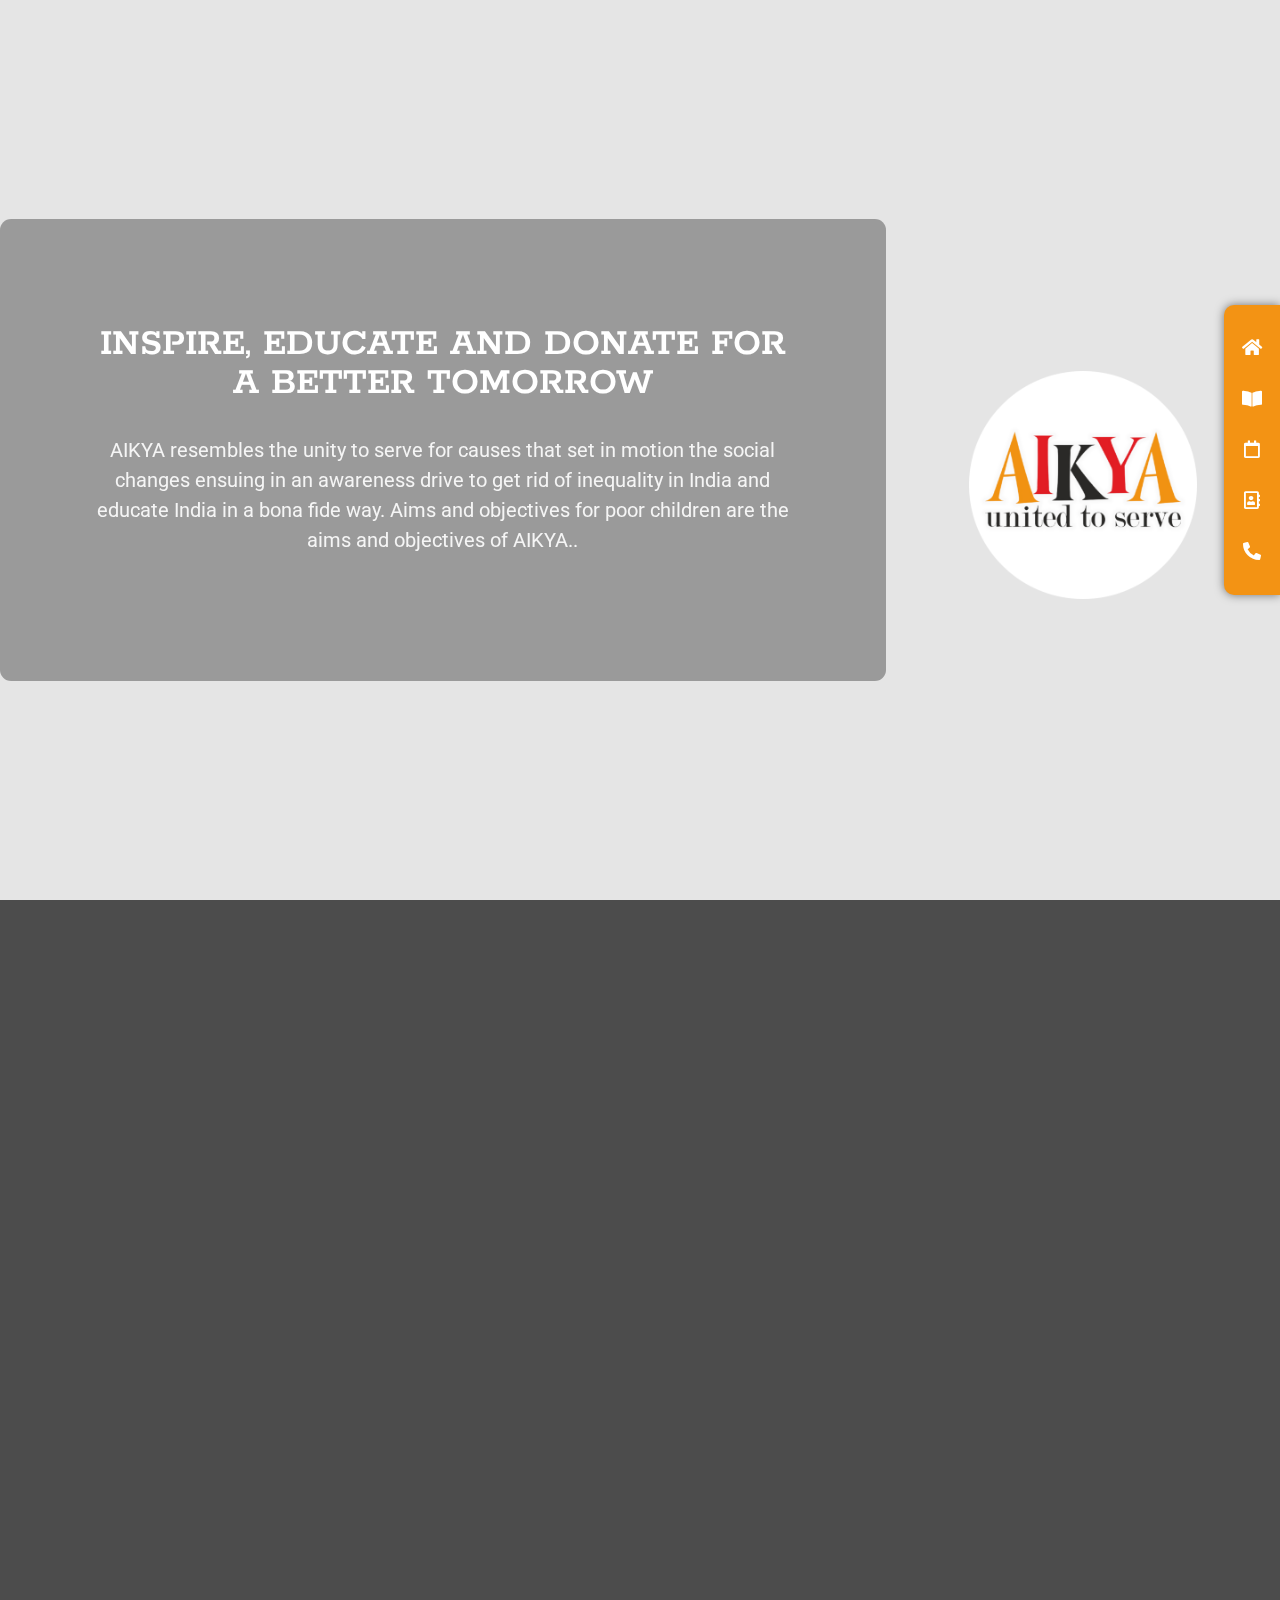
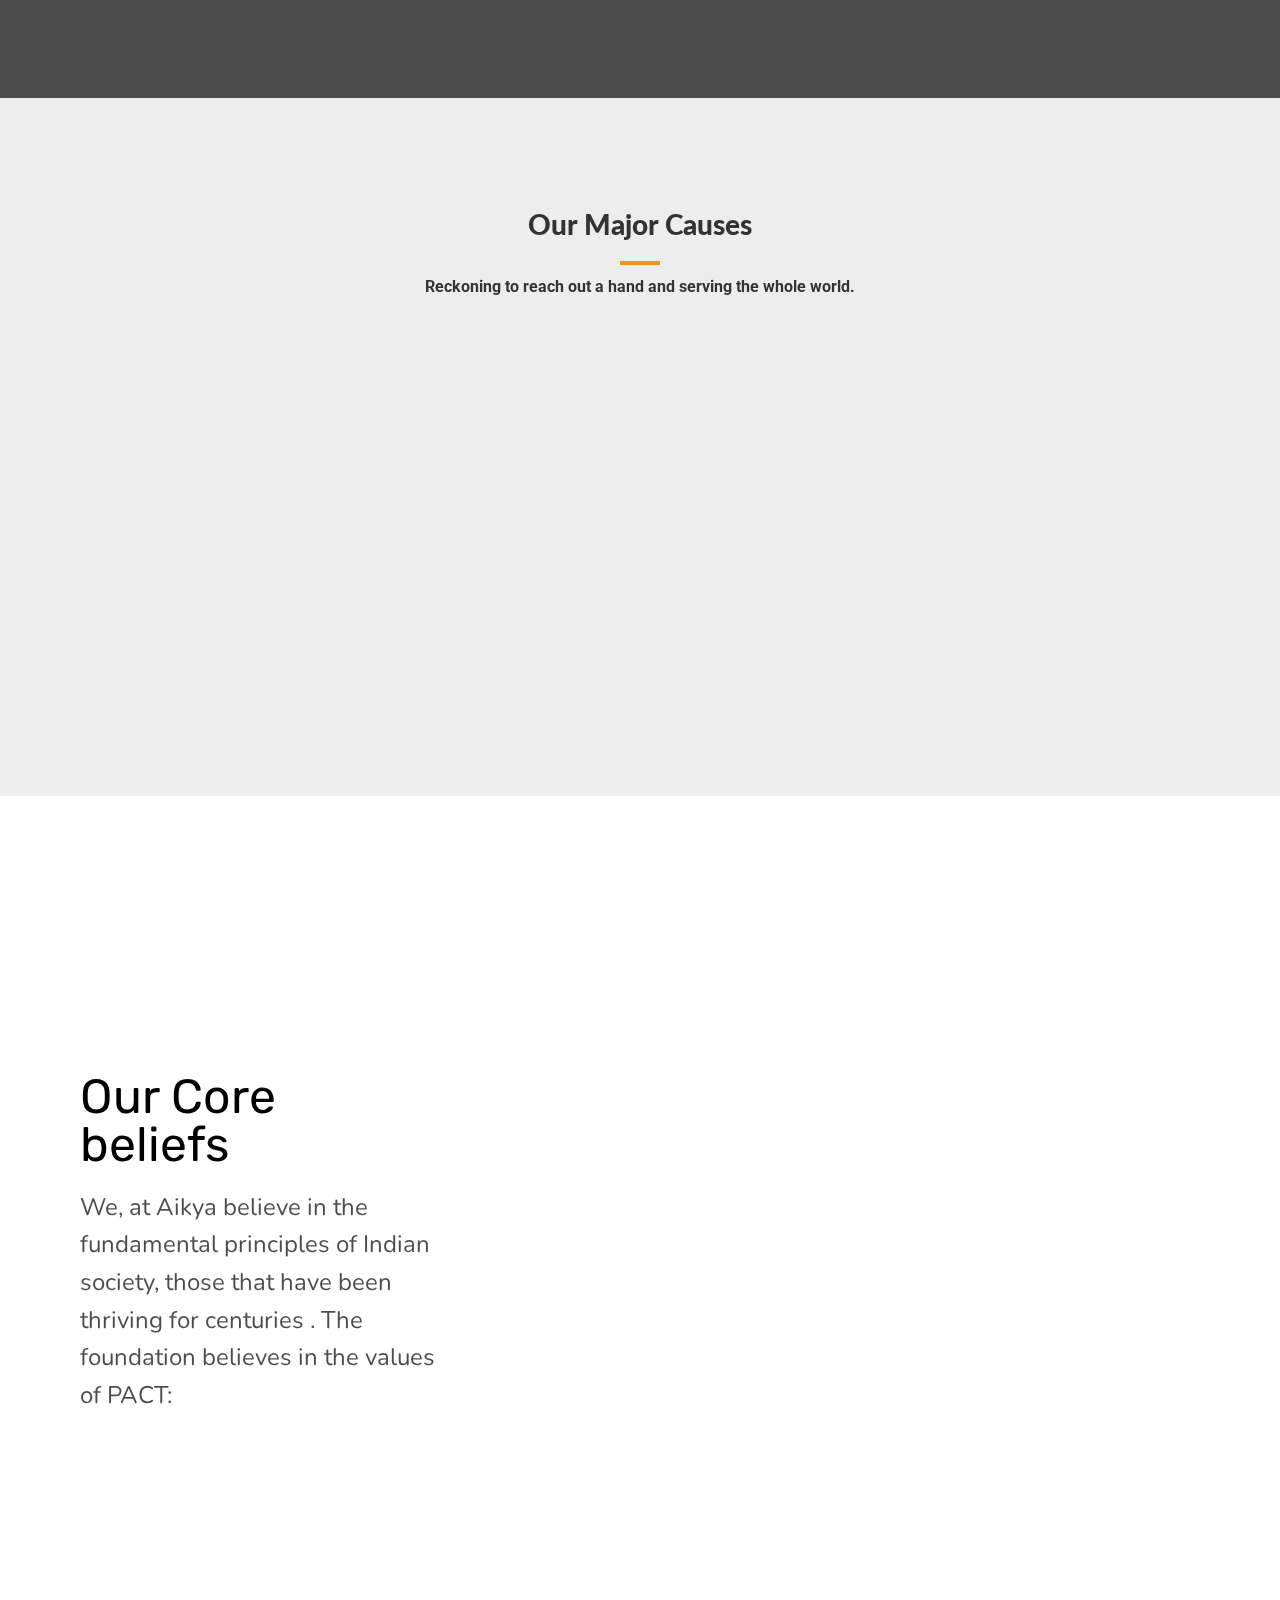
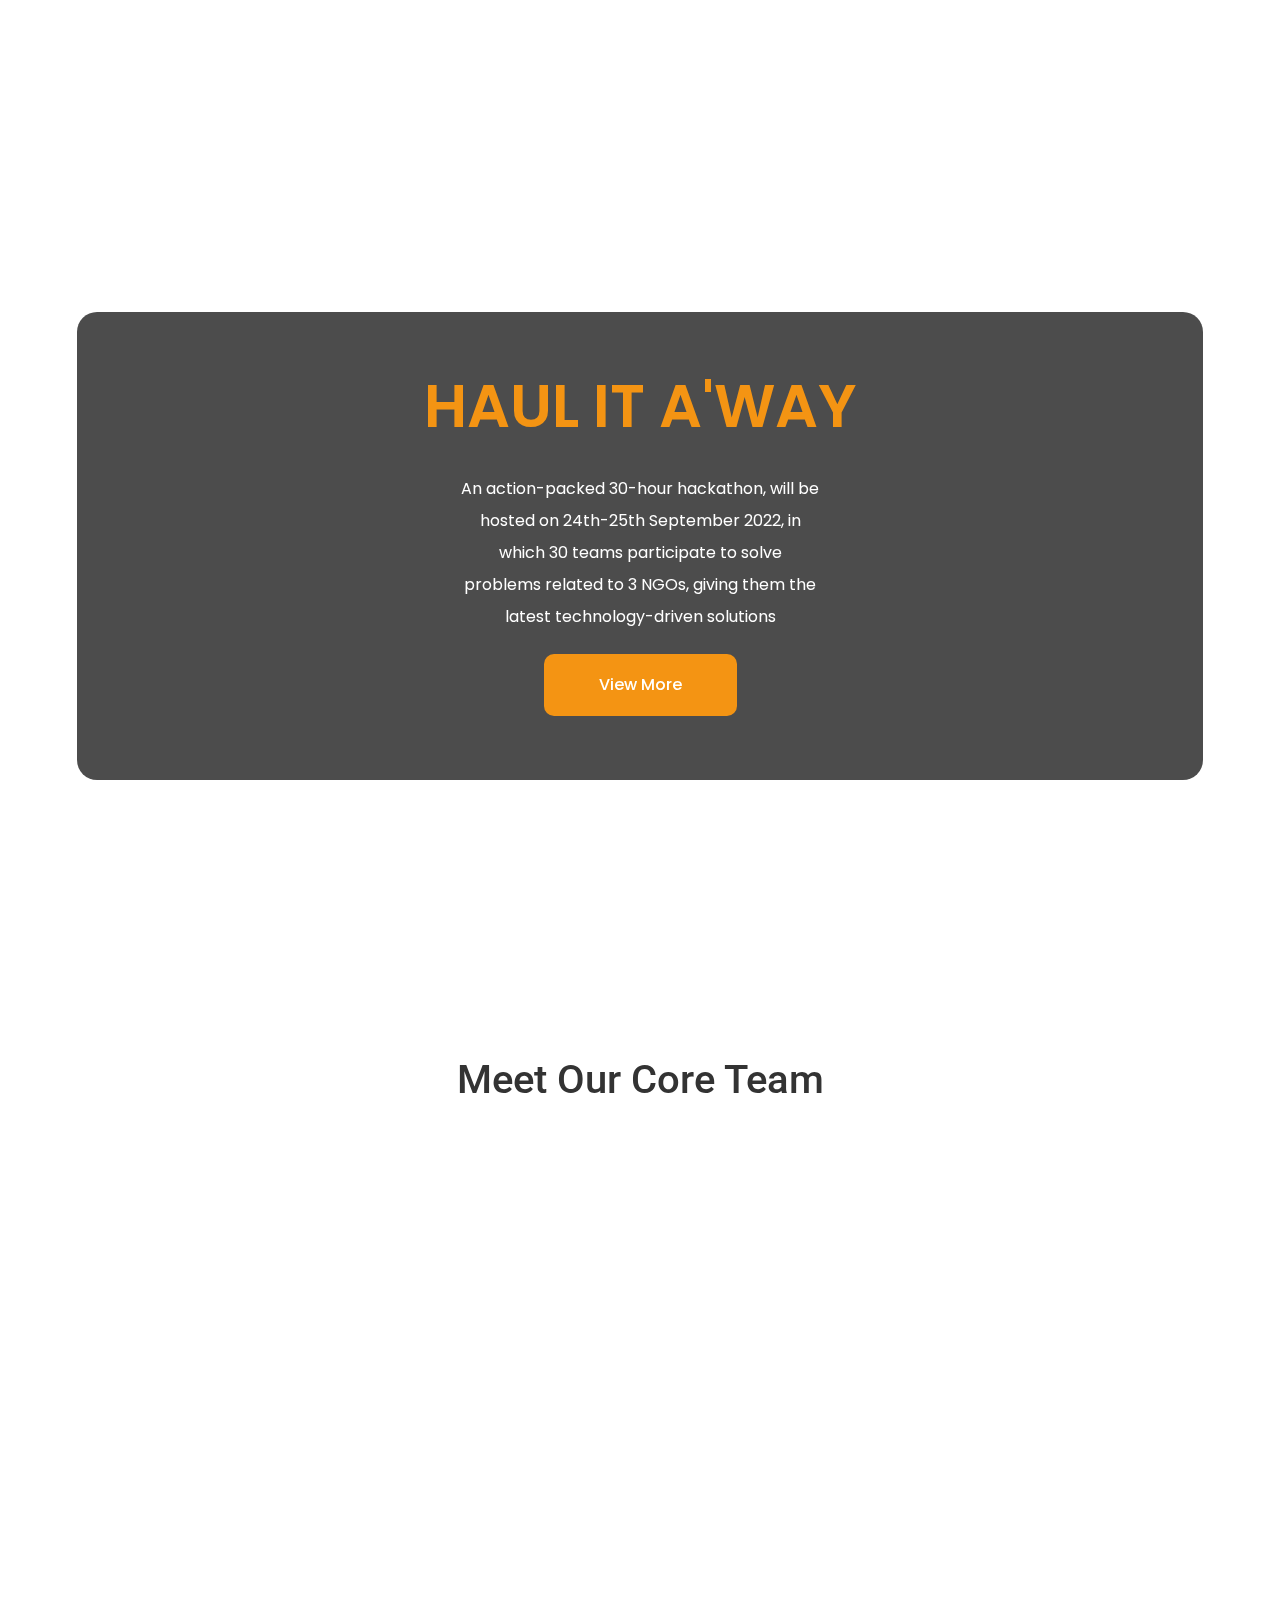
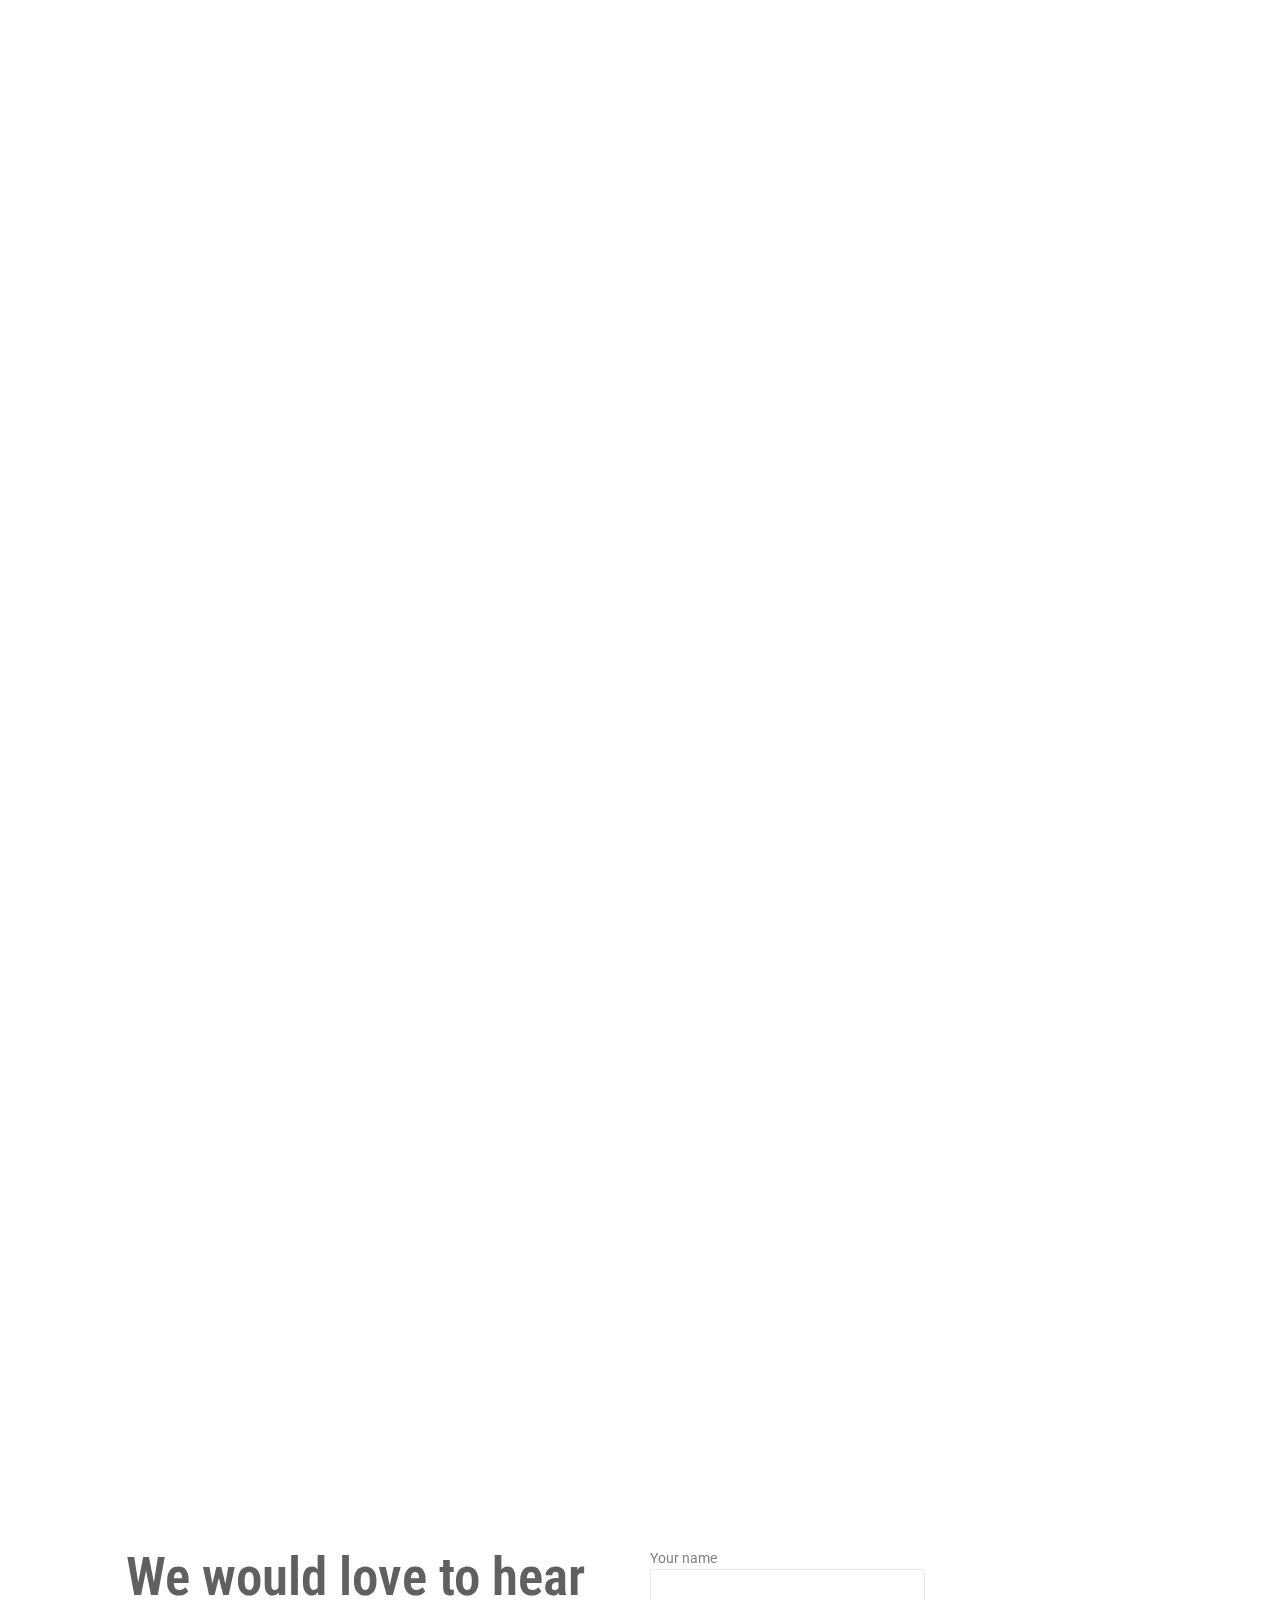
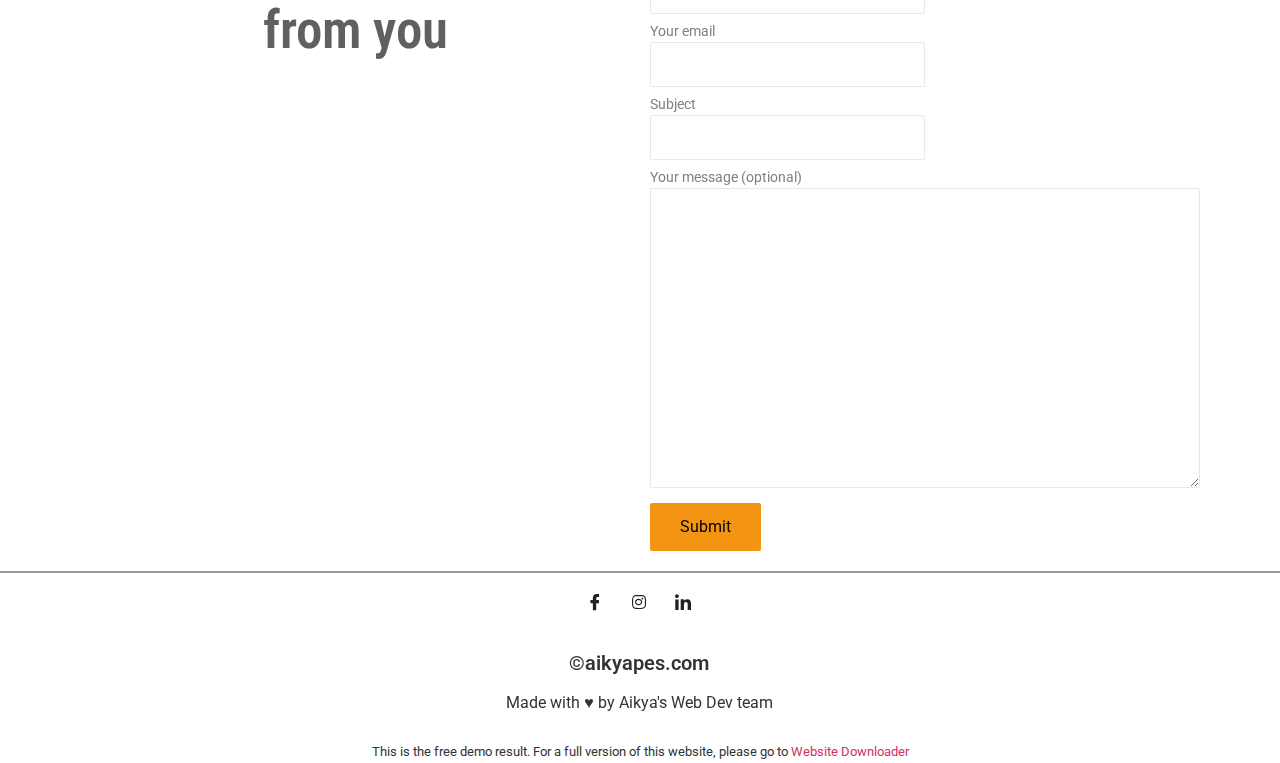
<file: index.html>
<!DOCTYPE html>
<html lang="en-US">
<head>
	<meta http-equiv="Content-Type" content="text/html; charset=UTF-8"/>
		<meta name='robots' content='index, follow, max-image-preview:large, max-snippet:-1, max-video-preview:-1' />
	<!-- This site is optimized with the Yoast SEO plugin v19.7.1 - https://yoast.com/wordpress/plugins/seo/ -->
	<title>Home - Aikya PES</title>
	<link rel="canonical" href="http://aikyapes.com" />
	<meta property="og:locale" content="en_US" />
	<meta property="og:type" content="website" />
	<meta property="og:title" content="Home - Aikya PES" />
	<meta property="og:description" content="INSPIRE, EDUCATE AND DONATE FOR A BETTER TOMORROW AIKYA resembles the unity to serve for causes that set in motion the social changes ensuing in an awareness drive to get rid of inequality in India and educate India in a bona fide way. Aims and objectives for poor children are the aims and objectives of [&hellip;]" />
	<meta property="og:url" content="https://aikyapes.com/" />
	<meta property="og:site_name" content="Aikya PES" />
	<meta property="article:publisher" content="https://www.instagram.com/aikya_pesu/" />
	<meta property="article:modified_time" content="2022-10-23T20:07:23+00:00" />
	<meta property="og:image" content="wp-content/uploads/2022/09/Picture2-1024x1024.png" />
	<meta name="twitter:card" content="summary_large_image" />
	<meta name="twitter:label1" content="Est. reading time" />
	<meta name="twitter:data1" content="6 minutes" />
	<script type="application/ld+json" class="yoast-schema-graph">{"@context":"https://schema.org","@graph":[{"@type":"WebPage","@id":"https://aikyapes.com/","url":"https://aikyapes.com/","name":"Home - Aikya PES","isPartOf":{"@id":"https://aikyapes.com/#website"},"about":{"@id":"https://aikyapes.com/#organization"},"primaryImageOfPage":{"@id":"https://aikyapes.com/#primaryimage"},"image":{"@id":"https://aikyapes.com/#primaryimage"},"thumbnailUrl":"wp-content/uploads/2022/09/Picture2-1024x1024.png","datePublished":"2022-09-23T17:02:28+00:00","dateModified":"2022-10-23T20:07:23+00:00","breadcrumb":{"@id":"https://aikyapes.com/#breadcrumb"},"inLanguage":"en-US","potentialAction":[{"@type":"ReadAction","target":["https://aikyapes.com/"]}]},{"@type":"ImageObject","inLanguage":"en-US","@id":"https://aikyapes.com/#primaryimage","url":"wp-content/uploads/2022/09/Picture2.png","contentUrl":"wp-content/uploads/2022/09/Picture2.png","width":1760,"height":1760},{"@type":"BreadcrumbList","@id":"https://aikyapes.com/#breadcrumb","itemListElement":[{"@type":"ListItem","position":1,"name":"Home"}]},{"@type":"WebSite","@id":"https://aikyapes.com/#website","url":"https://aikyapes.com/","name":"Aikya PES","description":"United to Serve","publisher":{"@id":"https://aikyapes.com/#organization"},"potentialAction":[{"@type":"SearchAction","target":{"@type":"EntryPoint","urlTemplate":"https://aikyapes.com/?s={search_term_string}"},"query-input":"required name=search_term_string"}],"inLanguage":"en-US"},{"@type":"Organization","@id":"https://aikyapes.com/#organization","name":"Aikya PES","url":"https://aikyapes.com/","sameAs":["https://www.instagram.com/aikya_pesu/"],"logo":{"@type":"ImageObject","inLanguage":"en-US","@id":"https://aikyapes.com/#/schema/logo/image/","url":"wp-content/uploads/2022/09/Slide1.png","contentUrl":"wp-content/uploads/2022/09/Slide1.png","width":512,"height":512,"caption":"Aikya PES"},"image":{"@id":"https://aikyapes.com/#/schema/logo/image/"}}]}</script>
	<!-- / Yoast SEO plugin. -->
<link rel='dns-prefetch' href='//aikyapes.com' />
<link rel='dns-prefetch' href='//www.googletagmanager.com' />
<link rel='dns-prefetch' href='//s.w.org' />
<script>
window._wpemojiSettings = {"baseUrl":"https:\/\/s.w.org\/images\/core\/emoji\/14.0.0\/72x72\/","ext":".png","svgUrl":"https:\/\/s.w.org\/images\/core\/emoji\/14.0.0\/svg\/","svgExt":".svg","source":{"concatemoji":"https:\/\/aikyapes.com\/wp-includes\/js\/wp-emoji-release.min.js?ver=6.0.3"}};
/*! This file is auto-generated */
!function(e,a,t){var n,r,o,i=a.createElement("canvas"),p=i.getContext&&i.getContext("2d");function s(e,t){var a=String.fromCharCode,e=(p.clearRect(0,0,i.width,i.height),p.fillText(a.apply(this,e),0,0),i.toDataURL());return p.clearRect(0,0,i.width,i.height),p.fillText(a.apply(this,t),0,0),e===i.toDataURL()}function c(e){var t=a.createElement("script");t.src=e,t.defer=t.type="text/javascript",a.getElementsByTagName("head")[0].appendChild(t)}for(o=Array("flag","emoji"),t.supports={everything:!0,everythingExceptFlag:!0},r=0;r<o.length;r++)t.supports[o[r]]=function(e){if(!p||!p.fillText)return!1;switch(p.textBaseline="top",p.font="600 32px Arial",e){case"flag":return s([127987,65039,8205,9895,65039],[127987,65039,8203,9895,65039])?!1:!s([55356,56826,55356,56819],[55356,56826,8203,55356,56819])&&!s([55356,57332,56128,56423,56128,56418,56128,56421,56128,56430,56128,56423,56128,56447],[55356,57332,8203,56128,56423,8203,56128,56418,8203,56128,56421,8203,56128,56430,8203,56128,56423,8203,56128,56447]);case"emoji":return!s([129777,127995,8205,129778,127999],[129777,127995,8203,129778,127999])}return!1}(o[r]),t.supports.everything=t.supports.everything&&t.supports[o[r]],"flag"!==o[r]&&(t.supports.everythingExceptFlag=t.supports.everythingExceptFlag&&t.supports[o[r]]);t.supports.everythingExceptFlag=t.supports.everythingExceptFlag&&!t.supports.flag,t.DOMReady=!1,t.readyCallback=function(){t.DOMReady=!0},t.supports.everything||(n=function(){t.readyCallback()},a.addEventListener?(a.addEventListener("DOMContentLoaded",n,!1),e.addEventListener("load",n,!1)):(e.attachEvent("onload",n),a.attachEvent("onreadystatechange",function(){"complete"===a.readyState&&t.readyCallback()})),(e=t.source||{}).concatemoji?c(e.concatemoji):e.wpemoji&&e.twemoji&&(c(e.twemoji),c(e.wpemoji)))}(window,document,window._wpemojiSettings);
</script>
<style>
img.wp-smiley,
img.emoji {
	display: inline !important;
	border: none !important;
	box-shadow: none !important;
	height: 1em !important;
	width: 1em !important;
	margin: 0 0.07em !important;
	vertical-align: -0.1em !important;
	background: none !important;
	padding: 0 !important;
}
</style>
	<link rel='stylesheet' id='wp-block-library-css'  href='wp-includes/css/dist/block-library/style.min.css' media='all' />
<style id='global-styles-inline-css'>
body{--wp--preset--color--black: #000000;--wp--preset--color--cyan-bluish-gray: #abb8c3;--wp--preset--color--white: #ffffff;--wp--preset--color--pale-pink: #f78da7;--wp--preset--color--vivid-red: #cf2e2e;--wp--preset--color--luminous-vivid-orange: #ff6900;--wp--preset--color--luminous-vivid-amber: #fcb900;--wp--preset--color--light-green-cyan: #7bdcb5;--wp--preset--color--vivid-green-cyan: #00d084;--wp--preset--color--pale-cyan-blue: #8ed1fc;--wp--preset--color--vivid-cyan-blue: #0693e3;--wp--preset--color--vivid-purple: #9b51e0;--wp--preset--gradient--vivid-cyan-blue-to-vivid-purple: linear-gradient(135deg,rgba(6,147,227,1) 0%,rgb(155,81,224) 100%);--wp--preset--gradient--light-green-cyan-to-vivid-green-cyan: linear-gradient(135deg,rgb(122,220,180) 0%,rgb(0,208,130) 100%);--wp--preset--gradient--luminous-vivid-amber-to-luminous-vivid-orange: linear-gradient(135deg,rgba(252,185,0,1) 0%,rgba(255,105,0,1) 100%);--wp--preset--gradient--luminous-vivid-orange-to-vivid-red: linear-gradient(135deg,rgba(255,105,0,1) 0%,rgb(207,46,46) 100%);--wp--preset--gradient--very-light-gray-to-cyan-bluish-gray: linear-gradient(135deg,rgb(238,238,238) 0%,rgb(169,184,195) 100%);--wp--preset--gradient--cool-to-warm-spectrum: linear-gradient(135deg,rgb(74,234,220) 0%,rgb(151,120,209) 20%,rgb(207,42,186) 40%,rgb(238,44,130) 60%,rgb(251,105,98) 80%,rgb(254,248,76) 100%);--wp--preset--gradient--blush-light-purple: linear-gradient(135deg,rgb(255,206,236) 0%,rgb(152,150,240) 100%);--wp--preset--gradient--blush-bordeaux: linear-gradient(135deg,rgb(254,205,165) 0%,rgb(254,45,45) 50%,rgb(107,0,62) 100%);--wp--preset--gradient--luminous-dusk: linear-gradient(135deg,rgb(255,203,112) 0%,rgb(199,81,192) 50%,rgb(65,88,208) 100%);--wp--preset--gradient--pale-ocean: linear-gradient(135deg,rgb(255,245,203) 0%,rgb(182,227,212) 50%,rgb(51,167,181) 100%);--wp--preset--gradient--electric-grass: linear-gradient(135deg,rgb(202,248,128) 0%,rgb(113,206,126) 100%);--wp--preset--gradient--midnight: linear-gradient(135deg,rgb(2,3,129) 0%,rgb(40,116,252) 100%);--wp--preset--duotone--dark-grayscale: url('#wp-duotone-dark-grayscale');--wp--preset--duotone--grayscale: url('#wp-duotone-grayscale');--wp--preset--duotone--purple-yellow: url('#wp-duotone-purple-yellow');--wp--preset--duotone--blue-red: url('#wp-duotone-blue-red');--wp--preset--duotone--midnight: url('#wp-duotone-midnight');--wp--preset--duotone--magenta-yellow: url('#wp-duotone-magenta-yellow');--wp--preset--duotone--purple-green: url('#wp-duotone-purple-green');--wp--preset--duotone--blue-orange: url('#wp-duotone-blue-orange');--wp--preset--font-size--small: 13px;--wp--preset--font-size--medium: 20px;--wp--preset--font-size--large: 36px;--wp--preset--font-size--x-large: 42px;}.has-black-color{color: var(--wp--preset--color--black) !important;}.has-cyan-bluish-gray-color{color: var(--wp--preset--color--cyan-bluish-gray) !important;}.has-white-color{color: var(--wp--preset--color--white) !important;}.has-pale-pink-color{color: var(--wp--preset--color--pale-pink) !important;}.has-vivid-red-color{color: var(--wp--preset--color--vivid-red) !important;}.has-luminous-vivid-orange-color{color: var(--wp--preset--color--luminous-vivid-orange) !important;}.has-luminous-vivid-amber-color{color: var(--wp--preset--color--luminous-vivid-amber) !important;}.has-light-green-cyan-color{color: var(--wp--preset--color--light-green-cyan) !important;}.has-vivid-green-cyan-color{color: var(--wp--preset--color--vivid-green-cyan) !important;}.has-pale-cyan-blue-color{color: var(--wp--preset--color--pale-cyan-blue) !important;}.has-vivid-cyan-blue-color{color: var(--wp--preset--color--vivid-cyan-blue) !important;}.has-vivid-purple-color{color: var(--wp--preset--color--vivid-purple) !important;}.has-black-background-color{background-color: var(--wp--preset--color--black) !important;}.has-cyan-bluish-gray-background-color{background-color: var(--wp--preset--color--cyan-bluish-gray) !important;}.has-white-background-color{background-color: var(--wp--preset--color--white) !important;}.has-pale-pink-background-color{background-color: var(--wp--preset--color--pale-pink) !important;}.has-vivid-red-background-color{background-color: var(--wp--preset--color--vivid-red) !important;}.has-luminous-vivid-orange-background-color{background-color: var(--wp--preset--color--luminous-vivid-orange) !important;}.has-luminous-vivid-amber-background-color{background-color: var(--wp--preset--color--luminous-vivid-amber) !important;}.has-light-green-cyan-background-color{background-color: var(--wp--preset--color--light-green-cyan) !important;}.has-vivid-green-cyan-background-color{background-color: var(--wp--preset--color--vivid-green-cyan) !important;}.has-pale-cyan-blue-background-color{background-color: var(--wp--preset--color--pale-cyan-blue) !important;}.has-vivid-cyan-blue-background-color{background-color: var(--wp--preset--color--vivid-cyan-blue) !important;}.has-vivid-purple-background-color{background-color: var(--wp--preset--color--vivid-purple) !important;}.has-black-border-color{border-color: var(--wp--preset--color--black) !important;}.has-cyan-bluish-gray-border-color{border-color: var(--wp--preset--color--cyan-bluish-gray) !important;}.has-white-border-color{border-color: var(--wp--preset--color--white) !important;}.has-pale-pink-border-color{border-color: var(--wp--preset--color--pale-pink) !important;}.has-vivid-red-border-color{border-color: var(--wp--preset--color--vivid-red) !important;}.has-luminous-vivid-orange-border-color{border-color: var(--wp--preset--color--luminous-vivid-orange) !important;}.has-luminous-vivid-amber-border-color{border-color: var(--wp--preset--color--luminous-vivid-amber) !important;}.has-light-green-cyan-border-color{border-color: var(--wp--preset--color--light-green-cyan) !important;}.has-vivid-green-cyan-border-color{border-color: var(--wp--preset--color--vivid-green-cyan) !important;}.has-pale-cyan-blue-border-color{border-color: var(--wp--preset--color--pale-cyan-blue) !important;}.has-vivid-cyan-blue-border-color{border-color: var(--wp--preset--color--vivid-cyan-blue) !important;}.has-vivid-purple-border-color{border-color: var(--wp--preset--color--vivid-purple) !important;}.has-vivid-cyan-blue-to-vivid-purple-gradient-background{background: var(--wp--preset--gradient--vivid-cyan-blue-to-vivid-purple) !important;}.has-light-green-cyan-to-vivid-green-cyan-gradient-background{background: var(--wp--preset--gradient--light-green-cyan-to-vivid-green-cyan) !important;}.has-luminous-vivid-amber-to-luminous-vivid-orange-gradient-background{background: var(--wp--preset--gradient--luminous-vivid-amber-to-luminous-vivid-orange) !important;}.has-luminous-vivid-orange-to-vivid-red-gradient-background{background: var(--wp--preset--gradient--luminous-vivid-orange-to-vivid-red) !important;}.has-very-light-gray-to-cyan-bluish-gray-gradient-background{background: var(--wp--preset--gradient--very-light-gray-to-cyan-bluish-gray) !important;}.has-cool-to-warm-spectrum-gradient-background{background: var(--wp--preset--gradient--cool-to-warm-spectrum) !important;}.has-blush-light-purple-gradient-background{background: var(--wp--preset--gradient--blush-light-purple) !important;}.has-blush-bordeaux-gradient-background{background: var(--wp--preset--gradient--blush-bordeaux) !important;}.has-luminous-dusk-gradient-background{background: var(--wp--preset--gradient--luminous-dusk) !important;}.has-pale-ocean-gradient-background{background: var(--wp--preset--gradient--pale-ocean) !important;}.has-electric-grass-gradient-background{background: var(--wp--preset--gradient--electric-grass) !important;}.has-midnight-gradient-background{background: var(--wp--preset--gradient--midnight) !important;}.has-small-font-size{font-size: var(--wp--preset--font-size--small) !important;}.has-medium-font-size{font-size: var(--wp--preset--font-size--medium) !important;}.has-large-font-size{font-size: var(--wp--preset--font-size--large) !important;}.has-x-large-font-size{font-size: var(--wp--preset--font-size--x-large) !important;}
</style>
<link rel='stylesheet' id='eae-css-css'  href='wp-content/plugins/addon-elements-for-elementor-page-builder/assets/css/eae.min.css' media='all' />
<link rel='stylesheet' id='font-awesome-4-shim-css'  href='wp-content/plugins/elementor/assets/lib/font-awesome/css/v4-shims.min.css' media='all' />
<link rel='stylesheet' id='font-awesome-5-all-css'  href='wp-content/plugins/elementor/assets/lib/font-awesome/css/all.min.css' media='all' />
<link rel='stylesheet' id='vegas-css-css'  href='wp-content/plugins/addon-elements-for-elementor-page-builder/assets/lib/vegas/vegas.min.css' media='all' />
<link rel='stylesheet' id='contact-form-7-css'  href='wp-content/plugins/contact-form-7/includes/css/styles.css' media='all' />
<link rel='stylesheet' id='hfe-style-css'  href='wp-content/plugins/header-footer-elementor/assets/css/header-footer-elementor.css' media='all' />
<link rel='stylesheet' id='elementor-icons-css'  href='wp-content/plugins/elementor/assets/lib/eicons/css/elementor-icons.min.css' media='all' />
<link rel='stylesheet' id='elementor-frontend-css'  href='wp-content/plugins/elementor/assets/css/frontend-lite.min.css' media='all' />
<style id='elementor-frontend-inline-css'>
@-webkit-keyframes ha_fadeIn{0%{opacity:0}to{opacity:1}}@keyframes ha_fadeIn{0%{opacity:0}to{opacity:1}}@-webkit-keyframes ha_zoomIn{0%{opacity:0;-webkit-transform:scale3d(.3,.3,.3);transform:scale3d(.3,.3,.3)}50%{opacity:1}}@keyframes ha_zoomIn{0%{opacity:0;-webkit-transform:scale3d(.3,.3,.3);transform:scale3d(.3,.3,.3)}50%{opacity:1}}@-webkit-keyframes ha_rollIn{0%{opacity:0;-webkit-transform:translate3d(-100%,0,0) rotate3d(0,0,1,-120deg);transform:translate3d(-100%,0,0) rotate3d(0,0,1,-120deg)}to{opacity:1}}@keyframes ha_rollIn{0%{opacity:0;-webkit-transform:translate3d(-100%,0,0) rotate3d(0,0,1,-120deg);transform:translate3d(-100%,0,0) rotate3d(0,0,1,-120deg)}to{opacity:1}}@-webkit-keyframes ha_bounce{0%,20%,53%,to{-webkit-animation-timing-function:cubic-bezier(.215,.61,.355,1);animation-timing-function:cubic-bezier(.215,.61,.355,1)}40%,43%{-webkit-transform:translate3d(0,-30px,0) scaleY(1.1);transform:translate3d(0,-30px,0) scaleY(1.1);-webkit-animation-timing-function:cubic-bezier(.755,.05,.855,.06);animation-timing-function:cubic-bezier(.755,.05,.855,.06)}70%{-webkit-transform:translate3d(0,-15px,0) scaleY(1.05);transform:translate3d(0,-15px,0) scaleY(1.05);-webkit-animation-timing-function:cubic-bezier(.755,.05,.855,.06);animation-timing-function:cubic-bezier(.755,.05,.855,.06)}80%{-webkit-transition-timing-function:cubic-bezier(.215,.61,.355,1);transition-timing-function:cubic-bezier(.215,.61,.355,1);-webkit-transform:translate3d(0,0,0) scaleY(.95);transform:translate3d(0,0,0) scaleY(.95)}90%{-webkit-transform:translate3d(0,-4px,0) scaleY(1.02);transform:translate3d(0,-4px,0) scaleY(1.02)}}@keyframes ha_bounce{0%,20%,53%,to{-webkit-animation-timing-function:cubic-bezier(.215,.61,.355,1);animation-timing-function:cubic-bezier(.215,.61,.355,1)}40%,43%{-webkit-transform:translate3d(0,-30px,0) scaleY(1.1);transform:translate3d(0,-30px,0) scaleY(1.1);-webkit-animation-timing-function:cubic-bezier(.755,.05,.855,.06);animation-timing-function:cubic-bezier(.755,.05,.855,.06)}70%{-webkit-transform:translate3d(0,-15px,0) scaleY(1.05);transform:translate3d(0,-15px,0) scaleY(1.05);-webkit-animation-timing-function:cubic-bezier(.755,.05,.855,.06);animation-timing-function:cubic-bezier(.755,.05,.855,.06)}80%{-webkit-transition-timing-function:cubic-bezier(.215,.61,.355,1);transition-timing-function:cubic-bezier(.215,.61,.355,1);-webkit-transform:translate3d(0,0,0) scaleY(.95);transform:translate3d(0,0,0) scaleY(.95)}90%{-webkit-transform:translate3d(0,-4px,0) scaleY(1.02);transform:translate3d(0,-4px,0) scaleY(1.02)}}@-webkit-keyframes ha_bounceIn{0%,20%,40%,60%,80%,to{-webkit-animation-timing-function:cubic-bezier(.215,.61,.355,1);animation-timing-function:cubic-bezier(.215,.61,.355,1)}0%{opacity:0;-webkit-transform:scale3d(.3,.3,.3);transform:scale3d(.3,.3,.3)}20%{-webkit-transform:scale3d(1.1,1.1,1.1);transform:scale3d(1.1,1.1,1.1)}40%{-webkit-transform:scale3d(.9,.9,.9);transform:scale3d(.9,.9,.9)}60%{opacity:1;-webkit-transform:scale3d(1.03,1.03,1.03);transform:scale3d(1.03,1.03,1.03)}80%{-webkit-transform:scale3d(.97,.97,.97);transform:scale3d(.97,.97,.97)}to{opacity:1}}@keyframes ha_bounceIn{0%,20%,40%,60%,80%,to{-webkit-animation-timing-function:cubic-bezier(.215,.61,.355,1);animation-timing-function:cubic-bezier(.215,.61,.355,1)}0%{opacity:0;-webkit-transform:scale3d(.3,.3,.3);transform:scale3d(.3,.3,.3)}20%{-webkit-transform:scale3d(1.1,1.1,1.1);transform:scale3d(1.1,1.1,1.1)}40%{-webkit-transform:scale3d(.9,.9,.9);transform:scale3d(.9,.9,.9)}60%{opacity:1;-webkit-transform:scale3d(1.03,1.03,1.03);transform:scale3d(1.03,1.03,1.03)}80%{-webkit-transform:scale3d(.97,.97,.97);transform:scale3d(.97,.97,.97)}to{opacity:1}}@-webkit-keyframes ha_flipInX{0%{opacity:0;-webkit-transform:perspective(400px) rotate3d(1,0,0,90deg);transform:perspective(400px) rotate3d(1,0,0,90deg);-webkit-animation-timing-function:ease-in;animation-timing-function:ease-in}40%{-webkit-transform:perspective(400px) rotate3d(1,0,0,-20deg);transform:perspective(400px) rotate3d(1,0,0,-20deg);-webkit-animation-timing-function:ease-in;animation-timing-function:ease-in}60%{opacity:1;-webkit-transform:perspective(400px) rotate3d(1,0,0,10deg);transform:perspective(400px) rotate3d(1,0,0,10deg)}80%{-webkit-transform:perspective(400px) rotate3d(1,0,0,-5deg);transform:perspective(400px) rotate3d(1,0,0,-5deg)}}@keyframes ha_flipInX{0%{opacity:0;-webkit-transform:perspective(400px) rotate3d(1,0,0,90deg);transform:perspective(400px) rotate3d(1,0,0,90deg);-webkit-animation-timing-function:ease-in;animation-timing-function:ease-in}40%{-webkit-transform:perspective(400px) rotate3d(1,0,0,-20deg);transform:perspective(400px) rotate3d(1,0,0,-20deg);-webkit-animation-timing-function:ease-in;animation-timing-function:ease-in}60%{opacity:1;-webkit-transform:perspective(400px) rotate3d(1,0,0,10deg);transform:perspective(400px) rotate3d(1,0,0,10deg)}80%{-webkit-transform:perspective(400px) rotate3d(1,0,0,-5deg);transform:perspective(400px) rotate3d(1,0,0,-5deg)}}@-webkit-keyframes ha_flipInY{0%{opacity:0;-webkit-transform:perspective(400px) rotate3d(0,1,0,90deg);transform:perspective(400px) rotate3d(0,1,0,90deg);-webkit-animation-timing-function:ease-in;animation-timing-function:ease-in}40%{-webkit-transform:perspective(400px) rotate3d(0,1,0,-20deg);transform:perspective(400px) rotate3d(0,1,0,-20deg);-webkit-animation-timing-function:ease-in;animation-timing-function:ease-in}60%{opacity:1;-webkit-transform:perspective(400px) rotate3d(0,1,0,10deg);transform:perspective(400px) rotate3d(0,1,0,10deg)}80%{-webkit-transform:perspective(400px) rotate3d(0,1,0,-5deg);transform:perspective(400px) rotate3d(0,1,0,-5deg)}}@keyframes ha_flipInY{0%{opacity:0;-webkit-transform:perspective(400px) rotate3d(0,1,0,90deg);transform:perspective(400px) rotate3d(0,1,0,90deg);-webkit-animation-timing-function:ease-in;animation-timing-function:ease-in}40%{-webkit-transform:perspective(400px) rotate3d(0,1,0,-20deg);transform:perspective(400px) rotate3d(0,1,0,-20deg);-webkit-animation-timing-function:ease-in;animation-timing-function:ease-in}60%{opacity:1;-webkit-transform:perspective(400px) rotate3d(0,1,0,10deg);transform:perspective(400px) rotate3d(0,1,0,10deg)}80%{-webkit-transform:perspective(400px) rotate3d(0,1,0,-5deg);transform:perspective(400px) rotate3d(0,1,0,-5deg)}}@-webkit-keyframes ha_swing{20%{-webkit-transform:rotate3d(0,0,1,15deg);transform:rotate3d(0,0,1,15deg)}40%{-webkit-transform:rotate3d(0,0,1,-10deg);transform:rotate3d(0,0,1,-10deg)}60%{-webkit-transform:rotate3d(0,0,1,5deg);transform:rotate3d(0,0,1,5deg)}80%{-webkit-transform:rotate3d(0,0,1,-5deg);transform:rotate3d(0,0,1,-5deg)}}@keyframes ha_swing{20%{-webkit-transform:rotate3d(0,0,1,15deg);transform:rotate3d(0,0,1,15deg)}40%{-webkit-transform:rotate3d(0,0,1,-10deg);transform:rotate3d(0,0,1,-10deg)}60%{-webkit-transform:rotate3d(0,0,1,5deg);transform:rotate3d(0,0,1,5deg)}80%{-webkit-transform:rotate3d(0,0,1,-5deg);transform:rotate3d(0,0,1,-5deg)}}@-webkit-keyframes ha_slideInDown{0%{visibility:visible;-webkit-transform:translate3d(0,-100%,0);transform:translate3d(0,-100%,0)}}@keyframes ha_slideInDown{0%{visibility:visible;-webkit-transform:translate3d(0,-100%,0);transform:translate3d(0,-100%,0)}}@-webkit-keyframes ha_slideInUp{0%{visibility:visible;-webkit-transform:translate3d(0,100%,0);transform:translate3d(0,100%,0)}}@keyframes ha_slideInUp{0%{visibility:visible;-webkit-transform:translate3d(0,100%,0);transform:translate3d(0,100%,0)}}@-webkit-keyframes ha_slideInLeft{0%{visibility:visible;-webkit-transform:translate3d(-100%,0,0);transform:translate3d(-100%,0,0)}}@keyframes ha_slideInLeft{0%{visibility:visible;-webkit-transform:translate3d(-100%,0,0);transform:translate3d(-100%,0,0)}}@-webkit-keyframes ha_slideInRight{0%{visibility:visible;-webkit-transform:translate3d(100%,0,0);transform:translate3d(100%,0,0)}}@keyframes ha_slideInRight{0%{visibility:visible;-webkit-transform:translate3d(100%,0,0);transform:translate3d(100%,0,0)}}.ha_fadeIn{-webkit-animation-name:ha_fadeIn;animation-name:ha_fadeIn}.ha_zoomIn{-webkit-animation-name:ha_zoomIn;animation-name:ha_zoomIn}.ha_rollIn{-webkit-animation-name:ha_rollIn;animation-name:ha_rollIn}.ha_bounce{-webkit-transform-origin:center bottom;-ms-transform-origin:center bottom;transform-origin:center bottom;-webkit-animation-name:ha_bounce;animation-name:ha_bounce}.ha_bounceIn{-webkit-animation-name:ha_bounceIn;animation-name:ha_bounceIn;-webkit-animation-duration:.75s;-webkit-animation-duration:calc(var(--animate-duration)*.75);animation-duration:.75s;animation-duration:calc(var(--animate-duration)*.75)}.ha_flipInX,.ha_flipInY{-webkit-animation-name:ha_flipInX;animation-name:ha_flipInX;-webkit-backface-visibility:visible!important;backface-visibility:visible!important}.ha_flipInY{-webkit-animation-name:ha_flipInY;animation-name:ha_flipInY}.ha_swing{-webkit-transform-origin:top center;-ms-transform-origin:top center;transform-origin:top center;-webkit-animation-name:ha_swing;animation-name:ha_swing}.ha_slideInDown{-webkit-animation-name:ha_slideInDown;animation-name:ha_slideInDown}.ha_slideInUp{-webkit-animation-name:ha_slideInUp;animation-name:ha_slideInUp}.ha_slideInLeft{-webkit-animation-name:ha_slideInLeft;animation-name:ha_slideInLeft}.ha_slideInRight{-webkit-animation-name:ha_slideInRight;animation-name:ha_slideInRight}.ha-css-transform-yes{-webkit-transition-duration:var(--ha-tfx-transition-duration, .2s);transition-duration:var(--ha-tfx-transition-duration, .2s);-webkit-transition-property:-webkit-transform;transition-property:transform;transition-property:transform,-webkit-transform;-webkit-transform:translate(var(--ha-tfx-translate-x, 0),var(--ha-tfx-translate-y, 0)) scale(var(--ha-tfx-scale-x, 1),var(--ha-tfx-scale-y, 1)) skew(var(--ha-tfx-skew-x, 0),var(--ha-tfx-skew-y, 0)) rotateX(var(--ha-tfx-rotate-x, 0)) rotateY(var(--ha-tfx-rotate-y, 0)) rotateZ(var(--ha-tfx-rotate-z, 0));transform:translate(var(--ha-tfx-translate-x, 0),var(--ha-tfx-translate-y, 0)) scale(var(--ha-tfx-scale-x, 1),var(--ha-tfx-scale-y, 1)) skew(var(--ha-tfx-skew-x, 0),var(--ha-tfx-skew-y, 0)) rotateX(var(--ha-tfx-rotate-x, 0)) rotateY(var(--ha-tfx-rotate-y, 0)) rotateZ(var(--ha-tfx-rotate-z, 0))}.ha-css-transform-yes:hover{-webkit-transform:translate(var(--ha-tfx-translate-x-hover, var(--ha-tfx-translate-x, 0)),var(--ha-tfx-translate-y-hover, var(--ha-tfx-translate-y, 0))) scale(var(--ha-tfx-scale-x-hover, var(--ha-tfx-scale-x, 1)),var(--ha-tfx-scale-y-hover, var(--ha-tfx-scale-y, 1))) skew(var(--ha-tfx-skew-x-hover, var(--ha-tfx-skew-x, 0)),var(--ha-tfx-skew-y-hover, var(--ha-tfx-skew-y, 0))) rotateX(var(--ha-tfx-rotate-x-hover, var(--ha-tfx-rotate-x, 0))) rotateY(var(--ha-tfx-rotate-y-hover, var(--ha-tfx-rotate-y, 0))) rotateZ(var(--ha-tfx-rotate-z-hover, var(--ha-tfx-rotate-z, 0)));transform:translate(var(--ha-tfx-translate-x-hover, var(--ha-tfx-translate-x, 0)),var(--ha-tfx-translate-y-hover, var(--ha-tfx-translate-y, 0))) scale(var(--ha-tfx-scale-x-hover, var(--ha-tfx-scale-x, 1)),var(--ha-tfx-scale-y-hover, var(--ha-tfx-scale-y, 1))) skew(var(--ha-tfx-skew-x-hover, var(--ha-tfx-skew-x, 0)),var(--ha-tfx-skew-y-hover, var(--ha-tfx-skew-y, 0))) rotateX(var(--ha-tfx-rotate-x-hover, var(--ha-tfx-rotate-x, 0))) rotateY(var(--ha-tfx-rotate-y-hover, var(--ha-tfx-rotate-y, 0))) rotateZ(var(--ha-tfx-rotate-z-hover, var(--ha-tfx-rotate-z, 0)))}.happy-addon>.elementor-widget-container{word-wrap:break-word;overflow-wrap:break-word}.happy-addon>.elementor-widget-container,.happy-addon>.elementor-widget-container *{-webkit-box-sizing:border-box;box-sizing:border-box}.happy-addon p:empty{display:none}.happy-addon .elementor-inline-editing{min-height:auto!important}.happy-addon-pro img{max-width:100%;height:auto;-o-object-fit:cover;object-fit:cover}.ha-screen-reader-text{position:absolute;overflow:hidden;clip:rect(1px,1px,1px,1px);margin:-1px;padding:0;width:1px;height:1px;border:0;word-wrap:normal!important;-webkit-clip-path:inset(50%);clip-path:inset(50%)}.ha-has-bg-overlay>.elementor-widget-container{position:relative;z-index:1}.ha-has-bg-overlay>.elementor-widget-container:before{position:absolute;top:0;left:0;z-index:-1;width:100%;height:100%;content:""}.ha-popup--is-enabled .ha-js-popup,.ha-popup--is-enabled .ha-js-popup img{cursor:-webkit-zoom-in!important;cursor:zoom-in!important}.mfp-wrap .mfp-arrow,.mfp-wrap .mfp-close{background-color:transparent}.mfp-wrap .mfp-arrow:focus,.mfp-wrap .mfp-close:focus{outline-width:thin}.ha-advanced-tooltip-enable{position:relative;cursor:pointer;--ha-tooltip-arrow-color:black;--ha-tooltip-arrow-distance:0}.ha-advanced-tooltip-enable .ha-advanced-tooltip-content{position:absolute;z-index:999;display:none;padding:5px 0;width:120px;height:auto;border-radius:6px;background-color:#000;color:#fff;text-align:center;opacity:0}.ha-advanced-tooltip-enable .ha-advanced-tooltip-content::after{position:absolute;border-width:5px;border-style:solid;content:""}.ha-advanced-tooltip-enable .ha-advanced-tooltip-content.no-arrow::after{visibility:hidden}.ha-advanced-tooltip-enable .ha-advanced-tooltip-content.show{display:inline-block;opacity:1}.ha-advanced-tooltip-enable.ha-advanced-tooltip-top .ha-advanced-tooltip-content,body[data-elementor-device-mode=tablet] .ha-advanced-tooltip-enable.ha-advanced-tooltip-tablet-top .ha-advanced-tooltip-content{top:unset;right:0;bottom:calc(101% + var(--ha-tooltip-arrow-distance));left:0;margin:0 auto}.ha-advanced-tooltip-enable.ha-advanced-tooltip-top .ha-advanced-tooltip-content::after,body[data-elementor-device-mode=tablet] .ha-advanced-tooltip-enable.ha-advanced-tooltip-tablet-top .ha-advanced-tooltip-content::after{top:100%;right:unset;bottom:unset;left:50%;border-color:var(--ha-tooltip-arrow-color) transparent transparent transparent;-webkit-transform:translateX(-50%);-ms-transform:translateX(-50%);transform:translateX(-50%)}.ha-advanced-tooltip-enable.ha-advanced-tooltip-bottom .ha-advanced-tooltip-content,body[data-elementor-device-mode=tablet] .ha-advanced-tooltip-enable.ha-advanced-tooltip-tablet-bottom .ha-advanced-tooltip-content{top:calc(101% + var(--ha-tooltip-arrow-distance));right:0;bottom:unset;left:0;margin:0 auto}.ha-advanced-tooltip-enable.ha-advanced-tooltip-bottom .ha-advanced-tooltip-content::after,body[data-elementor-device-mode=tablet] .ha-advanced-tooltip-enable.ha-advanced-tooltip-tablet-bottom .ha-advanced-tooltip-content::after{top:unset;right:unset;bottom:100%;left:50%;border-color:transparent transparent var(--ha-tooltip-arrow-color) transparent;-webkit-transform:translateX(-50%);-ms-transform:translateX(-50%);transform:translateX(-50%)}.ha-advanced-tooltip-enable.ha-advanced-tooltip-left .ha-advanced-tooltip-content,body[data-elementor-device-mode=tablet] .ha-advanced-tooltip-enable.ha-advanced-tooltip-tablet-left .ha-advanced-tooltip-content{top:50%;right:calc(101% + var(--ha-tooltip-arrow-distance));bottom:unset;left:unset;-webkit-transform:translateY(-50%);-ms-transform:translateY(-50%);transform:translateY(-50%)}.ha-advanced-tooltip-enable.ha-advanced-tooltip-left .ha-advanced-tooltip-content::after,body[data-elementor-device-mode=tablet] .ha-advanced-tooltip-enable.ha-advanced-tooltip-tablet-left .ha-advanced-tooltip-content::after{top:50%;right:unset;bottom:unset;left:100%;border-color:transparent transparent transparent var(--ha-tooltip-arrow-color);-webkit-transform:translateY(-50%);-ms-transform:translateY(-50%);transform:translateY(-50%)}.ha-advanced-tooltip-enable.ha-advanced-tooltip-right .ha-advanced-tooltip-content,body[data-elementor-device-mode=tablet] .ha-advanced-tooltip-enable.ha-advanced-tooltip-tablet-right .ha-advanced-tooltip-content{top:50%;right:unset;bottom:unset;left:calc(101% + var(--ha-tooltip-arrow-distance));-webkit-transform:translateY(-50%);-ms-transform:translateY(-50%);transform:translateY(-50%)}.ha-advanced-tooltip-enable.ha-advanced-tooltip-right .ha-advanced-tooltip-content::after,body[data-elementor-device-mode=tablet] .ha-advanced-tooltip-enable.ha-advanced-tooltip-tablet-right .ha-advanced-tooltip-content::after{top:50%;right:100%;bottom:unset;left:unset;border-color:transparent var(--ha-tooltip-arrow-color) transparent transparent;-webkit-transform:translateY(-50%);-ms-transform:translateY(-50%);transform:translateY(-50%)}body[data-elementor-device-mode=mobile] .ha-advanced-tooltip-enable.ha-advanced-tooltip-mobile-top .ha-advanced-tooltip-content{top:unset;right:0;bottom:calc(101% + var(--ha-tooltip-arrow-distance));left:0;margin:0 auto}body[data-elementor-device-mode=mobile] .ha-advanced-tooltip-enable.ha-advanced-tooltip-mobile-top .ha-advanced-tooltip-content::after{top:100%;right:unset;bottom:unset;left:50%;border-color:var(--ha-tooltip-arrow-color) transparent transparent transparent;-webkit-transform:translateX(-50%);-ms-transform:translateX(-50%);transform:translateX(-50%)}body[data-elementor-device-mode=mobile] .ha-advanced-tooltip-enable.ha-advanced-tooltip-mobile-bottom .ha-advanced-tooltip-content{top:calc(101% + var(--ha-tooltip-arrow-distance));right:0;bottom:unset;left:0;margin:0 auto}body[data-elementor-device-mode=mobile] .ha-advanced-tooltip-enable.ha-advanced-tooltip-mobile-bottom .ha-advanced-tooltip-content::after{top:unset;right:unset;bottom:100%;left:50%;border-color:transparent transparent var(--ha-tooltip-arrow-color) transparent;-webkit-transform:translateX(-50%);-ms-transform:translateX(-50%);transform:translateX(-50%)}body[data-elementor-device-mode=mobile] .ha-advanced-tooltip-enable.ha-advanced-tooltip-mobile-left .ha-advanced-tooltip-content{top:50%;right:calc(101% + var(--ha-tooltip-arrow-distance));bottom:unset;left:unset;-webkit-transform:translateY(-50%);-ms-transform:translateY(-50%);transform:translateY(-50%)}body[data-elementor-device-mode=mobile] .ha-advanced-tooltip-enable.ha-advanced-tooltip-mobile-left .ha-advanced-tooltip-content::after{top:50%;right:unset;bottom:unset;left:100%;border-color:transparent transparent transparent var(--ha-tooltip-arrow-color);-webkit-transform:translateY(-50%);-ms-transform:translateY(-50%);transform:translateY(-50%)}body[data-elementor-device-mode=mobile] .ha-advanced-tooltip-enable.ha-advanced-tooltip-mobile-right .ha-advanced-tooltip-content{top:50%;right:unset;bottom:unset;left:calc(101% + var(--ha-tooltip-arrow-distance));-webkit-transform:translateY(-50%);-ms-transform:translateY(-50%);transform:translateY(-50%)}body[data-elementor-device-mode=mobile] .ha-advanced-tooltip-enable.ha-advanced-tooltip-mobile-right .ha-advanced-tooltip-content::after{top:50%;right:100%;bottom:unset;left:unset;border-color:transparent var(--ha-tooltip-arrow-color) transparent transparent;-webkit-transform:translateY(-50%);-ms-transform:translateY(-50%);transform:translateY(-50%)}body.elementor-editor-active .happy-addon.ha-gravityforms .gform_wrapper{display:block!important}.ha-scroll-to-top-wrap.ha-scroll-to-top-hide{display:none}.ha-scroll-to-top-button{position:fixed;right:15px;bottom:15px;z-index:9999;display:-webkit-box;display:-webkit-flex;display:-ms-flexbox;display:flex;-webkit-box-align:center;-webkit-align-items:center;align-items:center;-ms-flex-align:center;-webkit-box-pack:center;-ms-flex-pack:center;-webkit-justify-content:center;justify-content:center;width:50px;height:50px;border-radius:50px;background-color:#5636d1;opacity:.7;cursor:pointer;-webkit-transition:all .3s;transition:all .3s}.ha-scroll-to-top-button i{color:#fff;font-size:16px}
</style>
<link rel='stylesheet' id='elementor-post-17-css'  href='wp-content/uploads/elementor/css/post-17.css' media='all' />
<link rel='stylesheet' id='powerpack-frontend-css'  href='wp-content/plugins/powerpack-lite-for-elementor/assets/css/min/frontend.min.css' media='all' />
<link rel='stylesheet' id='elementor-global-css'  href='wp-content/uploads/elementor/css/global.css' media='all' />
<link rel='stylesheet' id='hfe-widgets-style-css'  href='wp-content/plugins/header-footer-elementor/inc/widgets-css/frontend.css' media='all' />
<link rel='stylesheet' id='elementor-post-21-css'  href='wp-content/uploads/elementor/css/post-21.css' media='all' />
<link rel='stylesheet' id='hello-elementor-css'  href='wp-content/themes/hello-elementor/style.min.css' media='all' />
<link rel='stylesheet' id='hello-elementor-theme-style-css'  href='wp-content/themes/hello-elementor/theme.min.css' media='all' />
<link rel='stylesheet' id='elementor-icons-ekiticons-css'  href='wp-content/plugins/elementskit-lite/modules/elementskit-icon-pack/assets/css/ekiticons.css' media='all' />
<link rel='stylesheet' id='ekit-widget-styles-css'  href='wp-content/plugins/elementskit-lite/widgets/init/assets/css/widget-styles.css' media='all' />
<link rel='stylesheet' id='ekit-responsive-css'  href='wp-content/plugins/elementskit-lite/widgets/init/assets/css/responsive.css' media='all' />
<link rel='stylesheet' id='eael-general-css'  href='css/view/general.min.css' media='all' />
<link rel='stylesheet' id='happy-icons-css'  href='wp-content/plugins/happy-elementor-addons/assets/fonts/style.min.css' media='all' />
<link rel='stylesheet' id='font-awesome-css'  href='wp-content/plugins/elementor/assets/lib/font-awesome/css/font-awesome.min.css' media='all' />
<link rel='stylesheet' id='wpr-text-animations-css-css'  href='wp-content/plugins/royal-elementor-addons/assets/css/lib/animations/text-animations.min.css' media='all' />
<link rel='stylesheet' id='wpr-addons-css-css'  href='wp-content/plugins/royal-elementor-addons/assets/css/frontend.min.css' media='all' />
<link rel='stylesheet' id='google-fonts-1-css'  href='//fonts.googleapis.com/css?family=Roboto%3A100%2C100italic%2C200%2C200italic%2C300%2C300italic%2C400%2C400italic%2C500%2C500italic%2C600%2C600italic%2C700%2C700italic%2C800%2C800italic%2C900%2C900italic%7CRoboto+Slab%3A100%2C100italic%2C200%2C200italic%2C300%2C300italic%2C400%2C400italic%2C500%2C500italic%2C600%2C600italic%2C700%2C700italic%2C800%2C800italic%2C900%2C900italic%7CRokkitt%3A100%2C100italic%2C200%2C200italic%2C300%2C300italic%2C400%2C400italic%2C500%2C500italic%2C600%2C600italic%2C700%2C700italic%2C800%2C800italic%2C900%2C900italic%7CLato%3A100%2C100italic%2C200%2C200italic%2C300%2C300italic%2C400%2C400italic%2C500%2C500italic%2C600%2C600italic%2C700%2C700italic%2C800%2C800italic%2C900%2C900italic%7CRubik%3A100%2C100italic%2C200%2C200italic%2C300%2C300italic%2C400%2C400italic%2C500%2C500italic%2C600%2C600italic%2C700%2C700italic%2C800%2C800italic%2C900%2C900italic%7CNunito%3A100%2C100italic%2C200%2C200italic%2C300%2C300italic%2C400%2C400italic%2C500%2C500italic%2C600%2C600italic%2C700%2C700italic%2C800%2C800italic%2C900%2C900italic%7CPoppins%3A100%2C100italic%2C200%2C200italic%2C300%2C300italic%2C400%2C400italic%2C500%2C500italic%2C600%2C600italic%2C700%2C700italic%2C800%2C800italic%2C900%2C900italic%7CRoboto+Condensed%3A100%2C100italic%2C200%2C200italic%2C300%2C300italic%2C400%2C400italic%2C500%2C500italic%2C600%2C600italic%2C700%2C700italic%2C800%2C800italic%2C900%2C900italic&#038;display=auto&#038;ver=6.0.3' media='all' />
<link rel='stylesheet' id='elementor-icons-shared-0-css'  href='wp-content/plugins/elementor/assets/lib/font-awesome/css/fontawesome.min.css' media='all' />
<link rel='stylesheet' id='elementor-icons-fa-solid-css'  href='wp-content/plugins/elementor/assets/lib/font-awesome/css/solid.min.css' media='all' />
<link rel='stylesheet' id='elementor-icons-shared-1-css'  href='wp-content/plugins/happy-elementor-addons/assets/fonts/style.min.css' media='all' />
<link rel='stylesheet' id='elementor-icons-happy-icons-css'  href='wp-content/plugins/happy-elementor-addons/assets/fonts/style.min.css' media='all' />
<link rel='stylesheet' id='elementor-icons-fa-brands-css'  href='wp-content/plugins/elementor/assets/lib/font-awesome/css/brands.min.css' media='all' />
<link rel='stylesheet' id='elementor-icons-fa-regular-css'  href='wp-content/plugins/elementor/assets/lib/font-awesome/css/regular.min.css' media='all' />
<script id='jquery-core-js-extra'>
var pp = {"ajax_url":"index.html"};
</script>
<script src='wp-includes/js/jquery/jquery.min.js' id='jquery-core-js'></script>
<script src='wp-includes/js/jquery/jquery-migrate.min.js' id='jquery-migrate-js'></script>
<!-- Google Analytics snippet added by Site Kit -->
<script src='https://www.googletagmanager.com/gtag/js?id=UA-242652393-1' id='google_gtagjs-js' async></script>
<script id='google_gtagjs-js-after'>
window.dataLayer = window.dataLayer || [];function gtag(){dataLayer.push(arguments);}
gtag('set', 'linker', {"domains":["aikyapes.com"]} );
gtag("js", new Date());
gtag("set", "developer_id.dZTNiMT", true);
gtag("config", "UA-242652393-1", {"anonymize_ip":true});
gtag("config", "G-7MWKJZVQQD");
</script>
<!-- End Google Analytics snippet added by Site Kit -->
<link rel="https://api.w.org/" href="https://aikyapes.com/wp-json/" /><link rel="EditURI" type="application/rsd+xml" title="RSD" href="https://aikyapes.com/xmlrpc.php?rsd" />
<link rel="wlwmanifest" type="application/wlwmanifest+xml" href="https://aikyapes.com/wp-includes/wlwmanifest.xml" /> 
<meta name="generator" content="WordPress 6.0.3" />
<link rel='shortlink' href='https://aikyapes.com/' />
<meta name="generator" content="Site Kit by Google 1.83.0" /><link rel="icon" href="wp-content/uploads/2022/09/cropped-Slide1-150x150.png" sizes="32x32" />
<link rel="icon" href="wp-content/uploads/2022/09/cropped-Slide1-300x300.png" sizes="192x192" />
<link rel="apple-touch-icon" href="wp-content/uploads/2022/09/cropped-Slide1-300x300.png" />
<meta name="msapplication-TileImage" content="https://aikyapes.com/wp-content/uploads/2022/09/cropped-Slide1-300x300.png" />
<style id="wpr_lightbox_styles">
	            .lg-backdrop {
	                background-color: rgba(0,0,0,0.6) !important;
	            }
	            .lg-toolbar,
	            .lg-dropdown {
	                background-color: rgba(0,0,0,0.8) !important;
	            }
				.lg-dropdown:after {
					border-bottom-color: rgba(0,0,0,0.8) !important;
				}
	            .lg-sub-html {
	                background-color: rgba(0,0,0,0.8) !important;
	            }
	            .lg-thumb-outer,
	            .lg-progress-bar {
	                background-color: #444444 !important;
	            }
	            .lg-progress {
	                background-color: #a90707 !important;
	            }
	            .lg-icon {
	            	color: #efefef !important;
	            	font-size: 20px !important;
	            }
	            .lg-icon.lg-toogle-thumb {
	            	font-size: 24px !important;
	            }
	            .lg-icon:hover,
	            .lg-dropdown-text:hover {
	            	color: #ffffff !important;
	            }
	            .lg-sub-html,
	            .lg-dropdown-text {
	            	color: #efefef !important;
	            	font-size: 14px !important;
	            }
	            #lg-counter {
	            	color: #efefef !important;
	            	font-size: 14px !important;
	            }
	            .lg-prev,
	            .lg-next {
	            	font-size: 35px !important;
	            }
	            /* Defaults */
				.lg-icon {
				  background-color: transparent !important;
				}
				#lg-counter {
				  opacity: 0.9;
				}
				.lg-thumb-outer {
				  padding: 0 10px;
				}
				.lg-thumb-item {
				  border-radius: 0 !important;
				  border: none !important;
				  opacity: 0.5;
				}
				.lg-thumb-item.active {
					opacity: 1;
				}
	         </style>	<meta name="viewport" content="width=device-width, initial-scale=1.0, viewport-fit=cover" /></head>
<body class="home page-template-default page page-id-21 wp-custom-logo ehf-template-hello-elementor ehf-stylesheet-hello-elementor elementor-default elementor-template-canvas elementor-kit-17 elementor-page elementor-page-21">
	<svg xmlns="http://www.w3.org/2000/svg" viewBox="0 0 0 0" width="0" height="0" focusable="false" role="none" style="visibility: hidden; position: absolute; left: -9999px; overflow: hidden;" ><defs><filter id="wp-duotone-dark-grayscale"><feColorMatrix color-interpolation-filters="sRGB" type="matrix" values=" .299 .587 .114 0 0 .299 .587 .114 0 0 .299 .587 .114 0 0 .299 .587 .114 0 0 " /><feComponentTransfer color-interpolation-filters="sRGB" ><feFuncR type="table" tableValues="0 0.49803921568627" /><feFuncG type="table" tableValues="0 0.49803921568627" /><feFuncB type="table" tableValues="0 0.49803921568627" /><feFuncA type="table" tableValues="1 1" /></feComponentTransfer><feComposite in2="SourceGraphic" operator="in" /></filter></defs></svg><svg xmlns="http://www.w3.org/2000/svg" viewBox="0 0 0 0" width="0" height="0" focusable="false" role="none" style="visibility: hidden; position: absolute; left: -9999px; overflow: hidden;" ><defs><filter id="wp-duotone-grayscale"><feColorMatrix color-interpolation-filters="sRGB" type="matrix" values=" .299 .587 .114 0 0 .299 .587 .114 0 0 .299 .587 .114 0 0 .299 .587 .114 0 0 " /><feComponentTransfer color-interpolation-filters="sRGB" ><feFuncR type="table" tableValues="0 1" /><feFuncG type="table" tableValues="0 1" /><feFuncB type="table" tableValues="0 1" /><feFuncA type="table" tableValues="1 1" /></feComponentTransfer><feComposite in2="SourceGraphic" operator="in" /></filter></defs></svg><svg xmlns="http://www.w3.org/2000/svg" viewBox="0 0 0 0" width="0" height="0" focusable="false" role="none" style="visibility: hidden; position: absolute; left: -9999px; overflow: hidden;" ><defs><filter id="wp-duotone-purple-yellow"><feColorMatrix color-interpolation-filters="sRGB" type="matrix" values=" .299 .587 .114 0 0 .299 .587 .114 0 0 .299 .587 .114 0 0 .299 .587 .114 0 0 " /><feComponentTransfer color-interpolation-filters="sRGB" ><feFuncR type="table" tableValues="0.54901960784314 0.98823529411765" /><feFuncG type="table" tableValues="0 1" /><feFuncB type="table" tableValues="0.71764705882353 0.25490196078431" /><feFuncA type="table" tableValues="1 1" /></feComponentTransfer><feComposite in2="SourceGraphic" operator="in" /></filter></defs></svg><svg xmlns="http://www.w3.org/2000/svg" viewBox="0 0 0 0" width="0" height="0" focusable="false" role="none" style="visibility: hidden; position: absolute; left: -9999px; overflow: hidden;" ><defs><filter id="wp-duotone-blue-red"><feColorMatrix color-interpolation-filters="sRGB" type="matrix" values=" .299 .587 .114 0 0 .299 .587 .114 0 0 .299 .587 .114 0 0 .299 .587 .114 0 0 " /><feComponentTransfer color-interpolation-filters="sRGB" ><feFuncR type="table" tableValues="0 1" /><feFuncG type="table" tableValues="0 0.27843137254902" /><feFuncB type="table" tableValues="0.5921568627451 0.27843137254902" /><feFuncA type="table" tableValues="1 1" /></feComponentTransfer><feComposite in2="SourceGraphic" operator="in" /></filter></defs></svg><svg xmlns="http://www.w3.org/2000/svg" viewBox="0 0 0 0" width="0" height="0" focusable="false" role="none" style="visibility: hidden; position: absolute; left: -9999px; overflow: hidden;" ><defs><filter id="wp-duotone-midnight"><feColorMatrix color-interpolation-filters="sRGB" type="matrix" values=" .299 .587 .114 0 0 .299 .587 .114 0 0 .299 .587 .114 0 0 .299 .587 .114 0 0 " /><feComponentTransfer color-interpolation-filters="sRGB" ><feFuncR type="table" tableValues="0 0" /><feFuncG type="table" tableValues="0 0.64705882352941" /><feFuncB type="table" tableValues="0 1" /><feFuncA type="table" tableValues="1 1" /></feComponentTransfer><feComposite in2="SourceGraphic" operator="in" /></filter></defs></svg><svg xmlns="http://www.w3.org/2000/svg" viewBox="0 0 0 0" width="0" height="0" focusable="false" role="none" style="visibility: hidden; position: absolute; left: -9999px; overflow: hidden;" ><defs><filter id="wp-duotone-magenta-yellow"><feColorMatrix color-interpolation-filters="sRGB" type="matrix" values=" .299 .587 .114 0 0 .299 .587 .114 0 0 .299 .587 .114 0 0 .299 .587 .114 0 0 " /><feComponentTransfer color-interpolation-filters="sRGB" ><feFuncR type="table" tableValues="0.78039215686275 1" /><feFuncG type="table" tableValues="0 0.94901960784314" /><feFuncB type="table" tableValues="0.35294117647059 0.47058823529412" /><feFuncA type="table" tableValues="1 1" /></feComponentTransfer><feComposite in2="SourceGraphic" operator="in" /></filter></defs></svg><svg xmlns="http://www.w3.org/2000/svg" viewBox="0 0 0 0" width="0" height="0" focusable="false" role="none" style="visibility: hidden; position: absolute; left: -9999px; overflow: hidden;" ><defs><filter id="wp-duotone-purple-green"><feColorMatrix color-interpolation-filters="sRGB" type="matrix" values=" .299 .587 .114 0 0 .299 .587 .114 0 0 .299 .587 .114 0 0 .299 .587 .114 0 0 " /><feComponentTransfer color-interpolation-filters="sRGB" ><feFuncR type="table" tableValues="0.65098039215686 0.40392156862745" /><feFuncG type="table" tableValues="0 1" /><feFuncB type="table" tableValues="0.44705882352941 0.4" /><feFuncA type="table" tableValues="1 1" /></feComponentTransfer><feComposite in2="SourceGraphic" operator="in" /></filter></defs></svg><svg xmlns="http://www.w3.org/2000/svg" viewBox="0 0 0 0" width="0" height="0" focusable="false" role="none" style="visibility: hidden; position: absolute; left: -9999px; overflow: hidden;" ><defs><filter id="wp-duotone-blue-orange"><feColorMatrix color-interpolation-filters="sRGB" type="matrix" values=" .299 .587 .114 0 0 .299 .587 .114 0 0 .299 .587 .114 0 0 .299 .587 .114 0 0 " /><feComponentTransfer color-interpolation-filters="sRGB" ><feFuncR type="table" tableValues="0.098039215686275 1" /><feFuncG type="table" tableValues="0 0.66274509803922" /><feFuncB type="table" tableValues="0.84705882352941 0.41960784313725" /><feFuncA type="table" tableValues="1 1" /></feComponentTransfer><feComposite in2="SourceGraphic" operator="in" /></filter></defs></svg>		<div data-elementor-type="wp-page" data-elementor-id="21" class="elementor elementor-21">
									<section class="has_eae_slider elementor-section elementor-top-section elementor-element elementor-element-7z1fdc3 elementor-section-height-full elementor-section-boxed elementor-section-height-default elementor-section-items-middle wpr-particle-no wpr-jarallax-no wpr-parallax-no wpr-sticky-section-no" data-id="7z1fdc3" data-element_type="section" id="hero" data-settings="{&quot;background_background&quot;:&quot;slideshow&quot;,&quot;background_slideshow_gallery&quot;:[{&quot;id&quot;:143,&quot;url&quot;:&quot;https:\/\/aikyapes.com\/wp-content\/uploads\/2022\/09\/Slide2.png&quot;},{&quot;id&quot;:144,&quot;url&quot;:&quot;https:\/\/aikyapes.com\/wp-content\/uploads\/2022\/09\/Slide3.png&quot;},{&quot;id&quot;:145,&quot;url&quot;:&quot;https:\/\/aikyapes.com\/wp-content\/uploads\/2022\/09\/Slide4.png&quot;}],&quot;background_slideshow_loop&quot;:&quot;yes&quot;,&quot;background_slideshow_slide_duration&quot;:5000,&quot;background_slideshow_slide_transition&quot;:&quot;fade&quot;,&quot;background_slideshow_transition_duration&quot;:500,&quot;_ha_eqh_enable&quot;:false}">
							<div class="elementor-background-overlay"></div>
							<div class="elementor-container elementor-column-gap-default">
					<div class="has_eae_slider elementor-column elementor-col-50 elementor-top-column elementor-element elementor-element-78af2ff animated-slow elementor-invisible" data-id="78af2ff" data-element_type="column" data-settings="{&quot;background_background&quot;:&quot;classic&quot;,&quot;animation&quot;:&quot;slideInUp&quot;}">
			<div class="elementor-widget-wrap elementor-element-populated">
								<div class="elementor-element elementor-element-58ba8f4 elementor-widget elementor-widget-heading" data-id="58ba8f4" data-element_type="widget" data-widget_type="heading.default">
				<div class="elementor-widget-container">
			<style>/*! elementor - v3.7.7 - 20-09-2022 */
.elementor-heading-title{padding:0;margin:0;line-height:1}.elementor-widget-heading .elementor-heading-title[class*=elementor-size-]>a{color:inherit;font-size:inherit;line-height:inherit}.elementor-widget-heading .elementor-heading-title.elementor-size-small{font-size:15px}.elementor-widget-heading .elementor-heading-title.elementor-size-medium{font-size:19px}.elementor-widget-heading .elementor-heading-title.elementor-size-large{font-size:29px}.elementor-widget-heading .elementor-heading-title.elementor-size-xl{font-size:39px}.elementor-widget-heading .elementor-heading-title.elementor-size-xxl{font-size:59px}</style><h1 class="elementor-heading-title elementor-size-default">INSPIRE, EDUCATE AND DONATE FOR A BETTER TOMORROW</h1>		</div>
				</div>
				<div class="elementor-element elementor-element-97cc7d6 elementor-widget elementor-widget-text-editor" data-id="97cc7d6" data-element_type="widget" data-widget_type="text-editor.default">
				<div class="elementor-widget-container">
			<style>/*! elementor - v3.7.7 - 20-09-2022 */
.elementor-widget-text-editor.elementor-drop-cap-view-stacked .elementor-drop-cap{background-color:#818a91;color:#fff}.elementor-widget-text-editor.elementor-drop-cap-view-framed .elementor-drop-cap{color:#818a91;border:3px solid;background-color:transparent}.elementor-widget-text-editor:not(.elementor-drop-cap-view-default) .elementor-drop-cap{margin-top:8px}.elementor-widget-text-editor:not(.elementor-drop-cap-view-default) .elementor-drop-cap-letter{width:1em;height:1em}.elementor-widget-text-editor .elementor-drop-cap{float:left;text-align:center;line-height:1;font-size:50px}.elementor-widget-text-editor .elementor-drop-cap-letter{display:inline-block}</style>				<p>AIKYA resembles the unity to serve for causes that set in motion the social changes ensuing in an awareness drive to get rid of inequality in India and educate India in a bona fide way. Aims and objectives for poor children are the aims and objectives of AIKYA..</p>						</div>
				</div>
					</div>
		</div>
				<div class="has_eae_slider elementor-column elementor-col-50 elementor-top-column elementor-element elementor-element-d76090f" data-id="d76090f" data-element_type="column">
			<div class="elementor-widget-wrap elementor-element-populated">
								<div class="elementor-element elementor-element-ac116f4 elementor-widget elementor-widget-spacer" data-id="ac116f4" data-element_type="widget" data-widget_type="spacer.default">
				<div class="elementor-widget-container">
			<style>/*! elementor - v3.7.7 - 20-09-2022 */
.elementor-column .elementor-spacer-inner{height:var(--spacer-size)}.e-container{--container-widget-width:100%}.e-container>.elementor-widget-spacer{width:var(--container-widget-width,var(--spacer-size));-ms-flex-item-align:stretch;align-self:stretch;-ms-flex-negative:0;flex-shrink:0}.e-container>.elementor-widget-spacer>.elementor-widget-container,.e-container>.elementor-widget-spacer>.elementor-widget-container>.elementor-spacer{height:100%}.e-container>.elementor-widget-spacer>.elementor-widget-container>.elementor-spacer>.elementor-spacer-inner{height:var(--container-widget-height,var(--spacer-size))}</style>		<div class="elementor-spacer">
			<div class="elementor-spacer-inner"></div>
		</div>
				</div>
				</div>
				<div class="elementor-element elementor-element-0eb8d14 animated-fast elementor-invisible elementor-widget elementor-widget-image" data-id="0eb8d14" data-element_type="widget" data-settings="{&quot;_animation&quot;:&quot;bounceIn&quot;,&quot;_animation_delay&quot;:300}" data-widget_type="image.default">
				<div class="elementor-widget-container">
			<style>/*! elementor - v3.7.7 - 20-09-2022 */
.elementor-widget-image{text-align:center}.elementor-widget-image a{display:inline-block}.elementor-widget-image a img[src$=".svg"]{width:48px}.elementor-widget-image img{vertical-align:middle;display:inline-block}</style>												<img width="800" height="800" src="wp-content/uploads/2022/09/Picture2-1024x1024.png" class="attachment-large size-large" alt="" loading="lazy" srcset="wp-content/uploads/2022/09/Picture2-1024x1024.png 1024w, wp-content/uploads/2022/09/Picture2-300x300.png 300w, wp-content/uploads/2022/09/Picture2-150x150.png 150w, wp-content/uploads/2022/09/Picture2-768x768.png 768w, wp-content/uploads/2022/09/Picture2-1536x1536.png 1536w, wp-content/uploads/2022/09/Picture2.png 1760w" sizes="(max-width: 800px) 100vw, 800px" />															</div>
				</div>
					</div>
		</div>
							</div>
		</section>
				<section class="has_eae_slider elementor-section elementor-top-section elementor-element elementor-element-4b09cb26 elementor-section-stretched elementor-section-full_width elementor-section-height-default elementor-section-height-default wpr-particle-no wpr-jarallax-no wpr-parallax-no wpr-sticky-section-no" data-id="4b09cb26" data-element_type="section" id="about" data-settings="{&quot;stretch_section&quot;:&quot;section-stretched&quot;,&quot;background_background&quot;:&quot;classic&quot;,&quot;_ha_eqh_enable&quot;:false}">
							<div class="elementor-background-overlay"></div>
							<div class="elementor-container elementor-column-gap-default">
					<div class="has_eae_slider elementor-column elementor-col-100 elementor-top-column elementor-element elementor-element-7449f618 animated-slow elementor-invisible" data-id="7449f618" data-element_type="column" data-settings="{&quot;background_background&quot;:&quot;classic&quot;,&quot;animation&quot;:&quot;bounceInUp&quot;}">
			<div class="elementor-widget-wrap elementor-element-populated">
								<section class="has_eae_slider elementor-section elementor-inner-section elementor-element elementor-element-3a9ea758 elementor-section-content-middle elementor-section-boxed elementor-section-height-default elementor-section-height-default wpr-particle-no wpr-jarallax-no wpr-parallax-no wpr-sticky-section-no" data-id="3a9ea758" data-element_type="section" data-settings="{&quot;_ha_eqh_enable&quot;:false}">
						<div class="elementor-container elementor-column-gap-default">
					<div class="has_eae_slider elementor-column elementor-col-50 elementor-inner-column elementor-element elementor-element-3dd3272b" data-id="3dd3272b" data-element_type="column">
			<div class="elementor-widget-wrap elementor-element-populated">
								<div class="elementor-element elementor-element-1df892d7 elementor-widget elementor-widget-image" data-id="1df892d7" data-element_type="widget" data-widget_type="image.default">
				<div class="elementor-widget-container">
															<img width="512" height="512" src="wp-content/uploads/2022/09/Slide1.png" class="attachment-large size-large" alt="" loading="lazy" srcset="wp-content/uploads/2022/09/Slide1.png 512w, wp-content/uploads/2022/09/Slide1-300x300.png 300w, wp-content/uploads/2022/09/Slide1-150x150.png 150w" sizes="(max-width: 512px) 100vw, 512px" />															</div>
				</div>
					</div>
		</div>
				<div class="has_eae_slider elementor-column elementor-col-50 elementor-inner-column elementor-element elementor-element-6af9fcea" data-id="6af9fcea" data-element_type="column">
			<div class="elementor-widget-wrap elementor-element-populated">
								<div class="elementor-element elementor-element-752955b5 elementor-widget elementor-widget-heading" data-id="752955b5" data-element_type="widget" data-widget_type="heading.default">
				<div class="elementor-widget-container">
			<h2 class="elementor-heading-title elementor-size-default"><b>About </b>Aikya</h2>		</div>
				</div>
				<div class="elementor-element elementor-element-6606bcad elementor-widget elementor-widget-text-editor" data-id="6606bcad" data-element_type="widget" data-widget_type="text-editor.default">
				<div class="elementor-widget-container">
							<p>Aikya is a sanskrit word that means Unity or Oneness.<br></p>
<p>AIKYA is a youth initiative of The Akshaya Patra Foundation. It aims to serve the society through various social engineering and community development projects. <br>PESU Aikya is a social leadership forum and aims to engage students with enthralling events, to participate in community development programs.</p>						</div>
				</div>
				<div class="elementor-element elementor-element-5a1311a5 elementor-mobile-align-justify elementor-widget elementor-widget-button" data-id="5a1311a5" data-element_type="widget" data-widget_type="button.default">
				<div class="elementor-widget-container">
					<div class="elementor-button-wrapper">
			<a href="#" class="elementor-button-link elementor-button elementor-size-sm" role="button">
						<span class="elementor-button-content-wrapper">
						<span class="elementor-button-text">Know More</span>
		</span>
					</a>
		</div>
				</div>
				</div>
					</div>
		</div>
							</div>
		</section>
					</div>
		</div>
							</div>
		</section>
				<section class="has_eae_slider elementor-section elementor-top-section elementor-element elementor-element-29e76de9 elementor-section-full_width elementor-section-height-min-height elementor-section-content-middle elementor-section-height-default elementor-section-items-middle wpr-particle-no wpr-jarallax-no wpr-parallax-no wpr-sticky-section-no" data-id="29e76de9" data-element_type="section" data-settings="{&quot;background_background&quot;:&quot;classic&quot;,&quot;_ha_eqh_enable&quot;:false}">
						<div class="elementor-container elementor-column-gap-no">
					<div class="has_eae_slider elementor-column elementor-col-100 elementor-top-column elementor-element elementor-element-cd674f" data-id="cd674f" data-element_type="column">
			<div class="elementor-widget-wrap elementor-element-populated">
								<section class="has_eae_slider elementor-section elementor-inner-section elementor-element elementor-element-17fe8fd elementor-section-boxed elementor-section-height-default elementor-section-height-default wpr-particle-no wpr-jarallax-no wpr-parallax-no wpr-sticky-section-no" data-id="17fe8fd" data-element_type="section" data-settings="{&quot;_ha_eqh_enable&quot;:false}">
						<div class="elementor-container elementor-column-gap-default">
					<div class="has_eae_slider elementor-column elementor-col-100 elementor-inner-column elementor-element elementor-element-d4ec1c2" data-id="d4ec1c2" data-element_type="column">
			<div class="elementor-widget-wrap elementor-element-populated">
								<div class="elementor-element elementor-element-1c45734b elementor-widget elementor-widget-elementskit-heading" data-id="1c45734b" data-element_type="widget" data-widget_type="elementskit-heading.default">
				<div class="elementor-widget-container">
			<div class="ekit-wid-con" ><div class="ekit-heading elementskit-section-title-wraper center   ekit_heading_tablet-   ekit_heading_mobile-"><h2 class="ekit-heading--title elementskit-section-title ">
					Our Major Causes
				</h2><div class="ekit_heading_separetor_wraper ekit_heading_elementskit-border-divider elementskit-style-long"><div class="elementskit-border-divider elementskit-style-long"></div></div>				<div class='ekit-heading__description'>
					<p><strong>Reckoning to reach out a hand and serving the whole world.</strong></p>
				</div>
			</div></div>		</div>
				</div>
					</div>
		</div>
							</div>
		</section>
				<section class="has_eae_slider elementor-section elementor-inner-section elementor-element elementor-element-7cc22d94 elementor-section-boxed elementor-section-height-default elementor-section-height-default wpr-particle-no wpr-jarallax-no wpr-parallax-no wpr-sticky-section-no" data-id="7cc22d94" data-element_type="section" data-settings="{&quot;_ha_eqh_enable&quot;:false}">
						<div class="elementor-container elementor-column-gap-default">
					<div class="has_eae_slider elementor-column elementor-col-33 elementor-inner-column elementor-element elementor-element-5f639b84 elementor-invisible" data-id="5f639b84" data-element_type="column" data-settings="{&quot;animation&quot;:&quot;slideInLeft&quot;,&quot;animation_delay&quot;:200}">
			<div class="elementor-widget-wrap elementor-element-populated">
								<div class="elementor-element elementor-element-3a3d1dca ekit-equal-height-enable elementor-widget elementor-widget-elementskit-icon-box" data-id="3a3d1dca" data-element_type="widget" data-widget_type="elementskit-icon-box.default">
				<div class="elementor-widget-container">
			<div class="ekit-wid-con" >        <!-- link opening -->
                <a href="#" target="_self" rel="" class="ekit_global_links">
                <!-- end link opening -->
        <div class="elementskit-infobox text-center text- icon-top-align elementor-animation-   ">
                    <div class="elementskit-box-header elementor-animation-">
                <div class="elementskit-info-box-icon  ">
                    <i aria-hidden="true" class="elementkit-infobox-icon icon icon-money-bag1"></i>
                </div>
          </div>
                        <div class="box-body">
                            <h3 class="elementskit-info-box-title">
                    Contribute for a Cause                </h3>
                        		  <p>Donate- 
Your little help can help us do a greater good for the society. We believe that every contribution matters.
</p>
                                </div>
                </div>
                </a>
        </div>		</div>
				</div>
					</div>
		</div>
				<div class="has_eae_slider elementor-column elementor-col-33 elementor-inner-column elementor-element elementor-element-6f45a8b7 elementor-invisible" data-id="6f45a8b7" data-element_type="column" data-settings="{&quot;animation&quot;:&quot;slideInUp&quot;,&quot;animation_delay&quot;:400}">
			<div class="elementor-widget-wrap elementor-element-populated">
								<div class="elementor-element elementor-element-cf577f9 ekit-equal-height-enable elementor-widget elementor-widget-elementskit-icon-box" data-id="cf577f9" data-element_type="widget" data-widget_type="elementskit-icon-box.default">
				<div class="elementor-widget-container">
			<div class="ekit-wid-con" >        <!-- link opening -->
                <a href="#" target="_self" rel="" class="ekit_global_links">
                <!-- end link opening -->
        <div class="elementskit-infobox text-center text- icon-top-align elementor-animation-   ">
                    <div class="elementskit-box-header elementor-animation-">
                <div class="elementskit-info-box-icon  ">
                    <i aria-hidden="true" class="elementkit-infobox-icon fas fa-handshake"></i>
                </div>
          </div>
                        <div class="box-body">
                            <h3 class="elementskit-info-box-title">
                    Give a hand                </h3>
                        		  <p>Volunteer -
We believe in unity. Volunteers are the pulse of AIKYA. It's your chance to learn, help, inspire and get motivated. It's You time to give back to the society.</p>
                                </div>
                </div>
                </a>
        </div>		</div>
				</div>
					</div>
		</div>
				<div class="has_eae_slider elementor-column elementor-col-33 elementor-inner-column elementor-element elementor-element-5cdda555 elementor-invisible" data-id="5cdda555" data-element_type="column" data-settings="{&quot;animation&quot;:&quot;slideInRight&quot;,&quot;animation_delay&quot;:600}">
			<div class="elementor-widget-wrap elementor-element-populated">
								<div class="elementor-element elementor-element-4f93edaa ekit-equal-height-enable elementor-widget elementor-widget-elementskit-icon-box" data-id="4f93edaa" data-element_type="widget" data-widget_type="elementskit-icon-box.default">
				<div class="elementor-widget-container">
			<div class="ekit-wid-con" >        <!-- link opening -->
                <a href="#" target="_self" rel="" class="ekit_global_links">
                <!-- end link opening -->
        <div class="elementskit-infobox text-center text- icon-top-align elementor-animation-   ">
                    <div class="elementskit-box-header elementor-animation-">
                <div class="elementskit-info-box-icon  ">
                    <i aria-hidden="true" class="elementkit-infobox-icon hm hm-hand-mike"></i>
                </div>
          </div>
                        <div class="box-body">
                            <h3 class="elementskit-info-box-title">
                    Spread the word                </h3>
                        		  <p>Tell others about us -
We believe that the more, the merrier. Spread the word, our cause, so that those who are interested can find a platform help to advance the society.</p>
                                </div>
                </div>
                </a>
        </div>		</div>
				</div>
					</div>
		</div>
							</div>
		</section>
					</div>
		</div>
							</div>
		</section>
				<section class="has_eae_slider elementor-section elementor-top-section elementor-element elementor-element-4f6a8562 elementor-section-height-full elementor-section-boxed elementor-section-height-default elementor-section-items-middle wpr-particle-no wpr-jarallax-no wpr-parallax-no wpr-sticky-section-no" data-id="4f6a8562" data-element_type="section" data-settings="{&quot;background_background&quot;:&quot;classic&quot;,&quot;_ha_eqh_enable&quot;:false}">
						<div class="elementor-container elementor-column-gap-default">
					<div class="has_eae_slider elementor-column elementor-col-50 elementor-top-column elementor-element elementor-element-41a832ae" data-id="41a832ae" data-element_type="column">
			<div class="elementor-widget-wrap elementor-element-populated">
								<div class="elementor-element elementor-element-71275e7f elementor-widget elementor-widget-heading" data-id="71275e7f" data-element_type="widget" data-widget_type="heading.default">
				<div class="elementor-widget-container">
			<h3 class="elementor-heading-title elementor-size-default">Our Core beliefs</h3>		</div>
				</div>
				<div class="elementor-element elementor-element-44f8bbbf elementor-widget elementor-widget-text-editor" data-id="44f8bbbf" data-element_type="widget" data-widget_type="text-editor.default">
				<div class="elementor-widget-container">
							<p>We, at Aikya believe in the fundamental principles of Indian society, those that have been thriving for centuries . The foundation believes in the values of PACT:</p>						</div>
				</div>
				<div class="elementor-element elementor-element-2164844 elementor-widget elementor-widget-spacer" data-id="2164844" data-element_type="widget" data-widget_type="spacer.default">
				<div class="elementor-widget-container">
					<div class="elementor-spacer">
			<div class="elementor-spacer-inner"></div>
		</div>
				</div>
				</div>
					</div>
		</div>
				<div class="has_eae_slider elementor-column elementor-col-25 elementor-top-column elementor-element elementor-element-481b09ec animated-slow elementor-invisible" data-id="481b09ec" data-element_type="column" data-settings="{&quot;animation&quot;:&quot;fadeInLeft&quot;}">
			<div class="elementor-widget-wrap elementor-element-populated">
								<div class="elementor-element elementor-element-4b49cfc9 pp-info-box-top elementor-widget elementor-widget-pp-info-box" data-id="4b49cfc9" data-element_type="widget" data-settings="{&quot;icon_position&quot;:&quot;top&quot;}" data-widget_type="pp-info-box.default">
				<div class="elementor-widget-container">
					<div class="pp-info-box-container">
		<div class="pp-info-box">
							<div class="pp-info-box-icon-wrap">
												<span class="pp-info-box-icon pp-icon">
			<img width="512" height="512" src="wp-content/uploads/2022/09/p.png" class="attachment-full size-full" alt="" loading="lazy" />		</span>
											</div>
						<div class="pp-info-box-content">
				<div class="pp-info-box-title-wrap">
											<div class="pp-info-box-title-container" >
							<h4 class="pp-info-box-title">
								Passion							</h4>
						</div>
										</div>
									<div class="pp-info-box-description">
						Burning desire to bring change					</div>
											</div>
		</div>
		</div>
				</div>
				</div>
				<div class="elementor-element elementor-element-302d0ec1 pp-info-box-top elementor-widget elementor-widget-pp-info-box" data-id="302d0ec1" data-element_type="widget" data-settings="{&quot;icon_position&quot;:&quot;top&quot;}" data-widget_type="pp-info-box.default">
				<div class="elementor-widget-container">
					<div class="pp-info-box-container">
		<div class="pp-info-box">
							<div class="pp-info-box-icon-wrap">
												<span class="pp-info-box-icon pp-icon">
			<img width="512" height="512" src="wp-content/uploads/2022/09/c.png" class="attachment-full size-full" alt="" loading="lazy" />		</span>
											</div>
						<div class="pp-info-box-content">
				<div class="pp-info-box-title-wrap">
											<div class="pp-info-box-title-container" >
							<h4 class="pp-info-box-title">
								Compassion							</h4>
						</div>
										</div>
									<div class="pp-info-box-description">
						Being humble to fellow beings					</div>
											</div>
		</div>
		</div>
				</div>
				</div>
					</div>
		</div>
				<div class="has_eae_slider elementor-column elementor-col-25 elementor-top-column elementor-element elementor-element-4a9a3350 animated-slow elementor-invisible" data-id="4a9a3350" data-element_type="column" data-settings="{&quot;animation&quot;:&quot;fadeInRight&quot;}">
			<div class="elementor-widget-wrap elementor-element-populated">
								<div class="elementor-element elementor-element-4715dafb pp-info-box-top elementor-widget elementor-widget-pp-info-box" data-id="4715dafb" data-element_type="widget" data-settings="{&quot;icon_position&quot;:&quot;top&quot;}" data-widget_type="pp-info-box.default">
				<div class="elementor-widget-container">
					<div class="pp-info-box-container">
		<div class="pp-info-box">
							<div class="pp-info-box-icon-wrap">
												<span class="pp-info-box-icon pp-icon">
			<img width="512" height="512" src="wp-content/uploads/2022/09/a.png" class="attachment-full size-full" alt="" loading="lazy" />		</span>
											</div>
						<div class="pp-info-box-content">
				<div class="pp-info-box-title-wrap">
											<div class="pp-info-box-title-container" >
							<h4 class="pp-info-box-title">
								Austerity							</h4>
						</div>
										</div>
									<div class="pp-info-box-description">
						Hard work to materialise an idea					</div>
											</div>
		</div>
		</div>
				</div>
				</div>
				<div class="elementor-element elementor-element-6372e56 pp-info-box-top elementor-widget elementor-widget-pp-info-box" data-id="6372e56" data-element_type="widget" data-settings="{&quot;icon_position&quot;:&quot;top&quot;}" data-widget_type="pp-info-box.default">
				<div class="elementor-widget-container">
					<div class="pp-info-box-container">
		<div class="pp-info-box">
							<div class="pp-info-box-icon-wrap">
												<span class="pp-info-box-icon pp-icon">
			<img width="512" height="512" src="wp-content/uploads/2022/09/t.png" class="attachment-full size-full" alt="" loading="lazy" />		</span>
											</div>
						<div class="pp-info-box-content">
				<div class="pp-info-box-title-wrap">
											<div class="pp-info-box-title-container" >
							<h4 class="pp-info-box-title">
								Truthfulness							</h4>
						</div>
										</div>
									<div class="pp-info-box-description">
						True towards your inner self.					</div>
											</div>
		</div>
		</div>
				</div>
				</div>
					</div>
		</div>
							</div>
		</section>
				<section class="has_eae_slider elementor-section elementor-top-section elementor-element elementor-element-12d1906a elementor-section-height-full elementor-section-boxed elementor-section-height-default elementor-section-items-middle wpr-particle-no wpr-jarallax-no wpr-parallax-no wpr-sticky-section-no" data-id="12d1906a" data-element_type="section" id="event" data-settings="{&quot;background_background&quot;:&quot;classic&quot;,&quot;_ha_eqh_enable&quot;:false}">
						<div class="elementor-container elementor-column-gap-default">
					<div class="has_eae_slider elementor-column elementor-col-100 elementor-top-column elementor-element elementor-element-83e84dd" data-id="83e84dd" data-element_type="column" data-settings="{&quot;background_background&quot;:&quot;classic&quot;}">
			<div class="elementor-widget-wrap elementor-element-populated">
								<div class="elementor-element elementor-element-151dbdda elementor-widget elementor-widget-heading" data-id="151dbdda" data-element_type="widget" data-widget_type="heading.default">
				<div class="elementor-widget-container">
			<h2 class="elementor-heading-title elementor-size-default">HAUL IT A'WAY</h2>		</div>
				</div>
				<div class="elementor-element elementor-element-368713dc elementor-widget elementor-widget-text-editor" data-id="368713dc" data-element_type="widget" data-widget_type="text-editor.default">
				<div class="elementor-widget-container">
							<p>An action-packed 30-hour hackathon, will be<br />hosted on 24th-25th September 2022, in<br />which 30 teams participate to solve<br />problems related to 3 NGOs, giving them the<br />latest technology-driven solutions</p>						</div>
				</div>
				<div class="elementor-element elementor-element-44415017 elementor-align-center elementor-widget elementor-widget-button" data-id="44415017" data-element_type="widget" data-widget_type="button.default">
				<div class="elementor-widget-container">
					<div class="elementor-button-wrapper">
			<a href="events.html" class="elementor-button-link elementor-button elementor-size-sm" role="button">
						<span class="elementor-button-content-wrapper">
						<span class="elementor-button-text">View more</span>
		</span>
					</a>
		</div>
				</div>
				</div>
					</div>
		</div>
							</div>
		</section>
				<section class="has_eae_slider elementor-section elementor-top-section elementor-element elementor-element-50dc208 elementor-section-boxed elementor-section-height-default elementor-section-height-default wpr-particle-no wpr-jarallax-no wpr-parallax-no wpr-sticky-section-no" data-id="50dc208" data-element_type="section" id="team" data-settings="{&quot;_ha_eqh_enable&quot;:false}">
						<div class="elementor-container elementor-column-gap-default">
					<div class="has_eae_slider elementor-column elementor-col-100 elementor-top-column elementor-element elementor-element-2727bc34" data-id="2727bc34" data-element_type="column">
			<div class="elementor-widget-wrap elementor-element-populated">
								<div class="elementor-element elementor-element-3276feb3 elementor-widget elementor-widget-elementskit-heading" data-id="3276feb3" data-element_type="widget" data-widget_type="elementskit-heading.default">
				<div class="elementor-widget-container">
			<div class="ekit-wid-con" ><div class="ekit-heading elementskit-section-title-wraper center   ekit_heading_tablet-   ekit_heading_mobile-"><h1 class="ekit-heading--title elementskit-section-title ">
					Meet Our Core Team
				</h1></div></div>		</div>
				</div>
				<section class="has_eae_slider elementor-section elementor-inner-section elementor-element elementor-element-378a9132 elementor-section-boxed elementor-section-height-default elementor-section-height-default wpr-particle-no wpr-jarallax-no wpr-parallax-no wpr-sticky-section-no elementor-invisible" data-id="378a9132" data-element_type="section" data-settings="{&quot;animation&quot;:&quot;bounceInUp&quot;,&quot;_ha_eqh_enable&quot;:false}">
						<div class="elementor-container elementor-column-gap-default">
					<div class="has_eae_slider elementor-column elementor-col-33 elementor-inner-column elementor-element elementor-element-456035fd" data-id="456035fd" data-element_type="column">
			<div class="elementor-widget-wrap elementor-element-populated">
								<div class="elementor-element elementor-element-2e1f618b elementor-widget elementor-widget-elementskit-team" data-id="2e1f618b" data-element_type="widget" data-widget_type="elementskit-team.default">
				<div class="elementor-widget-container">
			<div class="ekit-wid-con">
																								<div class="profile-image-card elementor-animation- ekit-team-img ekit-team-style-overlay text-center">
													<img width="800" height="800" src="wp-content/uploads/2022/09/12-1024x1024.png" class="attachment-large size-large" alt="" loading="lazy" srcset="wp-content/uploads/2022/09/12-1024x1024.png 1024w, wp-content/uploads/2022/09/12-300x300.png 300w, wp-content/uploads/2022/09/12-150x150.png 150w, wp-content/uploads/2022/09/12-768x768.png 768w, wp-content/uploads/2022/09/12.png 1080w" sizes="(max-width: 800px) 100vw, 800px" />												<div class="hover-area">
							<div class="profile-body">
								<h2 class="profile-title">
																	Dhyey Udeshi  and Sinchana K																</h2>
								<p class="profile-designation">Club Head</p>
															</div>
													</div>
					</div>
				</div>		</div>
				</div>
					</div>
		</div>
				<div class="has_eae_slider elementor-column elementor-col-33 elementor-inner-column elementor-element elementor-element-38f7b5b6" data-id="38f7b5b6" data-element_type="column">
			<div class="elementor-widget-wrap elementor-element-populated">
								<div class="elementor-element elementor-element-c817fe3 elementor-widget elementor-widget-elementskit-team" data-id="c817fe3" data-element_type="widget" data-widget_type="elementskit-team.default">
				<div class="elementor-widget-container">
			<div class="ekit-wid-con">
																								<div class="profile-image-card elementor-animation- ekit-team-img ekit-team-style-overlay text-center">
													<img width="800" height="800" src="wp-content/uploads/2022/09/19-1024x1024.png" class="attachment-large size-large" alt="" loading="lazy" srcset="wp-content/uploads/2022/09/19-1024x1024.png 1024w, wp-content/uploads/2022/09/19-300x300.png 300w, wp-content/uploads/2022/09/19-150x150.png 150w, wp-content/uploads/2022/09/19-768x768.png 768w, wp-content/uploads/2022/09/19.png 1080w" sizes="(max-width: 800px) 100vw, 800px" />												<div class="hover-area">
							<div class="profile-body">
								<h2 class="profile-title">
																	Dheemath and Amit																</h2>
								<p class="profile-designation">Operations</p>
															</div>
													</div>
					</div>
				</div>		</div>
				</div>
					</div>
		</div>
				<div class="has_eae_slider elementor-column elementor-col-33 elementor-inner-column elementor-element elementor-element-51de7d95" data-id="51de7d95" data-element_type="column">
			<div class="elementor-widget-wrap elementor-element-populated">
								<div class="elementor-element elementor-element-2d7a7c5b elementor-widget elementor-widget-elementskit-team" data-id="2d7a7c5b" data-element_type="widget" data-widget_type="elementskit-team.default">
				<div class="elementor-widget-container">
			<div class="ekit-wid-con">
																								<div class="profile-image-card elementor-animation- ekit-team-img ekit-team-style-overlay text-center">
													<img width="800" height="800" src="wp-content/uploads/2022/09/15-1024x1024.png" class="attachment-large size-large" alt="" loading="lazy" srcset="wp-content/uploads/2022/09/15-1024x1024.png 1024w, wp-content/uploads/2022/09/15-300x300.png 300w, wp-content/uploads/2022/09/15-150x150.png 150w, wp-content/uploads/2022/09/15-768x768.png 768w, wp-content/uploads/2022/09/15.png 1080w" sizes="(max-width: 800px) 100vw, 800px" />												<div class="hover-area">
							<div class="profile-body">
								<h2 class="profile-title">
																	Naresh and Anagha																</h2>
								<p class="profile-designation">Campaign & Marketing</p>
															</div>
													</div>
					</div>
				</div>		</div>
				</div>
					</div>
		</div>
							</div>
		</section>
				<section class="has_eae_slider elementor-section elementor-inner-section elementor-element elementor-element-727d19df elementor-section-boxed elementor-section-height-default elementor-section-height-default wpr-particle-no wpr-jarallax-no wpr-parallax-no wpr-sticky-section-no elementor-invisible" data-id="727d19df" data-element_type="section" data-settings="{&quot;animation&quot;:&quot;bounceInUp&quot;,&quot;_ha_eqh_enable&quot;:false}">
						<div class="elementor-container elementor-column-gap-default">
					<div class="has_eae_slider elementor-column elementor-col-33 elementor-inner-column elementor-element elementor-element-449cb277" data-id="449cb277" data-element_type="column">
			<div class="elementor-widget-wrap elementor-element-populated">
								<div class="elementor-element elementor-element-52c052ff elementor-widget elementor-widget-elementskit-team" data-id="52c052ff" data-element_type="widget" data-widget_type="elementskit-team.default">
				<div class="elementor-widget-container">
			<div class="ekit-wid-con">
																								<div class="profile-image-card elementor-animation- ekit-team-img ekit-team-style-overlay text-center">
													<img width="800" height="800" src="wp-content/uploads/2022/09/21-1024x1024.png" class="attachment-large size-large" alt="" loading="lazy" srcset="wp-content/uploads/2022/09/21-1024x1024.png 1024w, wp-content/uploads/2022/09/21-300x300.png 300w, wp-content/uploads/2022/09/21-150x150.png 150w, wp-content/uploads/2022/09/21-768x768.png 768w, wp-content/uploads/2022/09/21.png 1080w" sizes="(max-width: 800px) 100vw, 800px" />												<div class="hover-area">
							<div class="profile-body">
								<h2 class="profile-title">
																	Atreya and Rohan																</h2>
								<p class="profile-designation">Disciplinary Committee</p>
															</div>
													</div>
					</div>
				</div>		</div>
				</div>
					</div>
		</div>
				<div class="has_eae_slider elementor-column elementor-col-33 elementor-inner-column elementor-element elementor-element-61e54b9a" data-id="61e54b9a" data-element_type="column">
			<div class="elementor-widget-wrap elementor-element-populated">
								<div class="elementor-element elementor-element-65744d7 elementor-widget elementor-widget-elementskit-team" data-id="65744d7" data-element_type="widget" data-widget_type="elementskit-team.default">
				<div class="elementor-widget-container">
			<div class="ekit-wid-con">
																								<div class="profile-image-card elementor-animation- ekit-team-img ekit-team-style-overlay text-center">
													<img width="800" height="800" src="wp-content/uploads/2022/09/14-1024x1024.png" class="attachment-large size-large" alt="" loading="lazy" srcset="wp-content/uploads/2022/09/14-1024x1024.png 1024w, wp-content/uploads/2022/09/14-300x300.png 300w, wp-content/uploads/2022/09/14-150x150.png 150w, wp-content/uploads/2022/09/14-768x768.png 768w, wp-content/uploads/2022/09/14.png 1080w" sizes="(max-width: 800px) 100vw, 800px" />												<div class="hover-area">
							<div class="profile-body">
								<h2 class="profile-title">
																	Yogitha HK																</h2>
								<p class="profile-designation">Event Management</p>
															</div>
													</div>
					</div>
				</div>		</div>
				</div>
					</div>
		</div>
				<div class="has_eae_slider elementor-column elementor-col-33 elementor-inner-column elementor-element elementor-element-2f25f73" data-id="2f25f73" data-element_type="column">
			<div class="elementor-widget-wrap elementor-element-populated">
								<div class="elementor-element elementor-element-6d31f19b elementor-widget elementor-widget-elementskit-team" data-id="6d31f19b" data-element_type="widget" data-widget_type="elementskit-team.default">
				<div class="elementor-widget-container">
			<div class="ekit-wid-con">
																								<div class="profile-image-card elementor-animation- ekit-team-img ekit-team-style-overlay text-center">
													<img width="800" height="800" src="wp-content/uploads/2022/09/20-1024x1024.png" class="attachment-large size-large" alt="" loading="lazy" srcset="wp-content/uploads/2022/09/20-1024x1024.png 1024w, wp-content/uploads/2022/09/20-300x300.png 300w, wp-content/uploads/2022/09/20-150x150.png 150w, wp-content/uploads/2022/09/20-768x768.png 768w, wp-content/uploads/2022/09/20.png 1080w" sizes="(max-width: 800px) 100vw, 800px" />												<div class="hover-area">
							<div class="profile-body">
								<h2 class="profile-title">
																	S Sudeep																</h2>
								<p class="profile-designation">Hospitality</p>
															</div>
													</div>
					</div>
				</div>		</div>
				</div>
					</div>
		</div>
							</div>
		</section>
				<section class="has_eae_slider elementor-section elementor-inner-section elementor-element elementor-element-df97889 elementor-section-boxed elementor-section-height-default elementor-section-height-default wpr-particle-no wpr-jarallax-no wpr-parallax-no wpr-sticky-section-no elementor-invisible" data-id="df97889" data-element_type="section" data-settings="{&quot;animation&quot;:&quot;bounceInUp&quot;,&quot;_ha_eqh_enable&quot;:false}">
						<div class="elementor-container elementor-column-gap-default">
					<div class="has_eae_slider elementor-column elementor-col-33 elementor-inner-column elementor-element elementor-element-1563bd6" data-id="1563bd6" data-element_type="column">
			<div class="elementor-widget-wrap elementor-element-populated">
								<div class="elementor-element elementor-element-0085a59 elementor-widget elementor-widget-elementskit-team" data-id="0085a59" data-element_type="widget" data-widget_type="elementskit-team.default">
				<div class="elementor-widget-container">
			<div class="ekit-wid-con">
																								<div class="profile-image-card elementor-animation- ekit-team-img ekit-team-style-overlay text-center">
													<img width="800" height="800" src="wp-content/uploads/2022/09/22-1024x1024.png" class="attachment-large size-large" alt="" loading="lazy" srcset="wp-content/uploads/2022/09/22-1024x1024.png 1024w, wp-content/uploads/2022/09/22-300x300.png 300w, wp-content/uploads/2022/09/22-150x150.png 150w, wp-content/uploads/2022/09/22-768x768.png 768w, wp-content/uploads/2022/09/22.png 1080w" sizes="(max-width: 800px) 100vw, 800px" />												<div class="hover-area">
							<div class="profile-body">
								<h2 class="profile-title">
																	Akarsh Anil																</h2>
								<p class="profile-designation">Logistics</p>
															</div>
													</div>
					</div>
				</div>		</div>
				</div>
					</div>
		</div>
				<div class="has_eae_slider elementor-column elementor-col-33 elementor-inner-column elementor-element elementor-element-a7ede16" data-id="a7ede16" data-element_type="column">
			<div class="elementor-widget-wrap elementor-element-populated">
								<div class="elementor-element elementor-element-9f5ef67 elementor-widget elementor-widget-elementskit-team" data-id="9f5ef67" data-element_type="widget" data-widget_type="elementskit-team.default">
				<div class="elementor-widget-container">
			<div class="ekit-wid-con">
																								<div class="profile-image-card elementor-animation- ekit-team-img ekit-team-style-overlay text-center">
													<img width="800" height="800" src="wp-content/uploads/2022/09/16-1024x1024.png" class="attachment-large size-large" alt="" loading="lazy" srcset="wp-content/uploads/2022/09/16-1024x1024.png 1024w, wp-content/uploads/2022/09/16-300x300.png 300w, wp-content/uploads/2022/09/16-150x150.png 150w, wp-content/uploads/2022/09/16-768x768.png 768w, wp-content/uploads/2022/09/16.png 1080w" sizes="(max-width: 800px) 100vw, 800px" />												<div class="hover-area">
							<div class="profile-body">
								<h2 class="profile-title">
																	Shishir Hegde																</h2>
								<p class="profile-designation">Sponsorship</p>
															</div>
													</div>
					</div>
				</div>		</div>
				</div>
					</div>
		</div>
				<div class="has_eae_slider elementor-column elementor-col-33 elementor-inner-column elementor-element elementor-element-97f85d5" data-id="97f85d5" data-element_type="column">
			<div class="elementor-widget-wrap elementor-element-populated">
								<div class="elementor-element elementor-element-efd7c5c elementor-widget elementor-widget-elementskit-team" data-id="efd7c5c" data-element_type="widget" data-widget_type="elementskit-team.default">
				<div class="elementor-widget-container">
			<div class="ekit-wid-con">
																								<div class="profile-image-card elementor-animation- ekit-team-img ekit-team-style-overlay text-center">
													<img width="800" height="800" src="wp-content/uploads/2022/09/24-1024x1024.png" class="attachment-large size-large" alt="" loading="lazy" srcset="wp-content/uploads/2022/09/24-1024x1024.png 1024w, wp-content/uploads/2022/09/24-300x300.png 300w, wp-content/uploads/2022/09/24-150x150.png 150w, wp-content/uploads/2022/09/24-768x768.png 768w, wp-content/uploads/2022/09/24.png 1080w" sizes="(max-width: 800px) 100vw, 800px" />												<div class="hover-area">
							<div class="profile-body">
								<h2 class="profile-title">
																	Poorvi Raddi																</h2>
								<p class="profile-designation">Social media</p>
															</div>
													</div>
					</div>
				</div>		</div>
				</div>
					</div>
		</div>
							</div>
		</section>
				<section class="has_eae_slider elementor-section elementor-inner-section elementor-element elementor-element-5ad68db elementor-section-boxed elementor-section-height-default elementor-section-height-default wpr-particle-no wpr-jarallax-no wpr-parallax-no wpr-sticky-section-no elementor-invisible" data-id="5ad68db" data-element_type="section" data-settings="{&quot;animation&quot;:&quot;bounceInUp&quot;,&quot;_ha_eqh_enable&quot;:false}">
						<div class="elementor-container elementor-column-gap-default">
					<div class="has_eae_slider elementor-column elementor-col-33 elementor-inner-column elementor-element elementor-element-653b6dd" data-id="653b6dd" data-element_type="column">
			<div class="elementor-widget-wrap">
									</div>
		</div>
				<div class="has_eae_slider elementor-column elementor-col-33 elementor-inner-column elementor-element elementor-element-de258af" data-id="de258af" data-element_type="column">
			<div class="elementor-widget-wrap elementor-element-populated">
								<div class="elementor-element elementor-element-df53c18 elementor-widget elementor-widget-elementskit-team" data-id="df53c18" data-element_type="widget" data-widget_type="elementskit-team.default">
				<div class="elementor-widget-container">
			<div class="ekit-wid-con">
																								<div class="profile-image-card elementor-animation- ekit-team-img ekit-team-style-overlay text-center">
													<img width="800" height="800" src="wp-content/uploads/2022/09/25-1024x1024.png" class="attachment-large size-large" alt="" loading="lazy" srcset="wp-content/uploads/2022/09/25-1024x1024.png 1024w, wp-content/uploads/2022/09/25-300x300.png 300w, wp-content/uploads/2022/09/25-150x150.png 150w, wp-content/uploads/2022/09/25-768x768.png 768w, wp-content/uploads/2022/09/25.png 1080w" sizes="(max-width: 800px) 100vw, 800px" />												<div class="hover-area">
							<div class="profile-body">
								<h2 class="profile-title">
																	Adithya S Kolavi																</h2>
								<p class="profile-designation">Web Development</p>
															</div>
													</div>
					</div>
				</div>		</div>
				</div>
					</div>
		</div>
				<div class="has_eae_slider elementor-column elementor-col-33 elementor-inner-column elementor-element elementor-element-0e7afc1" data-id="0e7afc1" data-element_type="column">
			<div class="elementor-widget-wrap">
									</div>
		</div>
							</div>
		</section>
				<section class="has_eae_slider elementor-section elementor-inner-section elementor-element elementor-element-403b5aa elementor-section-boxed elementor-section-height-default elementor-section-height-default wpr-particle-no wpr-jarallax-no wpr-parallax-no wpr-sticky-section-no elementor-invisible" data-id="403b5aa" data-element_type="section" data-settings="{&quot;animation&quot;:&quot;bounceInUp&quot;,&quot;_ha_eqh_enable&quot;:false}">
						<div class="elementor-container elementor-column-gap-default">
					<div class="has_eae_slider elementor-column elementor-col-33 elementor-inner-column elementor-element elementor-element-e3fdaac" data-id="e3fdaac" data-element_type="column">
			<div class="elementor-widget-wrap elementor-element-populated">
								<div class="elementor-element elementor-element-69d4439 elementor-widget elementor-widget-elementskit-team" data-id="69d4439" data-element_type="widget" data-widget_type="elementskit-team.default">
				<div class="elementor-widget-container">
			<div class="ekit-wid-con">
																								<div class="profile-image-card elementor-animation- ekit-team-img ekit-team-style-overlay text-center">
													<img width="800" height="800" src="wp-content/uploads/2022/09/18-1024x1024.png" class="attachment-large size-large" alt="" loading="lazy" srcset="wp-content/uploads/2022/09/18-1024x1024.png 1024w, wp-content/uploads/2022/09/18-300x300.png 300w, wp-content/uploads/2022/09/18-150x150.png 150w, wp-content/uploads/2022/09/18-768x768.png 768w, wp-content/uploads/2022/09/18.png 1080w" sizes="(max-width: 800px) 100vw, 800px" />												<div class="hover-area">
							<div class="profile-body">
								<h2 class="profile-title">
																	Samruthi Shanmugam																</h2>
								<p class="profile-designation">Design</p>
															</div>
													</div>
					</div>
				</div>		</div>
				</div>
					</div>
		</div>
				<div class="has_eae_slider elementor-column elementor-col-33 elementor-inner-column elementor-element elementor-element-6e3da7c" data-id="6e3da7c" data-element_type="column">
			<div class="elementor-widget-wrap elementor-element-populated">
								<div class="elementor-element elementor-element-1033562 elementor-widget elementor-widget-elementskit-team" data-id="1033562" data-element_type="widget" data-widget_type="elementskit-team.default">
				<div class="elementor-widget-container">
			<div class="ekit-wid-con">
																								<div class="profile-image-card elementor-animation- ekit-team-img ekit-team-style-overlay text-center">
													<img width="800" height="800" src="wp-content/uploads/2022/09/17-1024x1024.png" class="attachment-large size-large" alt="" loading="lazy" srcset="wp-content/uploads/2022/09/17-1024x1024.png 1024w, wp-content/uploads/2022/09/17-300x300.png 300w, wp-content/uploads/2022/09/17-150x150.png 150w, wp-content/uploads/2022/09/17-768x768.png 768w, wp-content/uploads/2022/09/17.png 1080w" sizes="(max-width: 800px) 100vw, 800px" />												<div class="hover-area">
							<div class="profile-body">
								<h2 class="profile-title">
																	Suraj S																</h2>
								<p class="profile-designation">Photography</p>
															</div>
													</div>
					</div>
				</div>		</div>
				</div>
					</div>
		</div>
				<div class="has_eae_slider elementor-column elementor-col-33 elementor-inner-column elementor-element elementor-element-f5e8e71" data-id="f5e8e71" data-element_type="column">
			<div class="elementor-widget-wrap elementor-element-populated">
								<div class="elementor-element elementor-element-4b76bd5 elementor-widget elementor-widget-elementskit-team" data-id="4b76bd5" data-element_type="widget" data-widget_type="elementskit-team.default">
				<div class="elementor-widget-container">
			<div class="ekit-wid-con">
																								<div class="profile-image-card elementor-animation- ekit-team-img ekit-team-style-overlay text-center">
													<img width="800" height="800" src="wp-content/uploads/2022/09/23-1024x1024.png" class="attachment-large size-large" alt="" loading="lazy" srcset="wp-content/uploads/2022/09/23-1024x1024.png 1024w, wp-content/uploads/2022/09/23-300x300.png 300w, wp-content/uploads/2022/09/23-150x150.png 150w, wp-content/uploads/2022/09/23-768x768.png 768w, wp-content/uploads/2022/09/23.png 1080w" sizes="(max-width: 800px) 100vw, 800px" />												<div class="hover-area">
							<div class="profile-body">
								<h2 class="profile-title">
																	Harshitha																</h2>
								<p class="profile-designation">Content Creation</p>
															</div>
													</div>
					</div>
				</div>		</div>
				</div>
					</div>
		</div>
							</div>
		</section>
					</div>
		</div>
							</div>
		</section>
				<section class="has_eae_slider elementor-section elementor-top-section elementor-element elementor-element-7524c61 elementor-section-boxed elementor-section-height-default elementor-section-height-default wpr-particle-no wpr-jarallax-no wpr-parallax-no wpr-sticky-section-no" data-id="7524c61" data-element_type="section" id="contact" data-settings="{&quot;_ha_eqh_enable&quot;:false}">
						<div class="elementor-container elementor-column-gap-default">
					<div class="has_eae_slider elementor-column elementor-col-50 elementor-top-column elementor-element elementor-element-fe84347" data-id="fe84347" data-element_type="column">
			<div class="elementor-widget-wrap elementor-element-populated">
								<div class="elementor-element elementor-element-b875d5a elementor-widget elementor-widget-heading" data-id="b875d5a" data-element_type="widget" data-widget_type="heading.default">
				<div class="elementor-widget-container">
			<h1 class="elementor-heading-title elementor-size-default">We would love to hear from you</h1>		</div>
				</div>
				<div class="elementor-element elementor-element-2e88d67 premium-lottie-svg elementor-widget elementor-widget-premium-lottie" data-id="2e88d67" data-element_type="widget" data-widget_type="premium-lottie.default">
				<div class="elementor-widget-container">
		<div class="premium-lottie-animation" data-lottie-url="https://assets10.lottiefiles.com/packages/lf20_zj3qnsfs.json" data-lottie-loop="true" data-lottie-reverse="" data-lottie-hover="" data-lottie-speed="1" data-lottie-render="svg">
					</div>
				</div>
				</div>
					</div>
		</div>
				<div class="has_eae_slider elementor-column elementor-col-50 elementor-top-column elementor-element elementor-element-e5d2af6" data-id="e5d2af6" data-element_type="column">
			<div class="elementor-widget-wrap elementor-element-populated">
								<div class="elementor-element elementor-element-05a7a64 wpr-forms-align-left wpr-forms-submit-left elementor-widget elementor-widget-wpr-forms" data-id="05a7a64" data-element_type="widget" data-widget_type="wpr-forms.default">
				<div class="elementor-widget-container">
			<div class="wpr-forms-container wpr-custom-chk-radio"><div role="form" class="wpcf7" id="wpcf7-f313-p21-o1" lang="en-US" dir="ltr">
<div class="screen-reader-response"><p role="status" aria-live="polite" aria-atomic="true"></p> <ul></ul></div>
<form action="index.html#wpcf7-f313-p21-o1" method="post" class="wpcf7-form init" novalidate="novalidate" data-status="init">
<div style="display: none;">
<input type="hidden" name="_wpcf7" value="313" />
<input type="hidden" name="_wpcf7_version" value="5.6.3" />
<input type="hidden" name="_wpcf7_locale" value="en_US" />
<input type="hidden" name="_wpcf7_unit_tag" value="wpcf7-f313-p21-o1" />
<input type="hidden" name="_wpcf7_container_post" value="21" />
<input type="hidden" name="_wpcf7_posted_data_hash" value="" />
</div>
<p><label> Your name<br />
    <span class="wpcf7-form-control-wrap" data-name="your-name"><input type="text" name="your-name" value="" size="40" class="wpcf7-form-control wpcf7-text wpcf7-validates-as-required" aria-required="true" aria-invalid="false" /></span> </label></p>
<p><label> Your email<br />
    <span class="wpcf7-form-control-wrap" data-name="your-email"><input type="email" name="your-email" value="" size="40" class="wpcf7-form-control wpcf7-text wpcf7-email wpcf7-validates-as-required wpcf7-validates-as-email" aria-required="true" aria-invalid="false" /></span> </label></p>
<p><label> Subject<br />
    <span class="wpcf7-form-control-wrap" data-name="your-subject"><input type="text" name="your-subject" value="" size="40" class="wpcf7-form-control wpcf7-text wpcf7-validates-as-required" aria-required="true" aria-invalid="false" /></span> </label></p>
<p><label> Your message (optional)<br />
    <span class="wpcf7-form-control-wrap" data-name="your-message"><textarea name="your-message" cols="40" rows="10" class="wpcf7-form-control wpcf7-textarea" aria-invalid="false"></textarea></span> </label></p>
<p><input type="submit" value="Submit" class="wpcf7-form-control has-spinner wpcf7-submit" /></p>
<div class="wpcf7-response-output" aria-hidden="true"></div></form></div></div>		</div>
				</div>
					</div>
		</div>
							</div>
		</section>
				<section class="has_eae_slider elementor-section elementor-top-section elementor-element elementor-element-d153ca2 elementor-section-boxed elementor-section-height-default elementor-section-height-default wpr-particle-no wpr-jarallax-no wpr-parallax-no wpr-sticky-section-no" data-id="d153ca2" data-element_type="section" data-settings="{&quot;background_background&quot;:&quot;classic&quot;,&quot;_ha_eqh_enable&quot;:false}">
						<div class="elementor-container elementor-column-gap-default">
					<div class="has_eae_slider elementor-column elementor-col-25 elementor-top-column elementor-element elementor-element-0f9ef88" data-id="0f9ef88" data-element_type="column">
			<div class="elementor-widget-wrap elementor-element-populated">
								<div class="elementor-element elementor-element-3af8063 elementor-widget elementor-widget-image" data-id="3af8063" data-element_type="widget" data-widget_type="image.default">
				<div class="elementor-widget-container">
															<img width="300" height="300" src="wp-content/uploads/2022/09/Picture2-300x300.png" class="attachment-medium size-medium" alt="" loading="lazy" srcset="wp-content/uploads/2022/09/Picture2-300x300.png 300w, wp-content/uploads/2022/09/Picture2-1024x1024.png 1024w, wp-content/uploads/2022/09/Picture2-150x150.png 150w, wp-content/uploads/2022/09/Picture2-768x768.png 768w, wp-content/uploads/2022/09/Picture2-1536x1536.png 1536w, wp-content/uploads/2022/09/Picture2.png 1760w" sizes="(max-width: 300px) 100vw, 300px" />															</div>
				</div>
					</div>
		</div>
				<div class="has_eae_slider elementor-column elementor-col-50 elementor-top-column elementor-element elementor-element-7337feb" data-id="7337feb" data-element_type="column">
			<div class="elementor-widget-wrap elementor-element-populated">
								<div class="elementor-element elementor-element-a0cefd1 elementor-widget elementor-widget-elementskit-social-media" data-id="a0cefd1" data-element_type="widget" data-widget_type="elementskit-social-media.default">
				<div class="elementor-widget-container">
			<div class="ekit-wid-con" >			 <ul class="ekit_social_media">
														<li class="elementor-repeater-item-aad2235">
					    <a
						href="https://facebook.com/" class="facebook" >
							<i aria-hidden="true" class="icon icon-facebook"></i>									
                                                                                                            </a>
                    </li>
                    														<li class="elementor-repeater-item-9a4e892">
					    <a
						href="https://facebook.com/" class="instagram" >
							<i aria-hidden="true" class="fab fa-instagram"></i>									
                                                                                                            </a>
                    </li>
                    														<li class="elementor-repeater-item-6df650b">
					    <a
						href="https://facebook.com/" class="linkedin" >
							<i aria-hidden="true" class="icon icon-linkedin"></i>									
                                                                                                            </a>
                    </li>
                    							</ul>
		</div>		</div>
				</div>
				<div class="elementor-element elementor-element-f069841 elementor-widget elementor-widget-heading" data-id="f069841" data-element_type="widget" data-widget_type="heading.default">
				<div class="elementor-widget-container">
			<h5 class="elementor-heading-title elementor-size-default"><h5 data-elementor-setting-key="title" data-pen-placeholder="Type Here..." style="font-family: var( --e-global-typography-primary-font-family ), Sans-serif; font-weight: var( --e-global-typography-primary-font-weight ); outline-style: initial; outline-width: 0px;">©aikyapes.com</h5>Made with ♥ by Aikya's Web Dev team </h5>		</div>
				</div>
					</div>
		</div>
				<div class="has_eae_slider elementor-column elementor-col-25 elementor-top-column elementor-element elementor-element-c346253" data-id="c346253" data-element_type="column">
			<div class="elementor-widget-wrap elementor-element-populated">
								<div class="elementor-element elementor-element-e1366e3 elementor-widget elementor-widget-image" data-id="e1366e3" data-element_type="widget" data-widget_type="image.default">
				<div class="elementor-widget-container">
															<img width="300" height="300" src="wp-content/uploads/2022/09/Slide2-1-300x300.png" class="attachment-medium size-medium" alt="" loading="lazy" srcset="wp-content/uploads/2022/09/Slide2-1-300x300.png 300w, wp-content/uploads/2022/09/Slide2-1-150x150.png 150w, wp-content/uploads/2022/09/Slide2-1.png 512w" sizes="(max-width: 300px) 100vw, 300px" />															</div>
				</div>
					</div>
		</div>
							</div>
		</section>
				<section class="has_eae_slider elementor-section elementor-top-section elementor-element elementor-element-6efab71 elementor-section-full_width elementor-section-height-min-height elementor-section-height-default elementor-section-items-middle wpr-particle-no wpr-jarallax-no wpr-parallax-no wpr-sticky-section-no" data-id="6efab71" data-element_type="section" data-settings="{&quot;_ha_eqh_enable&quot;:false}">
						<div class="elementor-container elementor-column-gap-no">
					<div class="has_eae_slider elementor-column elementor-col-100 elementor-top-column elementor-element elementor-element-1bcb2db" data-id="1bcb2db" data-element_type="column">
			<div class="elementor-widget-wrap elementor-element-populated">
								<div class="elementor-element elementor-element-d1004fd wpr-onepage-nav-hr-right wpr-onepage-nav-vr-middle elementor-widget elementor-widget-wpr-onepage-nav" data-id="d1004fd" data-element_type="widget" data-widget_type="wpr-onepage-nav.default">
				<div class="elementor-widget-container">
			<div class="wpr-onepage-nav" data-speed="" data-highlight=""><div class="wpr-onepage-nav-item elementor-repeater-item-22b13a4"><a href="#hero"><i class="fas fa-home"></i></a></div><div class="wpr-onepage-nav-item elementor-repeater-item-3814db9"><a href="#about"><i class="fas fa-book-open"></i></a></div><div class="wpr-onepage-nav-item elementor-repeater-item-0bf8a62"><a href="#event"><i class="far fa-calendar"></i></a></div><div class="wpr-onepage-nav-item elementor-repeater-item-93f027b"><a href="#team"><i class="far fa-address-book"></i></a></div><div class="wpr-onepage-nav-item elementor-repeater-item-59c296c"><a href="#contact"><i class="fas fa-phone-alt"></i></a></div></div>		</div>
				</div>
					</div>
		</div>
							</div>
		</section>
							</div>
		<link rel='stylesheet' id='premium-addons-css'  href='wp-content/plugins/premium-addons-for-elementor/assets/frontend/min-css/premium-addons.min.css' media='all' />
<link rel='stylesheet' id='e-animations-css'  href='wp-content/plugins/elementor/assets/lib/animations/animations.min.css' media='all' />
<script id='eae-main-js-extra'>
var eae = {"ajaxurl":"index.html","current_url":"aHR0cHM6Ly9haWt5YXBlcy5jb20v","breakpoints":{"xs":0,"sm":480,"md":768,"lg":1025,"xl":1440,"xxl":1600}};
var eae_editor = {"plugin_url":"https:\/\/aikyapes.com\/wp-content\/plugins\/addon-elements-for-elementor-page-builder\/"};
</script>
<script src='wp-content/plugins/addon-elements-for-elementor-page-builder/assets/js/eae.min.js' id='eae-main-js'></script>
<script src='wp-content/plugins/elementor/assets/lib/font-awesome/js/v4-shims.min.js' id='font-awesome-4-shim-js'></script>
<script src='wp-content/plugins/addon-elements-for-elementor-page-builder/assets/js/animated-main.min.js' id='animated-main-js'></script>
<script src='wp-content/plugins/addon-elements-for-elementor-page-builder/assets/js/particles.min.js' id='eae-particles-js'></script>
<script src='wp-content/plugins/addon-elements-for-elementor-page-builder/assets/lib/magnific.min.js' id='wts-magnific-js'></script>
<script src='wp-content/plugins/addon-elements-for-elementor-page-builder/assets/lib/vegas/vegas.min.js' id='vegas-js'></script>
<script src='wp-content/plugins/contact-form-7/includes/swv/js/index.js' id='swv-js'></script>
<script id='contact-form-7-js-extra'>
var wpcf7 = {"api":{"root":"https:\/\/aikyapes.com\/wp-json\/","namespace":"contact-form-7\/v1"}};
</script>
<script src='wp-content/plugins/contact-form-7/includes/js/index.js' id='contact-form-7-js'></script>
<script src='wp-content/plugins/royal-elementor-addons/assets/js/lib/particles/particles.js' id='wpr-particles-js'></script>
<script src='wp-content/plugins/royal-elementor-addons/assets/js/lib/jarallax/jarallax.min.js' id='wpr-jarallax-js'></script>
<script src='wp-content/plugins/royal-elementor-addons/assets/js/lib/parallax/parallax.min.js' id='wpr-parallax-hover-js'></script>
<script src='wp-content/themes/hello-elementor/assets/js/hello-frontend.min.js' id='hello-theme-frontend-js'></script>
<script src='wp-content/plugins/elementskit-lite/libs/framework/assets/js/frontend-script.js' id='elementskit-framework-js-frontend-js'></script>
<script id='elementskit-framework-js-frontend-js-after'>
		var elementskit = {
			resturl: 'https://aikyapes.com/wp-json/elementskit/v1/',
		}
</script>
<script src='wp-content/plugins/elementskit-lite/widgets/init/assets/js/widget-scripts.js' id='ekit-widget-scripts-js'></script>
<script id='eael-general-js-extra'>
var localize = {"ajaxurl":"index.html","nonce":"d6f1a85662","i18n":{"added":"Added ","compare":"Compare","loading":"Loading..."},"page_permalink":"https:\/\/aikyapes.com\/","cart_redirectition":"","cart_page_url":"","el_breakpoints":{"mobile":{"label":"Mobile","value":767,"default_value":767,"direction":"max","is_enabled":true},"mobile_extra":{"label":"Mobile Extra","value":880,"default_value":880,"direction":"max","is_enabled":false},"tablet":{"label":"Tablet","value":1024,"default_value":1024,"direction":"max","is_enabled":true},"tablet_extra":{"label":"Tablet Extra","value":1200,"default_value":1200,"direction":"max","is_enabled":false},"laptop":{"label":"Laptop","value":1366,"default_value":1366,"direction":"max","is_enabled":false},"widescreen":{"label":"Widescreen","value":2400,"default_value":2400,"direction":"min","is_enabled":false}}};
</script>
<script src='wp-content/plugins/essential-addons-for-elementor-lite/assets/front-end/js/view/general.min.js' id='eael-general-js'></script>
<script id='happy-elementor-addons-js-extra'>
var HappyLocalize = {"ajax_url":"index.html","nonce":"e9db897fb4","pdf_js_lib":"https:\/\/aikyapes.com\/wp-content\/plugins\/happy-elementor-addons\/assets\/vendor\/pdfjs\/lib"};
</script>
<script src='wp-content/plugins/happy-elementor-addons/assets/js/happy-addons.min.js' id='happy-elementor-addons-js'></script>
<script src='wp-content/plugins/premium-addons-for-elementor/assets/frontend/min-js/universal-tilt.min.js' id='tilt-js-js'></script>
<script src='wp-content/plugins/elementor/assets/lib/waypoints/waypoints.min.js' id='elementor-waypoints-js'></script>
<script src='wp-content/plugins/premium-addons-for-elementor/assets/frontend/min-js/lottie.min.js' id='lottie-js-js'></script>
<script src='wp-content/plugins/elementor/assets/js/webpack.runtime.min.js' id='elementor-webpack-runtime-js'></script>
<script src='wp-content/plugins/elementor/assets/js/frontend-modules.min.js' id='elementor-frontend-modules-js'></script>
<script src='wp-includes/js/jquery/ui/core.min.js' id='jquery-ui-core-js'></script>
<script id='elementor-frontend-js-before'>
var elementorFrontendConfig = {"environmentMode":{"edit":false,"wpPreview":false,"isScriptDebug":false},"i18n":{"shareOnFacebook":"Share on Facebook","shareOnTwitter":"Share on Twitter","pinIt":"Pin it","download":"Download","downloadImage":"Download image","fullscreen":"Fullscreen","zoom":"Zoom","share":"Share","playVideo":"Play Video","previous":"Previous","next":"Next","close":"Close"},"is_rtl":false,"breakpoints":{"xs":0,"sm":480,"md":768,"lg":1025,"xl":1440,"xxl":1600},"responsive":{"breakpoints":{"mobile":{"label":"Mobile","value":767,"default_value":767,"direction":"max","is_enabled":true},"mobile_extra":{"label":"Mobile Extra","value":880,"default_value":880,"direction":"max","is_enabled":false},"tablet":{"label":"Tablet","value":1024,"default_value":1024,"direction":"max","is_enabled":true},"tablet_extra":{"label":"Tablet Extra","value":1200,"default_value":1200,"direction":"max","is_enabled":false},"laptop":{"label":"Laptop","value":1366,"default_value":1366,"direction":"max","is_enabled":false},"widescreen":{"label":"Widescreen","value":2400,"default_value":2400,"direction":"min","is_enabled":false}}},"version":"3.7.7","is_static":false,"experimentalFeatures":{"e_dom_optimization":true,"e_optimized_assets_loading":true,"e_optimized_css_loading":true,"a11y_improvements":true,"additional_custom_breakpoints":true,"e_import_export":true,"e_hidden_wordpress_widgets":true,"hello-theme-header-footer":true,"landing-pages":true,"elements-color-picker":true,"favorite-widgets":true,"admin-top-bar":true},"urls":{"assets":"https:\/\/aikyapes.com\/wp-content\/plugins\/elementor\/assets\/"},"settings":{"page":[],"editorPreferences":[]},"kit":{"active_breakpoints":["viewport_mobile","viewport_tablet"],"global_image_lightbox":"yes","lightbox_enable_counter":"yes","lightbox_enable_fullscreen":"yes","lightbox_enable_zoom":"yes","lightbox_enable_share":"yes","lightbox_title_src":"title","lightbox_description_src":"description","hello_header_logo_type":"logo","hello_header_menu_layout":"horizontal"},"post":{"id":21,"title":"Home%20-%20Aikya%20PES","excerpt":"","featuredImage":false}};
</script>
<script src='wp-content/plugins/elementor/assets/js/frontend.min.js' id='elementor-frontend-js'></script>
<script src='wp-content/plugins/elementskit-lite/widgets/init/assets/js/animate-circle.js' id='animate-circle-js'></script>
<script id='elementskit-elementor-js-extra'>
var ekit_config = {"ajaxurl":"index.html","nonce":"63b6d6a5ab"};
</script>
<script src='wp-content/plugins/elementskit-lite/widgets/init/assets/js/elementor.js' id='elementskit-elementor-js'></script>
<script src='wp-content/plugins/elementor/assets/lib/swiper/swiper.min.js' id='swiper-js'></script>
<script id='wpr-addons-js-js-extra'>
var WprConfig = {"ajaxurl":"index.html","nonce":"d31e3cc646"};
</script>
<script src='wp-content/plugins/royal-elementor-addons/assets/js/frontend.min.js' id='wpr-addons-js-js'></script>
<script src='wp-content/plugins/royal-elementor-addons/assets/js/modal-popups.min.js' id='wpr-modal-popups-js-js'></script>
	<center><font size="2">This is the free demo result. For a full version of this website, please go to  <a href="https://www6.waybackmachinedownloader.com/website-downloader-online/scrape-all-files/">Website Downloader</a></font></center></body>
</html>
</file>
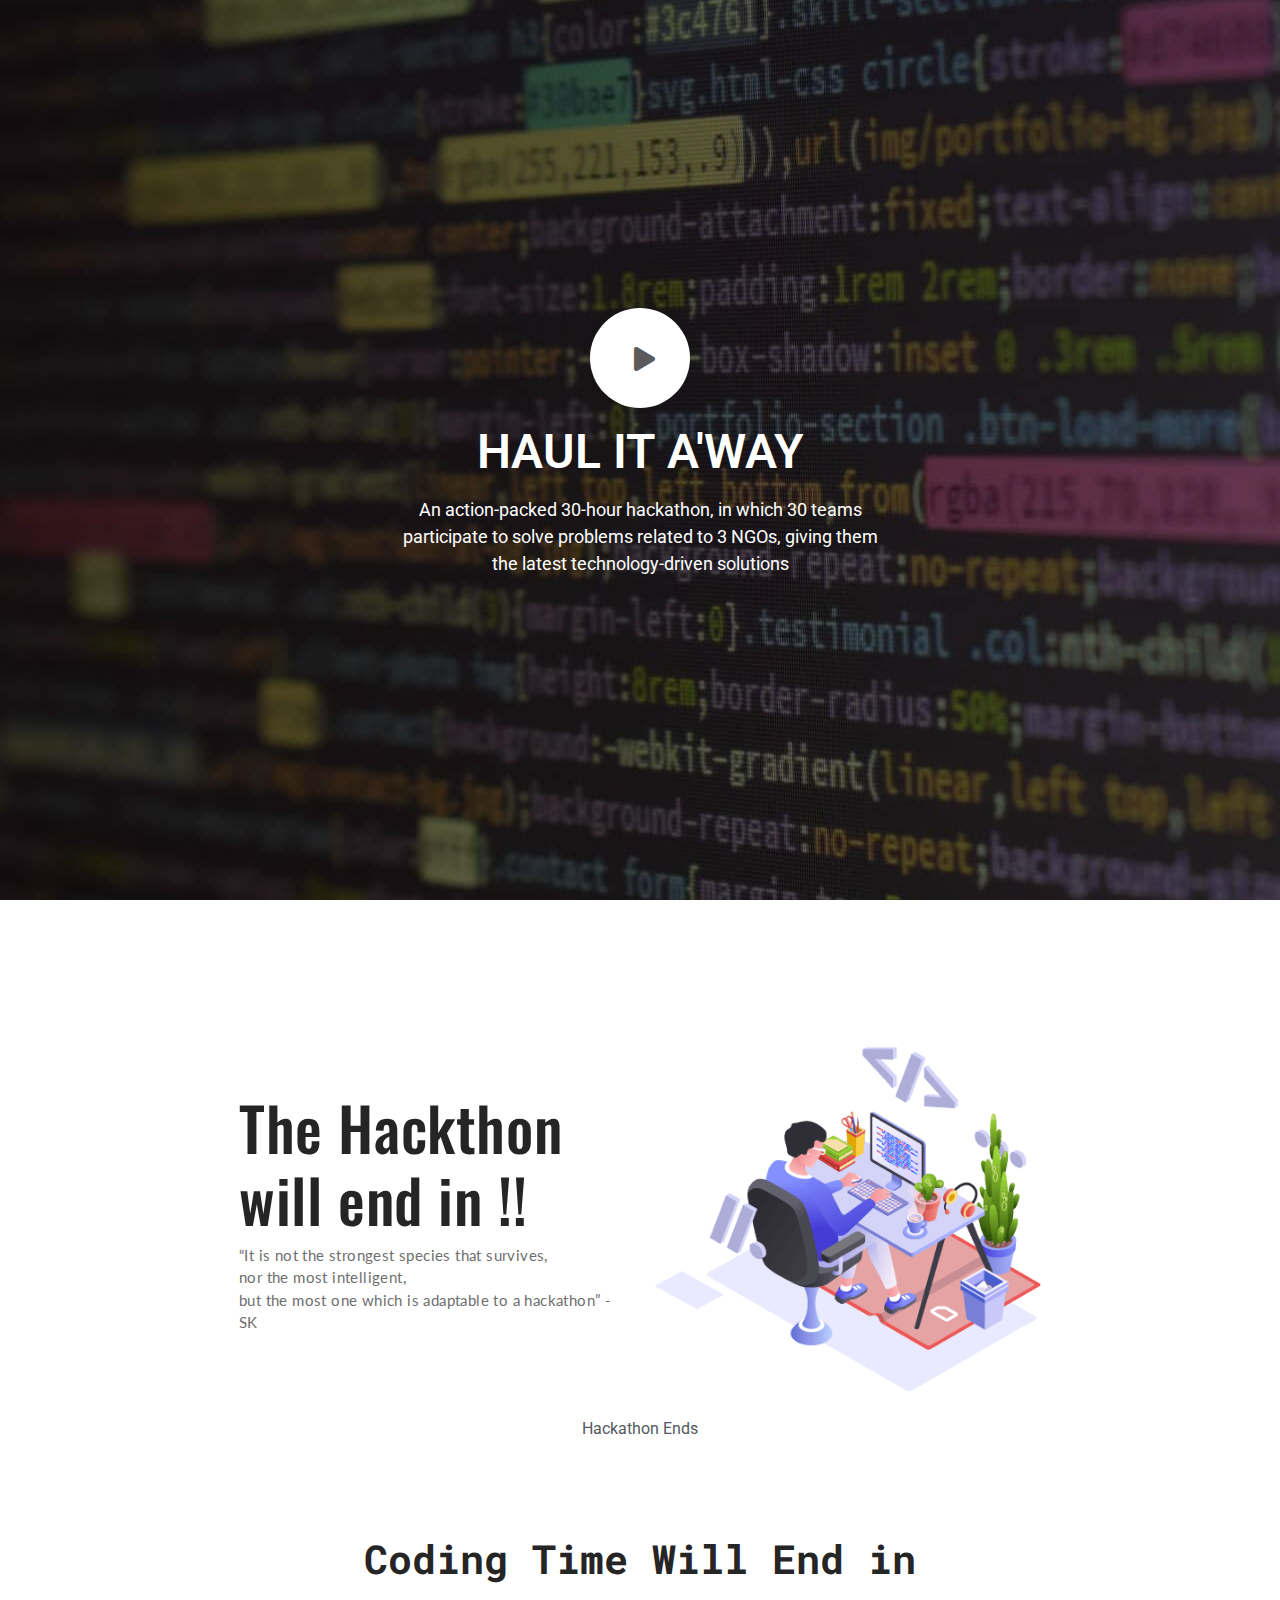
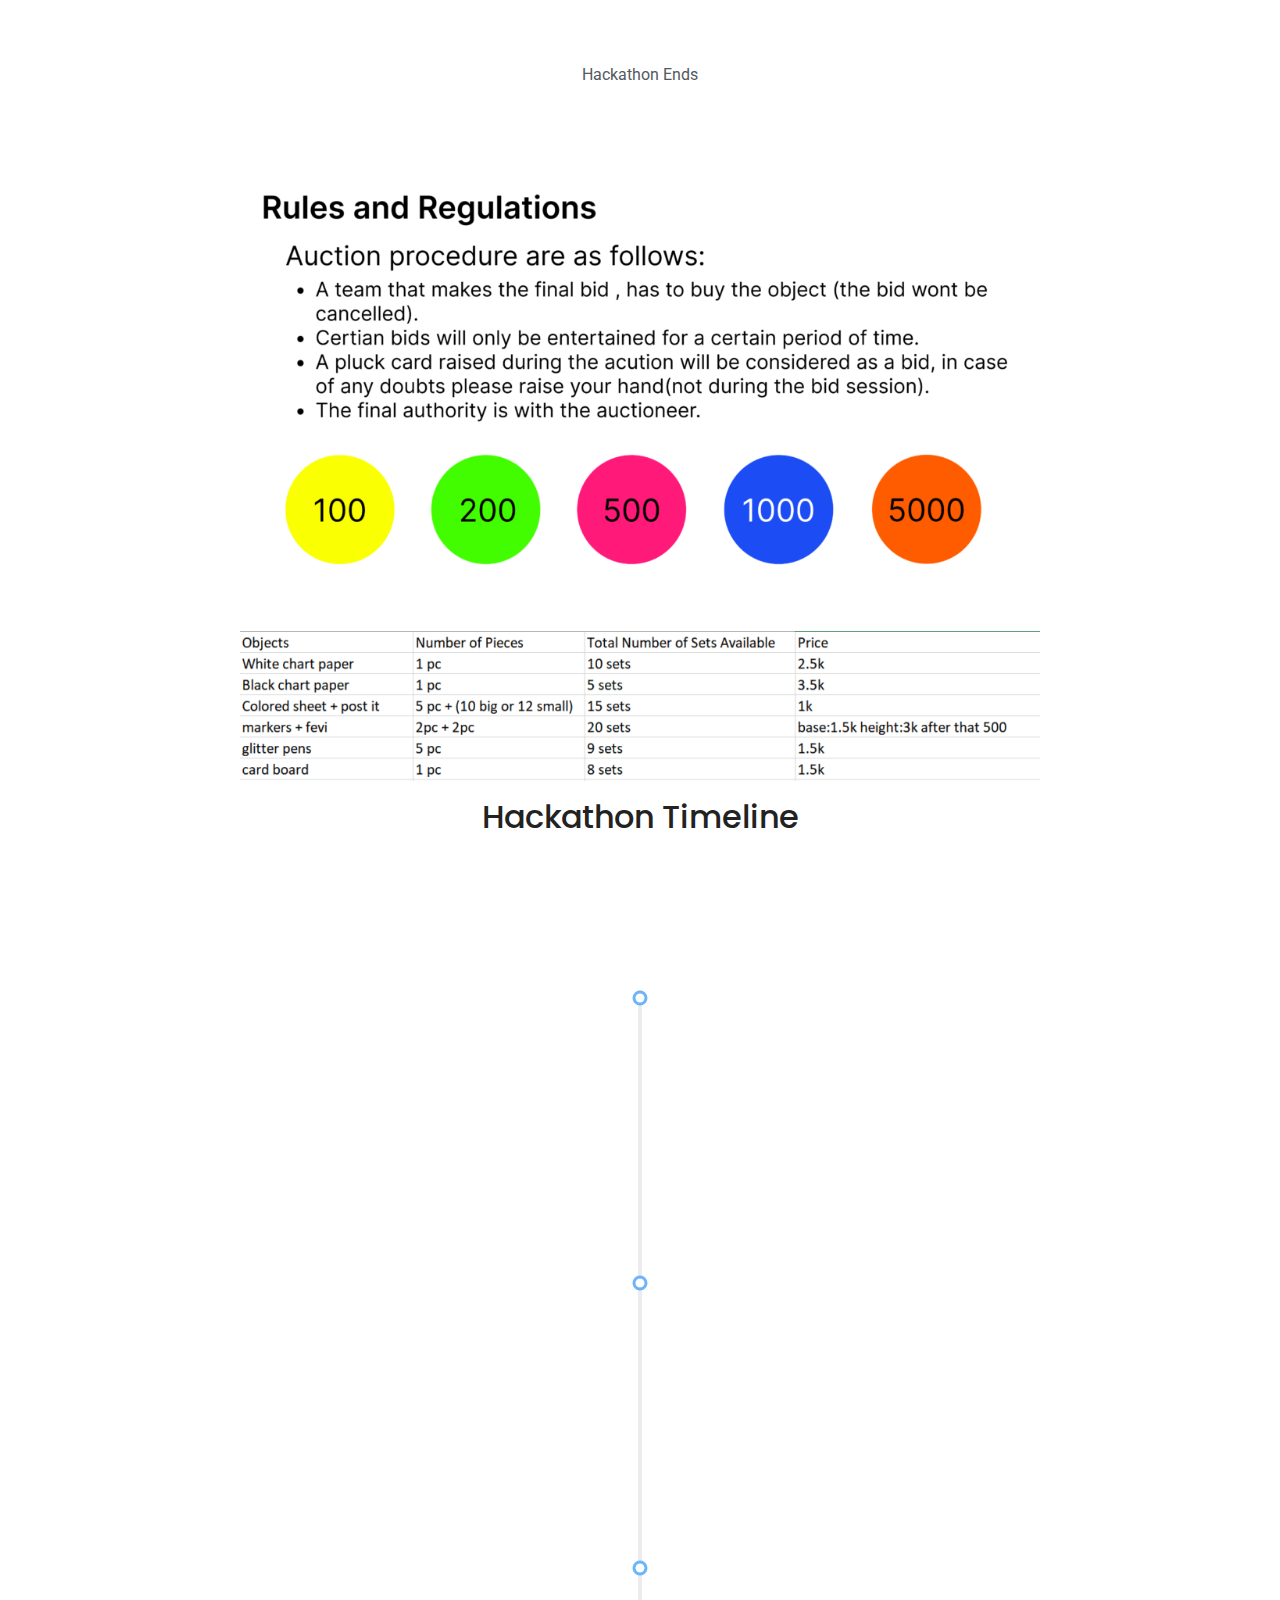
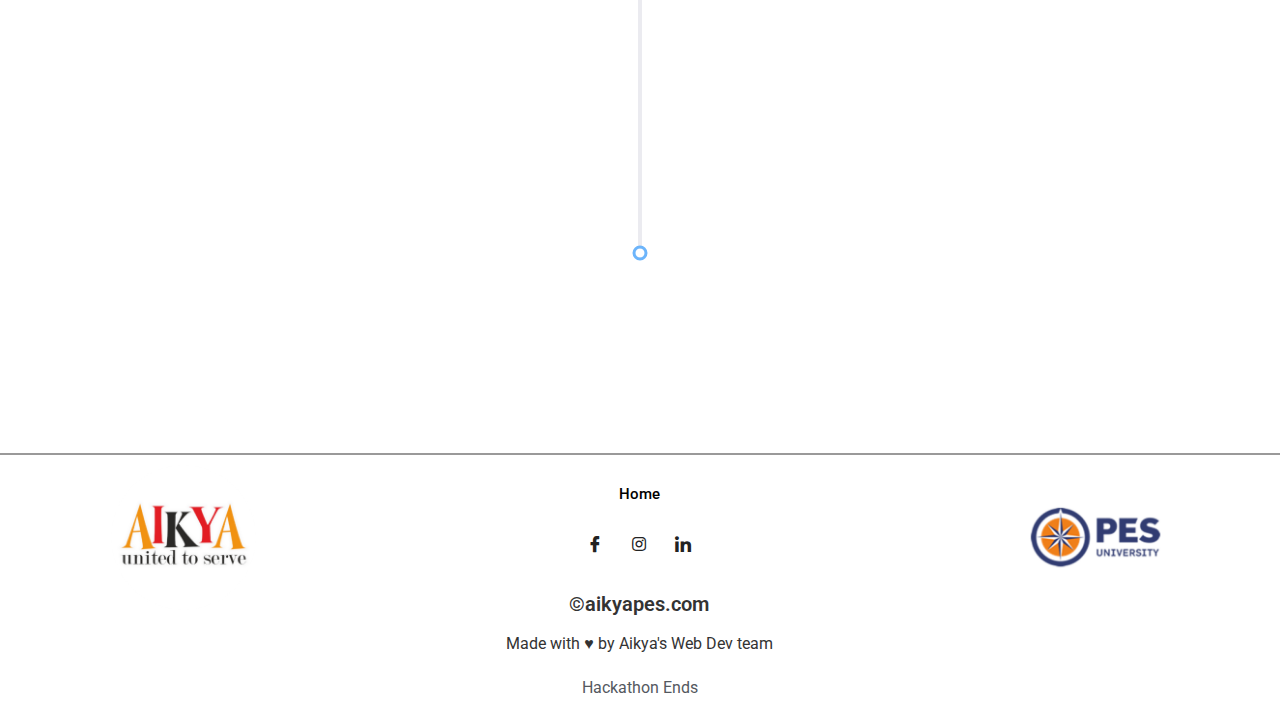
<file: events.html>
<!DOCTYPE html>
<html lang="en-US">
<head>
	<meta http-equiv="Content-Type" content="text/html; charset=UTF-8"/>
		<meta name='robots' content='index, follow, max-image-preview:large, max-snippet:-1, max-video-preview:-1' />
	<!-- This site is optimized with the Yoast SEO plugin v19.7.1 - https://yoast.com/wordpress/plugins/seo/ -->
	<title>Events - Aikya PES</title>
	<link rel="canonical" href="http://aikyapes.com/events.html" />
	<meta property="og:locale" content="en_US" />
	<meta property="og:type" content="article" />
	<meta property="og:title" content="Events - Aikya PES" />
	<meta property="og:description" content="HAUL IT A&#8217;WAY An action-packed 30-hour hackathon, in which 30 teams participate to solve problems related to 3 NGOs, giving them the latest technology-driven solutions The Hackthon will end in !! &#8220;It is not the strongest species that survives, nor the most intelligent, but the most one which is adaptable to a hackathon&#8221; &#8211; SK [&hellip;]" />
	<meta property="og:url" content="https://aikyapes.com/events/" />
	<meta property="og:site_name" content="Aikya PES" />
	<meta property="article:publisher" content="https://www.instagram.com/aikya_pesu/" />
	<meta property="article:modified_time" content="2022-09-24T17:21:29+00:00" />
	<meta property="og:image" content="wp-content/uploads/2022/09/Asset-4.png" />
	<meta name="twitter:card" content="summary_large_image" />
	<meta name="twitter:label1" content="Est. reading time" />
	<meta name="twitter:data1" content="2 minutes" />
	<script type="application/ld+json" class="yoast-schema-graph">{"@context":"https://schema.org","@graph":[{"@type":"WebPage","@id":"https://aikyapes.com/events/","url":"https://aikyapes.com/events/","name":"Events - Aikya PES","isPartOf":{"@id":"https://aikyapes.com/#website"},"primaryImageOfPage":{"@id":"https://aikyapes.com/events/#primaryimage"},"image":{"@id":"https://aikyapes.com/events/#primaryimage"},"thumbnailUrl":"wp-content/uploads/2022/09/Asset-4.png","datePublished":"2022-09-23T16:47:32+00:00","dateModified":"2022-09-24T17:21:29+00:00","breadcrumb":{"@id":"https://aikyapes.com/events/#breadcrumb"},"inLanguage":"en-US","potentialAction":[{"@type":"ReadAction","target":["https://aikyapes.com/events/"]}]},{"@type":"ImageObject","inLanguage":"en-US","@id":"https://aikyapes.com/events/#primaryimage","url":"wp-content/uploads/2022/09/Asset-4.png","contentUrl":"wp-content/uploads/2022/09/Asset-4.png","width":430,"height":384},{"@type":"BreadcrumbList","@id":"https://aikyapes.com/events/#breadcrumb","itemListElement":[{"@type":"ListItem","position":1,"name":"Home","item":"https://aikyapes.com/"},{"@type":"ListItem","position":2,"name":"Events"}]},{"@type":"WebSite","@id":"https://aikyapes.com/#website","url":"https://aikyapes.com/","name":"Aikya PES","description":"United to Serve","publisher":{"@id":"https://aikyapes.com/#organization"},"potentialAction":[{"@type":"SearchAction","target":{"@type":"EntryPoint","urlTemplate":"https://aikyapes.com/?s={search_term_string}"},"query-input":"required name=search_term_string"}],"inLanguage":"en-US"},{"@type":"Organization","@id":"https://aikyapes.com/#organization","name":"Aikya PES","url":"https://aikyapes.com/","sameAs":["https://www.instagram.com/aikya_pesu/"],"logo":{"@type":"ImageObject","inLanguage":"en-US","@id":"https://aikyapes.com/#/schema/logo/image/","url":"wp-content/uploads/2022/09/Slide1.png","contentUrl":"wp-content/uploads/2022/09/Slide1.png","width":512,"height":512,"caption":"Aikya PES"},"image":{"@id":"https://aikyapes.com/#/schema/logo/image/"}}]}</script>
	<!-- / Yoast SEO plugin. -->
<link rel='dns-prefetch' href='//aikyapes.com' />
<link rel='dns-prefetch' href='//www.googletagmanager.com' />
<link rel='dns-prefetch' href='//s.w.org' />
<script>
window._wpemojiSettings = {"baseUrl":"https:\/\/s.w.org\/images\/core\/emoji\/14.0.0\/72x72\/","ext":".png","svgUrl":"https:\/\/s.w.org\/images\/core\/emoji\/14.0.0\/svg\/","svgExt":".svg","source":{"concatemoji":"https:\/\/aikyapes.com\/wp-includes\/js\/wp-emoji-release.min.js?ver=6.0.3"}};
/*! This file is auto-generated */
!function(e,a,t){var n,r,o,i=a.createElement("canvas"),p=i.getContext&&i.getContext("2d");function s(e,t){var a=String.fromCharCode,e=(p.clearRect(0,0,i.width,i.height),p.fillText(a.apply(this,e),0,0),i.toDataURL());return p.clearRect(0,0,i.width,i.height),p.fillText(a.apply(this,t),0,0),e===i.toDataURL()}function c(e){var t=a.createElement("script");t.src=e,t.defer=t.type="text/javascript",a.getElementsByTagName("head")[0].appendChild(t)}for(o=Array("flag","emoji"),t.supports={everything:!0,everythingExceptFlag:!0},r=0;r<o.length;r++)t.supports[o[r]]=function(e){if(!p||!p.fillText)return!1;switch(p.textBaseline="top",p.font="600 32px Arial",e){case"flag":return s([127987,65039,8205,9895,65039],[127987,65039,8203,9895,65039])?!1:!s([55356,56826,55356,56819],[55356,56826,8203,55356,56819])&&!s([55356,57332,56128,56423,56128,56418,56128,56421,56128,56430,56128,56423,56128,56447],[55356,57332,8203,56128,56423,8203,56128,56418,8203,56128,56421,8203,56128,56430,8203,56128,56423,8203,56128,56447]);case"emoji":return!s([129777,127995,8205,129778,127999],[129777,127995,8203,129778,127999])}return!1}(o[r]),t.supports.everything=t.supports.everything&&t.supports[o[r]],"flag"!==o[r]&&(t.supports.everythingExceptFlag=t.supports.everythingExceptFlag&&t.supports[o[r]]);t.supports.everythingExceptFlag=t.supports.everythingExceptFlag&&!t.supports.flag,t.DOMReady=!1,t.readyCallback=function(){t.DOMReady=!0},t.supports.everything||(n=function(){t.readyCallback()},a.addEventListener?(a.addEventListener("DOMContentLoaded",n,!1),e.addEventListener("load",n,!1)):(e.attachEvent("onload",n),a.attachEvent("onreadystatechange",function(){"complete"===a.readyState&&t.readyCallback()})),(e=t.source||{}).concatemoji?c(e.concatemoji):e.wpemoji&&e.twemoji&&(c(e.twemoji),c(e.wpemoji)))}(window,document,window._wpemojiSettings);
</script>
<style>
img.wp-smiley,
img.emoji {
	display: inline !important;
	border: none !important;
	box-shadow: none !important;
	height: 1em !important;
	width: 1em !important;
	margin: 0 0.07em !important;
	vertical-align: -0.1em !important;
	background: none !important;
	padding: 0 !important;
}
</style>
	<link rel='stylesheet' id='pa-frontend-css'  href='wp-content/uploads/premium-addons-elementor/pa-frontend-7b3b031eb.min.css' media='all' />
<link rel='stylesheet' id='wp-block-library-css'  href='wp-includes/css/dist/block-library/style.min.css' media='all' />
<style id='global-styles-inline-css'>
body{--wp--preset--color--black: #000000;--wp--preset--color--cyan-bluish-gray: #abb8c3;--wp--preset--color--white: #ffffff;--wp--preset--color--pale-pink: #f78da7;--wp--preset--color--vivid-red: #cf2e2e;--wp--preset--color--luminous-vivid-orange: #ff6900;--wp--preset--color--luminous-vivid-amber: #fcb900;--wp--preset--color--light-green-cyan: #7bdcb5;--wp--preset--color--vivid-green-cyan: #00d084;--wp--preset--color--pale-cyan-blue: #8ed1fc;--wp--preset--color--vivid-cyan-blue: #0693e3;--wp--preset--color--vivid-purple: #9b51e0;--wp--preset--gradient--vivid-cyan-blue-to-vivid-purple: linear-gradient(135deg,rgba(6,147,227,1) 0%,rgb(155,81,224) 100%);--wp--preset--gradient--light-green-cyan-to-vivid-green-cyan: linear-gradient(135deg,rgb(122,220,180) 0%,rgb(0,208,130) 100%);--wp--preset--gradient--luminous-vivid-amber-to-luminous-vivid-orange: linear-gradient(135deg,rgba(252,185,0,1) 0%,rgba(255,105,0,1) 100%);--wp--preset--gradient--luminous-vivid-orange-to-vivid-red: linear-gradient(135deg,rgba(255,105,0,1) 0%,rgb(207,46,46) 100%);--wp--preset--gradient--very-light-gray-to-cyan-bluish-gray: linear-gradient(135deg,rgb(238,238,238) 0%,rgb(169,184,195) 100%);--wp--preset--gradient--cool-to-warm-spectrum: linear-gradient(135deg,rgb(74,234,220) 0%,rgb(151,120,209) 20%,rgb(207,42,186) 40%,rgb(238,44,130) 60%,rgb(251,105,98) 80%,rgb(254,248,76) 100%);--wp--preset--gradient--blush-light-purple: linear-gradient(135deg,rgb(255,206,236) 0%,rgb(152,150,240) 100%);--wp--preset--gradient--blush-bordeaux: linear-gradient(135deg,rgb(254,205,165) 0%,rgb(254,45,45) 50%,rgb(107,0,62) 100%);--wp--preset--gradient--luminous-dusk: linear-gradient(135deg,rgb(255,203,112) 0%,rgb(199,81,192) 50%,rgb(65,88,208) 100%);--wp--preset--gradient--pale-ocean: linear-gradient(135deg,rgb(255,245,203) 0%,rgb(182,227,212) 50%,rgb(51,167,181) 100%);--wp--preset--gradient--electric-grass: linear-gradient(135deg,rgb(202,248,128) 0%,rgb(113,206,126) 100%);--wp--preset--gradient--midnight: linear-gradient(135deg,rgb(2,3,129) 0%,rgb(40,116,252) 100%);--wp--preset--duotone--dark-grayscale: url('#wp-duotone-dark-grayscale');--wp--preset--duotone--grayscale: url('#wp-duotone-grayscale');--wp--preset--duotone--purple-yellow: url('#wp-duotone-purple-yellow');--wp--preset--duotone--blue-red: url('#wp-duotone-blue-red');--wp--preset--duotone--midnight: url('#wp-duotone-midnight');--wp--preset--duotone--magenta-yellow: url('#wp-duotone-magenta-yellow');--wp--preset--duotone--purple-green: url('#wp-duotone-purple-green');--wp--preset--duotone--blue-orange: url('#wp-duotone-blue-orange');--wp--preset--font-size--small: 13px;--wp--preset--font-size--medium: 20px;--wp--preset--font-size--large: 36px;--wp--preset--font-size--x-large: 42px;}.has-black-color{color: var(--wp--preset--color--black) !important;}.has-cyan-bluish-gray-color{color: var(--wp--preset--color--cyan-bluish-gray) !important;}.has-white-color{color: var(--wp--preset--color--white) !important;}.has-pale-pink-color{color: var(--wp--preset--color--pale-pink) !important;}.has-vivid-red-color{color: var(--wp--preset--color--vivid-red) !important;}.has-luminous-vivid-orange-color{color: var(--wp--preset--color--luminous-vivid-orange) !important;}.has-luminous-vivid-amber-color{color: var(--wp--preset--color--luminous-vivid-amber) !important;}.has-light-green-cyan-color{color: var(--wp--preset--color--light-green-cyan) !important;}.has-vivid-green-cyan-color{color: var(--wp--preset--color--vivid-green-cyan) !important;}.has-pale-cyan-blue-color{color: var(--wp--preset--color--pale-cyan-blue) !important;}.has-vivid-cyan-blue-color{color: var(--wp--preset--color--vivid-cyan-blue) !important;}.has-vivid-purple-color{color: var(--wp--preset--color--vivid-purple) !important;}.has-black-background-color{background-color: var(--wp--preset--color--black) !important;}.has-cyan-bluish-gray-background-color{background-color: var(--wp--preset--color--cyan-bluish-gray) !important;}.has-white-background-color{background-color: var(--wp--preset--color--white) !important;}.has-pale-pink-background-color{background-color: var(--wp--preset--color--pale-pink) !important;}.has-vivid-red-background-color{background-color: var(--wp--preset--color--vivid-red) !important;}.has-luminous-vivid-orange-background-color{background-color: var(--wp--preset--color--luminous-vivid-orange) !important;}.has-luminous-vivid-amber-background-color{background-color: var(--wp--preset--color--luminous-vivid-amber) !important;}.has-light-green-cyan-background-color{background-color: var(--wp--preset--color--light-green-cyan) !important;}.has-vivid-green-cyan-background-color{background-color: var(--wp--preset--color--vivid-green-cyan) !important;}.has-pale-cyan-blue-background-color{background-color: var(--wp--preset--color--pale-cyan-blue) !important;}.has-vivid-cyan-blue-background-color{background-color: var(--wp--preset--color--vivid-cyan-blue) !important;}.has-vivid-purple-background-color{background-color: var(--wp--preset--color--vivid-purple) !important;}.has-black-border-color{border-color: var(--wp--preset--color--black) !important;}.has-cyan-bluish-gray-border-color{border-color: var(--wp--preset--color--cyan-bluish-gray) !important;}.has-white-border-color{border-color: var(--wp--preset--color--white) !important;}.has-pale-pink-border-color{border-color: var(--wp--preset--color--pale-pink) !important;}.has-vivid-red-border-color{border-color: var(--wp--preset--color--vivid-red) !important;}.has-luminous-vivid-orange-border-color{border-color: var(--wp--preset--color--luminous-vivid-orange) !important;}.has-luminous-vivid-amber-border-color{border-color: var(--wp--preset--color--luminous-vivid-amber) !important;}.has-light-green-cyan-border-color{border-color: var(--wp--preset--color--light-green-cyan) !important;}.has-vivid-green-cyan-border-color{border-color: var(--wp--preset--color--vivid-green-cyan) !important;}.has-pale-cyan-blue-border-color{border-color: var(--wp--preset--color--pale-cyan-blue) !important;}.has-vivid-cyan-blue-border-color{border-color: var(--wp--preset--color--vivid-cyan-blue) !important;}.has-vivid-purple-border-color{border-color: var(--wp--preset--color--vivid-purple) !important;}.has-vivid-cyan-blue-to-vivid-purple-gradient-background{background: var(--wp--preset--gradient--vivid-cyan-blue-to-vivid-purple) !important;}.has-light-green-cyan-to-vivid-green-cyan-gradient-background{background: var(--wp--preset--gradient--light-green-cyan-to-vivid-green-cyan) !important;}.has-luminous-vivid-amber-to-luminous-vivid-orange-gradient-background{background: var(--wp--preset--gradient--luminous-vivid-amber-to-luminous-vivid-orange) !important;}.has-luminous-vivid-orange-to-vivid-red-gradient-background{background: var(--wp--preset--gradient--luminous-vivid-orange-to-vivid-red) !important;}.has-very-light-gray-to-cyan-bluish-gray-gradient-background{background: var(--wp--preset--gradient--very-light-gray-to-cyan-bluish-gray) !important;}.has-cool-to-warm-spectrum-gradient-background{background: var(--wp--preset--gradient--cool-to-warm-spectrum) !important;}.has-blush-light-purple-gradient-background{background: var(--wp--preset--gradient--blush-light-purple) !important;}.has-blush-bordeaux-gradient-background{background: var(--wp--preset--gradient--blush-bordeaux) !important;}.has-luminous-dusk-gradient-background{background: var(--wp--preset--gradient--luminous-dusk) !important;}.has-pale-ocean-gradient-background{background: var(--wp--preset--gradient--pale-ocean) !important;}.has-electric-grass-gradient-background{background: var(--wp--preset--gradient--electric-grass) !important;}.has-midnight-gradient-background{background: var(--wp--preset--gradient--midnight) !important;}.has-small-font-size{font-size: var(--wp--preset--font-size--small) !important;}.has-medium-font-size{font-size: var(--wp--preset--font-size--medium) !important;}.has-large-font-size{font-size: var(--wp--preset--font-size--large) !important;}.has-x-large-font-size{font-size: var(--wp--preset--font-size--x-large) !important;}
</style>
<link rel='stylesheet' id='eae-css-css'  href='wp-content/plugins/addon-elements-for-elementor-page-builder/assets/css/eae.min.css' media='all' />
<link rel='stylesheet' id='font-awesome-4-shim-css'  href='wp-content/plugins/elementor/assets/lib/font-awesome/css/v4-shims.min.css' media='all' />
<link rel='stylesheet' id='font-awesome-5-all-css'  href='wp-content/plugins/elementor/assets/lib/font-awesome/css/all.min.css' media='all' />
<link rel='stylesheet' id='vegas-css-css'  href='wp-content/plugins/addon-elements-for-elementor-page-builder/assets/lib/vegas/vegas.min.css' media='all' />
<link rel='stylesheet' id='contact-form-7-css'  href='wp-content/plugins/contact-form-7/includes/css/styles.css' media='all' />
<link rel='stylesheet' id='hfe-style-css'  href='wp-content/plugins/header-footer-elementor/assets/css/header-footer-elementor.css' media='all' />
<link rel='stylesheet' id='elementor-icons-css'  href='wp-content/plugins/elementor/assets/lib/eicons/css/elementor-icons.min.css' media='all' />
<link rel='stylesheet' id='elementor-frontend-css'  href='wp-content/plugins/elementor/assets/css/frontend-lite.min.css' media='all' />
<style id='elementor-frontend-inline-css'>
@-webkit-keyframes ha_fadeIn{0%{opacity:0}to{opacity:1}}@keyframes ha_fadeIn{0%{opacity:0}to{opacity:1}}@-webkit-keyframes ha_zoomIn{0%{opacity:0;-webkit-transform:scale3d(.3,.3,.3);transform:scale3d(.3,.3,.3)}50%{opacity:1}}@keyframes ha_zoomIn{0%{opacity:0;-webkit-transform:scale3d(.3,.3,.3);transform:scale3d(.3,.3,.3)}50%{opacity:1}}@-webkit-keyframes ha_rollIn{0%{opacity:0;-webkit-transform:translate3d(-100%,0,0) rotate3d(0,0,1,-120deg);transform:translate3d(-100%,0,0) rotate3d(0,0,1,-120deg)}to{opacity:1}}@keyframes ha_rollIn{0%{opacity:0;-webkit-transform:translate3d(-100%,0,0) rotate3d(0,0,1,-120deg);transform:translate3d(-100%,0,0) rotate3d(0,0,1,-120deg)}to{opacity:1}}@-webkit-keyframes ha_bounce{0%,20%,53%,to{-webkit-animation-timing-function:cubic-bezier(.215,.61,.355,1);animation-timing-function:cubic-bezier(.215,.61,.355,1)}40%,43%{-webkit-transform:translate3d(0,-30px,0) scaleY(1.1);transform:translate3d(0,-30px,0) scaleY(1.1);-webkit-animation-timing-function:cubic-bezier(.755,.05,.855,.06);animation-timing-function:cubic-bezier(.755,.05,.855,.06)}70%{-webkit-transform:translate3d(0,-15px,0) scaleY(1.05);transform:translate3d(0,-15px,0) scaleY(1.05);-webkit-animation-timing-function:cubic-bezier(.755,.05,.855,.06);animation-timing-function:cubic-bezier(.755,.05,.855,.06)}80%{-webkit-transition-timing-function:cubic-bezier(.215,.61,.355,1);transition-timing-function:cubic-bezier(.215,.61,.355,1);-webkit-transform:translate3d(0,0,0) scaleY(.95);transform:translate3d(0,0,0) scaleY(.95)}90%{-webkit-transform:translate3d(0,-4px,0) scaleY(1.02);transform:translate3d(0,-4px,0) scaleY(1.02)}}@keyframes ha_bounce{0%,20%,53%,to{-webkit-animation-timing-function:cubic-bezier(.215,.61,.355,1);animation-timing-function:cubic-bezier(.215,.61,.355,1)}40%,43%{-webkit-transform:translate3d(0,-30px,0) scaleY(1.1);transform:translate3d(0,-30px,0) scaleY(1.1);-webkit-animation-timing-function:cubic-bezier(.755,.05,.855,.06);animation-timing-function:cubic-bezier(.755,.05,.855,.06)}70%{-webkit-transform:translate3d(0,-15px,0) scaleY(1.05);transform:translate3d(0,-15px,0) scaleY(1.05);-webkit-animation-timing-function:cubic-bezier(.755,.05,.855,.06);animation-timing-function:cubic-bezier(.755,.05,.855,.06)}80%{-webkit-transition-timing-function:cubic-bezier(.215,.61,.355,1);transition-timing-function:cubic-bezier(.215,.61,.355,1);-webkit-transform:translate3d(0,0,0) scaleY(.95);transform:translate3d(0,0,0) scaleY(.95)}90%{-webkit-transform:translate3d(0,-4px,0) scaleY(1.02);transform:translate3d(0,-4px,0) scaleY(1.02)}}@-webkit-keyframes ha_bounceIn{0%,20%,40%,60%,80%,to{-webkit-animation-timing-function:cubic-bezier(.215,.61,.355,1);animation-timing-function:cubic-bezier(.215,.61,.355,1)}0%{opacity:0;-webkit-transform:scale3d(.3,.3,.3);transform:scale3d(.3,.3,.3)}20%{-webkit-transform:scale3d(1.1,1.1,1.1);transform:scale3d(1.1,1.1,1.1)}40%{-webkit-transform:scale3d(.9,.9,.9);transform:scale3d(.9,.9,.9)}60%{opacity:1;-webkit-transform:scale3d(1.03,1.03,1.03);transform:scale3d(1.03,1.03,1.03)}80%{-webkit-transform:scale3d(.97,.97,.97);transform:scale3d(.97,.97,.97)}to{opacity:1}}@keyframes ha_bounceIn{0%,20%,40%,60%,80%,to{-webkit-animation-timing-function:cubic-bezier(.215,.61,.355,1);animation-timing-function:cubic-bezier(.215,.61,.355,1)}0%{opacity:0;-webkit-transform:scale3d(.3,.3,.3);transform:scale3d(.3,.3,.3)}20%{-webkit-transform:scale3d(1.1,1.1,1.1);transform:scale3d(1.1,1.1,1.1)}40%{-webkit-transform:scale3d(.9,.9,.9);transform:scale3d(.9,.9,.9)}60%{opacity:1;-webkit-transform:scale3d(1.03,1.03,1.03);transform:scale3d(1.03,1.03,1.03)}80%{-webkit-transform:scale3d(.97,.97,.97);transform:scale3d(.97,.97,.97)}to{opacity:1}}@-webkit-keyframes ha_flipInX{0%{opacity:0;-webkit-transform:perspective(400px) rotate3d(1,0,0,90deg);transform:perspective(400px) rotate3d(1,0,0,90deg);-webkit-animation-timing-function:ease-in;animation-timing-function:ease-in}40%{-webkit-transform:perspective(400px) rotate3d(1,0,0,-20deg);transform:perspective(400px) rotate3d(1,0,0,-20deg);-webkit-animation-timing-function:ease-in;animation-timing-function:ease-in}60%{opacity:1;-webkit-transform:perspective(400px) rotate3d(1,0,0,10deg);transform:perspective(400px) rotate3d(1,0,0,10deg)}80%{-webkit-transform:perspective(400px) rotate3d(1,0,0,-5deg);transform:perspective(400px) rotate3d(1,0,0,-5deg)}}@keyframes ha_flipInX{0%{opacity:0;-webkit-transform:perspective(400px) rotate3d(1,0,0,90deg);transform:perspective(400px) rotate3d(1,0,0,90deg);-webkit-animation-timing-function:ease-in;animation-timing-function:ease-in}40%{-webkit-transform:perspective(400px) rotate3d(1,0,0,-20deg);transform:perspective(400px) rotate3d(1,0,0,-20deg);-webkit-animation-timing-function:ease-in;animation-timing-function:ease-in}60%{opacity:1;-webkit-transform:perspective(400px) rotate3d(1,0,0,10deg);transform:perspective(400px) rotate3d(1,0,0,10deg)}80%{-webkit-transform:perspective(400px) rotate3d(1,0,0,-5deg);transform:perspective(400px) rotate3d(1,0,0,-5deg)}}@-webkit-keyframes ha_flipInY{0%{opacity:0;-webkit-transform:perspective(400px) rotate3d(0,1,0,90deg);transform:perspective(400px) rotate3d(0,1,0,90deg);-webkit-animation-timing-function:ease-in;animation-timing-function:ease-in}40%{-webkit-transform:perspective(400px) rotate3d(0,1,0,-20deg);transform:perspective(400px) rotate3d(0,1,0,-20deg);-webkit-animation-timing-function:ease-in;animation-timing-function:ease-in}60%{opacity:1;-webkit-transform:perspective(400px) rotate3d(0,1,0,10deg);transform:perspective(400px) rotate3d(0,1,0,10deg)}80%{-webkit-transform:perspective(400px) rotate3d(0,1,0,-5deg);transform:perspective(400px) rotate3d(0,1,0,-5deg)}}@keyframes ha_flipInY{0%{opacity:0;-webkit-transform:perspective(400px) rotate3d(0,1,0,90deg);transform:perspective(400px) rotate3d(0,1,0,90deg);-webkit-animation-timing-function:ease-in;animation-timing-function:ease-in}40%{-webkit-transform:perspective(400px) rotate3d(0,1,0,-20deg);transform:perspective(400px) rotate3d(0,1,0,-20deg);-webkit-animation-timing-function:ease-in;animation-timing-function:ease-in}60%{opacity:1;-webkit-transform:perspective(400px) rotate3d(0,1,0,10deg);transform:perspective(400px) rotate3d(0,1,0,10deg)}80%{-webkit-transform:perspective(400px) rotate3d(0,1,0,-5deg);transform:perspective(400px) rotate3d(0,1,0,-5deg)}}@-webkit-keyframes ha_swing{20%{-webkit-transform:rotate3d(0,0,1,15deg);transform:rotate3d(0,0,1,15deg)}40%{-webkit-transform:rotate3d(0,0,1,-10deg);transform:rotate3d(0,0,1,-10deg)}60%{-webkit-transform:rotate3d(0,0,1,5deg);transform:rotate3d(0,0,1,5deg)}80%{-webkit-transform:rotate3d(0,0,1,-5deg);transform:rotate3d(0,0,1,-5deg)}}@keyframes ha_swing{20%{-webkit-transform:rotate3d(0,0,1,15deg);transform:rotate3d(0,0,1,15deg)}40%{-webkit-transform:rotate3d(0,0,1,-10deg);transform:rotate3d(0,0,1,-10deg)}60%{-webkit-transform:rotate3d(0,0,1,5deg);transform:rotate3d(0,0,1,5deg)}80%{-webkit-transform:rotate3d(0,0,1,-5deg);transform:rotate3d(0,0,1,-5deg)}}@-webkit-keyframes ha_slideInDown{0%{visibility:visible;-webkit-transform:translate3d(0,-100%,0);transform:translate3d(0,-100%,0)}}@keyframes ha_slideInDown{0%{visibility:visible;-webkit-transform:translate3d(0,-100%,0);transform:translate3d(0,-100%,0)}}@-webkit-keyframes ha_slideInUp{0%{visibility:visible;-webkit-transform:translate3d(0,100%,0);transform:translate3d(0,100%,0)}}@keyframes ha_slideInUp{0%{visibility:visible;-webkit-transform:translate3d(0,100%,0);transform:translate3d(0,100%,0)}}@-webkit-keyframes ha_slideInLeft{0%{visibility:visible;-webkit-transform:translate3d(-100%,0,0);transform:translate3d(-100%,0,0)}}@keyframes ha_slideInLeft{0%{visibility:visible;-webkit-transform:translate3d(-100%,0,0);transform:translate3d(-100%,0,0)}}@-webkit-keyframes ha_slideInRight{0%{visibility:visible;-webkit-transform:translate3d(100%,0,0);transform:translate3d(100%,0,0)}}@keyframes ha_slideInRight{0%{visibility:visible;-webkit-transform:translate3d(100%,0,0);transform:translate3d(100%,0,0)}}.ha_fadeIn{-webkit-animation-name:ha_fadeIn;animation-name:ha_fadeIn}.ha_zoomIn{-webkit-animation-name:ha_zoomIn;animation-name:ha_zoomIn}.ha_rollIn{-webkit-animation-name:ha_rollIn;animation-name:ha_rollIn}.ha_bounce{-webkit-transform-origin:center bottom;-ms-transform-origin:center bottom;transform-origin:center bottom;-webkit-animation-name:ha_bounce;animation-name:ha_bounce}.ha_bounceIn{-webkit-animation-name:ha_bounceIn;animation-name:ha_bounceIn;-webkit-animation-duration:.75s;-webkit-animation-duration:calc(var(--animate-duration)*.75);animation-duration:.75s;animation-duration:calc(var(--animate-duration)*.75)}.ha_flipInX,.ha_flipInY{-webkit-animation-name:ha_flipInX;animation-name:ha_flipInX;-webkit-backface-visibility:visible!important;backface-visibility:visible!important}.ha_flipInY{-webkit-animation-name:ha_flipInY;animation-name:ha_flipInY}.ha_swing{-webkit-transform-origin:top center;-ms-transform-origin:top center;transform-origin:top center;-webkit-animation-name:ha_swing;animation-name:ha_swing}.ha_slideInDown{-webkit-animation-name:ha_slideInDown;animation-name:ha_slideInDown}.ha_slideInUp{-webkit-animation-name:ha_slideInUp;animation-name:ha_slideInUp}.ha_slideInLeft{-webkit-animation-name:ha_slideInLeft;animation-name:ha_slideInLeft}.ha_slideInRight{-webkit-animation-name:ha_slideInRight;animation-name:ha_slideInRight}.ha-css-transform-yes{-webkit-transition-duration:var(--ha-tfx-transition-duration, .2s);transition-duration:var(--ha-tfx-transition-duration, .2s);-webkit-transition-property:-webkit-transform;transition-property:transform;transition-property:transform,-webkit-transform;-webkit-transform:translate(var(--ha-tfx-translate-x, 0),var(--ha-tfx-translate-y, 0)) scale(var(--ha-tfx-scale-x, 1),var(--ha-tfx-scale-y, 1)) skew(var(--ha-tfx-skew-x, 0),var(--ha-tfx-skew-y, 0)) rotateX(var(--ha-tfx-rotate-x, 0)) rotateY(var(--ha-tfx-rotate-y, 0)) rotateZ(var(--ha-tfx-rotate-z, 0));transform:translate(var(--ha-tfx-translate-x, 0),var(--ha-tfx-translate-y, 0)) scale(var(--ha-tfx-scale-x, 1),var(--ha-tfx-scale-y, 1)) skew(var(--ha-tfx-skew-x, 0),var(--ha-tfx-skew-y, 0)) rotateX(var(--ha-tfx-rotate-x, 0)) rotateY(var(--ha-tfx-rotate-y, 0)) rotateZ(var(--ha-tfx-rotate-z, 0))}.ha-css-transform-yes:hover{-webkit-transform:translate(var(--ha-tfx-translate-x-hover, var(--ha-tfx-translate-x, 0)),var(--ha-tfx-translate-y-hover, var(--ha-tfx-translate-y, 0))) scale(var(--ha-tfx-scale-x-hover, var(--ha-tfx-scale-x, 1)),var(--ha-tfx-scale-y-hover, var(--ha-tfx-scale-y, 1))) skew(var(--ha-tfx-skew-x-hover, var(--ha-tfx-skew-x, 0)),var(--ha-tfx-skew-y-hover, var(--ha-tfx-skew-y, 0))) rotateX(var(--ha-tfx-rotate-x-hover, var(--ha-tfx-rotate-x, 0))) rotateY(var(--ha-tfx-rotate-y-hover, var(--ha-tfx-rotate-y, 0))) rotateZ(var(--ha-tfx-rotate-z-hover, var(--ha-tfx-rotate-z, 0)));transform:translate(var(--ha-tfx-translate-x-hover, var(--ha-tfx-translate-x, 0)),var(--ha-tfx-translate-y-hover, var(--ha-tfx-translate-y, 0))) scale(var(--ha-tfx-scale-x-hover, var(--ha-tfx-scale-x, 1)),var(--ha-tfx-scale-y-hover, var(--ha-tfx-scale-y, 1))) skew(var(--ha-tfx-skew-x-hover, var(--ha-tfx-skew-x, 0)),var(--ha-tfx-skew-y-hover, var(--ha-tfx-skew-y, 0))) rotateX(var(--ha-tfx-rotate-x-hover, var(--ha-tfx-rotate-x, 0))) rotateY(var(--ha-tfx-rotate-y-hover, var(--ha-tfx-rotate-y, 0))) rotateZ(var(--ha-tfx-rotate-z-hover, var(--ha-tfx-rotate-z, 0)))}.happy-addon>.elementor-widget-container{word-wrap:break-word;overflow-wrap:break-word}.happy-addon>.elementor-widget-container,.happy-addon>.elementor-widget-container *{-webkit-box-sizing:border-box;box-sizing:border-box}.happy-addon p:empty{display:none}.happy-addon .elementor-inline-editing{min-height:auto!important}.happy-addon-pro img{max-width:100%;height:auto;-o-object-fit:cover;object-fit:cover}.ha-screen-reader-text{position:absolute;overflow:hidden;clip:rect(1px,1px,1px,1px);margin:-1px;padding:0;width:1px;height:1px;border:0;word-wrap:normal!important;-webkit-clip-path:inset(50%);clip-path:inset(50%)}.ha-has-bg-overlay>.elementor-widget-container{position:relative;z-index:1}.ha-has-bg-overlay>.elementor-widget-container:before{position:absolute;top:0;left:0;z-index:-1;width:100%;height:100%;content:""}.ha-popup--is-enabled .ha-js-popup,.ha-popup--is-enabled .ha-js-popup img{cursor:-webkit-zoom-in!important;cursor:zoom-in!important}.mfp-wrap .mfp-arrow,.mfp-wrap .mfp-close{background-color:transparent}.mfp-wrap .mfp-arrow:focus,.mfp-wrap .mfp-close:focus{outline-width:thin}.ha-advanced-tooltip-enable{position:relative;cursor:pointer;--ha-tooltip-arrow-color:black;--ha-tooltip-arrow-distance:0}.ha-advanced-tooltip-enable .ha-advanced-tooltip-content{position:absolute;z-index:999;display:none;padding:5px 0;width:120px;height:auto;border-radius:6px;background-color:#000;color:#fff;text-align:center;opacity:0}.ha-advanced-tooltip-enable .ha-advanced-tooltip-content::after{position:absolute;border-width:5px;border-style:solid;content:""}.ha-advanced-tooltip-enable .ha-advanced-tooltip-content.no-arrow::after{visibility:hidden}.ha-advanced-tooltip-enable .ha-advanced-tooltip-content.show{display:inline-block;opacity:1}.ha-advanced-tooltip-enable.ha-advanced-tooltip-top .ha-advanced-tooltip-content,body[data-elementor-device-mode=tablet] .ha-advanced-tooltip-enable.ha-advanced-tooltip-tablet-top .ha-advanced-tooltip-content{top:unset;right:0;bottom:calc(101% + var(--ha-tooltip-arrow-distance));left:0;margin:0 auto}.ha-advanced-tooltip-enable.ha-advanced-tooltip-top .ha-advanced-tooltip-content::after,body[data-elementor-device-mode=tablet] .ha-advanced-tooltip-enable.ha-advanced-tooltip-tablet-top .ha-advanced-tooltip-content::after{top:100%;right:unset;bottom:unset;left:50%;border-color:var(--ha-tooltip-arrow-color) transparent transparent transparent;-webkit-transform:translateX(-50%);-ms-transform:translateX(-50%);transform:translateX(-50%)}.ha-advanced-tooltip-enable.ha-advanced-tooltip-bottom .ha-advanced-tooltip-content,body[data-elementor-device-mode=tablet] .ha-advanced-tooltip-enable.ha-advanced-tooltip-tablet-bottom .ha-advanced-tooltip-content{top:calc(101% + var(--ha-tooltip-arrow-distance));right:0;bottom:unset;left:0;margin:0 auto}.ha-advanced-tooltip-enable.ha-advanced-tooltip-bottom .ha-advanced-tooltip-content::after,body[data-elementor-device-mode=tablet] .ha-advanced-tooltip-enable.ha-advanced-tooltip-tablet-bottom .ha-advanced-tooltip-content::after{top:unset;right:unset;bottom:100%;left:50%;border-color:transparent transparent var(--ha-tooltip-arrow-color) transparent;-webkit-transform:translateX(-50%);-ms-transform:translateX(-50%);transform:translateX(-50%)}.ha-advanced-tooltip-enable.ha-advanced-tooltip-left .ha-advanced-tooltip-content,body[data-elementor-device-mode=tablet] .ha-advanced-tooltip-enable.ha-advanced-tooltip-tablet-left .ha-advanced-tooltip-content{top:50%;right:calc(101% + var(--ha-tooltip-arrow-distance));bottom:unset;left:unset;-webkit-transform:translateY(-50%);-ms-transform:translateY(-50%);transform:translateY(-50%)}.ha-advanced-tooltip-enable.ha-advanced-tooltip-left .ha-advanced-tooltip-content::after,body[data-elementor-device-mode=tablet] .ha-advanced-tooltip-enable.ha-advanced-tooltip-tablet-left .ha-advanced-tooltip-content::after{top:50%;right:unset;bottom:unset;left:100%;border-color:transparent transparent transparent var(--ha-tooltip-arrow-color);-webkit-transform:translateY(-50%);-ms-transform:translateY(-50%);transform:translateY(-50%)}.ha-advanced-tooltip-enable.ha-advanced-tooltip-right .ha-advanced-tooltip-content,body[data-elementor-device-mode=tablet] .ha-advanced-tooltip-enable.ha-advanced-tooltip-tablet-right .ha-advanced-tooltip-content{top:50%;right:unset;bottom:unset;left:calc(101% + var(--ha-tooltip-arrow-distance));-webkit-transform:translateY(-50%);-ms-transform:translateY(-50%);transform:translateY(-50%)}.ha-advanced-tooltip-enable.ha-advanced-tooltip-right .ha-advanced-tooltip-content::after,body[data-elementor-device-mode=tablet] .ha-advanced-tooltip-enable.ha-advanced-tooltip-tablet-right .ha-advanced-tooltip-content::after{top:50%;right:100%;bottom:unset;left:unset;border-color:transparent var(--ha-tooltip-arrow-color) transparent transparent;-webkit-transform:translateY(-50%);-ms-transform:translateY(-50%);transform:translateY(-50%)}body[data-elementor-device-mode=mobile] .ha-advanced-tooltip-enable.ha-advanced-tooltip-mobile-top .ha-advanced-tooltip-content{top:unset;right:0;bottom:calc(101% + var(--ha-tooltip-arrow-distance));left:0;margin:0 auto}body[data-elementor-device-mode=mobile] .ha-advanced-tooltip-enable.ha-advanced-tooltip-mobile-top .ha-advanced-tooltip-content::after{top:100%;right:unset;bottom:unset;left:50%;border-color:var(--ha-tooltip-arrow-color) transparent transparent transparent;-webkit-transform:translateX(-50%);-ms-transform:translateX(-50%);transform:translateX(-50%)}body[data-elementor-device-mode=mobile] .ha-advanced-tooltip-enable.ha-advanced-tooltip-mobile-bottom .ha-advanced-tooltip-content{top:calc(101% + var(--ha-tooltip-arrow-distance));right:0;bottom:unset;left:0;margin:0 auto}body[data-elementor-device-mode=mobile] .ha-advanced-tooltip-enable.ha-advanced-tooltip-mobile-bottom .ha-advanced-tooltip-content::after{top:unset;right:unset;bottom:100%;left:50%;border-color:transparent transparent var(--ha-tooltip-arrow-color) transparent;-webkit-transform:translateX(-50%);-ms-transform:translateX(-50%);transform:translateX(-50%)}body[data-elementor-device-mode=mobile] .ha-advanced-tooltip-enable.ha-advanced-tooltip-mobile-left .ha-advanced-tooltip-content{top:50%;right:calc(101% + var(--ha-tooltip-arrow-distance));bottom:unset;left:unset;-webkit-transform:translateY(-50%);-ms-transform:translateY(-50%);transform:translateY(-50%)}body[data-elementor-device-mode=mobile] .ha-advanced-tooltip-enable.ha-advanced-tooltip-mobile-left .ha-advanced-tooltip-content::after{top:50%;right:unset;bottom:unset;left:100%;border-color:transparent transparent transparent var(--ha-tooltip-arrow-color);-webkit-transform:translateY(-50%);-ms-transform:translateY(-50%);transform:translateY(-50%)}body[data-elementor-device-mode=mobile] .ha-advanced-tooltip-enable.ha-advanced-tooltip-mobile-right .ha-advanced-tooltip-content{top:50%;right:unset;bottom:unset;left:calc(101% + var(--ha-tooltip-arrow-distance));-webkit-transform:translateY(-50%);-ms-transform:translateY(-50%);transform:translateY(-50%)}body[data-elementor-device-mode=mobile] .ha-advanced-tooltip-enable.ha-advanced-tooltip-mobile-right .ha-advanced-tooltip-content::after{top:50%;right:100%;bottom:unset;left:unset;border-color:transparent var(--ha-tooltip-arrow-color) transparent transparent;-webkit-transform:translateY(-50%);-ms-transform:translateY(-50%);transform:translateY(-50%)}body.elementor-editor-active .happy-addon.ha-gravityforms .gform_wrapper{display:block!important}.ha-scroll-to-top-wrap.ha-scroll-to-top-hide{display:none}.ha-scroll-to-top-button{position:fixed;right:15px;bottom:15px;z-index:9999;display:-webkit-box;display:-webkit-flex;display:-ms-flexbox;display:flex;-webkit-box-align:center;-webkit-align-items:center;align-items:center;-ms-flex-align:center;-webkit-box-pack:center;-ms-flex-pack:center;-webkit-justify-content:center;justify-content:center;width:50px;height:50px;border-radius:50px;background-color:#5636d1;opacity:.7;cursor:pointer;-webkit-transition:all .3s;transition:all .3s}.ha-scroll-to-top-button i{color:#fff;font-size:16px}
</style>
<link rel='stylesheet' id='elementor-post-17-css'  href='wp-content/uploads/elementor/css/post-17.css' media='all' />
<link rel='stylesheet' id='powerpack-frontend-css'  href='wp-content/plugins/powerpack-lite-for-elementor/assets/css/min/frontend.min.css' media='all' />
<link rel='stylesheet' id='elementor-global-css'  href='wp-content/uploads/elementor/css/global.css' media='all' />
<link rel='stylesheet' id='elementor-post-10-css'  href='wp-content/uploads/elementor/css/post-10.css' media='all' />
<link rel='stylesheet' id='hfe-widgets-style-css'  href='wp-content/plugins/header-footer-elementor/inc/widgets-css/frontend.css' media='all' />
<link rel='stylesheet' id='hello-elementor-css'  href='wp-content/themes/hello-elementor/style.min.css' media='all' />
<link rel='stylesheet' id='hello-elementor-theme-style-css'  href='wp-content/themes/hello-elementor/theme.min.css' media='all' />
<link rel='stylesheet' id='elementor-icons-ekiticons-css'  href='wp-content/plugins/elementskit-lite/modules/elementskit-icon-pack/assets/css/ekiticons.css' media='all' />
<link rel='stylesheet' id='ekit-widget-styles-css'  href='wp-content/plugins/elementskit-lite/widgets/init/assets/css/widget-styles.css' media='all' />
<link rel='stylesheet' id='ekit-responsive-css'  href='wp-content/plugins/elementskit-lite/widgets/init/assets/css/responsive.css' media='all' />
<link rel='stylesheet' id='eael-general-css'  href='css/view/general.min.css' media='all' />
<link rel='stylesheet' id='happy-icons-css'  href='wp-content/plugins/happy-elementor-addons/assets/fonts/style.min.css' media='all' />
<link rel='stylesheet' id='font-awesome-css'  href='wp-content/plugins/elementor/assets/lib/font-awesome/css/font-awesome.min.css' media='all' />
<link rel='stylesheet' id='wpr-text-animations-css-css'  href='wp-content/plugins/royal-elementor-addons/assets/css/lib/animations/text-animations.min.css' media='all' />
<link rel='stylesheet' id='wpr-addons-css-css'  href='wp-content/plugins/royal-elementor-addons/assets/css/frontend.min.css' media='all' />
<link rel='stylesheet' id='google-fonts-1-css'  href='//fonts.googleapis.com/css?family=Roboto%3A100%2C100italic%2C200%2C200italic%2C300%2C300italic%2C400%2C400italic%2C500%2C500italic%2C600%2C600italic%2C700%2C700italic%2C800%2C800italic%2C900%2C900italic%7CRoboto+Slab%3A100%2C100italic%2C200%2C200italic%2C300%2C300italic%2C400%2C400italic%2C500%2C500italic%2C600%2C600italic%2C700%2C700italic%2C800%2C800italic%2C900%2C900italic%7COswald%3A100%2C100italic%2C200%2C200italic%2C300%2C300italic%2C400%2C400italic%2C500%2C500italic%2C600%2C600italic%2C700%2C700italic%2C800%2C800italic%2C900%2C900italic%7CLato%3A100%2C100italic%2C200%2C200italic%2C300%2C300italic%2C400%2C400italic%2C500%2C500italic%2C600%2C600italic%2C700%2C700italic%2C800%2C800italic%2C900%2C900italic%7CRoboto+Mono%3A100%2C100italic%2C200%2C200italic%2C300%2C300italic%2C400%2C400italic%2C500%2C500italic%2C600%2C600italic%2C700%2C700italic%2C800%2C800italic%2C900%2C900italic%7CPoppins%3A100%2C100italic%2C200%2C200italic%2C300%2C300italic%2C400%2C400italic%2C500%2C500italic%2C600%2C600italic%2C700%2C700italic%2C800%2C800italic%2C900%2C900italic&#038;display=auto&#038;ver=6.0.3' media='all' />
<link rel='stylesheet' id='elementor-icons-shared-0-css'  href='wp-content/plugins/elementor/assets/lib/font-awesome/css/fontawesome.min.css' media='all' />
<link rel='stylesheet' id='elementor-icons-fa-solid-css'  href='wp-content/plugins/elementor/assets/lib/font-awesome/css/solid.min.css' media='all' />
<link rel='stylesheet' id='elementor-icons-fa-brands-css'  href='wp-content/plugins/elementor/assets/lib/font-awesome/css/brands.min.css' media='all' />
<script id='jquery-core-js-extra'>
var pp = {"ajax_url":"index.html"};
</script>
<script src='wp-includes/js/jquery/jquery.min.js' id='jquery-core-js'></script>
<script src='wp-includes/js/jquery/jquery-migrate.min.js' id='jquery-migrate-js'></script>
<!-- Google Analytics snippet added by Site Kit -->
<script src='https://www.googletagmanager.com/gtag/js?id=UA-242652393-1' id='google_gtagjs-js' async></script>
<script id='google_gtagjs-js-after'>
window.dataLayer = window.dataLayer || [];function gtag(){dataLayer.push(arguments);}
gtag('set', 'linker', {"domains":["aikyapes.com"]} );
gtag("js", new Date());
gtag("set", "developer_id.dZTNiMT", true);
gtag("config", "UA-242652393-1", {"anonymize_ip":true});
gtag("config", "G-7MWKJZVQQD");
</script>
<!-- End Google Analytics snippet added by Site Kit -->
<link rel="https://api.w.org/" href="https://aikyapes.com/wp-json/" /><link rel="EditURI" type="application/rsd+xml" title="RSD" href="https://aikyapes.com/xmlrpc.php?rsd" />
<link rel="wlwmanifest" type="application/wlwmanifest+xml" href="https://aikyapes.com/wp-includes/wlwmanifest.xml" /> 
<meta name="generator" content="WordPress 6.0.3" />
<link rel='shortlink' href='https://aikyapes.com/?p=10' />
<meta name="generator" content="Site Kit by Google 1.83.0" /><link rel="icon" href="wp-content/uploads/2022/09/cropped-Slide1-150x150.png" sizes="32x32" />
<link rel="icon" href="wp-content/uploads/2022/09/cropped-Slide1-300x300.png" sizes="192x192" />
<link rel="apple-touch-icon" href="wp-content/uploads/2022/09/cropped-Slide1-300x300.png" />
<meta name="msapplication-TileImage" content="https://aikyapes.com/wp-content/uploads/2022/09/cropped-Slide1-300x300.png" />
<style id="wpr_lightbox_styles">
	            .lg-backdrop {
	                background-color: rgba(0,0,0,0.6) !important;
	            }
	            .lg-toolbar,
	            .lg-dropdown {
	                background-color: rgba(0,0,0,0.8) !important;
	            }
				.lg-dropdown:after {
					border-bottom-color: rgba(0,0,0,0.8) !important;
				}
	            .lg-sub-html {
	                background-color: rgba(0,0,0,0.8) !important;
	            }
	            .lg-thumb-outer,
	            .lg-progress-bar {
	                background-color: #444444 !important;
	            }
	            .lg-progress {
	                background-color: #a90707 !important;
	            }
	            .lg-icon {
	            	color: #efefef !important;
	            	font-size: 20px !important;
	            }
	            .lg-icon.lg-toogle-thumb {
	            	font-size: 24px !important;
	            }
	            .lg-icon:hover,
	            .lg-dropdown-text:hover {
	            	color: #ffffff !important;
	            }
	            .lg-sub-html,
	            .lg-dropdown-text {
	            	color: #efefef !important;
	            	font-size: 14px !important;
	            }
	            #lg-counter {
	            	color: #efefef !important;
	            	font-size: 14px !important;
	            }
	            .lg-prev,
	            .lg-next {
	            	font-size: 35px !important;
	            }
	            /* Defaults */
				.lg-icon {
				  background-color: transparent !important;
				}
				#lg-counter {
				  opacity: 0.9;
				}
				.lg-thumb-outer {
				  padding: 0 10px;
				}
				.lg-thumb-item {
				  border-radius: 0 !important;
				  border: none !important;
				  opacity: 0.5;
				}
				.lg-thumb-item.active {
					opacity: 1;
				}
	         </style>	<meta name="viewport" content="width=device-width, initial-scale=1.0, viewport-fit=cover" /></head>
<body class="page-template-default page page-id-10 wp-custom-logo ehf-template-hello-elementor ehf-stylesheet-hello-elementor elementor-default elementor-template-canvas elementor-kit-17 elementor-page elementor-page-10">
	<svg xmlns="http://www.w3.org/2000/svg" viewBox="0 0 0 0" width="0" height="0" focusable="false" role="none" style="visibility: hidden; position: absolute; left: -9999px; overflow: hidden;" ><defs><filter id="wp-duotone-dark-grayscale"><feColorMatrix color-interpolation-filters="sRGB" type="matrix" values=" .299 .587 .114 0 0 .299 .587 .114 0 0 .299 .587 .114 0 0 .299 .587 .114 0 0 " /><feComponentTransfer color-interpolation-filters="sRGB" ><feFuncR type="table" tableValues="0 0.49803921568627" /><feFuncG type="table" tableValues="0 0.49803921568627" /><feFuncB type="table" tableValues="0 0.49803921568627" /><feFuncA type="table" tableValues="1 1" /></feComponentTransfer><feComposite in2="SourceGraphic" operator="in" /></filter></defs></svg><svg xmlns="http://www.w3.org/2000/svg" viewBox="0 0 0 0" width="0" height="0" focusable="false" role="none" style="visibility: hidden; position: absolute; left: -9999px; overflow: hidden;" ><defs><filter id="wp-duotone-grayscale"><feColorMatrix color-interpolation-filters="sRGB" type="matrix" values=" .299 .587 .114 0 0 .299 .587 .114 0 0 .299 .587 .114 0 0 .299 .587 .114 0 0 " /><feComponentTransfer color-interpolation-filters="sRGB" ><feFuncR type="table" tableValues="0 1" /><feFuncG type="table" tableValues="0 1" /><feFuncB type="table" tableValues="0 1" /><feFuncA type="table" tableValues="1 1" /></feComponentTransfer><feComposite in2="SourceGraphic" operator="in" /></filter></defs></svg><svg xmlns="http://www.w3.org/2000/svg" viewBox="0 0 0 0" width="0" height="0" focusable="false" role="none" style="visibility: hidden; position: absolute; left: -9999px; overflow: hidden;" ><defs><filter id="wp-duotone-purple-yellow"><feColorMatrix color-interpolation-filters="sRGB" type="matrix" values=" .299 .587 .114 0 0 .299 .587 .114 0 0 .299 .587 .114 0 0 .299 .587 .114 0 0 " /><feComponentTransfer color-interpolation-filters="sRGB" ><feFuncR type="table" tableValues="0.54901960784314 0.98823529411765" /><feFuncG type="table" tableValues="0 1" /><feFuncB type="table" tableValues="0.71764705882353 0.25490196078431" /><feFuncA type="table" tableValues="1 1" /></feComponentTransfer><feComposite in2="SourceGraphic" operator="in" /></filter></defs></svg><svg xmlns="http://www.w3.org/2000/svg" viewBox="0 0 0 0" width="0" height="0" focusable="false" role="none" style="visibility: hidden; position: absolute; left: -9999px; overflow: hidden;" ><defs><filter id="wp-duotone-blue-red"><feColorMatrix color-interpolation-filters="sRGB" type="matrix" values=" .299 .587 .114 0 0 .299 .587 .114 0 0 .299 .587 .114 0 0 .299 .587 .114 0 0 " /><feComponentTransfer color-interpolation-filters="sRGB" ><feFuncR type="table" tableValues="0 1" /><feFuncG type="table" tableValues="0 0.27843137254902" /><feFuncB type="table" tableValues="0.5921568627451 0.27843137254902" /><feFuncA type="table" tableValues="1 1" /></feComponentTransfer><feComposite in2="SourceGraphic" operator="in" /></filter></defs></svg><svg xmlns="http://www.w3.org/2000/svg" viewBox="0 0 0 0" width="0" height="0" focusable="false" role="none" style="visibility: hidden; position: absolute; left: -9999px; overflow: hidden;" ><defs><filter id="wp-duotone-midnight"><feColorMatrix color-interpolation-filters="sRGB" type="matrix" values=" .299 .587 .114 0 0 .299 .587 .114 0 0 .299 .587 .114 0 0 .299 .587 .114 0 0 " /><feComponentTransfer color-interpolation-filters="sRGB" ><feFuncR type="table" tableValues="0 0" /><feFuncG type="table" tableValues="0 0.64705882352941" /><feFuncB type="table" tableValues="0 1" /><feFuncA type="table" tableValues="1 1" /></feComponentTransfer><feComposite in2="SourceGraphic" operator="in" /></filter></defs></svg><svg xmlns="http://www.w3.org/2000/svg" viewBox="0 0 0 0" width="0" height="0" focusable="false" role="none" style="visibility: hidden; position: absolute; left: -9999px; overflow: hidden;" ><defs><filter id="wp-duotone-magenta-yellow"><feColorMatrix color-interpolation-filters="sRGB" type="matrix" values=" .299 .587 .114 0 0 .299 .587 .114 0 0 .299 .587 .114 0 0 .299 .587 .114 0 0 " /><feComponentTransfer color-interpolation-filters="sRGB" ><feFuncR type="table" tableValues="0.78039215686275 1" /><feFuncG type="table" tableValues="0 0.94901960784314" /><feFuncB type="table" tableValues="0.35294117647059 0.47058823529412" /><feFuncA type="table" tableValues="1 1" /></feComponentTransfer><feComposite in2="SourceGraphic" operator="in" /></filter></defs></svg><svg xmlns="http://www.w3.org/2000/svg" viewBox="0 0 0 0" width="0" height="0" focusable="false" role="none" style="visibility: hidden; position: absolute; left: -9999px; overflow: hidden;" ><defs><filter id="wp-duotone-purple-green"><feColorMatrix color-interpolation-filters="sRGB" type="matrix" values=" .299 .587 .114 0 0 .299 .587 .114 0 0 .299 .587 .114 0 0 .299 .587 .114 0 0 " /><feComponentTransfer color-interpolation-filters="sRGB" ><feFuncR type="table" tableValues="0.65098039215686 0.40392156862745" /><feFuncG type="table" tableValues="0 1" /><feFuncB type="table" tableValues="0.44705882352941 0.4" /><feFuncA type="table" tableValues="1 1" /></feComponentTransfer><feComposite in2="SourceGraphic" operator="in" /></filter></defs></svg><svg xmlns="http://www.w3.org/2000/svg" viewBox="0 0 0 0" width="0" height="0" focusable="false" role="none" style="visibility: hidden; position: absolute; left: -9999px; overflow: hidden;" ><defs><filter id="wp-duotone-blue-orange"><feColorMatrix color-interpolation-filters="sRGB" type="matrix" values=" .299 .587 .114 0 0 .299 .587 .114 0 0 .299 .587 .114 0 0 .299 .587 .114 0 0 " /><feComponentTransfer color-interpolation-filters="sRGB" ><feFuncR type="table" tableValues="0.098039215686275 1" /><feFuncG type="table" tableValues="0 0.66274509803922" /><feFuncB type="table" tableValues="0.84705882352941 0.41960784313725" /><feFuncA type="table" tableValues="1 1" /></feComponentTransfer><feComposite in2="SourceGraphic" operator="in" /></filter></defs></svg>		<div data-elementor-type="wp-page" data-elementor-id="10" class="elementor elementor-10">
									<section class="has_eae_slider elementor-section elementor-top-section elementor-element elementor-element-6fd4192c elementor-section-height-full elementor-section-boxed elementor-section-height-default elementor-section-items-middle wpr-particle-no wpr-jarallax-no wpr-parallax-no wpr-sticky-section-no" data-id="6fd4192c" data-element_type="section" data-settings="{&quot;background_background&quot;:&quot;classic&quot;,&quot;_ha_eqh_enable&quot;:false}">
							<div class="elementor-background-overlay"></div>
							<div class="elementor-container elementor-column-gap-default">
					<div class="has_eae_slider elementor-column elementor-col-100 elementor-top-column elementor-element elementor-element-1ad7b23f" data-id="1ad7b23f" data-element_type="column">
			<div class="elementor-widget-wrap elementor-element-populated">
								<div class="elementor-element elementor-element-3e015e3d elementor-align-center btn-video ha-has-bg-overlay elementor-widget elementor-widget-button" data-id="3e015e3d" data-element_type="widget" data-widget_type="button.default">
				<div class="elementor-widget-container">
					<div class="elementor-button-wrapper">
			<a href="https://www.instagram.com/p/CieaXmtJtdv/" class="elementor-button-link elementor-button elementor-size-sm elementor-animation-grow" role="button">
						<span class="elementor-button-content-wrapper">
							<span class="elementor-button-icon elementor-align-icon-left">
				<i aria-hidden="true" class="fas fa-play"></i>			</span>
						<span class="elementor-button-text"></span>
		</span>
					</a>
		</div>
				</div>
				</div>
				<div class="elementor-element elementor-element-4cefae96 elementor-widget elementor-widget-heading" data-id="4cefae96" data-element_type="widget" data-widget_type="heading.default">
				<div class="elementor-widget-container">
			<style>/*! elementor - v3.7.7 - 20-09-2022 */
.elementor-heading-title{padding:0;margin:0;line-height:1}.elementor-widget-heading .elementor-heading-title[class*=elementor-size-]>a{color:inherit;font-size:inherit;line-height:inherit}.elementor-widget-heading .elementor-heading-title.elementor-size-small{font-size:15px}.elementor-widget-heading .elementor-heading-title.elementor-size-medium{font-size:19px}.elementor-widget-heading .elementor-heading-title.elementor-size-large{font-size:29px}.elementor-widget-heading .elementor-heading-title.elementor-size-xl{font-size:39px}.elementor-widget-heading .elementor-heading-title.elementor-size-xxl{font-size:59px}</style><h1 class="elementor-heading-title elementor-size-medium">HAUL IT A'WAY</h1>		</div>
				</div>
				<div class="elementor-element elementor-element-2354f10c elementor-widget elementor-widget-text-editor" data-id="2354f10c" data-element_type="widget" data-widget_type="text-editor.default">
				<div class="elementor-widget-container">
			<style>/*! elementor - v3.7.7 - 20-09-2022 */
.elementor-widget-text-editor.elementor-drop-cap-view-stacked .elementor-drop-cap{background-color:#818a91;color:#fff}.elementor-widget-text-editor.elementor-drop-cap-view-framed .elementor-drop-cap{color:#818a91;border:3px solid;background-color:transparent}.elementor-widget-text-editor:not(.elementor-drop-cap-view-default) .elementor-drop-cap{margin-top:8px}.elementor-widget-text-editor:not(.elementor-drop-cap-view-default) .elementor-drop-cap-letter{width:1em;height:1em}.elementor-widget-text-editor .elementor-drop-cap{float:left;text-align:center;line-height:1;font-size:50px}.elementor-widget-text-editor .elementor-drop-cap-letter{display:inline-block}</style>				<p>An action-packed 30-hour hackathon, in which 30 teams <br />participate to solve problems related to 3 NGOs, giving them <br />the latest technology-driven solutions</p>						</div>
				</div>
					</div>
		</div>
							</div>
		</section>
				<section class="has_eae_slider elementor-section elementor-top-section elementor-element elementor-element-44571afd1 elementor-section-boxed elementor-section-height-default elementor-section-height-default wpr-particle-no wpr-jarallax-no wpr-parallax-no wpr-sticky-section-no" data-id="44571afd1" data-element_type="section" data-settings="{&quot;_ha_eqh_enable&quot;:false}">
						<div class="elementor-container elementor-column-gap-default">
					<div class="has_eae_slider elementor-column elementor-col-100 elementor-top-column elementor-element elementor-element-7605f55" data-id="7605f55" data-element_type="column">
			<div class="elementor-widget-wrap elementor-element-populated">
								<div class="elementor-element elementor-element-382761cf elementor-widget elementor-widget-spacer" data-id="382761cf" data-element_type="widget" data-widget_type="spacer.default">
				<div class="elementor-widget-container">
			<style>/*! elementor - v3.7.7 - 20-09-2022 */
.elementor-column .elementor-spacer-inner{height:var(--spacer-size)}.e-container{--container-widget-width:100%}.e-container>.elementor-widget-spacer{width:var(--container-widget-width,var(--spacer-size));-ms-flex-item-align:stretch;align-self:stretch;-ms-flex-negative:0;flex-shrink:0}.e-container>.elementor-widget-spacer>.elementor-widget-container,.e-container>.elementor-widget-spacer>.elementor-widget-container>.elementor-spacer{height:100%}.e-container>.elementor-widget-spacer>.elementor-widget-container>.elementor-spacer>.elementor-spacer-inner{height:var(--container-widget-height,var(--spacer-size))}</style>		<div class="elementor-spacer">
			<div class="elementor-spacer-inner"></div>
		</div>
				</div>
				</div>
					</div>
		</div>
							</div>
		</section>
				<section class="has_eae_slider elementor-section elementor-top-section elementor-element elementor-element-d423956 elementor-section-boxed elementor-section-height-default elementor-section-height-default wpr-particle-no wpr-jarallax-no wpr-parallax-no wpr-sticky-section-no" data-id="d423956" data-element_type="section" data-settings="{&quot;_ha_eqh_enable&quot;:false}">
						<div class="elementor-container elementor-column-gap-default">
					<div class="has_eae_slider elementor-column elementor-col-100 elementor-top-column elementor-element elementor-element-b3abc59" data-id="b3abc59" data-element_type="column">
			<div class="elementor-widget-wrap elementor-element-populated">
								<div class="elementor-element elementor-element-eb2fc01 elementor-widget elementor-widget-spacer" data-id="eb2fc01" data-element_type="widget" data-widget_type="spacer.default">
				<div class="elementor-widget-container">
					<div class="elementor-spacer">
			<div class="elementor-spacer-inner"></div>
		</div>
				</div>
				</div>
					</div>
		</div>
							</div>
		</section>
				<section class="has_eae_slider elementor-section elementor-top-section elementor-element elementor-element-326393e0 elementor-section-boxed elementor-section-height-default elementor-section-height-default wpr-particle-no wpr-jarallax-no wpr-parallax-no wpr-sticky-section-no" data-id="326393e0" data-element_type="section" data-settings="{&quot;_ha_eqh_enable&quot;:false}">
						<div class="elementor-container elementor-column-gap-extended">
					<div class="has_eae_slider elementor-column elementor-col-50 elementor-top-column elementor-element elementor-element-7799455a" data-id="7799455a" data-element_type="column">
			<div class="elementor-widget-wrap elementor-element-populated">
								<div class="elementor-element elementor-element-186c262a elementor-widget elementor-widget-heading" data-id="186c262a" data-element_type="widget" data-widget_type="heading.default">
				<div class="elementor-widget-container">
			<h2 class="elementor-heading-title elementor-size-default">The Hackthon will end in !!</h2>		</div>
				</div>
				<div class="elementor-element elementor-element-53e1f7e4 elementor-widget elementor-widget-text-editor" data-id="53e1f7e4" data-element_type="widget" data-widget_type="text-editor.default">
				<div class="elementor-widget-container">
							<p>&#8220;It is not the strongest species that survives, <br />nor the most intelligent, <br />but the most one which is adaptable to a hackathon&#8221; - SK</p>						</div>
				</div>
					</div>
		</div>
				<div class="has_eae_slider elementor-column elementor-col-50 elementor-top-column elementor-element elementor-element-45df51d6" data-id="45df51d6" data-element_type="column">
			<div class="elementor-widget-wrap elementor-element-populated">
								<div class="elementor-element elementor-element-18e91bf elementor-widget elementor-widget-image" data-id="18e91bf" data-element_type="widget" data-widget_type="image.default">
				<div class="elementor-widget-container">
			<style>/*! elementor - v3.7.7 - 20-09-2022 */
.elementor-widget-image{text-align:center}.elementor-widget-image a{display:inline-block}.elementor-widget-image a img[src$=".svg"]{width:48px}.elementor-widget-image img{vertical-align:middle;display:inline-block}</style>												<img width="430" height="384" src="wp-content/uploads/2022/09/Asset-4.png" class="attachment-large size-large" alt="" loading="lazy" srcset="wp-content/uploads/2022/09/Asset-4.png 430w, wp-content/uploads/2022/09/Asset-4-300x268.png 300w" sizes="(max-width: 430px) 100vw, 430px" />															</div>
				</div>
					</div>
		</div>
							</div>
		</section>
				<section class="has_eae_slider elementor-section elementor-top-section elementor-element elementor-element-922c9c6 elementor-section-boxed elementor-section-height-default elementor-section-height-default wpr-particle-no wpr-jarallax-no wpr-parallax-no wpr-sticky-section-no" data-id="922c9c6" data-element_type="section" data-settings="{&quot;_ha_eqh_enable&quot;:false}">
						<div class="elementor-container elementor-column-gap-default">
					<div class="has_eae_slider elementor-column elementor-col-100 elementor-top-column elementor-element elementor-element-89f2c5d" data-id="89f2c5d" data-element_type="column">
			<div class="elementor-widget-wrap elementor-element-populated">
								<div class="elementor-element elementor-element-a988ef9 elementor-widget elementor-widget-premium-countdown-timer" data-id="a988ef9" data-element_type="widget" data-widget_type="premium-countdown-timer.default">
				<div class="elementor-widget-container">
					<div id="countDownContiner-a988ef9" class="premium-countdown premium-countdown-separator-yes" data-settings="{&quot;label1&quot;:&quot;Year,Month,Week,Day,Hour,Minute,Second&quot;,&quot;label2&quot;:&quot;Years,Months,Weeks,Days,Hours,Minutes,Seconds&quot;,&quot;until&quot;:&quot;2022\/09\/25 17:00&quot;,&quot;format&quot;:&quot;HMS&quot;,&quot;event&quot;:&quot;onExpiry&quot;,&quot;text&quot;:&quot;&lt;div class=\&quot;premium-countdown-exp-message\&quot;&gt;&lt;p&gt;Hackathon Ends&lt;\/p&gt;&lt;\/div&gt;&quot;,&quot;serverSync&quot;:&quot;&quot;,&quot;separator&quot;:&quot;:&quot;,&quot;timerType&quot;:&quot;fixed&quot;,&quot;reset&quot;:&quot;&quot;}">
			<div id="countdown-a988ef9" class="premium-countdown-init countdown down premium-countdown-flip"></div>
		</div>
				</div>
				</div>
					</div>
		</div>
							</div>
		</section>
				<section class="has_eae_slider elementor-section elementor-top-section elementor-element elementor-element-4e3a827 elementor-section-boxed elementor-section-height-default elementor-section-height-default wpr-particle-no wpr-jarallax-no wpr-parallax-no wpr-sticky-section-no" data-id="4e3a827" data-element_type="section" data-settings="{&quot;_ha_eqh_enable&quot;:false}">
						<div class="elementor-container elementor-column-gap-default">
					<div class="has_eae_slider elementor-column elementor-col-100 elementor-top-column elementor-element elementor-element-c16a185" data-id="c16a185" data-element_type="column">
			<div class="elementor-widget-wrap elementor-element-populated">
								<div class="elementor-element elementor-element-f2b41c2 elementor-widget elementor-widget-heading" data-id="f2b41c2" data-element_type="widget" data-widget_type="heading.default">
				<div class="elementor-widget-container">
			<h1 class="elementor-heading-title elementor-size-default">Coding Time Will End in</h1>		</div>
				</div>
				<div class="elementor-element elementor-element-f5156dd elementor-widget elementor-widget-premium-countdown-timer" data-id="f5156dd" data-element_type="widget" data-widget_type="premium-countdown-timer.default">
				<div class="elementor-widget-container">
					<div id="countDownContiner-f5156dd" class="premium-countdown premium-countdown-separator-yes" data-settings="{&quot;label1&quot;:&quot;Year,Month,Week,Day,Hour,Minute,Second&quot;,&quot;label2&quot;:&quot;Years,Months,Weeks,Days,Hours,Minutes,Seconds&quot;,&quot;until&quot;:&quot;2022\/09\/25 11:00&quot;,&quot;format&quot;:&quot;HMS&quot;,&quot;event&quot;:&quot;onExpiry&quot;,&quot;text&quot;:&quot;&lt;div class=\&quot;premium-countdown-exp-message\&quot;&gt;&lt;p&gt;Hackathon Ends&lt;\/p&gt;&lt;\/div&gt;&quot;,&quot;serverSync&quot;:&quot;&quot;,&quot;separator&quot;:&quot;:&quot;,&quot;timerType&quot;:&quot;fixed&quot;,&quot;reset&quot;:&quot;&quot;}">
			<div id="countdown-f5156dd" class="premium-countdown-init countdown down premium-countdown-flip"></div>
		</div>
				</div>
				</div>
					</div>
		</div>
							</div>
		</section>
				<section class="has_eae_slider elementor-section elementor-top-section elementor-element elementor-element-1cf69ef61 elementor-section-boxed elementor-section-height-default elementor-section-height-default wpr-particle-no wpr-jarallax-no wpr-parallax-no wpr-sticky-section-no" data-id="1cf69ef61" data-element_type="section" data-settings="{&quot;_ha_eqh_enable&quot;:false}">
						<div class="elementor-container elementor-column-gap-default">
					<div class="has_eae_slider elementor-column elementor-col-100 elementor-top-column elementor-element elementor-element-592a89b6" data-id="592a89b6" data-element_type="column">
			<div class="elementor-widget-wrap elementor-element-populated">
								<div class="elementor-element elementor-element-5e714eb7 elementor-widget elementor-widget-spacer" data-id="5e714eb7" data-element_type="widget" data-widget_type="spacer.default">
				<div class="elementor-widget-container">
					<div class="elementor-spacer">
			<div class="elementor-spacer-inner"></div>
		</div>
				</div>
				</div>
					</div>
		</div>
							</div>
		</section>
				<section class="has_eae_slider elementor-section elementor-top-section elementor-element elementor-element-4124f5d elementor-section-full_width elementor-section-height-default elementor-section-height-default wpr-particle-no wpr-jarallax-no wpr-parallax-no wpr-sticky-section-no" data-id="4124f5d" data-element_type="section" data-settings="{&quot;_ha_eqh_enable&quot;:false}">
						<div class="elementor-container elementor-column-gap-default">
					<div class="has_eae_slider elementor-column elementor-col-100 elementor-top-column elementor-element elementor-element-a2d839f" data-id="a2d839f" data-element_type="column">
			<div class="elementor-widget-wrap elementor-element-populated">
								<div class="elementor-element elementor-element-afc980f elementor-widget elementor-widget-image" data-id="afc980f" data-element_type="widget" data-widget_type="image.default">
				<div class="elementor-widget-container">
															<img width="800" height="450" src="wp-content/uploads/2022/09/image-1-1024x576.png" class="attachment-large size-large" alt="" loading="lazy" srcset="wp-content/uploads/2022/09/image-1-1024x576.png 1024w, wp-content/uploads/2022/09/image-1-300x169.png 300w, wp-content/uploads/2022/09/image-1-768x432.png 768w, wp-content/uploads/2022/09/image-1-1536x864.png 1536w, wp-content/uploads/2022/09/image-1-2048x1152.png 2048w" sizes="(max-width: 800px) 100vw, 800px" />															</div>
				</div>
					</div>
		</div>
							</div>
		</section>
				<section class="has_eae_slider elementor-section elementor-top-section elementor-element elementor-element-73170d1 elementor-section-boxed elementor-section-height-default elementor-section-height-default wpr-particle-no wpr-jarallax-no wpr-parallax-no wpr-sticky-section-no" data-id="73170d1" data-element_type="section" data-settings="{&quot;_ha_eqh_enable&quot;:false}">
						<div class="elementor-container elementor-column-gap-default">
					<div class="has_eae_slider elementor-column elementor-col-100 elementor-top-column elementor-element elementor-element-1aee9d8" data-id="1aee9d8" data-element_type="column">
			<div class="elementor-widget-wrap elementor-element-populated">
								<div class="elementor-element elementor-element-5d45df6 elementor-widget elementor-widget-image" data-id="5d45df6" data-element_type="widget" data-widget_type="image.default">
				<div class="elementor-widget-container">
															<img width="800" height="150" src="wp-content/uploads/2022/09/Screenshot-2022-09-24-224944-1024x192.png" class="attachment-large size-large" alt="" loading="lazy" srcset="wp-content/uploads/2022/09/Screenshot-2022-09-24-224944-1024x192.png 1024w, wp-content/uploads/2022/09/Screenshot-2022-09-24-224944-300x56.png 300w, wp-content/uploads/2022/09/Screenshot-2022-09-24-224944-768x144.png 768w, wp-content/uploads/2022/09/Screenshot-2022-09-24-224944.png 1208w" sizes="(max-width: 800px) 100vw, 800px" />															</div>
				</div>
					</div>
		</div>
							</div>
		</section>
				<section class="has_eae_slider elementor-section elementor-top-section elementor-element elementor-element-6add8d08 elementor-section-boxed elementor-section-height-default elementor-section-height-default wpr-particle-no wpr-jarallax-no wpr-parallax-no wpr-sticky-section-no" data-id="6add8d08" data-element_type="section" data-settings="{&quot;_ha_eqh_enable&quot;:false}">
						<div class="elementor-container elementor-column-gap-default">
					<div class="has_eae_slider elementor-column elementor-col-100 elementor-top-column elementor-element elementor-element-54d063e7" data-id="54d063e7" data-element_type="column">
			<div class="elementor-widget-wrap elementor-element-populated">
								<div class="elementor-element elementor-element-53598c74 elementor-widget elementor-widget-heading" data-id="53598c74" data-element_type="widget" data-widget_type="heading.default">
				<div class="elementor-widget-container">
			<h2 class="elementor-heading-title elementor-size-default">Hackathon Timeline</h2>		</div>
				</div>
				<div class="elementor-element elementor-element-66357290 wpr-list-style-none elementor-widget elementor-widget-wpr-posts-timeline" data-id="66357290" data-element_type="widget" data-settings="{&quot;animation_offset&quot;:150,&quot;aos_animation_duration&quot;:600}" data-widget_type="wpr-posts-timeline.default">
				<div class="elementor-widget-container">
		<div class="wpr-wrapper wpr-vertical wpr-centered">
			<div class="wpr-timeline-centered wpr-line wpr-both-sided-timeline"><div class="wpr-middle-line"></div><div class="wpr-timeline-fill" data-layout="centered"></div><article class="wpr-timeline-entry wpr-left-aligned elementor-repeater-item-f94da51" data-item-id="elementor-repeater-item-f94da51"><div class="wpr-timeline-entry-inner"><div class="wpr-main-line-icon wpr-icon"></div><div class="wpr-story-info-vertical wpr-data-wrap "  data-aos="fade" data-aos-left="" data-aos-right="" data-animation-offset="150" data-animation-duration="600"><div class="wpr-animation-wrap wpr-timeline-media"><i aria-hidden="true" class="fas fa-book-open"></i></div><div class="wpr-timeline-content-wrapper"><div class="wpr-content-wrapper"><p class="wpr-title-wrap"><a  class="wpr-title">9:00 - 10:00 AM</a></p><div class="wpr-description"><p>Registration and Coupon Distribution</p></div></div></div></div>
						</div>
				</article><article class="wpr-timeline-entry wpr-right-aligned elementor-repeater-item-2a37755" data-item-id="elementor-repeater-item-2a37755"><div class="wpr-timeline-entry-inner"><div class="wpr-main-line-icon wpr-icon"></div><div class="wpr-story-info-vertical wpr-data-wrap "  data-aos="fade" data-aos-left="" data-aos-right="" data-animation-offset="150" data-animation-duration="600"><div class="wpr-animation-wrap wpr-timeline-media"><i aria-hidden="true" class="fas fa-hands-wash"></i></div><div class="wpr-timeline-content-wrapper"><div class="wpr-content-wrapper"><p class="wpr-title-wrap"><a  class="wpr-title">10:00 - 11:00 AM</a></p><div class="wpr-description"><p>Inauguration, De-Briefing on COC</p></div></div></div></div>
						</div>
				</article><article class="wpr-timeline-entry wpr-left-aligned elementor-repeater-item-dc77abf" data-item-id="elementor-repeater-item-dc77abf"><div class="wpr-timeline-entry-inner"><div class="wpr-main-line-icon wpr-icon"></div><div class="wpr-story-info-vertical wpr-data-wrap "  data-aos="fade" data-aos-left="" data-aos-right="" data-animation-offset="150" data-animation-duration="600"><div class="wpr-animation-wrap wpr-timeline-media"><i aria-hidden="true" class="icon icon-laptop-phone"></i></div><div class="wpr-timeline-content-wrapper"><div class="wpr-content-wrapper"><p class="wpr-title-wrap"><a  class="wpr-title">11:00 - 1:30 PM</a></p><div class="wpr-description"><p>Prototype Development</p></div></div></div></div>
						</div>
				</article><article class="wpr-timeline-entry wpr-right-aligned elementor-repeater-item-6d802cc" data-item-id="elementor-repeater-item-6d802cc"><div class="wpr-timeline-entry-inner"><div class="wpr-main-line-icon wpr-icon"></div><div class="wpr-story-info-vertical wpr-data-wrap "  data-aos="fade" data-aos-left="" data-aos-right="" data-animation-offset="150" data-animation-duration="600"><div class="wpr-animation-wrap wpr-timeline-media"><i aria-hidden="true" class="icon icon-laptop-phone"></i></div><div class="wpr-timeline-content-wrapper"><div class="wpr-content-wrapper"><p class="wpr-title-wrap"><a  class="wpr-title">1:30 - 2:30 PM</a></p><div class="wpr-description"><p>Lunch</p></div></div></div></div>
						</div>
				</article></div>    
			</div>		</div>
				</div>
				<div class="elementor-element elementor-element-5da08d2 elementor-widget elementor-widget-spacer" data-id="5da08d2" data-element_type="widget" data-widget_type="spacer.default">
				<div class="elementor-widget-container">
					<div class="elementor-spacer">
			<div class="elementor-spacer-inner"></div>
		</div>
				</div>
				</div>
					</div>
		</div>
							</div>
		</section>
				<section class="has_eae_slider elementor-section elementor-top-section elementor-element elementor-element-5310347 elementor-section-boxed elementor-section-height-default elementor-section-height-default wpr-particle-no wpr-jarallax-no wpr-parallax-no wpr-sticky-section-no" data-id="5310347" data-element_type="section" data-settings="{&quot;background_background&quot;:&quot;classic&quot;,&quot;_ha_eqh_enable&quot;:false}">
						<div class="elementor-container elementor-column-gap-default">
					<div class="has_eae_slider elementor-column elementor-col-25 elementor-top-column elementor-element elementor-element-997b34e" data-id="997b34e" data-element_type="column">
			<div class="elementor-widget-wrap elementor-element-populated">
								<div class="elementor-element elementor-element-2a998fc elementor-widget elementor-widget-image" data-id="2a998fc" data-element_type="widget" data-widget_type="image.default">
				<div class="elementor-widget-container">
															<img width="300" height="300" src="wp-content/uploads/2022/09/Picture2-300x300.png" class="attachment-medium size-medium" alt="" loading="lazy" srcset="wp-content/uploads/2022/09/Picture2-300x300.png 300w, wp-content/uploads/2022/09/Picture2-1024x1024.png 1024w, wp-content/uploads/2022/09/Picture2-150x150.png 150w, wp-content/uploads/2022/09/Picture2-768x768.png 768w, wp-content/uploads/2022/09/Picture2-1536x1536.png 1536w, wp-content/uploads/2022/09/Picture2.png 1760w" sizes="(max-width: 300px) 100vw, 300px" />															</div>
				</div>
					</div>
		</div>
				<div class="has_eae_slider elementor-column elementor-col-50 elementor-top-column elementor-element elementor-element-4ac66bf" data-id="4ac66bf" data-element_type="column">
			<div class="elementor-widget-wrap elementor-element-populated">
								<section class="has_eae_slider elementor-section elementor-inner-section elementor-element elementor-element-b4e239a elementor-section-boxed elementor-section-height-default elementor-section-height-default wpr-particle-no wpr-jarallax-no wpr-parallax-no wpr-sticky-section-no" data-id="b4e239a" data-element_type="section" data-settings="{&quot;_ha_eqh_enable&quot;:false}">
						<div class="elementor-container elementor-column-gap-default">
					<div class="has_eae_slider elementor-column elementor-col-33 elementor-inner-column elementor-element elementor-element-13c3d7d" data-id="13c3d7d" data-element_type="column">
			<div class="elementor-widget-wrap">
									</div>
		</div>
				<div class="has_eae_slider elementor-column elementor-col-33 elementor-inner-column elementor-element elementor-element-76baa9a" data-id="76baa9a" data-element_type="column">
			<div class="elementor-widget-wrap elementor-element-populated">
								<div class="elementor-element elementor-element-cf9bc3e elementor-align-center elementor-widget elementor-widget-button" data-id="cf9bc3e" data-element_type="widget" data-widget_type="button.default">
				<div class="elementor-widget-container">
					<div class="elementor-button-wrapper">
			<a href="index.html" class="elementor-button-link elementor-button elementor-size-sm" role="button">
						<span class="elementor-button-content-wrapper">
						<span class="elementor-button-text">Home</span>
		</span>
					</a>
		</div>
				</div>
				</div>
					</div>
		</div>
				<div class="has_eae_slider elementor-column elementor-col-33 elementor-inner-column elementor-element elementor-element-d0ae416" data-id="d0ae416" data-element_type="column">
			<div class="elementor-widget-wrap">
									</div>
		</div>
							</div>
		</section>
				<div class="elementor-element elementor-element-6debd79 elementor-widget elementor-widget-elementskit-social-media" data-id="6debd79" data-element_type="widget" data-widget_type="elementskit-social-media.default">
				<div class="elementor-widget-container">
			<div class="ekit-wid-con" >			 <ul class="ekit_social_media">
														<li class="elementor-repeater-item-aad2235">
					    <a
						href="https://facebook.com/" class="facebook" >
							<i aria-hidden="true" class="icon icon-facebook"></i>									
                                                                                                            </a>
                    </li>
                    														<li class="elementor-repeater-item-9a4e892">
					    <a
						href="https://facebook.com/" class="instagram" >
							<i aria-hidden="true" class="fab fa-instagram"></i>									
                                                                                                            </a>
                    </li>
                    														<li class="elementor-repeater-item-6df650b">
					    <a
						href="https://facebook.com/" class="linkedin" >
							<i aria-hidden="true" class="icon icon-linkedin"></i>									
                                                                                                            </a>
                    </li>
                    							</ul>
		</div>		</div>
				</div>
				<div class="elementor-element elementor-element-b6b8421 elementor-widget elementor-widget-heading" data-id="b6b8421" data-element_type="widget" data-widget_type="heading.default">
				<div class="elementor-widget-container">
			<h5 class="elementor-heading-title elementor-size-default"><h5 data-elementor-setting-key="title" data-pen-placeholder="Type Here..." style="font-family: var( --e-global-typography-primary-font-family ), Sans-serif; font-weight: var( --e-global-typography-primary-font-weight ); outline-style: initial; outline-width: 0px;">©aikyapes.com</h5>Made with ♥ by Aikya's Web Dev team </h5>		</div>
				</div>
					</div>
		</div>
				<div class="has_eae_slider elementor-column elementor-col-25 elementor-top-column elementor-element elementor-element-6b6e976" data-id="6b6e976" data-element_type="column">
			<div class="elementor-widget-wrap elementor-element-populated">
								<div class="elementor-element elementor-element-332b6dd elementor-widget elementor-widget-image" data-id="332b6dd" data-element_type="widget" data-widget_type="image.default">
				<div class="elementor-widget-container">
															<img width="300" height="300" src="wp-content/uploads/2022/09/Slide2-1-300x300.png" class="attachment-medium size-medium" alt="" loading="lazy" srcset="wp-content/uploads/2022/09/Slide2-1-300x300.png 300w, wp-content/uploads/2022/09/Slide2-1-150x150.png 150w, wp-content/uploads/2022/09/Slide2-1.png 512w" sizes="(max-width: 300px) 100vw, 300px" />															</div>
				</div>
					</div>
		</div>
							</div>
		</section>
				<section class="has_eae_slider elementor-section elementor-top-section elementor-element elementor-element-8e8c3a9 elementor-section-boxed elementor-section-height-default elementor-section-height-default wpr-particle-no wpr-jarallax-no wpr-parallax-no wpr-sticky-section-no" data-id="8e8c3a9" data-element_type="section" data-settings="{&quot;_ha_eqh_enable&quot;:false}">
						<div class="elementor-container elementor-column-gap-default">
					<div class="has_eae_slider elementor-column elementor-col-100 elementor-top-column elementor-element elementor-element-29ccc9a" data-id="29ccc9a" data-element_type="column">
			<div class="elementor-widget-wrap elementor-element-populated">
								<div class="elementor-element elementor-element-b89ed0c elementor-widget elementor-widget-premium-countdown-timer" data-id="b89ed0c" data-element_type="widget" data-widget_type="premium-countdown-timer.default">
				<div class="elementor-widget-container">
					<div id="countDownContiner-b89ed0c" class="premium-countdown premium-countdown-separator-yes" data-settings="{&quot;label1&quot;:&quot;Year,Month,Week,Day,Hour,Minute,Second&quot;,&quot;label2&quot;:&quot;Years,Months,Weeks,Days,Hours,Minutes,Seconds&quot;,&quot;until&quot;:&quot;2022\/09\/25 17:00&quot;,&quot;format&quot;:&quot;HMS&quot;,&quot;event&quot;:&quot;onExpiry&quot;,&quot;text&quot;:&quot;&lt;div class=\&quot;premium-countdown-exp-message\&quot;&gt;&lt;p&gt;Hackathon Ends&lt;\/p&gt;&lt;\/div&gt;&quot;,&quot;serverSync&quot;:&quot;&quot;,&quot;separator&quot;:&quot;:&quot;,&quot;timerType&quot;:&quot;fixed&quot;,&quot;reset&quot;:&quot;&quot;}">
			<div id="countdown-b89ed0c" class="premium-countdown-init countdown down premium-countdown-flip"></div>
		</div>
				</div>
				</div>
					</div>
		</div>
							</div>
		</section>
							</div>
		<link rel='stylesheet' id='wpr-animations-css-css'  href='wp-content/plugins/royal-elementor-addons/assets/css/lib/animations/wpr-animations.min.css' media='all' />
<link rel='stylesheet' id='wpr-loading-animations-css-css'  href='wp-content/plugins/royal-elementor-addons/assets/css/lib/animations/loading-animations.min.css' media='all' />
<link rel='stylesheet' id='wpr-aos-css-css'  href='wp-content/plugins/royal-elementor-addons/assets/css/lib/aos/aos.min.css' media='all' />
<link rel='stylesheet' id='e-animations-css'  href='wp-content/plugins/elementor/assets/lib/animations/animations.min.css' media='all' />
<script id='pa-frontend-js-extra'>
var PremiumSettings = {"ajaxurl":"index.html","nonce":"78bded17be"};
</script>
<script src='wp-content/uploads/premium-addons-elementor/pa-frontend-7b3b031eb.min.js' id='pa-frontend-js'></script>
<script id='eae-main-js-extra'>
var eae = {"ajaxurl":"index.html","current_url":"aHR0cHM6Ly9haWt5YXBlcy5jb20vZXZlbnRzLw==","breakpoints":{"xs":0,"sm":480,"md":768,"lg":1025,"xl":1440,"xxl":1600}};
var eae_editor = {"plugin_url":"https:\/\/aikyapes.com\/wp-content\/plugins\/addon-elements-for-elementor-page-builder\/"};
</script>
<script src='wp-content/plugins/addon-elements-for-elementor-page-builder/assets/js/eae.min.js' id='eae-main-js'></script>
<script src='wp-content/plugins/elementor/assets/lib/font-awesome/js/v4-shims.min.js' id='font-awesome-4-shim-js'></script>
<script src='wp-content/plugins/addon-elements-for-elementor-page-builder/assets/js/animated-main.min.js' id='animated-main-js'></script>
<script src='wp-content/plugins/addon-elements-for-elementor-page-builder/assets/js/particles.min.js' id='eae-particles-js'></script>
<script src='wp-content/plugins/addon-elements-for-elementor-page-builder/assets/lib/magnific.min.js' id='wts-magnific-js'></script>
<script src='wp-content/plugins/addon-elements-for-elementor-page-builder/assets/lib/vegas/vegas.min.js' id='vegas-js'></script>
<script src='wp-content/plugins/contact-form-7/includes/swv/js/index.js' id='swv-js'></script>
<script id='contact-form-7-js-extra'>
var wpcf7 = {"api":{"root":"https:\/\/aikyapes.com\/wp-json\/","namespace":"contact-form-7\/v1"}};
</script>
<script src='wp-content/plugins/contact-form-7/includes/js/index.js' id='contact-form-7-js'></script>
<script src='wp-content/plugins/royal-elementor-addons/assets/js/lib/particles/particles.js' id='wpr-particles-js'></script>
<script src='wp-content/plugins/royal-elementor-addons/assets/js/lib/jarallax/jarallax.min.js' id='wpr-jarallax-js'></script>
<script src='wp-content/plugins/royal-elementor-addons/assets/js/lib/parallax/parallax.min.js' id='wpr-parallax-hover-js'></script>
<script src='wp-content/themes/hello-elementor/assets/js/hello-frontend.min.js' id='hello-theme-frontend-js'></script>
<script src='wp-content/plugins/elementskit-lite/libs/framework/assets/js/frontend-script.js' id='elementskit-framework-js-frontend-js'></script>
<script id='elementskit-framework-js-frontend-js-after'>
		var elementskit = {
			resturl: 'https://aikyapes.com/wp-json/elementskit/v1/',
		}
</script>
<script src='wp-content/plugins/elementskit-lite/widgets/init/assets/js/widget-scripts.js' id='ekit-widget-scripts-js'></script>
<script id='eael-general-js-extra'>
var localize = {"ajaxurl":"index.html","nonce":"24da009d0c","i18n":{"added":"Added ","compare":"Compare","loading":"Loading..."},"page_permalink":"https:\/\/aikyapes.com\/events\/","cart_redirectition":"","cart_page_url":"","el_breakpoints":{"mobile":{"label":"Mobile","value":767,"default_value":767,"direction":"max","is_enabled":true},"mobile_extra":{"label":"Mobile Extra","value":880,"default_value":880,"direction":"max","is_enabled":false},"tablet":{"label":"Tablet","value":1024,"default_value":1024,"direction":"max","is_enabled":true},"tablet_extra":{"label":"Tablet Extra","value":1200,"default_value":1200,"direction":"max","is_enabled":false},"laptop":{"label":"Laptop","value":1366,"default_value":1366,"direction":"max","is_enabled":false},"widescreen":{"label":"Widescreen","value":2400,"default_value":2400,"direction":"min","is_enabled":false}}};
</script>
<script src='wp-content/plugins/essential-addons-for-elementor-lite/assets/front-end/js/view/general.min.js' id='eael-general-js'></script>
<script id='happy-elementor-addons-js-extra'>
var HappyLocalize = {"ajax_url":"index.html","nonce":"b500e5b995","pdf_js_lib":"https:\/\/aikyapes.com\/wp-content\/plugins\/happy-elementor-addons\/assets\/vendor\/pdfjs\/lib"};
</script>
<script src='wp-content/plugins/happy-elementor-addons/assets/js/happy-addons.min.js' id='happy-elementor-addons-js'></script>
<script src='wp-content/plugins/premium-addons-for-elementor/assets/frontend/min-js/jquery-countdown.min.js' id='pa-countdown-js'></script>
<script src='wp-content/plugins/premium-addons-for-elementor/assets/frontend/min-js/TweenMax.min.js' id='pa-tweenmax-js'></script>
<script src='wp-content/plugins/royal-elementor-addons/assets/js/lib/aos/aos.min.js' id='wpr-aos-js-js'></script>
<script src='wp-content/plugins/royal-elementor-addons/assets/js/lib/infinite-scroll/infinite-scroll.min.js' id='wpr-infinite-scroll-js'></script>
<script src='wp-content/plugins/elementor/assets/js/webpack.runtime.min.js' id='elementor-webpack-runtime-js'></script>
<script src='wp-content/plugins/elementor/assets/js/frontend-modules.min.js' id='elementor-frontend-modules-js'></script>
<script src='wp-content/plugins/elementor/assets/lib/waypoints/waypoints.min.js' id='elementor-waypoints-js'></script>
<script src='wp-includes/js/jquery/ui/core.min.js' id='jquery-ui-core-js'></script>
<script id='elementor-frontend-js-before'>
var elementorFrontendConfig = {"environmentMode":{"edit":false,"wpPreview":false,"isScriptDebug":false},"i18n":{"shareOnFacebook":"Share on Facebook","shareOnTwitter":"Share on Twitter","pinIt":"Pin it","download":"Download","downloadImage":"Download image","fullscreen":"Fullscreen","zoom":"Zoom","share":"Share","playVideo":"Play Video","previous":"Previous","next":"Next","close":"Close"},"is_rtl":false,"breakpoints":{"xs":0,"sm":480,"md":768,"lg":1025,"xl":1440,"xxl":1600},"responsive":{"breakpoints":{"mobile":{"label":"Mobile","value":767,"default_value":767,"direction":"max","is_enabled":true},"mobile_extra":{"label":"Mobile Extra","value":880,"default_value":880,"direction":"max","is_enabled":false},"tablet":{"label":"Tablet","value":1024,"default_value":1024,"direction":"max","is_enabled":true},"tablet_extra":{"label":"Tablet Extra","value":1200,"default_value":1200,"direction":"max","is_enabled":false},"laptop":{"label":"Laptop","value":1366,"default_value":1366,"direction":"max","is_enabled":false},"widescreen":{"label":"Widescreen","value":2400,"default_value":2400,"direction":"min","is_enabled":false}}},"version":"3.7.7","is_static":false,"experimentalFeatures":{"e_dom_optimization":true,"e_optimized_assets_loading":true,"e_optimized_css_loading":true,"a11y_improvements":true,"additional_custom_breakpoints":true,"e_import_export":true,"e_hidden_wordpress_widgets":true,"hello-theme-header-footer":true,"landing-pages":true,"elements-color-picker":true,"favorite-widgets":true,"admin-top-bar":true},"urls":{"assets":"https:\/\/aikyapes.com\/wp-content\/plugins\/elementor\/assets\/"},"settings":{"page":[],"editorPreferences":[]},"kit":{"active_breakpoints":["viewport_mobile","viewport_tablet"],"global_image_lightbox":"yes","lightbox_enable_counter":"yes","lightbox_enable_fullscreen":"yes","lightbox_enable_zoom":"yes","lightbox_enable_share":"yes","lightbox_title_src":"title","lightbox_description_src":"description","hello_header_logo_type":"logo","hello_header_menu_layout":"horizontal"},"post":{"id":10,"title":"Events%20-%20Aikya%20PES","excerpt":"","featuredImage":false}};
</script>
<script src='wp-content/plugins/elementor/assets/js/frontend.min.js' id='elementor-frontend-js'></script>
<script src='wp-content/plugins/elementskit-lite/widgets/init/assets/js/animate-circle.js' id='animate-circle-js'></script>
<script id='elementskit-elementor-js-extra'>
var ekit_config = {"ajaxurl":"index.html","nonce":"baa8388742"};
</script>
<script src='wp-content/plugins/elementskit-lite/widgets/init/assets/js/elementor.js' id='elementskit-elementor-js'></script>
<script src='wp-content/plugins/elementor/assets/lib/swiper/swiper.min.js' id='swiper-js'></script>
<script id='wpr-addons-js-js-extra'>
var WprConfig = {"ajaxurl":"index.html","nonce":"abf2613b4e"};
</script>
<script src='wp-content/plugins/royal-elementor-addons/assets/js/frontend.min.js' id='wpr-addons-js-js'></script>
<script src='wp-content/plugins/royal-elementor-addons/assets/js/modal-popups.min.js' id='wpr-modal-popups-js-js'></script>
	</body>
</html>
</file>
<file: wp-content/plugins/contact-form-7/includes/css/styles.css>
.wpcf7 .screen-reader-response {
	position: absolute;
	overflow: hidden;
	clip: rect(1px, 1px, 1px, 1px);
	clip-path: inset(50%);
	height: 1px;
	width: 1px;
	margin: -1px;
	padding: 0;
	border: 0;
	word-wrap: normal !important;
}

.wpcf7 form .wpcf7-response-output {
	margin: 2em 0.5em 1em;
	padding: 0.2em 1em;
	border: 2px solid #00a0d2; /* Blue */
}

.wpcf7 form.init .wpcf7-response-output,
.wpcf7 form.resetting .wpcf7-response-output,
.wpcf7 form.submitting .wpcf7-response-output {
	display: none;
}

.wpcf7 form.sent .wpcf7-response-output {
	border-color: #46b450; /* Green */
}

.wpcf7 form.failed .wpcf7-response-output,
.wpcf7 form.aborted .wpcf7-response-output {
	border-color: #dc3232; /* Red */
}

.wpcf7 form.spam .wpcf7-response-output {
	border-color: #f56e28; /* Orange */
}

.wpcf7 form.invalid .wpcf7-response-output,
.wpcf7 form.unaccepted .wpcf7-response-output,
.wpcf7 form.payment-required .wpcf7-response-output {
	border-color: #ffb900; /* Yellow */
}

.wpcf7-form-control-wrap {
	position: relative;
}

.wpcf7-not-valid-tip {
	color: #dc3232; /* Red */
	font-size: 1em;
	font-weight: normal;
	display: block;
}

.use-floating-validation-tip .wpcf7-not-valid-tip {
	position: relative;
	top: -2ex;
	left: 1em;
	z-index: 100;
	border: 1px solid #dc3232;
	background: #fff;
	padding: .2em .8em;
	width: 24em;
}

.wpcf7-list-item {
	display: inline-block;
	margin: 0 0 0 1em;
}

.wpcf7-list-item-label::before,
.wpcf7-list-item-label::after {
	content: " ";
}

.wpcf7-spinner {
	visibility: hidden;
	display: inline-block;
	background-color: #23282d; /* Dark Gray 800 */
	opacity: 0.75;
	width: 24px;
	height: 24px;
	border: none;
	border-radius: 100%;
	padding: 0;
	margin: 0 24px;
	position: relative;
}

form.submitting .wpcf7-spinner {
	visibility: visible;
}

.wpcf7-spinner::before {
	content: '';
	position: absolute;
	background-color: #fbfbfc; /* Light Gray 100 */
	top: 4px;
	left: 4px;
	width: 6px;
	height: 6px;
	border: none;
	border-radius: 100%;
	transform-origin: 8px 8px;
	animation-name: spin;
	animation-duration: 1000ms;
	animation-timing-function: linear;
	animation-iteration-count: infinite;
}

@media (prefers-reduced-motion: reduce) {
	.wpcf7-spinner::before {
		animation-name: blink;
		animation-duration: 2000ms;
	}
}

@keyframes spin {
	from {
		transform: rotate(0deg);
	}

	to {
		transform: rotate(360deg);
	}
}

@keyframes blink {
	from {
		opacity: 0;
	}

	50% {
		opacity: 1;
	}

	to {
		opacity: 0;
	}
}

.wpcf7 input[type="file"] {
	cursor: pointer;
}

.wpcf7 input[type="file"]:disabled {
	cursor: default;
}

.wpcf7 .wpcf7-submit:disabled {
	cursor: not-allowed;
}

.wpcf7 input[type="url"],
.wpcf7 input[type="email"],
.wpcf7 input[type="tel"] {
	direction: ltr;
}
</file>
<file: wp-content/plugins/header-footer-elementor/assets/css/header-footer-elementor.css>
.footer-width-fixer {
    width: 100%;
}

/* Container fix for genesis themes */

.ehf-template-genesis.ehf-header .site-header .wrap,
.ehf-template-genesis.ehf-footer .site-footer .wrap,
.ehf-template-generatepress.ehf-header .site-header .inside-header {
    width: 100%;
    padding: 0;
    max-width: 100%;
}

/* Container fix for generatepress theme */

.ehf-template-generatepress.ehf-header .site-header,
.ehf-template-generatepress.ehf-footer .site-footer {
    width: 100%;
    padding: 0;
    max-width: 100%;
    background-color: transparent !important; /* override generatepress default white color for header */
}

.bhf-hidden {
    display: none
}

/* Fix: Header hidden below the page content */
.ehf-header #masthead {
	z-index: 99;
    position: relative;
}
</file>
<file: wp-content/uploads/elementor/css/post-17.css>
.elementor-kit-17{--e-global-color-primary:#6EC1E4;--e-global-color-secondary:#54595F;--e-global-color-text:#7A7A7A;--e-global-color-accent:#61CE70;--e-global-typography-primary-font-family:"Roboto";--e-global-typography-primary-font-weight:600;--e-global-typography-secondary-font-family:"Roboto Slab";--e-global-typography-secondary-font-weight:400;--e-global-typography-text-font-family:"Roboto";--e-global-typography-text-font-weight:400;--e-global-typography-accent-font-family:"Roboto";--e-global-typography-accent-font-weight:500;}.elementor-section.elementor-section-boxed > .elementor-container{max-width:1140px;}.e-container{--container-max-width:1140px;}.elementor-widget:not(:last-child){margin-bottom:20px;}.elementor-element{--widgets-spacing:20px;}{}h1.entry-title{display:var(--page-title-display);}.site-header .header-inner{width:351px;max-width:100%;}.site-header{padding-right:0px;padding-left:0px;}@media(max-width:1024px){.elementor-section.elementor-section-boxed > .elementor-container{max-width:1024px;}.e-container{--container-max-width:1024px;}}@media(max-width:767px){.elementor-section.elementor-section-boxed > .elementor-container{max-width:767px;}.e-container{--container-max-width:767px;}}
</file>
<file: wp-content/uploads/elementor/css/global.css>
.elementor-widget-heading .elementor-heading-title{color:var( --e-global-color-primary );font-family:var( --e-global-typography-primary-font-family ), Sans-serif;font-weight:var( --e-global-typography-primary-font-weight );}.elementor-widget-image .widget-image-caption{color:var( --e-global-color-text );font-family:var( --e-global-typography-text-font-family ), Sans-serif;font-weight:var( --e-global-typography-text-font-weight );}.elementor-widget-text-editor{color:var( --e-global-color-text );font-family:var( --e-global-typography-text-font-family ), Sans-serif;font-weight:var( --e-global-typography-text-font-weight );}.elementor-widget-text-editor.elementor-drop-cap-view-stacked .elementor-drop-cap{background-color:var( --e-global-color-primary );}.elementor-widget-text-editor.elementor-drop-cap-view-framed .elementor-drop-cap, .elementor-widget-text-editor.elementor-drop-cap-view-default .elementor-drop-cap{color:var( --e-global-color-primary );border-color:var( --e-global-color-primary );}.elementor-widget-button .elementor-button{font-family:var( --e-global-typography-accent-font-family ), Sans-serif;font-weight:var( --e-global-typography-accent-font-weight );background-color:var( --e-global-color-accent );}.elementor-widget-divider{--divider-color:var( --e-global-color-secondary );}.elementor-widget-divider .elementor-divider__text{color:var( --e-global-color-secondary );font-family:var( --e-global-typography-secondary-font-family ), Sans-serif;font-weight:var( --e-global-typography-secondary-font-weight );}.elementor-widget-divider.elementor-view-stacked .elementor-icon{background-color:var( --e-global-color-secondary );}.elementor-widget-divider.elementor-view-framed .elementor-icon, .elementor-widget-divider.elementor-view-default .elementor-icon{color:var( --e-global-color-secondary );border-color:var( --e-global-color-secondary );}.elementor-widget-divider.elementor-view-framed .elementor-icon, .elementor-widget-divider.elementor-view-default .elementor-icon svg{fill:var( --e-global-color-secondary );}.elementor-widget-image-box .elementor-image-box-title{color:var( --e-global-color-primary );font-family:var( --e-global-typography-primary-font-family ), Sans-serif;font-weight:var( --e-global-typography-primary-font-weight );}.elementor-widget-image-box .elementor-image-box-description{color:var( --e-global-color-text );font-family:var( --e-global-typography-text-font-family ), Sans-serif;font-weight:var( --e-global-typography-text-font-weight );}.elementor-widget-icon.elementor-view-stacked .elementor-icon{background-color:var( --e-global-color-primary );}.elementor-widget-icon.elementor-view-framed .elementor-icon, .elementor-widget-icon.elementor-view-default .elementor-icon{color:var( --e-global-color-primary );border-color:var( --e-global-color-primary );}.elementor-widget-icon.elementor-view-framed .elementor-icon, .elementor-widget-icon.elementor-view-default .elementor-icon svg{fill:var( --e-global-color-primary );}.elementor-widget-icon-box.elementor-view-stacked .elementor-icon{background-color:var( --e-global-color-primary );}.elementor-widget-icon-box.elementor-view-framed .elementor-icon, .elementor-widget-icon-box.elementor-view-default .elementor-icon{fill:var( --e-global-color-primary );color:var( --e-global-color-primary );border-color:var( --e-global-color-primary );}.elementor-widget-icon-box .elementor-icon-box-title{color:var( --e-global-color-primary );}.elementor-widget-icon-box .elementor-icon-box-title, .elementor-widget-icon-box .elementor-icon-box-title a{font-family:var( --e-global-typography-primary-font-family ), Sans-serif;font-weight:var( --e-global-typography-primary-font-weight );}.elementor-widget-icon-box .elementor-icon-box-description{color:var( --e-global-color-text );font-family:var( --e-global-typography-text-font-family ), Sans-serif;font-weight:var( --e-global-typography-text-font-weight );}.elementor-widget-star-rating .elementor-star-rating__title{color:var( --e-global-color-text );font-family:var( --e-global-typography-text-font-family ), Sans-serif;font-weight:var( --e-global-typography-text-font-weight );}.elementor-widget-image-gallery .gallery-item .gallery-caption{font-family:var( --e-global-typography-accent-font-family ), Sans-serif;font-weight:var( --e-global-typography-accent-font-weight );}.elementor-widget-icon-list .elementor-icon-list-item:not(:last-child):after{border-color:var( --e-global-color-text );}.elementor-widget-icon-list .elementor-icon-list-icon i{color:var( --e-global-color-primary );}.elementor-widget-icon-list .elementor-icon-list-icon svg{fill:var( --e-global-color-primary );}.elementor-widget-icon-list .elementor-icon-list-text{color:var( --e-global-color-secondary );}.elementor-widget-icon-list .elementor-icon-list-item > .elementor-icon-list-text, .elementor-widget-icon-list .elementor-icon-list-item > a{font-family:var( --e-global-typography-text-font-family ), Sans-serif;font-weight:var( --e-global-typography-text-font-weight );}.elementor-widget-counter .elementor-counter-number-wrapper{color:var( --e-global-color-primary );font-family:var( --e-global-typography-primary-font-family ), Sans-serif;font-weight:var( --e-global-typography-primary-font-weight );}.elementor-widget-counter .elementor-counter-title{color:var( --e-global-color-secondary );font-family:var( --e-global-typography-secondary-font-family ), Sans-serif;font-weight:var( --e-global-typography-secondary-font-weight );}.elementor-widget-progress .elementor-progress-wrapper .elementor-progress-bar{background-color:var( --e-global-color-primary );}.elementor-widget-progress .elementor-title{color:var( --e-global-color-primary );font-family:var( --e-global-typography-text-font-family ), Sans-serif;font-weight:var( --e-global-typography-text-font-weight );}.elementor-widget-testimonial .elementor-testimonial-content{color:var( --e-global-color-text );font-family:var( --e-global-typography-text-font-family ), Sans-serif;font-weight:var( --e-global-typography-text-font-weight );}.elementor-widget-testimonial .elementor-testimonial-name{color:var( --e-global-color-primary );font-family:var( --e-global-typography-primary-font-family ), Sans-serif;font-weight:var( --e-global-typography-primary-font-weight );}.elementor-widget-testimonial .elementor-testimonial-job{color:var( --e-global-color-secondary );font-family:var( --e-global-typography-secondary-font-family ), Sans-serif;font-weight:var( --e-global-typography-secondary-font-weight );}.elementor-widget-tabs .elementor-tab-title, .elementor-widget-tabs .elementor-tab-title a{color:var( --e-global-color-primary );}.elementor-widget-tabs .elementor-tab-title.elementor-active,
					 .elementor-widget-tabs .elementor-tab-title.elementor-active a{color:var( --e-global-color-accent );}.elementor-widget-tabs .elementor-tab-title{font-family:var( --e-global-typography-primary-font-family ), Sans-serif;font-weight:var( --e-global-typography-primary-font-weight );}.elementor-widget-tabs .elementor-tab-content{color:var( --e-global-color-text );font-family:var( --e-global-typography-text-font-family ), Sans-serif;font-weight:var( --e-global-typography-text-font-weight );}.elementor-widget-accordion .elementor-accordion-icon, .elementor-widget-accordion .elementor-accordion-title{color:var( --e-global-color-primary );}.elementor-widget-accordion .elementor-accordion-icon svg{fill:var( --e-global-color-primary );}.elementor-widget-accordion .elementor-active .elementor-accordion-icon, .elementor-widget-accordion .elementor-active .elementor-accordion-title{color:var( --e-global-color-accent );}.elementor-widget-accordion .elementor-active .elementor-accordion-icon svg{fill:var( --e-global-color-accent );}.elementor-widget-accordion .elementor-accordion-title{font-family:var( --e-global-typography-primary-font-family ), Sans-serif;font-weight:var( --e-global-typography-primary-font-weight );}.elementor-widget-accordion .elementor-tab-content{color:var( --e-global-color-text );font-family:var( --e-global-typography-text-font-family ), Sans-serif;font-weight:var( --e-global-typography-text-font-weight );}.elementor-widget-toggle .elementor-toggle-title, .elementor-widget-toggle .elementor-toggle-icon{color:var( --e-global-color-primary );}.elementor-widget-toggle .elementor-toggle-icon svg{fill:var( --e-global-color-primary );}.elementor-widget-toggle .elementor-tab-title.elementor-active a, .elementor-widget-toggle .elementor-tab-title.elementor-active .elementor-toggle-icon{color:var( --e-global-color-accent );}.elementor-widget-toggle .elementor-toggle-title{font-family:var( --e-global-typography-primary-font-family ), Sans-serif;font-weight:var( --e-global-typography-primary-font-weight );}.elementor-widget-toggle .elementor-tab-content{color:var( --e-global-color-text );font-family:var( --e-global-typography-text-font-family ), Sans-serif;font-weight:var( --e-global-typography-text-font-weight );}.elementor-widget-alert .elementor-alert-title{font-family:var( --e-global-typography-primary-font-family ), Sans-serif;font-weight:var( --e-global-typography-primary-font-weight );}.elementor-widget-alert .elementor-alert-description{font-family:var( --e-global-typography-text-font-family ), Sans-serif;font-weight:var( --e-global-typography-text-font-weight );}.elementor-widget-eae-timeline .eae-tl-item-title{color:var( --e-global-color-primary );font-family:var( --e-global-typography-primary-font-family ), Sans-serif;font-weight:var( --e-global-typography-primary-font-weight );}.elementor-widget-eae-timeline .eae-tl-content{color:var( --e-global-color-text );}.elementor-widget-eae-timeline .eae-tl-item-content{font-family:var( --e-global-typography-text-font-family ), Sans-serif;font-weight:var( --e-global-typography-text-font-weight );}.elementor-widget-eae-timeline .eae-tl-read-more a{color:var( --e-global-color-accent );font-family:var( --e-global-typography-accent-font-family ), Sans-serif;font-weight:var( --e-global-typography-accent-font-weight );}.elementor-widget-eae-timeline .eae-tl-item-meta{color:var( --e-global-color-text );}.elementor-widget-eae-timeline .eae-tl-item-meta-inner{color:var( --e-global-color-text );}.elementor-widget-eae-timeline .eae-tl-item-meta,.elementor-widget-eae-timeline .eae-tl-item-meta-inner{font-family:var( --e-global-typography-text-font-family ), Sans-serif;font-weight:var( --e-global-typography-text-font-weight );}.elementor-widget-eae-timeline .eae-timeline-item:hover .eae-tl-item-meta{color:var( --e-global-color-text );}.elementor-widget-eae-timeline .eae-timeline-item:hover .eae-tl-item-meta-inner{color:var( --e-global-color-text );}.elementor-widget-eae-timeline .eae-timeline-item:hover .eae-tl-item-meta,.elementor-widget-eae-timeline .eae-timeline-item:hover .eae-tl-item-meta-inner{font-family:var( --e-global-typography-text-font-family ), Sans-serif;font-weight:var( --e-global-typography-text-font-weight );}.elementor-widget-eae-timeline .eae-tl-item-focused .eae-tl-item-meta{color:var( --e-global-color-text );}.elementor-widget-eae-timeline .eae-tl-item-focused .eae-tl-item-meta-inner{color:var( --e-global-color-text );}.elementor-widget-eae-timeline .eae-tl-item-focused .eae-tl-item-meta,.elementor-widget-eae-timeline .eae-tl-item-focused .eae-tl-item-meta-inner{font-family:var( --e-global-typography-text-font-family ), Sans-serif;font-weight:var( --e-global-typography-text-font-weight );}.elementor-widget-eae-timeline .eae-timline-progress-bar{background:var( --e-global-color-primary );}.elementor-widget-eae-timeline .eae-timline-progress-bar .eae-pb-inner-line{background:var( --e-global-color-accent );}.elementor-widget-eae-timeline .eae-icon-item_icon.eae-icon-view-stacked{background-color:var( --e-global-color-primary );}.elementor-widget-eae-timeline .eae-icon-item_icon.eae-icon-view-framed{border-color:var( --e-global-color-primary );}.elementor-widget-eae-timeline .eae-icon-item_icon.eae-icon-view-framed i{color:var( --e-global-color-primary );}.elementor-widget-eae-timeline .eae-icon-item_icon.eae-icon-view-framed svg{fill:var( --e-global-color-primary );}.elementor-widget-eae-timeline .eae-icon-item_icon.eae-icon-view-default i{color:var( --e-global-color-primary );}.elementor-widget-eae-timeline .eae-icon-item_icon.eae-icon-view-default svg{fill:var( --e-global-color-primary );}.elementor-widget-eae-timeline .eae-tl-item-focused .eae-icon-item_icon.eae-icon-view-stacked{background-color:var( --e-global-color-primary );}.elementor-widget-eae-timeline .eae-tl-item-focused .eae-icon-item_icon.eae-icon-view-framed{border-color:var( --e-global-color-primary );background-color:var( --e-global-color-accent );}.elementor-widget-eae-timeline .eae-tl-item-focused .eae-icon-item_icon.eae-icon-view-framed i{color:var( --e-global-color-primary );}.elementor-widget-eae-timeline .eae-tl-item-focused .eae-icon-item_icon.eae-icon-view-framed svg{fill:var( --e-global-color-primary );}.elementor-widget-eae-timeline .eae-tl-item-focused .eae-icon-item_icon.eae-icon-view-default i{color:var( --e-global-color-primary );border-color:var( --e-global-color-primary );}.elementor-widget-eae-timeline .eae-tl-item-focused .eae-icon-item_icon.eae-icon-view-default svg{fill:var( --e-global-color-primary );border-color:var( --e-global-color-primary );}.elementor-widget-eae-timeline .eae-tl-item-focused .eae-icon-item_icon.eae-icon-view-stacked i   {color:var( --e-global-color-accent );}.elementor-widget-eae-timeline .eae-tl-item-focused .eae-icon-item_icon.eae-icon-view-stacked svg   {fill:var( --e-global-color-accent );}.elementor-widget-eae-info-circle .eae-ic-heading{color:var( --e-global-color-primary );font-family:var( --e-global-typography-primary-font-family ), Sans-serif;font-weight:var( --e-global-typography-primary-font-weight );}.elementor-widget-eae-info-circle .eae-ic-description{color:var( --e-global-color-text );font-family:var( --e-global-typography-text-font-family ), Sans-serif;font-weight:var( --e-global-typography-text-font-weight );}.elementor-widget-eae-info-circle .eae-icon-item_icon.eae-icon-view-stacked{background-color:var( --e-global-color-primary );}.elementor-widget-eae-info-circle .eae-icon-item_icon.eae-icon-view-framed{border-color:var( --e-global-color-primary );}.elementor-widget-eae-info-circle .eae-icon-item_icon.eae-icon-view-framed i{color:var( --e-global-color-primary );}.elementor-widget-eae-info-circle .eae-icon-item_icon.eae-icon-view-framed svg{fill:var( --e-global-color-primary );}.elementor-widget-eae-info-circle .eae-icon-item_icon.eae-icon-view-default i{color:var( --e-global-color-primary );}.elementor-widget-eae-info-circle .eae-icon-item_icon.eae-icon-view-default svg{fill:var( --e-global-color-primary );}.elementor-widget-eae-info-circle .eae-active .eae-icon-item_icon.eae-icon-view-stacked{background-color:var( --e-global-color-primary );}.elementor-widget-eae-info-circle .eae-active .eae-icon-item_icon.eae-icon-view-framed{border-color:var( --e-global-color-primary );background-color:var( --e-global-color-accent );}.elementor-widget-eae-info-circle .eae-active .eae-icon-item_icon.eae-icon-view-framed i{color:var( --e-global-color-primary );}.elementor-widget-eae-info-circle .eae-active .eae-icon-item_icon.eae-icon-view-framed svg{fill:var( --e-global-color-primary );}.elementor-widget-eae-info-circle .eae-active .eae-icon-item_icon.eae-icon-view-default i{color:var( --e-global-color-primary );border-color:var( --e-global-color-primary );}.elementor-widget-eae-info-circle .eae-active .eae-icon-item_icon.eae-icon-view-default svg{fill:var( --e-global-color-primary );border-color:var( --e-global-color-primary );}.elementor-widget-eae-info-circle .eae-active .eae-icon-item_icon.eae-icon-view-stacked i   {color:var( --e-global-color-accent );}.elementor-widget-eae-info-circle .eae-active .eae-icon-item_icon.eae-icon-view-stacked svg   {fill:var( --e-global-color-accent );}.elementor-widget-eae-comparisontable .eae-table-1.eae-ct-heading{color:var( --e-global-color-primary );}.elementor-widget-eae-comparisontable .eae-table-1.eae-ct-heading.active{color:var( --e-global-color-primary );}.elementor-widget-eae-comparisontable .eae-ct-plan.eae-table-1 .eae-ct-price-wrapper .eae-ct-original-price{color:var( --e-global-color-primary );text-decoration-color:var( --e-global-color-primary );}.elementor-widget-eae-comparisontable .eae-table-2.eae-ct-heading{color:var( --e-global-color-primary );}.elementor-widget-eae-comparisontable .eae-table-2.eae-ct-heading.active{color:var( --e-global-color-primary );}.elementor-widget-eae-comparisontable .eae-ct-plan.eae-table-2 .eae-ct-price-wrapper .eae-ct-original-price{color:var( --e-global-color-primary );text-decoration-color:var( --e-global-color-primary );}.elementor-widget-eae-comparisontable .eae-table-3.eae-ct-heading{color:var( --e-global-color-primary );}.elementor-widget-eae-comparisontable .eae-table-3.eae-ct-heading.active{color:var( --e-global-color-primary );}.elementor-widget-eae-comparisontable .eae-ct-plan.eae-table-3 .eae-ct-price-wrapper .eae-ct-original-price{color:var( --e-global-color-primary );text-decoration-color:var( --e-global-color-primary );}.elementor-widget-eae-comparisontable .eae-table-4.eae-ct-heading{color:var( --e-global-color-primary );}.elementor-widget-eae-comparisontable .eae-table-4.eae-ct-heading.active{color:var( --e-global-color-primary );}.elementor-widget-eae-comparisontable .eae-ct-plan.eae-table-4 .eae-ct-price-wrapper .eae-ct-original-price{color:var( --e-global-color-primary );text-decoration-color:var( --e-global-color-primary );}.elementor-widget-eae-comparisontable .eae-table-5.eae-ct-heading{color:var( --e-global-color-primary );}.elementor-widget-eae-comparisontable .eae-table-5.eae-ct-heading.active{color:var( --e-global-color-primary );}.elementor-widget-eae-comparisontable .eae-ct-plan.eae-table-5 .eae-ct-price-wrapper .eae-ct-original-price{color:var( --e-global-color-primary );text-decoration-color:var( --e-global-color-primary );}.elementor-widget-eae-comparisontable .eae-table-6.eae-ct-heading{color:var( --e-global-color-primary );}.elementor-widget-eae-comparisontable .eae-table-6.eae-ct-heading.active{color:var( --e-global-color-primary );}.elementor-widget-eae-comparisontable .eae-ct-plan.eae-table-6 .eae-ct-price-wrapper .eae-ct-original-price{color:var( --e-global-color-primary );text-decoration-color:var( --e-global-color-primary );}.elementor-widget-eae-comparisontable .eae-table-7.eae-ct-heading{color:var( --e-global-color-primary );}.elementor-widget-eae-comparisontable .eae-table-7.eae-ct-heading.active{color:var( --e-global-color-primary );}.elementor-widget-eae-comparisontable .eae-ct-plan.eae-table-7 .eae-ct-price-wrapper .eae-ct-original-price{color:var( --e-global-color-primary );text-decoration-color:var( --e-global-color-primary );}.elementor-widget-eae-comparisontable .eae-table-8.eae-ct-heading{color:var( --e-global-color-primary );}.elementor-widget-eae-comparisontable .eae-table-8.eae-ct-heading.active{color:var( --e-global-color-primary );}.elementor-widget-eae-comparisontable .eae-ct-plan.eae-table-8 .eae-ct-price-wrapper .eae-ct-original-price{color:var( --e-global-color-primary );text-decoration-color:var( --e-global-color-primary );}.elementor-widget-eae-comparisontable .eae-table-9.eae-ct-heading{color:var( --e-global-color-primary );}.elementor-widget-eae-comparisontable .eae-table-9.eae-ct-heading.active{color:var( --e-global-color-primary );}.elementor-widget-eae-comparisontable .eae-ct-plan.eae-table-9 .eae-ct-price-wrapper .eae-ct-original-price{color:var( --e-global-color-primary );text-decoration-color:var( --e-global-color-primary );}.elementor-widget-eae-comparisontable .eae-table-10.eae-ct-heading{color:var( --e-global-color-primary );}.elementor-widget-eae-comparisontable .eae-table-10.eae-ct-heading.active{color:var( --e-global-color-primary );}.elementor-widget-eae-comparisontable .eae-ct-plan.eae-table-10 .eae-ct-price-wrapper .eae-ct-original-price{color:var( --e-global-color-primary );text-decoration-color:var( --e-global-color-primary );}.elementor-widget-eae-comparisontable .eae-ct-feature{font-family:var( --e-global-typography-text-font-family ), Sans-serif;font-weight:var( --e-global-typography-text-font-weight );}.elementor-widget-eae-comparisontable .eae-ct-header .eae-fbox-heading{background-color:var( --e-global-color-primary );}.elementor-widget-eae-comparisontable tbody tr .eae-ct-hide.eae-fbox-heading{background-color:var( --e-global-color-primary );}.elementor-widget-eae-comparisontable .eae-ct-header .eae-fbox-heading , .elementor-widget-eae-comparisontable tbody tr .eae-ct-hide.eae-fbox-heading{font-family:var( --e-global-typography-secondary-font-family ), Sans-serif;font-weight:var( --e-global-typography-secondary-font-weight );}.elementor-widget-eae-comparisontable .eae-ct-feature .eae-icon{background-color:var( --e-global-color-secondary );}.elementor-widget-eae-comparisontable .eae-ct-feature .tooltip:hover .eae-icon{background-color:var( --e-global-color-primary );}.elementor-widget-eae-comparisontable .eae-ct-wrapper .tooltip .tooltiptext{background-color:var( --e-global-color-primary );font-family:var( --e-global-typography-secondary-font-family ), Sans-serif;font-weight:var( --e-global-typography-secondary-font-weight );}.elementor-widget-eae-comparisontable .eae-ct-wrapper .tooltip .tooltiptext::before{border-top-color:var( --e-global-color-primary );}.elementor-widget-eae-comparisontable .eae-ct-heading{color:var( --e-global-color-primary );font-family:var( --e-global-typography-primary-font-family ), Sans-serif;font-weight:var( --e-global-typography-primary-font-weight );}.elementor-widget-eae-comparisontable .eae-ct-txt{font-family:var( --e-global-typography-text-font-family ), Sans-serif;font-weight:var( --e-global-typography-text-font-weight );}.elementor-widget-eae-comparisontable .eae-ct-wrapper .eae-ct-button-heading{background-color:var( --e-global-color-primary );}.elementor-widget-eae-comparisontable .eae-ct-wrapper .eae-button-heading{background-color:var( --e-global-color-primary );}.elementor-widget-eae-comparisontable{font-family:var( --e-global-typography-secondary-font-family ), Sans-serif;font-weight:var( --e-global-typography-secondary-font-weight );}.elementor-widget-wts-ab-image .eae-slider-icon{color:var( --e-global-color-secondary );}.elementor-widget-wts-ab-image .eae-img-comp-slider svg{fill:var( --e-global-color-secondary );}.elementor-widget-wts-ab-image .eae-text-after, .elementor-widget-wts-ab-image .eae-text-before{font-family:var( --e-global-typography-primary-font-family ), Sans-serif;font-weight:var( --e-global-typography-primary-font-weight );}.elementor-widget-wts-ab-image .eae-text-after{color:var( --e-global-color-primary );}.elementor-widget-wts-ab-image .eae-text-before{color:var( --e-global-color-primary );}.elementor-widget-wts-AnimatedText .eae-at-pre-text{color:var( --e-global-color-primary );font-family:var( --e-global-typography-primary-font-family ), Sans-serif;font-weight:var( --e-global-typography-primary-font-weight );}.elementor-widget-wts-AnimatedText .eae-at-animation-text, .elementor-widget-wts-AnimatedText .eae-at-animation-text i{font-family:var( --e-global-typography-primary-font-family ), Sans-serif;font-weight:var( --e-global-typography-primary-font-weight );}.elementor-widget-wts-AnimatedText .eae-at-animation-text{color:var( --e-global-color-accent );}.elementor-widget-wts-AnimatedText .eae-at-animation-text-wrapper::after{background-color:var( --e-global-color-primary );}.elementor-widget-wts-AnimatedText .eae-at-post-text{color:var( --e-global-color-primary );font-family:var( --e-global-typography-primary-font-family ), Sans-serif;font-weight:var( --e-global-typography-primary-font-weight );}.elementor-widget-eae-dual-button .eae-button-1-wrapper{font-family:var( --e-global-typography-accent-font-family ), Sans-serif;font-weight:var( --e-global-typography-accent-font-weight );}.elementor-widget-eae-dual-button .eae-button-2-wrapper{font-family:var( --e-global-typography-accent-font-family ), Sans-serif;font-weight:var( --e-global-typography-accent-font-weight );}.elementor-widget-eae-dual-button .eae-button-separator-wrapper .eae-button-separator{font-family:var( --e-global-typography-text-font-family ), Sans-serif;font-weight:var( --e-global-typography-text-font-weight );color:var( --e-global-color-secondary );}.elementor-widget-eae-dual-button .eae-button-separator-wrapper .eae-button-separator svg{fill:var( --e-global-color-secondary );}.eae-wrap-{{ID}} .mfp-title{color:var( --e-global-color-primary );font-family:var( --e-global-typography-primary-font-family ), Sans-serif;font-weight:var( --e-global-typography-primary-font-weight );}.eae-wrap-{{ID}} .eae-modal-content{color:var( --e-global-color-text );font-family:var( --e-global-typography-text-font-family ), Sans-serif;font-weight:var( --e-global-typography-text-font-weight );}.elementor-widget-wts-modal-popup .eae-popup-link{font-family:var( --e-global-typography-accent-font-family ), Sans-serif;font-weight:var( --e-global-typography-accent-font-weight );background-color:var( --e-global-color-accent );}.elementor-widget-eae-progress-bar .eae-pb-bar-skill{color:var( --e-global-color-secondary );font-family:var( --e-global-typography-secondary-font-family ), Sans-serif;font-weight:var( --e-global-typography-secondary-font-weight );}.elementor-widget-eae-progress-bar .eae-pb-bar-value{color:var( --e-global-color-secondary );font-family:var( --e-global-typography-secondary-font-family ), Sans-serif;font-weight:var( --e-global-typography-secondary-font-weight );}.elementor-widget-wts-flipbox .front-icon-title{color:var( --e-global-color-primary );font-family:var( --e-global-typography-accent-font-family ), Sans-serif;font-weight:var( --e-global-typography-accent-font-weight );}.elementor-widget-wts-flipbox .eae-flip-box-front p{color:var( --e-global-color-primary );font-family:var( --e-global-typography-accent-font-family ), Sans-serif;font-weight:var( --e-global-typography-accent-font-weight );}.elementor-widget-wts-flipbox .eae-flip-box-front .icon-wrapper i{color:var( --e-global-color-primary );}.elementor-widget-wts-flipbox .eae-flip-box-front .icon-wrapper svg{fill:var( --e-global-color-primary );}.elementor-widget-wts-flipbox .eae-fb-icon-view-stacked{background-color:var( --e-global-color-primary );}.elementor-widget-wts-flipbox .back-icon-title{color:var( --e-global-color-primary );font-family:var( --e-global-typography-accent-font-family ), Sans-serif;font-weight:var( --e-global-typography-accent-font-weight );}.elementor-widget-wts-flipbox .eae-flip-box-back p{color:var( --e-global-color-primary );font-family:var( --e-global-typography-accent-font-family ), Sans-serif;font-weight:var( --e-global-typography-accent-font-weight );}.elementor-widget-wts-flipbox .eae-flip-box-back .icon-wrapper i{color:var( --e-global-color-primary );}.elementor-widget-wts-flipbox .eae-flip-box-back .icon-wrapper svg{fill:var( --e-global-color-primary );}.elementor-widget-wts-flipbox .eae-flip-box-back .eae-fb-icon-view-stacked{background-color:var( --e-global-color-primary );}.elementor-widget-wts-flipbox .eae-fb-button{font-family:var( --e-global-typography-accent-font-family ), Sans-serif;font-weight:var( --e-global-typography-accent-font-weight );background-color:var( --e-global-color-accent );}.elementor-widget-wts-splittext .eae-st-split-text{color:var( --e-global-color-primary );font-family:var( --e-global-typography-primary-font-family ), Sans-serif;font-weight:var( --e-global-typography-primary-font-weight );}.elementor-widget-wts-splittext .eae-st-rest-text{color:var( --e-global-color-secondary );font-family:var( --e-global-typography-primary-font-family ), Sans-serif;font-weight:var( --e-global-typography-primary-font-weight );}.elementor-widget-wts-textseparator .eae-separator-title{color:var( --e-global-color-primary );font-family:var( --e-global-typography-primary-font-family ), Sans-serif;font-weight:var( --e-global-typography-primary-font-weight );}.elementor-widget-wts-textseparator .eae-sep-lines{border-top-color:var( --e-global-color-primary );}.elementor-widget-wts-textseparator.eae-icon-view-default  i{color:var( --e-global-color-primary );}.elementor-widget-wts-textseparator.eae-icon-view-default svg{fill:var( --e-global-color-primary );}.elementor-widget-wts-textseparator.eae-icon-view-stacked .eae-separator-icon-inner{background-color:var( --e-global-color-primary );}.elementor-widget-wts-textseparator.eae-icon-view-framed .eae-separator-icon-inner, .elementor-widget-wts-textseparator.eae-icon-view-framed .eae-separator-icon-inner i{color:var( --e-global-color-primary );border-color:var( --e-global-color-primary );}.elementor-widget-wts-textseparator.eae-icon-view-framed .eae-separator-icon-inner svg {fill:var( --e-global-color-primary );}.elementor-widget-wts-pricetable .eae-pt-heading{font-family:var( --e-global-typography-primary-font-family ), Sans-serif;font-weight:var( --e-global-typography-primary-font-weight );}.elementor-widget-wts-pricetable .eae-pt-sub-heading{font-family:var( --e-global-typography-primary-font-family ), Sans-serif;font-weight:var( --e-global-typography-primary-font-weight );}.elementor-widget-wts-pricetable .eae-pt-feature-list li{font-family:var( --e-global-typography-primary-font-family ), Sans-serif;font-weight:var( --e-global-typography-primary-font-weight );}.elementor-widget-wts-pricetable .eae-pt-action-button{font-family:var( --e-global-typography-accent-font-family ), Sans-serif;font-weight:var( --e-global-typography-accent-font-weight );}.elementor-widget-wts-postlist .eae-pl-title a{color:var( --e-global-color-primary );font-family:var( --e-global-typography-primary-font-family ), Sans-serif;font-weight:var( --e-global-typography-primary-font-weight );}.elementor-widget-wts-postlist .eae-pl-content-box{color:var( --e-global-color-text );font-family:var( --e-global-typography-text-font-family ), Sans-serif;font-weight:var( --e-global-typography-text-font-weight );}.elementor-widget-wts-postlist .eae-pl-readmore a{color:var( --e-global-color-text );font-family:var( --e-global-typography-text-font-family ), Sans-serif;font-weight:var( --e-global-typography-text-font-weight );background-color:var( --e-global-color-primary );}.elementor-widget-wts-shape-separator svg{fill:var( --e-global-color-primary );}.elementor-widget-eae-filterableGallery .eae-overlay-caption{font-family:var( --e-global-typography-secondary-font-family ), Sans-serif;font-weight:var( --e-global-typography-secondary-font-weight );color:var( --e-global-color-primary );}.elementor-widget-eae-filterableGallery.eae-icon-view-stacked .eae-overlay-icon{background-color:var( --e-global-color-primary );}.elementor-widget-eae-filterableGallery.eae-icon-view-framed .eae-overlay-icon, .elementor-widget-eae-filterableGallery.eae-icon-view-default .eae-overlay-icon{color:var( --e-global-color-primary );border-color:var( --e-global-color-primary );}.elementor-widget-eae-filterableGallery.eae-icon-view-framed .eae-overlay-icon svg, .elementor-widget-eae-filterableGallery.eae-icon-view-default .eae-overlay-icon svg{fill:var( --e-global-color-primary );}.elementor-widget-eae-filterableGallery .eae-filter-label{font-family:var( --e-global-typography-accent-font-family ), Sans-serif;font-weight:var( --e-global-typography-accent-font-weight );background-color:var( --e-global-color-accent );}.elementor-widget-eae-filterableGallery .eae-filter-label.current{background-color:var( --e-global-color-primary );}.elementor-widget-eae-content-switcher .eae-cs-label-wrapper .eae-content-switch-button .eae-content-switch-label , .elementor-widget-eae-content-switcher .eae-content-switcher-wrapper .eae-cs-switch-wrapper .eae-content-switch-label .eae-cs-label{font-family:var( --e-global-typography-accent-font-family ), Sans-serif;font-weight:var( --e-global-typography-accent-font-weight );}.elementor-widget-eae-content-switcher .eae-content-switcher-wrapper .eae-cs-switch-wrapper .eae-content-toggle-switcher:before{background-color:var( --e-global-color-accent );border-color:var( --e-global-color-accent );}.elementor-widget-eae-content-switcher .eae-content-switcher-wrapper .eae-cs-switch-wrapper .eae-content-toggle-switcher{background-color:var( --e-global-color-secondary );border-color:var( --e-global-color-secondary );}.elementor-widget-eae-content-switcher .eae-content-switcher-wrapper .eae-cs-content-section{font-family:var( --e-global-typography-primary-font-family ), Sans-serif;font-weight:var( --e-global-typography-primary-font-weight );}.elementor-widget-eae-thumbgallery .eae-slide-heading{font-family:var( --e-global-typography-primary-font-family ), Sans-serif;font-weight:var( --e-global-typography-primary-font-weight );}.elementor-widget-eae-thumbgallery .eae-slide-text{font-family:var( --e-global-typography-primary-font-family ), Sans-serif;font-weight:var( --e-global-typography-primary-font-weight );}.elementor-widget-eae-thumbgallery .eae-slide-button .eae-slide-btn{font-family:var( --e-global-typography-primary-font-family ), Sans-serif;font-weight:var( --e-global-typography-primary-font-weight );}.elementor-widget-eae-data-table .eae-table__column-text{font-family:var( --e-global-typography-primary-font-family ), Sans-serif;font-weight:var( --e-global-typography-primary-font-weight );}.elementor-widget-eae-data-table .eae-table-body__text{font-family:var( --e-global-typography-primary-font-family ), Sans-serif;font-weight:var( --e-global-typography-primary-font-weight );}.elementor-widget-eae-data-table .eae-table-search-field{font-family:var( --e-global-typography-secondary-font-family ), Sans-serif;font-weight:var( --e-global-typography-secondary-font-weight );}.elementor-widget-eae-advance-button .eae-button{background-color:var( --e-global-color-primary );}.elementor-widget-eae-advance-button .eae-advance-button-title {color:var( --e-global-color-secondary );}.elementor-widget-eae-advance-button .eae-advance-button-description{color:var( --e-global-color-secondary );}.elementor-widget-eae-advance-button .eae-advance-button-separator-col{color:var( --e-global-color-text );}.elementor-widget-eae-advance-button .eae-advance-button-separator-row{color:var( --e-global-color-text );}.elementor-widget-ha-infobox .ha-infobox-title{font-family:var( --e-global-typography-secondary-font-family ), Sans-serif;font-weight:var( --e-global-typography-secondary-font-weight );}.elementor-widget-ha-infobox .ha-infobox-text{font-family:var( --e-global-typography-text-font-family ), Sans-serif;font-weight:var( --e-global-typography-text-font-weight );}.elementor-widget-ha-infobox .ha-btn{font-family:var( --e-global-typography-accent-font-family ), Sans-serif;font-weight:var( --e-global-typography-accent-font-weight );}.elementor-widget-ha-card .ha-badge{font-family:var( --e-global-typography-text-font-family ), Sans-serif;font-weight:var( --e-global-typography-text-font-weight );}.elementor-widget-ha-card .ha-card-title{font-family:var( --e-global-typography-secondary-font-family ), Sans-serif;font-weight:var( --e-global-typography-secondary-font-weight );}.elementor-widget-ha-card .ha-card-text{font-family:var( --e-global-typography-text-font-family ), Sans-serif;font-weight:var( --e-global-typography-text-font-weight );}.elementor-widget-ha-card .ha-btn{font-family:var( --e-global-typography-accent-font-family ), Sans-serif;font-weight:var( --e-global-typography-accent-font-weight );}.elementor-widget-ha-cf7 .wpcf7-form-control:not(.wpcf7-submit){font-family:var( --e-global-typography-text-font-family ), Sans-serif;font-weight:var( --e-global-typography-text-font-weight );}.elementor-widget-ha-cf7 label{font-family:var( --e-global-typography-text-font-family ), Sans-serif;font-weight:var( --e-global-typography-text-font-weight );}.elementor-widget-ha-cf7 .wpcf7-submit{font-family:var( --e-global-typography-accent-font-family ), Sans-serif;font-weight:var( --e-global-typography-accent-font-weight );}.elementor-widget-ha-icon-box .ha-icon-box-title{font-family:var( --e-global-typography-secondary-font-family ), Sans-serif;font-weight:var( --e-global-typography-secondary-font-weight );}.elementor-widget-ha-icon-box .ha-badge{font-weight:var( --e-global-typography-text-font-weight );}.elementor-widget-ha-member .ha-member-name{font-family:var( --e-global-typography-secondary-font-family ), Sans-serif;font-weight:var( --e-global-typography-secondary-font-weight );}.elementor-widget-ha-member .ha-member-position{font-family:var( --e-global-typography-text-font-family ), Sans-serif;font-weight:var( --e-global-typography-text-font-weight );}.elementor-widget-ha-member .ha-member-bio{font-family:var( --e-global-typography-text-font-family ), Sans-serif;font-weight:var( --e-global-typography-text-font-weight );}.elementor-widget-ha-member .ha-btn{font-family:var( --e-global-typography-accent-font-family ), Sans-serif;font-weight:var( --e-global-typography-accent-font-weight );}.elementor-widget-ha-review .ha-review-reviewer{font-family:var( --e-global-typography-secondary-font-family ), Sans-serif;font-weight:var( --e-global-typography-secondary-font-weight );}.elementor-widget-ha-review .ha-review-position{font-family:var( --e-global-typography-text-font-family ), Sans-serif;font-weight:var( --e-global-typography-text-font-weight );}.elementor-widget-ha-review .ha-review-desc{font-family:var( --e-global-typography-text-font-family ), Sans-serif;font-weight:var( --e-global-typography-text-font-weight );}.elementor-widget-ha-image-compare .twentytwenty-before-label:before, .elementor-widget-ha-image-compare .twentytwenty-after-label:before{font-family:var( --e-global-typography-text-font-family ), Sans-serif;font-weight:var( --e-global-typography-text-font-weight );}.elementor-widget-ha-justified-gallery .justified-gallery > .ha-justified-grid__item > .caption{font-family:var( --e-global-typography-text-font-family ), Sans-serif;font-weight:var( --e-global-typography-text-font-weight );}.elementor-widget-ha-justified-gallery .ha-filter__item{font-family:var( --e-global-typography-text-font-family ), Sans-serif;font-weight:var( --e-global-typography-text-font-weight );}.elementor-widget-ha-image-grid .ha-filter__item{font-family:var( --e-global-typography-text-font-family ), Sans-serif;font-weight:var( --e-global-typography-text-font-weight );}.elementor-widget-ha-slider .ha-slick-title{font-family:var( --e-global-typography-secondary-font-family ), Sans-serif;font-weight:var( --e-global-typography-secondary-font-weight );}.elementor-widget-ha-slider .ha-slick-subtitle{font-family:var( --e-global-typography-text-font-family ), Sans-serif;font-weight:var( --e-global-typography-text-font-weight );}.elementor-widget-ha-carousel .ha-slick-title{font-family:var( --e-global-typography-secondary-font-family ), Sans-serif;font-weight:var( --e-global-typography-secondary-font-weight );}.elementor-widget-ha-carousel .ha-slick-subtitle{font-family:var( --e-global-typography-text-font-family ), Sans-serif;font-weight:var( --e-global-typography-text-font-weight );}.elementor-widget-ha-skills .ha-skill-info{font-family:var( --e-global-typography-text-font-family ), Sans-serif;font-weight:var( --e-global-typography-text-font-weight );}.elementor-widget-ha-gradient-heading .ha-gradient-heading{font-family:var( --e-global-typography-primary-font-family ), Sans-serif;font-weight:var( --e-global-typography-primary-font-weight );}.elementor-widget-ha-wpform .wpforms-field input, .elementor-widget-ha-wpform .wpforms-field-textarea textarea{font-family:var( --e-global-typography-text-font-family ), Sans-serif;font-weight:var( --e-global-typography-text-font-weight );}.elementor-widget-ha-wpform .wpforms-field-container label.wpforms-field-label{font-family:var( --e-global-typography-text-font-family ), Sans-serif;font-weight:var( --e-global-typography-text-font-weight );}.elementor-widget-ha-wpform .wpforms-field-sublabel{font-family:var( --e-global-typography-text-font-family ), Sans-serif;font-weight:var( --e-global-typography-text-font-weight );}.elementor-widget-ha-wpform .wpforms-field-description{font-family:var( --e-global-typography-text-font-family ), Sans-serif;font-weight:var( --e-global-typography-text-font-weight );}.elementor-widget-ha-wpform .wpforms-submit{font-family:var( --e-global-typography-accent-font-family ), Sans-serif;font-weight:var( --e-global-typography-accent-font-weight );}.elementor-widget-ha-ninjaform .textbox-wrap input[type=text], .elementor-widget-ha-ninjaform .email-wrap input, .elementor-widget-ha-ninjaform .textarea-wrap textarea{font-family:var( --e-global-typography-text-font-family ), Sans-serif;font-weight:var( --e-global-typography-text-font-weight );}.elementor-widget-ha-ninjaform .textbox-wrap label, .elementor-widget-ha-ninjaform .email-wrap label, .elementor-widget-ha-ninjaform .textarea-wrap label{font-family:var( --e-global-typography-text-font-family ), Sans-serif;font-weight:var( --e-global-typography-text-font-weight );}.elementor-widget-ha-ninjaform .nf-field-description p{font-family:var( --e-global-typography-text-font-family ), Sans-serif;font-weight:var( --e-global-typography-text-font-weight );}.elementor-widget-ha-ninjaform .submit-container input{font-family:var( --e-global-typography-accent-font-family ), Sans-serif;font-weight:var( --e-global-typography-accent-font-weight );}.elementor-widget-ha-weform .wpuf-form-add.wpuf-style ul.wpuf-form .wpuf-fields input:not(.weforms_submit_btn), .wpuf-form-add.wpuf-style ul.wpuf-form .wpuf-fields textarea{font-family:var( --e-global-typography-text-font-family ), Sans-serif;font-weight:var( --e-global-typography-text-font-weight );}.elementor-widget-ha-weform .wpuf-label label, .elementor-widget-ha-weform .wpuf-form-sub-label{font-family:var( --e-global-typography-text-font-family ), Sans-serif;font-weight:var( --e-global-typography-text-font-weight );}.elementor-widget-ha-weform .wpuf-fields .wpuf-help{font-family:var( --e-global-typography-text-font-family ), Sans-serif;font-weight:var( --e-global-typography-text-font-weight );}.elementor-widget-ha-weform .wpuf-form-add.wpuf-style ul.wpuf-form .wpuf-submit input[type=submit]{font-family:var( --e-global-typography-accent-font-family ), Sans-serif;font-weight:var( --e-global-typography-accent-font-weight );}.elementor-widget-ha-weform .section_break .wpuf-section-title{font-family:var( --e-global-typography-secondary-font-family ), Sans-serif;font-weight:var( --e-global-typography-secondary-font-weight );}.elementor-widget-ha-weform .section_break .wpuf-section-details{font-family:var( --e-global-typography-accent-font-family ), Sans-serif;font-weight:var( --e-global-typography-accent-font-weight );}.elementor-widget-ha-dual-button .ha-dual-btn{font-family:var( --e-global-typography-accent-font-family ), Sans-serif;font-weight:var( --e-global-typography-accent-font-weight );}.elementor-widget-ha-dual-button .ha-dual-btn--left{font-family:var( --e-global-typography-accent-font-family ), Sans-serif;font-weight:var( --e-global-typography-accent-font-weight );}.elementor-widget-ha-dual-button .ha-dual-btn-connector{font-family:var( --e-global-typography-text-font-family ), Sans-serif;font-weight:var( --e-global-typography-text-font-weight );}.elementor-widget-ha-dual-button .ha-dual-btn--right{font-family:var( --e-global-typography-accent-font-family ), Sans-serif;font-weight:var( --e-global-typography-accent-font-weight );}.elementor-widget-ha-testimonial .ha-testimonial__content{font-family:var( --e-global-typography-text-font-family ), Sans-serif;font-weight:var( --e-global-typography-text-font-weight );}.elementor-widget-ha-testimonial .ha-testimonial__reviewer-name{font-family:var( --e-global-typography-secondary-font-family ), Sans-serif;font-weight:var( --e-global-typography-secondary-font-weight );}.elementor-widget-ha-testimonial .ha-testimonial__reviewer-title{font-family:var( --e-global-typography-text-font-family ), Sans-serif;font-weight:var( --e-global-typography-text-font-weight );}.elementor-widget-ha-number .ha-number-text{font-family:var( --e-global-typography-text-font-family ), Sans-serif;font-weight:var( --e-global-typography-text-font-weight );}.elementor-widget-ha-flip-box .ha-flip-box-front-inner .ha-flip-box-heading{font-family:var( --e-global-typography-secondary-font-family ), Sans-serif;font-weight:var( --e-global-typography-secondary-font-weight );}.elementor-widget-ha-flip-box .ha-flip-box-front-inner .ha-text p{font-family:var( --e-global-typography-text-font-family ), Sans-serif;font-weight:var( --e-global-typography-text-font-weight );}.elementor-widget-ha-flip-box .ha-flip-box-back-inner .ha-flip-box-heading-back{font-family:var( --e-global-typography-secondary-font-family ), Sans-serif;font-weight:var( --e-global-typography-secondary-font-weight );}.elementor-widget-ha-flip-box .ha-flip-box-back-inner .ha-text p{font-family:var( --e-global-typography-text-font-family ), Sans-serif;font-weight:var( --e-global-typography-text-font-weight );}.elementor-widget-ha-pricing-table .ha-pricing-table-title{font-family:var( --e-global-typography-secondary-font-family ), Sans-serif;font-weight:var( --e-global-typography-secondary-font-weight );}.elementor-widget-ha-pricing-table .ha-pricing-table-price-text{font-family:var( --e-global-typography-text-font-family ), Sans-serif;font-weight:var( --e-global-typography-text-font-weight );}.elementor-widget-ha-pricing-table .ha-pricing-table-currency{font-family:var( --e-global-typography-text-font-family ), Sans-serif;font-weight:var( --e-global-typography-text-font-weight );}.elementor-widget-ha-pricing-table .ha-pricing-table-period{font-family:var( --e-global-typography-text-font-family ), Sans-serif;font-weight:var( --e-global-typography-text-font-weight );}.elementor-widget-ha-pricing-table .ha-pricing-table-features-title{font-family:var( --e-global-typography-secondary-font-family ), Sans-serif;font-weight:var( --e-global-typography-secondary-font-weight );}.elementor-widget-ha-pricing-table .ha-pricing-table-features-list > li{font-family:var( --e-global-typography-text-font-family ), Sans-serif;font-weight:var( --e-global-typography-text-font-weight );}.elementor-widget-ha-pricing-table .ha-pricing-table-btn{font-family:var( --e-global-typography-accent-font-family ), Sans-serif;font-weight:var( --e-global-typography-accent-font-weight );}.elementor-widget-ha-pricing-table .ha-pricing-table-badge{font-family:var( --e-global-typography-text-font-family ), Sans-serif;font-weight:var( --e-global-typography-text-font-weight );}.elementor-widget-ha-step-flow .ha-steps-label{font-family:var( --e-global-typography-accent-font-family ), Sans-serif;font-weight:var( --e-global-typography-accent-font-weight );}.elementor-widget-ha-step-flow .ha-steps-title{font-family:var( --e-global-typography-secondary-font-family ), Sans-serif;font-weight:var( --e-global-typography-secondary-font-weight );}.elementor-widget-ha-step-flow .ha-step-description{font-family:var( --e-global-typography-text-font-family ), Sans-serif;font-weight:var( --e-global-typography-text-font-weight );}.elementor-widget-ha-gravityforms .gfield .ginput_container > input, .elementor-widget-ha-gravityforms .gform_body .gfield textarea, .elementor-widget-ha-gravityforms .gfield .ginput_container.ginput_complex input{font-family:var( --e-global-typography-text-font-family ), Sans-serif;font-weight:var( --e-global-typography-text-font-weight );}.elementor-widget-ha-gravityforms .gform_body .gfield .gfield_label, .elementor-widget-ha-gravityforms table.gfield_list thead th{font-family:var( --e-global-typography-text-font-family ), Sans-serif;font-weight:var( --e-global-typography-text-font-weight );}.elementor-widget-ha-gravityforms .gform_body .gfield .gfield_description{font-family:var( --e-global-typography-text-font-family ), Sans-serif;font-weight:var( --e-global-typography-text-font-weight );}.elementor-widget-ha-gravityforms .gform_wrapper .gform_button{font-family:var( --e-global-typography-accent-font-family ), Sans-serif;font-weight:var( --e-global-typography-accent-font-weight );}.elementor-widget-ha-gravityforms .gsection .gsection_title{font-family:var( --e-global-typography-secondary-font-family ), Sans-serif;font-weight:var( --e-global-typography-secondary-font-weight );}.elementor-widget-ha-gravityforms .gsection .gsection_description{font-family:var( --e-global-typography-accent-font-family ), Sans-serif;font-weight:var( --e-global-typography-accent-font-weight );}.elementor-widget-ha-gravityforms .gform_next_button.button, .elementor-widget-ha-gravityforms .gform_previous_button.button{font-family:var( --e-global-typography-accent-font-family ), Sans-serif;font-weight:var( --e-global-typography-accent-font-weight );}.elementor-widget-ha-news-ticker .ha-news-ticker-wrapper  span.ha-news-ticker-sticky-title{font-family:var( --e-global-typography-text-font-family ), Sans-serif;font-weight:var( --e-global-typography-text-font-weight );}.elementor-widget-ha-news-ticker .ha-news-ticker-wrapper  li.ha-news-ticker-item .ha-news-ticker-title{font-family:var( --e-global-typography-text-font-family ), Sans-serif;font-weight:var( --e-global-typography-text-font-weight );}.elementor-widget-ha-fun-factor .ha-fun-factor__content-number-prefix, .elementor-widget-ha-fun-factor .ha-fun-factor__content-number, .elementor-widget-ha-fun-factor .ha-fun-factor__content-number-suffix{font-family:var( --e-global-typography-text-font-family ), Sans-serif;font-weight:var( --e-global-typography-text-font-weight );}.elementor-widget-ha-fun-factor .ha-fun-factor__content-text{font-family:var( --e-global-typography-text-font-family ), Sans-serif;font-weight:var( --e-global-typography-text-font-weight );}.elementor-widget-ha-social-icons .ha-social-icon-label{font-family:var( --e-global-typography-text-font-family ), Sans-serif;font-weight:var( --e-global-typography-text-font-weight );}.elementor-widget-ha-twitter-feed .ha-tweet-author-name{font-family:var( --e-global-typography-text-font-family ), Sans-serif;font-weight:var( --e-global-typography-text-font-weight );}.elementor-widget-ha-twitter-feed .ha-tweet-username{font-family:var( --e-global-typography-text-font-family ), Sans-serif;font-weight:var( --e-global-typography-text-font-weight );}.elementor-widget-ha-twitter-feed .ha-tweet-content p{font-family:var( --e-global-typography-text-font-family ), Sans-serif;font-weight:var( --e-global-typography-text-font-weight );}.elementor-widget-ha-twitter-feed .ha-tweet-content p a{font-family:var( --e-global-typography-text-font-family ), Sans-serif;font-weight:var( --e-global-typography-text-font-weight );}.elementor-widget-ha-twitter-feed .ha-tweet-date{font-family:var( --e-global-typography-text-font-family ), Sans-serif;font-weight:var( --e-global-typography-text-font-weight );}.elementor-widget-ha-post-list .ha-post-list-title{font-family:var( --e-global-typography-secondary-font-family ), Sans-serif;font-weight:var( --e-global-typography-secondary-font-weight );}.elementor-widget-ha-post-list .ha-post-list-excerpt p{font-family:var( --e-global-typography-text-font-family ), Sans-serif;font-weight:var( --e-global-typography-text-font-weight );}.elementor-widget-ha-post-list .ha-post-list-meta-wrap span{font-family:var( --e-global-typography-text-font-family ), Sans-serif;font-weight:var( --e-global-typography-text-font-weight );}.elementor-widget-ha-post-tab .ha-post-tab .ha-post-tab-filter li{font-family:var( --e-global-typography-secondary-font-family ), Sans-serif;font-weight:var( --e-global-typography-secondary-font-weight );}.elementor-widget-ha-post-tab .ha-post-tab .ha-post-tab-item-inner .ha-post-tab-title{font-family:var( --e-global-typography-secondary-font-family ), Sans-serif;font-weight:var( --e-global-typography-secondary-font-weight );}.elementor-widget-ha-post-tab .ha-post-tab .ha-post-tab-meta span{font-family:var( --e-global-typography-text-font-family ), Sans-serif;font-weight:var( --e-global-typography-text-font-weight );}.elementor-widget-ha-post-tab .ha-post-tab .ha-post-tab-excerpt p{font-family:var( --e-global-typography-text-font-family ), Sans-serif;font-weight:var( --e-global-typography-text-font-weight );}.elementor-widget-ha-taxonomy-list .ha-taxonomy-list-title{font-family:var( --e-global-typography-secondary-font-family ), Sans-serif;font-weight:var( --e-global-typography-secondary-font-weight );}.elementor-widget-ha-fluent-form .ff-el-form-control{font-family:var( --e-global-typography-text-font-family ), Sans-serif;font-weight:var( --e-global-typography-text-font-weight );}.elementor-widget-ha-fluent-form .ff-el-input--label label{font-family:var( --e-global-typography-text-font-family ), Sans-serif;font-weight:var( --e-global-typography-text-font-weight );}.elementor-widget-ha-fluent-form .ff-el-tooltip:before{font-family:var( --e-global-typography-accent-font-family ), Sans-serif;font-weight:var( --e-global-typography-accent-font-weight );}.elementor-widget-ha-fluent-form .ff-btn-submit{font-family:var( --e-global-typography-accent-font-family ), Sans-serif;font-weight:var( --e-global-typography-accent-font-weight );}.elementor-widget-ha-fluent-form .ff-el-section-break .ff-el-section-title{font-family:var( --e-global-typography-text-font-family ), Sans-serif;font-weight:var( --e-global-typography-text-font-weight );}.elementor-widget-ha-fluent-form .ff-el-section-break .ff-section_break_desk{font-family:var( --e-global-typography-accent-font-family ), Sans-serif;font-weight:var( --e-global-typography-accent-font-weight );}.elementor-widget-ha-data-table .ha-table .ha-table__head-column-cell-text{font-family:var( --e-global-typography-text-font-family ), Sans-serif;font-weight:var( --e-global-typography-text-font-weight );}.elementor-widget-ha-data-table .ha-table__body .ha-table__body-row-cell-text{font-family:var( --e-global-typography-text-font-family ), Sans-serif;font-weight:var( --e-global-typography-text-font-weight );}.elementor-widget-ha-horizontal-timeline .ha-horizontal-timeline-date{font-family:var( --e-global-typography-text-font-family ), Sans-serif;font-weight:var( --e-global-typography-text-font-weight );}.elementor-widget-ha-horizontal-timeline .ha-horizontal-timeline-title{font-family:var( --e-global-typography-secondary-font-family ), Sans-serif;font-weight:var( --e-global-typography-secondary-font-weight );}.elementor-widget-ha-horizontal-timeline .ha-horizontal-timeline-subtitle{font-family:var( --e-global-typography-text-font-family ), Sans-serif;font-weight:var( --e-global-typography-text-font-weight );}.elementor-widget-ha-horizontal-timeline .ha-horizontal-timeline-description{font-family:var( --e-global-typography-text-font-family ), Sans-serif;font-weight:var( --e-global-typography-text-font-weight );}.elementor-widget-ha-social-share .ha-share-network .ha-share-label{font-family:var( --e-global-typography-text-font-family ), Sans-serif;font-weight:var( --e-global-typography-text-font-weight );}.elementor-widget-ha-link-hover .ha-link{font-family:var( --e-global-typography-secondary-font-family ), Sans-serif;font-weight:var( --e-global-typography-secondary-font-weight );}.elementor-widget-ha-creative-button .ha-creative-btn{font-family:var( --e-global-typography-accent-font-family ), Sans-serif;font-weight:var( --e-global-typography-accent-font-weight );}.elementor-widget-ha-pdf-view .ha-pdf-title{font-family:var( --e-global-typography-secondary-font-family ), Sans-serif;font-weight:var( --e-global-typography-secondary-font-weight );}.elementor-widget-ha-pdf-view .ha-btn{font-family:var( --e-global-typography-accent-font-family ), Sans-serif;font-weight:var( --e-global-typography-accent-font-weight );}.elementor-widget-ha-comparison-table .ha-comparison-table-wrapper .ha-comparison-table__head-column-cell-title-tag{font-family:var( --e-global-typography-text-font-family ), Sans-serif;font-weight:var( --e-global-typography-text-font-weight );}.elementor-widget-ha-comparison-table .ha-comparison-table-wrapper .ha-comparison-table__head-column-cell-content{font-family:var( --e-global-typography-text-font-family ), Sans-serif;font-weight:var( --e-global-typography-text-font-weight );}.elementor-widget-ha-comparison-table .ha-comparison-table__row-item-cell-title{font-family:var( --e-global-typography-text-font-family ), Sans-serif;font-weight:var( --e-global-typography-text-font-weight );}.elementor-widget-ha-comparison-table .ha-comparison-table__row-item-cell-content{font-family:var( --e-global-typography-text-font-family ), Sans-serif;font-weight:var( --e-global-typography-text-font-weight );}.elementor-widget-ha-comparison-table .ha-comparison-table__btns-item--btn{font-family:var( --e-global-typography-text-font-family ), Sans-serif;font-weight:var( --e-global-typography-text-font-weight );}.elementor-widget-pp-advanced-accordion .pp-accordion-item{border-color:var( --e-global-color-text );}.elementor-widget-pp-advanced-accordion .pp-advanced-accordion .pp-accordion-tab-title{color:var( --e-global-color-primary );font-family:var( --e-global-typography-primary-font-family ), Sans-serif;font-weight:var( --e-global-typography-primary-font-weight );}.elementor-widget-pp-advanced-accordion .pp-advanced-accordion .pp-accordion-tab-title svg{fill:var( --e-global-color-primary );}.elementor-widget-pp-advanced-accordion .pp-advanced-accordion .pp-accordion-tab-title.pp-accordion-tab-active{color:var( --e-global-color-accent );}.elementor-widget-pp-advanced-accordion .pp-advanced-accordion .pp-accordion-tab-title.pp-accordion-tab-active svg{fill:var( --e-global-color-accent );}.elementor-widget-pp-advanced-accordion .pp-advanced-accordion .pp-accordion-item .pp-accordion-tab-content{font-family:var( --e-global-typography-text-font-family ), Sans-serif;font-weight:var( --e-global-typography-text-font-weight );}.elementor-widget-pp-advanced-accordion .pp-advanced-accordion .pp-accordion-tab-title .pp-accordion-toggle-icon{color:var( --e-global-color-primary );}.elementor-widget-pp-advanced-accordion .pp-advanced-accordion .pp-accordion-tab-title .pp-accordion-toggle-icon svg{fill:var( --e-global-color-primary );}.elementor-widget-pp-advanced-accordion .pp-advanced-accordion .pp-accordion-tab-title.pp-accordion-tab-active .pp-accordion-toggle-icon{color:var( --e-global-color-accent );}.elementor-widget-pp-advanced-accordion .pp-advanced-accordion .pp-accordion-tab-title.pp-accordion-tab-active .pp-accordion-toggle-icon svg{fill:var( --e-global-color-accent );}.elementor-widget-pp-business-hours .pp-business-hours .pp-business-day{font-family:var( --e-global-typography-accent-font-family ), Sans-serif;font-weight:var( --e-global-typography-accent-font-weight );}.elementor-widget-pp-business-hours .pp-business-hours .pp-business-timing{font-family:var( --e-global-typography-accent-font-family ), Sans-serif;font-weight:var( --e-global-typography-accent-font-weight );}.elementor-widget-pp-buttons .pp-button{font-family:var( --e-global-typography-accent-font-family ), Sans-serif;font-weight:var( --e-global-typography-accent-font-weight );background:var( --e-global-color-accent );}.elementor-widget-pp-buttons .pp-button-icon-number{font-family:var( --e-global-typography-accent-font-family ), Sans-serif;font-weight:var( --e-global-typography-accent-font-weight );}.pp-tooltip.pp-tooltip-{{ID}} .pp-tooltip-content{font-family:var( --e-global-typography-accent-font-family ), Sans-serif;font-weight:var( --e-global-typography-accent-font-weight );}.elementor-widget-pp-content-reveal .pp-content-reveal-button-inner{background-color:var( --e-global-color-accent );}.elementor-widget-pp-content-reveal .pp-content-reveal-button-inner:hover{background-color:var( --e-global-color-accent );}.elementor-widget-pp-flipbox .pp-flipbox-icon-image .pp-icon-text{font-family:var( --e-global-typography-accent-font-family ), Sans-serif;font-weight:var( --e-global-typography-accent-font-weight );}.elementor-widget-pp-flipbox .pp-flipbox-icon-image-back .pp-icon-text{font-family:var( --e-global-typography-accent-font-family ), Sans-serif;font-weight:var( --e-global-typography-accent-font-weight );}.elementor-widget-pp-flipbox .pp-flipbox-button{font-family:var( --e-global-typography-accent-font-family ), Sans-serif;font-weight:var( --e-global-typography-accent-font-weight );}.elementor-widget-pp-counter .pp-counter-icon{color:var( --e-global-color-primary );}.elementor-widget-pp-counter .pp-counter-icon svg{fill:var( --e-global-color-primary );}.elementor-widget-pp-counter .pp-counter-number{color:var( --e-global-color-primary );}.elementor-widget-pp-counter .pp-counter-number-wrap{font-family:var( --e-global-typography-primary-font-family ), Sans-serif;font-weight:var( --e-global-typography-primary-font-weight );}.elementor-widget-pp-counter .pp-counter-number-prefix{color:var( --e-global-color-primary );}.elementor-widget-pp-counter .pp-counter-number-suffix{color:var( --e-global-color-primary );}.elementor-widget-pp-counter .pp-counter-title{color:var( --e-global-color-secondary );font-family:var( --e-global-typography-secondary-font-family ), Sans-serif;font-weight:var( --e-global-typography-secondary-font-weight );}.elementor-widget-pp-counter .pp-counter-subtitle{color:var( --e-global-color-text );font-family:var( --e-global-typography-text-font-family ), Sans-serif;font-weight:var( --e-global-typography-text-font-weight );}.elementor-widget-pp-divider .pp-divider-text{font-family:var( --e-global-typography-accent-font-family ), Sans-serif;font-weight:var( --e-global-typography-accent-font-weight );}.elementor-widget-pp-dual-heading .pp-first-text{color:var( --e-global-color-primary );font-family:var( --e-global-typography-primary-font-family ), Sans-serif;font-weight:var( --e-global-typography-primary-font-weight );}.elementor-widget-pp-dual-heading .pp-second-text{color:var( --e-global-color-primary );font-family:var( --e-global-typography-primary-font-family ), Sans-serif;font-weight:var( --e-global-typography-primary-font-weight );}.elementor-widget-pp-fancy-heading .pp-heading-text{font-family:var( --e-global-typography-primary-font-family ), Sans-serif;font-weight:var( --e-global-typography-primary-font-weight );color:var( --e-global-color-primary );}.elementor-widget-pp-icon-list .pp-list-items:not(.pp-inline-items) li:not(:last-child){border-bottom-color:var( --e-global-color-text );}.elementor-widget-pp-icon-list .pp-list-items.pp-inline-items li:not(:last-child){border-right-color:var( --e-global-color-text );}.elementor-widget-pp-icon-list .pp-list-items .pp-icon-list-icon{color:var( --e-global-color-primary );}.elementor-widget-pp-icon-list .pp-list-items .pp-icon-list-icon svg{fill:var( --e-global-color-primary );}.elementor-widget-pp-icon-list .pp-icon-list-item:hover .pp-icon-wrapper{border-color:var( --e-global-color-secondary );}.elementor-widget-pp-icon-list .pp-icon-list-text{color:var( --e-global-color-secondary );font-family:var( --e-global-typography-text-font-family ), Sans-serif;font-weight:var( --e-global-typography-text-font-weight );}.elementor-widget-pp-image-accordion .pp-image-accordion-button{font-family:var( --e-global-typography-accent-font-family ), Sans-serif;font-weight:var( --e-global-typography-accent-font-weight );}.elementor-widget-pp-image-comparison .twentytwenty-before-label:before, .elementor-widget-pp-image-comparison .twentytwenty-after-label:before{font-family:var( --e-global-typography-accent-font-family ), Sans-serif;font-weight:var( --e-global-typography-accent-font-weight );}.elementor-widget-pp-info-box .pp-info-box-icon{font-family:var( --e-global-typography-accent-font-family ), Sans-serif;font-weight:var( --e-global-typography-accent-font-weight );color:var( --e-global-color-primary );}.elementor-widget-pp-info-box .pp-info-box-icon svg{fill:var( --e-global-color-primary );}.elementor-widget-pp-info-box .pp-info-box-title{color:var( --e-global-color-primary );font-family:var( --e-global-typography-primary-font-family ), Sans-serif;font-weight:var( --e-global-typography-primary-font-weight );}.elementor-widget-pp-info-box .pp-info-box-subtitle{color:var( --e-global-color-secondary );font-family:var( --e-global-typography-secondary-font-family ), Sans-serif;font-weight:var( --e-global-typography-secondary-font-weight );}.elementor-widget-pp-info-box .pp-info-box-divider{border-bottom-color:var( --e-global-color-primary );}.elementor-widget-pp-info-box .pp-info-box-description{color:var( --e-global-color-text );font-family:var( --e-global-typography-text-font-family ), Sans-serif;font-weight:var( --e-global-typography-text-font-weight );}.elementor-widget-pp-info-box .pp-info-box-button{background-color:var( --e-global-color-accent );font-family:var( --e-global-typography-accent-font-family ), Sans-serif;font-weight:var( --e-global-typography-accent-font-weight );}.elementor-widget-pp-info-box-carousel .pp-info-box-icon{color:var( --e-global-color-primary );font-family:var( --e-global-typography-accent-font-family ), Sans-serif;font-weight:var( --e-global-typography-accent-font-weight );}.elementor-widget-pp-info-box-carousel .pp-info-box-icon svg{fill:var( --e-global-color-primary );}.elementor-widget-pp-info-box-carousel .pp-info-box-title{color:var( --e-global-color-primary );font-family:var( --e-global-typography-primary-font-family ), Sans-serif;font-weight:var( --e-global-typography-primary-font-weight );}.elementor-widget-pp-info-box-carousel .pp-info-box-subtitle{color:var( --e-global-color-secondary );font-family:var( --e-global-typography-secondary-font-family ), Sans-serif;font-weight:var( --e-global-typography-secondary-font-weight );}.elementor-widget-pp-info-box-carousel .pp-info-box-description{color:var( --e-global-color-text );font-family:var( --e-global-typography-text-font-family ), Sans-serif;font-weight:var( --e-global-typography-text-font-weight );}.elementor-widget-pp-info-box-carousel .pp-info-box-button{background-color:var( --e-global-color-accent );font-family:var( --e-global-typography-accent-font-family ), Sans-serif;font-weight:var( --e-global-typography-accent-font-weight );}.elementor-widget-pp-info-box-carousel .swiper-pagination-fraction{font-family:var( --e-global-typography-accent-font-family ), Sans-serif;font-weight:var( --e-global-typography-accent-font-weight );}.elementor-widget-pp-info-list .pp-list-items .pp-info-list-icon{color:var( --e-global-color-secondary );}.elementor-widget-pp-info-list .pp-list-items .pp-info-list-icon svg{fill:var( --e-global-color-secondary );}.elementor-widget-pp-info-list .pp-list-items .pp-infolist-icon-wrapper:hover .pp-info-list-icon{color:var( --e-global-color-secondary );}.elementor-widget-pp-info-list .pp-list-items .pp-infolist-icon-wrapper:hover .pp-info-list-icon svg{fill:var( --e-global-color-secondary );}.elementor-widget-pp-info-list .pp-list-items .pp-infolist-icon-wrapper:hover{border-color:var( --e-global-color-secondary );}.elementor-widget-pp-info-list .pp-list-items .pp-info-list-number{font-family:var( --e-global-typography-accent-font-family ), Sans-serif;font-weight:var( --e-global-typography-accent-font-weight );}.elementor-widget-pp-info-list .pp-info-list-title{color:var( --e-global-color-primary );font-family:var( --e-global-typography-primary-font-family ), Sans-serif;font-weight:var( --e-global-typography-primary-font-weight );}.elementor-widget-pp-info-list .pp-info-list-description{color:var( --e-global-color-text );font-family:var( --e-global-typography-text-font-family ), Sans-serif;font-weight:var( --e-global-typography-text-font-weight );}.elementor-widget-pp-info-list .pp-info-list-button{background-color:var( --e-global-color-accent );font-family:var( --e-global-typography-accent-font-family ), Sans-serif;font-weight:var( --e-global-typography-accent-font-weight );}.elementor-widget-pp-info-table .pp-info-table-title{color:var( --e-global-color-primary );font-family:var( --e-global-typography-primary-font-family ), Sans-serif;font-weight:var( --e-global-typography-primary-font-weight );}.elementor-widget-pp-info-table .pp-info-table-subtitle{color:var( --e-global-color-secondary );font-family:var( --e-global-typography-secondary-font-family ), Sans-serif;font-weight:var( --e-global-typography-secondary-font-weight );}.elementor-widget-pp-info-table .pp-info-table-icon{font-family:var( --e-global-typography-accent-font-family ), Sans-serif;font-weight:var( --e-global-typography-accent-font-weight );color:var( --e-global-color-primary );}.elementor-widget-pp-info-table .pp-info-table-icon svg{fill:var( --e-global-color-primary );}.elementor-widget-pp-info-table .pp-info-table-description{color:var( --e-global-color-text );font-family:var( --e-global-typography-text-font-family ), Sans-serif;font-weight:var( --e-global-typography-text-font-weight );}.elementor-widget-pp-info-table .pp-info-table-button{font-family:var( --e-global-typography-accent-font-family ), Sans-serif;font-weight:var( --e-global-typography-accent-font-weight );}.elementor-widget-pp-info-table .pp-info-table-sale-badge{background-color:var( --e-global-color-accent );font-family:var( --e-global-typography-accent-font-family ), Sans-serif;font-weight:var( --e-global-typography-accent-font-weight );}.elementor-widget-pp-info-table .pp-info-table-sale-badge.right:after{border-left-color:var( --e-global-color-accent );}.elementor-widget-pp-info-table .pp-info-table-sale-badge.left:after{border-right-color:var( --e-global-color-accent );}.elementor-widget-pp-instafeed .pp-instagram-feed-title{font-family:var( --e-global-typography-accent-font-family ), Sans-serif;font-weight:var( --e-global-typography-accent-font-weight );}.elementor-widget-pp-instafeed .swiper-pagination-fraction{font-family:var( --e-global-typography-accent-font-family ), Sans-serif;font-weight:var( --e-global-typography-accent-font-weight );}.elementor-widget-pa-link-effects a.pp-link{font-family:var( --e-global-typography-accent-font-family ), Sans-serif;font-weight:var( --e-global-typography-accent-font-weight );}.elementor-widget-pp-logo-carousel .pp-logo-carousel-title{font-family:var( --e-global-typography-accent-font-family ), Sans-serif;font-weight:var( --e-global-typography-accent-font-weight );}.elementor-widget-pp-logo-carousel .swiper-pagination-fraction{font-family:var( --e-global-typography-accent-font-family ), Sans-serif;font-weight:var( --e-global-typography-accent-font-weight );}.elementor-widget-pp-logo-grid .pp-logo-grid-title{font-family:var( --e-global-typography-accent-font-family ), Sans-serif;font-weight:var( --e-global-typography-accent-font-weight );}.elementor-widget-pp-posts .pp-post-title, .elementor-widget-pp-posts .pp-post-title a{color:var( --e-global-color-secondary );}.elementor-widget-pp-posts .pp-post-title a:hover{color:var( --e-global-color-secondary );}.elementor-widget-pp-posts .pp-post-excerpt{color:var( --e-global-color-secondary );}.elementor-widget-pp-posts .pp-posts-button{font-family:var( --e-global-typography-accent-font-family ), Sans-serif;font-weight:var( --e-global-typography-accent-font-weight );}.elementor-widget-pp-posts .pp-posts-pagination .page-numbers, .elementor-widget-pp-posts .pp-posts-pagination a{font-family:var( --e-global-typography-secondary-font-family ), Sans-serif;font-weight:var( --e-global-typography-secondary-font-weight );}.elementor-widget-pp-price-menu .pp-restaurant-menu .pp-restaurant-menu-title{color:var( --e-global-color-primary );font-family:var( --e-global-typography-primary-font-family ), Sans-serif;font-weight:var( --e-global-typography-primary-font-weight );}.elementor-widget-pp-price-menu .pp-restaurant-menu .pp-restaurant-menu-price-discount{color:var( --e-global-color-primary );font-family:var( --e-global-typography-primary-font-family ), Sans-serif;font-weight:var( --e-global-typography-primary-font-weight );}.elementor-widget-pp-price-menu .pp-restaurant-menu .pp-restaurant-menu-price-original{color:var( --e-global-color-text );font-family:var( --e-global-typography-accent-font-family ), Sans-serif;font-weight:var( --e-global-typography-accent-font-weight );}.elementor-widget-pp-price-menu .pp-restaurant-menu-description{color:var( --e-global-color-text );font-family:var( --e-global-typography-text-font-family ), Sans-serif;font-weight:var( --e-global-typography-text-font-weight );}.elementor-widget-pp-price-menu .pp-restaurant-menu-style-1 .pp-price-title-connector{border-bottom-color:var( --e-global-color-secondary );}.elementor-widget-pp-pricing-table .pp-pricing-table-head{background-color:var( --e-global-color-secondary );}.elementor-widget-pp-pricing-table .pp-pricing-table-title{font-family:var( --e-global-typography-primary-font-family ), Sans-serif;font-weight:var( --e-global-typography-primary-font-weight );}.elementor-widget-pp-pricing-table .pp-pricing-table-subtitle{font-family:var( --e-global-typography-secondary-font-family ), Sans-serif;font-weight:var( --e-global-typography-secondary-font-weight );}.elementor-widget-pp-pricing-table .pp-pricing-table-price{font-family:var( --e-global-typography-primary-font-family ), Sans-serif;font-weight:var( --e-global-typography-primary-font-weight );}.elementor-widget-pp-pricing-table .pp-pricing-table-price-duration{font-family:var( --e-global-typography-secondary-font-family ), Sans-serif;font-weight:var( --e-global-typography-secondary-font-weight );}.elementor-widget-pp-pricing-table .pp-pricing-table-features{color:var( --e-global-color-text );font-family:var( --e-global-typography-text-font-family ), Sans-serif;font-weight:var( --e-global-typography-text-font-weight );}.elementor-widget-pp-pricing-table .pp-pricing-table-button{background-color:var( --e-global-color-accent );font-family:var( --e-global-typography-accent-font-family ), Sans-serif;font-weight:var( --e-global-typography-accent-font-weight );}.elementor-widget-pp-pricing-table .pp-pricing-table-additional-info{color:var( --e-global-color-text );font-family:var( --e-global-typography-text-font-family ), Sans-serif;font-weight:var( --e-global-typography-text-font-weight );}.elementor-widget-pp-team-member .pp-tm-name{font-family:var( --e-global-typography-primary-font-family ), Sans-serif;font-weight:var( --e-global-typography-primary-font-weight );color:var( --e-global-color-primary );}.elementor-widget-pp-team-member .pp-tm-title-divider{border-bottom-color:var( --e-global-color-primary );}.elementor-widget-pp-team-member .pp-tm-position{font-family:var( --e-global-typography-secondary-font-family ), Sans-serif;font-weight:var( --e-global-typography-secondary-font-weight );color:var( --e-global-color-secondary );}.elementor-widget-pp-team-member .pp-tm-position-divider{border-bottom-color:var( --e-global-color-accent );}.elementor-widget-pp-team-member .pp-tm-description{font-family:var( --e-global-typography-text-font-family ), Sans-serif;font-weight:var( --e-global-typography-text-font-weight );color:var( --e-global-color-text );}.elementor-widget-pp-team-member .pp-tm-description-divider{border-bottom-color:var( --e-global-color-primary );}.elementor-widget-pp-team-member-carousel .pp-tm-name{font-family:var( --e-global-typography-primary-font-family ), Sans-serif;font-weight:var( --e-global-typography-primary-font-weight );color:var( --e-global-color-primary );}.elementor-widget-pp-team-member-carousel .pp-tm-title-divider{border-bottom-color:var( --e-global-color-primary );}.elementor-widget-pp-team-member-carousel .pp-tm-position{font-family:var( --e-global-typography-secondary-font-family ), Sans-serif;font-weight:var( --e-global-typography-secondary-font-weight );color:var( --e-global-color-secondary );}.elementor-widget-pp-team-member-carousel .pp-tm-position-divider{border-bottom-color:var( --e-global-color-primary );}.elementor-widget-pp-team-member-carousel .pp-tm-description{font-family:var( --e-global-typography-text-font-family ), Sans-serif;font-weight:var( --e-global-typography-text-font-weight );color:var( --e-global-color-text );}.elementor-widget-pp-team-member-carousel .pp-tm-description-divider{border-bottom-color:var( --e-global-color-primary );}.elementor-widget-pp-team-member-carousel .swiper-pagination-fraction{font-family:var( --e-global-typography-accent-font-family ), Sans-serif;font-weight:var( --e-global-typography-accent-font-weight );}.elementor-widget-wpr-grid .wpr-grid-item-title a{font-family:var( --e-global-typography-text-font-family ), Sans-serif;font-weight:var( --e-global-typography-text-font-weight );}.elementor-widget-wpr-grid .wpr-grid-item-content{font-family:var( --e-global-typography-text-font-family ), Sans-serif;font-weight:var( --e-global-typography-text-font-weight );}.elementor-widget-wpr-grid .wpr-grid-item-content.wpr-enable-dropcap p:first-child:first-letter{font-family:var( --e-global-typography-text-font-family ), Sans-serif;font-weight:var( --e-global-typography-text-font-weight );}.elementor-widget-wpr-grid .wpr-grid-item-excerpt{font-family:var( --e-global-typography-text-font-family ), Sans-serif;font-weight:var( --e-global-typography-text-font-weight );}.elementor-widget-wpr-grid .wpr-grid-item-excerpt.wpr-enable-dropcap p:first-child:first-letter{font-family:var( --e-global-typography-text-font-family ), Sans-serif;font-weight:var( --e-global-typography-text-font-weight );}.elementor-widget-wpr-grid .wpr-grid-item-date{font-family:var( --e-global-typography-text-font-family ), Sans-serif;font-weight:var( --e-global-typography-text-font-weight );}.elementor-widget-wpr-grid .wpr-grid-item-time{font-family:var( --e-global-typography-text-font-family ), Sans-serif;font-weight:var( --e-global-typography-text-font-weight );}.elementor-widget-wpr-grid .wpr-grid-item-author{font-family:var( --e-global-typography-text-font-family ), Sans-serif;font-weight:var( --e-global-typography-text-font-weight );}.elementor-widget-wpr-grid .wpr-grid-item-comments{font-family:var( --e-global-typography-text-font-family ), Sans-serif;font-weight:var( --e-global-typography-text-font-weight );}.elementor-widget-wpr-grid .wpr-grid-item-read-more a{font-family:var( --e-global-typography-text-font-family ), Sans-serif;font-weight:var( --e-global-typography-text-font-weight );}.elementor-widget-wpr-grid .wpr-grid-item-lightbox{font-family:var( --e-global-typography-text-font-family ), Sans-serif;font-weight:var( --e-global-typography-text-font-weight );}.elementor-widget-wpr-grid .wpr-grid-tax-style-1{font-family:var( --e-global-typography-text-font-family ), Sans-serif;font-weight:var( --e-global-typography-text-font-weight );}.elementor-widget-wpr-grid .wpr-grid-tax-style-2{font-family:var( --e-global-typography-text-font-family ), Sans-serif;font-weight:var( --e-global-typography-text-font-weight );}.elementor-widget-wpr-grid .wpr-grid-filters li{font-family:var( --e-global-typography-text-font-family ), Sans-serif;font-weight:var( --e-global-typography-text-font-weight );}.elementor-widget-wpr-grid .wpr-grid-pagination, .elementor-widget-wpr-grid .wpr-grid-pagination a{font-family:var( --e-global-typography-text-font-family ), Sans-serif;font-weight:var( --e-global-typography-text-font-weight );}.elementor-widget-wpr-grid .wpr-grid-item-protected p{font-family:var( --e-global-typography-text-font-family ), Sans-serif;font-weight:var( --e-global-typography-text-font-weight );}.elementor-widget-wpr-woo-grid .wpr-grid-item-title a{font-family:var( --e-global-typography-text-font-family ), Sans-serif;font-weight:var( --e-global-typography-text-font-weight );}.elementor-widget-wpr-woo-grid .wpr-grid-item-excerpt{font-family:var( --e-global-typography-text-font-family ), Sans-serif;font-weight:var( --e-global-typography-text-font-weight );}.elementor-widget-wpr-woo-grid .wpr-grid-product-categories{font-family:var( --e-global-typography-text-font-family ), Sans-serif;font-weight:var( --e-global-typography-text-font-weight );}.elementor-widget-wpr-woo-grid .wpr-grid-product-tags{font-family:var( --e-global-typography-text-font-family ), Sans-serif;font-weight:var( --e-global-typography-text-font-weight );}.elementor-widget-wpr-woo-grid .wpr-woo-rating span{font-family:var( --e-global-typography-text-font-family ), Sans-serif;font-weight:var( --e-global-typography-text-font-weight );}.elementor-widget-wpr-woo-grid .wpr-grid-item-status .inner-block > span{font-family:var( --e-global-typography-text-font-family ), Sans-serif;font-weight:var( --e-global-typography-text-font-weight );}.elementor-widget-wpr-woo-grid .wpr-grid-item-price .inner-block > span{font-family:var( --e-global-typography-text-font-family ), Sans-serif;font-weight:var( --e-global-typography-text-font-weight );}.elementor-widget-wpr-woo-grid .wpr-grid-item-add-to-cart a{font-family:var( --e-global-typography-text-font-family ), Sans-serif;font-weight:var( --e-global-typography-text-font-weight );}.elementor-widget-wpr-woo-grid .wpr-grid-item-lightbox{font-family:var( --e-global-typography-text-font-family ), Sans-serif;font-weight:var( --e-global-typography-text-font-weight );}.elementor-widget-wpr-woo-grid .wpr-grid-linked-products-heading *{font-family:var( --e-global-typography-text-font-family ), Sans-serif;font-weight:var( --e-global-typography-text-font-weight );}.elementor-widget-wpr-woo-grid .wpr-grid-filters li{font-family:var( --e-global-typography-text-font-family ), Sans-serif;font-weight:var( --e-global-typography-text-font-weight );}.elementor-widget-wpr-woo-grid .wpr-grid-pagination{font-family:var( --e-global-typography-text-font-family ), Sans-serif;font-weight:var( --e-global-typography-text-font-weight );}.elementor-widget-wpr-woo-grid .wpr-grid-item-protected p{font-family:var( --e-global-typography-text-font-family ), Sans-serif;font-weight:var( --e-global-typography-text-font-weight );}.elementor-widget-wpr-media-grid .wpr-grid-item-title a{font-family:var( --e-global-typography-text-font-family ), Sans-serif;font-weight:var( --e-global-typography-text-font-weight );}.elementor-widget-wpr-media-grid .wpr-grid-item-caption{font-family:var( --e-global-typography-text-font-family ), Sans-serif;font-weight:var( --e-global-typography-text-font-weight );}.elementor-widget-wpr-media-grid .wpr-grid-item-caption.wpr-enable-dropcap p:first-child:first-letter{font-family:var( --e-global-typography-text-font-family ), Sans-serif;font-weight:var( --e-global-typography-text-font-weight );}.elementor-widget-wpr-media-grid .wpr-grid-item-date{font-family:var( --e-global-typography-text-font-family ), Sans-serif;font-weight:var( --e-global-typography-text-font-weight );}.elementor-widget-wpr-media-grid .wpr-grid-item-time{font-family:var( --e-global-typography-text-font-family ), Sans-serif;font-weight:var( --e-global-typography-text-font-weight );}.elementor-widget-wpr-media-grid .wpr-grid-item-author{font-family:var( --e-global-typography-text-font-family ), Sans-serif;font-weight:var( --e-global-typography-text-font-weight );}.elementor-widget-wpr-media-grid .wpr-grid-item-lightbox{font-family:var( --e-global-typography-text-font-family ), Sans-serif;font-weight:var( --e-global-typography-text-font-weight );}.elementor-widget-wpr-media-grid .wpr-grid-tax-style-1{font-family:var( --e-global-typography-text-font-family ), Sans-serif;font-weight:var( --e-global-typography-text-font-weight );}.elementor-widget-wpr-media-grid .wpr-grid-tax-style-2{font-family:var( --e-global-typography-text-font-family ), Sans-serif;font-weight:var( --e-global-typography-text-font-weight );}.elementor-widget-wpr-media-grid .wpr-grid-filters li{font-family:var( --e-global-typography-text-font-family ), Sans-serif;font-weight:var( --e-global-typography-text-font-weight );}.elementor-widget-wpr-media-grid .wpr-grid-pagination{font-family:var( --e-global-typography-text-font-family ), Sans-serif;font-weight:var( --e-global-typography-text-font-weight );}.elementor-widget-wpr-magazine-grid .wpr-grid-item-title a{font-family:var( --e-global-typography-text-font-family ), Sans-serif;font-weight:var( --e-global-typography-text-font-weight );}.elementor-widget-wpr-magazine-grid .wpr-grid-item-content{font-family:var( --e-global-typography-text-font-family ), Sans-serif;font-weight:var( --e-global-typography-text-font-weight );}.elementor-widget-wpr-magazine-grid .wpr-grid-item-content.wpr-enable-dropcap p:first-child:first-letter{font-family:var( --e-global-typography-text-font-family ), Sans-serif;font-weight:var( --e-global-typography-text-font-weight );}.elementor-widget-wpr-magazine-grid .wpr-grid-item-excerpt{font-family:var( --e-global-typography-text-font-family ), Sans-serif;font-weight:var( --e-global-typography-text-font-weight );}.elementor-widget-wpr-magazine-grid .wpr-grid-item-excerpt.wpr-enable-dropcap p:first-child:first-letter{font-family:var( --e-global-typography-text-font-family ), Sans-serif;font-weight:var( --e-global-typography-text-font-weight );}.elementor-widget-wpr-magazine-grid .wpr-grid-item-date{font-family:var( --e-global-typography-text-font-family ), Sans-serif;font-weight:var( --e-global-typography-text-font-weight );}.elementor-widget-wpr-magazine-grid .wpr-grid-item-time{font-family:var( --e-global-typography-text-font-family ), Sans-serif;font-weight:var( --e-global-typography-text-font-weight );}.elementor-widget-wpr-magazine-grid .wpr-grid-item-author{font-family:var( --e-global-typography-text-font-family ), Sans-serif;font-weight:var( --e-global-typography-text-font-weight );}.elementor-widget-wpr-magazine-grid .wpr-grid-item-comments{font-family:var( --e-global-typography-text-font-family ), Sans-serif;font-weight:var( --e-global-typography-text-font-weight );}.elementor-widget-wpr-magazine-grid .wpr-grid-item-read-more a{font-family:var( --e-global-typography-text-font-family ), Sans-serif;font-weight:var( --e-global-typography-text-font-weight );}.elementor-widget-wpr-magazine-grid .wpr-grid-tax-style-1{font-family:var( --e-global-typography-text-font-family ), Sans-serif;font-weight:var( --e-global-typography-text-font-weight );}.elementor-widget-wpr-magazine-grid .wpr-grid-tax-style-2{font-family:var( --e-global-typography-text-font-family ), Sans-serif;font-weight:var( --e-global-typography-text-font-weight );}.elementor-widget-wpr-magazine-grid .wpr-grid-item-protected p{font-family:var( --e-global-typography-text-font-family ), Sans-serif;font-weight:var( --e-global-typography-text-font-weight );}.elementor-widget-wpr-posts-timeline .wpr-inner-date-label{font-family:var( --e-global-typography-text-font-family ), Sans-serif;font-weight:var( --e-global-typography-text-font-weight );}.elementor-widget-wpr-advanced-slider .wpr-slider-title *{font-family:var( --e-global-typography-text-font-family ), Sans-serif;font-weight:var( --e-global-typography-text-font-weight );}.elementor-widget-wpr-advanced-slider .wpr-slider-sub-title h3{font-family:var( --e-global-typography-text-font-family ), Sans-serif;font-weight:var( --e-global-typography-text-font-weight );}.elementor-widget-wpr-advanced-slider .wpr-slider-description p{font-family:var( --e-global-typography-text-font-family ), Sans-serif;font-weight:var( --e-global-typography-text-font-weight );}.elementor-widget-wpr-advanced-slider .wpr-slider-primary-btn{font-family:var( --e-global-typography-text-font-family ), Sans-serif;font-weight:var( --e-global-typography-text-font-weight );}.elementor-widget-wpr-advanced-slider .wpr-slider-secondary-btn{font-family:var( --e-global-typography-text-font-family ), Sans-serif;font-weight:var( --e-global-typography-text-font-weight );}.elementor-widget-wpr-testimonial .wpr-testimonial-title{font-family:var( --e-global-typography-text-font-family ), Sans-serif;font-weight:var( --e-global-typography-text-font-weight );}.elementor-widget-wpr-testimonial .wpr-testimonial-content{font-family:var( --e-global-typography-text-font-family ), Sans-serif;font-weight:var( --e-global-typography-text-font-weight );}.elementor-widget-wpr-testimonial .wpr-testimonial-date{font-family:var( --e-global-typography-text-font-family ), Sans-serif;font-weight:var( --e-global-typography-text-font-weight );}.elementor-widget-wpr-testimonial .wpr-testimonial-rating span{font-family:var( --e-global-typography-text-font-family ), Sans-serif;font-weight:var( --e-global-typography-text-font-weight );}.elementor-widget-wpr-testimonial .wpr-testimonial-name{font-family:var( --e-global-typography-text-font-family ), Sans-serif;font-weight:var( --e-global-typography-text-font-weight );}.elementor-widget-wpr-testimonial .wpr-testimonial-job{font-family:var( --e-global-typography-text-font-family ), Sans-serif;font-weight:var( --e-global-typography-text-font-weight );}.elementor-widget-wpr-nav-menu .wpr-nav-menu .wpr-menu-item,
					 .elementor-widget-wpr-nav-menu .wpr-nav-menu > .menu-item-has-children > .wpr-sub-icon{color:var( --e-global-color-text );}.elementor-widget-wpr-nav-menu .wpr-nav-menu .wpr-menu-item:hover,
					 .elementor-widget-wpr-nav-menu .wpr-nav-menu > .menu-item-has-children:hover > .wpr-sub-icon,
					 .elementor-widget-wpr-nav-menu .wpr-nav-menu .wpr-menu-item.wpr-active-menu-item,
					 .elementor-widget-wpr-nav-menu .wpr-nav-menu > .menu-item-has-children.current_page_item > .wpr-sub-icon{color:var( --e-global-color-accent );}.elementor-widget-wpr-nav-menu.wpr-pointer-line-fx .wpr-menu-item:before,
					 .elementor-widget-wpr-nav-menu.wpr-pointer-line-fx .wpr-menu-item:after{background-color:var( --e-global-color-accent );}.elementor-widget-wpr-nav-menu.wpr-pointer-border-fx .wpr-menu-item:before{border-color:var( --e-global-color-accent );}.elementor-widget-wpr-nav-menu.wpr-pointer-background-fx .wpr-menu-item:before{background-color:var( --e-global-color-accent );}.elementor-widget-wpr-nav-menu .wpr-nav-menu .wpr-menu-item,.elementor-widget-wpr-nav-menu .wpr-mobile-nav-menu a,.elementor-widget-wpr-nav-menu .wpr-mobile-toggle-text{font-family:var( --e-global-typography-primary-font-family ), Sans-serif;font-weight:var( --e-global-typography-primary-font-weight );}.elementor-widget-wpr-nav-menu .wpr-sub-menu .wpr-sub-menu-item,
					 .elementor-widget-wpr-nav-menu .wpr-sub-menu > .menu-item-has-children .wpr-sub-icon{color:var( --e-global-color-text );}.elementor-widget-wpr-nav-menu .wpr-sub-menu .wpr-sub-menu-item{background-color:var( --e-global-color-text );font-family:var( --e-global-typography-primary-font-family ), Sans-serif;font-weight:var( --e-global-typography-primary-font-weight );}.elementor-widget-wpr-nav-menu .wpr-sub-menu .wpr-sub-menu-item:hover,
					 .elementor-widget-wpr-nav-menu .wpr-sub-menu > .menu-item-has-children .wpr-sub-menu-item:hover .wpr-sub-icon,
					 .elementor-widget-wpr-nav-menu .wpr-sub-menu .wpr-sub-menu-item.wpr-active-menu-item,
					 .elementor-widget-wpr-nav-menu .wpr-sub-menu > .menu-item-has-children.current_page_item .wpr-sub-icon{color:var( --e-global-color-accent );}.elementor-widget-wpr-nav-menu .wpr-sub-menu .wpr-sub-menu-item:hover,
					 .elementor-widget-wpr-nav-menu .wpr-sub-menu .wpr-sub-menu-item.wpr-active-menu-item{background-color:var( --e-global-color-accent );}.elementor-widget-wpr-nav-menu.wpr-sub-divider-yes .wpr-sub-menu li:not(:last-child){border-bottom-color:var( --e-global-color-accent );}.elementor-widget-wpr-nav-menu .wpr-mobile-nav-menu a,
					 .elementor-widget-wpr-nav-menu .wpr-mobile-nav-menu .menu-item-has-children > a:after{color:var( --e-global-color-text );}.elementor-widget-wpr-nav-menu .wpr-mobile-nav-menu li{background-color:var( --e-global-color-text );}.elementor-widget-wpr-nav-menu .wpr-mobile-nav-menu li a:hover,
					 .elementor-widget-wpr-nav-menu .wpr-mobile-nav-menu .menu-item-has-children > a:hover:after,
					 .elementor-widget-wpr-nav-menu .wpr-mobile-nav-menu li a.wpr-active-menu-item,
					 .elementor-widget-wpr-nav-menu .wpr-mobile-nav-menu .menu-item-has-children.current_page_item > a:hover:after{color:var( --e-global-color-accent );}.elementor-widget-wpr-nav-menu .wpr-mobile-nav-menu a:hover,
					 .elementor-widget-wpr-nav-menu .wpr-mobile-nav-menu a.wpr-active-menu-item{background-color:var( --e-global-color-text );}.elementor-widget-wpr-pricing-table .wpr-pricing-table-title{font-family:var( --e-global-typography-text-font-family ), Sans-serif;font-weight:var( --e-global-typography-text-font-weight );}.elementor-widget-wpr-pricing-table .wpr-pricing-table-sub-title{font-family:var( --e-global-typography-text-font-family ), Sans-serif;font-weight:var( --e-global-typography-text-font-weight );}.elementor-widget-wpr-pricing-table .wpr-pricing-table-price{font-family:var( --e-global-typography-text-font-family ), Sans-serif;font-weight:var( --e-global-typography-text-font-weight );}.elementor-widget-wpr-pricing-table .wpr-pricing-table-preiod{font-family:var( --e-global-typography-text-font-family ), Sans-serif;font-weight:var( --e-global-typography-text-font-weight );}.elementor-widget-wpr-pricing-table .wpr-pricing-table-feature{font-family:var( --e-global-typography-text-font-family ), Sans-serif;font-weight:var( --e-global-typography-text-font-weight );}.elementor-widget-wpr-pricing-table .wpr-pricing-table-btn{font-family:var( --e-global-typography-text-font-family ), Sans-serif;font-weight:var( --e-global-typography-text-font-weight );}.elementor-widget-wpr-pricing-table .wpr-pricing-table-text{font-family:var( --e-global-typography-text-font-family ), Sans-serif;font-weight:var( --e-global-typography-text-font-weight );}.elementor-widget-wpr-pricing-table .wpr-pricing-table-badge-inner{font-family:var( --e-global-typography-text-font-family ), Sans-serif;font-weight:var( --e-global-typography-text-font-weight );}.elementor-widget-wpr-content-toggle .wpr-switcher-label{font-family:var( --e-global-typography-text-font-family ), Sans-serif;font-weight:var( --e-global-typography-text-font-weight );}.elementor-widget-wpr-content-toggle > .elementor-widget-container > .wpr-content-toggle > .wpr-switcher-content-wrap > .wpr-switcher-content{font-family:var( --e-global-typography-text-font-family ), Sans-serif;font-weight:var( --e-global-typography-text-font-weight );}.elementor-widget-wpr-countdown .wpr-countdown-number{font-family:var( --e-global-typography-text-font-family ), Sans-serif;font-weight:var( --e-global-typography-text-font-weight );}.elementor-widget-wpr-countdown .wpr-countdown-label{font-family:var( --e-global-typography-text-font-family ), Sans-serif;font-weight:var( --e-global-typography-text-font-weight );}.elementor-widget-wpr-countdown .wpr-countdown-message{font-family:var( --e-global-typography-text-font-family ), Sans-serif;font-weight:var( --e-global-typography-text-font-weight );}.elementor-widget-wpr-progress-bar .wpr-prbar-title{font-family:var( --e-global-typography-text-font-family ), Sans-serif;font-weight:var( --e-global-typography-text-font-weight );}.elementor-widget-wpr-progress-bar .wpr-prbar-subtitle{font-family:var( --e-global-typography-text-font-family ), Sans-serif;font-weight:var( --e-global-typography-text-font-weight );}.elementor-widget-wpr-progress-bar .wpr-prbar-counter{font-family:var( --e-global-typography-text-font-family ), Sans-serif;font-weight:var( --e-global-typography-text-font-weight );}.elementor-widget-wpr-tabs > .elementor-widget-container > .wpr-tabs > .wpr-tabs-wrap > .wpr-tab .wpr-tab-title{font-family:var( --e-global-typography-text-font-family ), Sans-serif;font-weight:var( --e-global-typography-text-font-weight );}.elementor-widget-wpr-tabs > .elementor-widget-container > .wpr-tabs > .wpr-tabs-wrap > .wpr-tab:hover .wpr-tab-title{font-family:var( --e-global-typography-text-font-family ), Sans-serif;font-weight:var( --e-global-typography-text-font-weight );}.elementor-widget-wpr-tabs > .elementor-widget-container > .wpr-tabs > .wpr-tabs-wrap > .wpr-tab.wpr-tab-active .wpr-tab-title{font-family:var( --e-global-typography-text-font-family ), Sans-serif;font-weight:var( --e-global-typography-text-font-weight );}.elementor-widget-wpr-tabs > .elementor-widget-container > .wpr-tabs > .wpr-tabs-content-wrap > .wpr-tab-content{font-family:var( --e-global-typography-text-font-family ), Sans-serif;font-weight:var( --e-global-typography-text-font-weight );}.elementor-widget-wpr-dual-color-heading .wpr-dual-title .first{font-family:var( --e-global-typography-text-font-family ), Sans-serif;font-weight:var( --e-global-typography-text-font-weight );}.elementor-widget-wpr-dual-color-heading .wpr-dual-title .second{font-family:var( --e-global-typography-text-font-family ), Sans-serif;font-weight:var( --e-global-typography-text-font-weight );}.elementor-widget-wpr-dual-color-heading .wpr-dual-heading-description{font-family:var( --e-global-typography-text-font-family ), Sans-serif;font-weight:var( --e-global-typography-text-font-weight );}.elementor-widget-wpr-advanced-text .wpr-advanced-text-preffix{font-family:var( --e-global-typography-text-font-family ), Sans-serif;font-weight:var( --e-global-typography-text-font-weight );}.elementor-widget-wpr-advanced-text .wpr-anim-text b, .elementor-widget-wpr-advanced-text .wpr-anim-text b i,.elementor-widget-wpr-advanced-text .wpr-anim-text,.elementor-widget-wpr-advanced-text .wpr-highlighted-text{font-family:var( --e-global-typography-text-font-family ), Sans-serif;font-weight:var( --e-global-typography-text-font-weight );}.elementor-widget-wpr-advanced-text .wpr-advanced-text-suffix{font-family:var( --e-global-typography-text-font-family ), Sans-serif;font-weight:var( --e-global-typography-text-font-weight );}.elementor-widget-wpr-flip-carousel .flipster__nav__link{font-family:var( --e-global-typography-text-font-family ), Sans-serif;font-weight:var( --e-global-typography-text-font-weight );}.elementor-widget-wpr-flip-carousel .flipcaption{font-family:var( --e-global-typography-text-font-family ), Sans-serif;font-weight:var( --e-global-typography-text-font-weight );}.elementor-widget-wpr-flip-box .wpr-flip-box-front .wpr-flip-box-title{font-family:var( --e-global-typography-text-font-family ), Sans-serif;font-weight:var( --e-global-typography-text-font-weight );}.elementor-widget-wpr-flip-box .wpr-flip-box-front .wpr-flip-box-description{font-family:var( --e-global-typography-text-font-family ), Sans-serif;font-weight:var( --e-global-typography-text-font-weight );}.elementor-widget-wpr-flip-box .wpr-flip-box-back .wpr-flip-box-title{font-family:var( --e-global-typography-text-font-family ), Sans-serif;font-weight:var( --e-global-typography-text-font-weight );}.elementor-widget-wpr-flip-box .wpr-flip-box-back .wpr-flip-box-description{font-family:var( --e-global-typography-text-font-family ), Sans-serif;font-weight:var( --e-global-typography-text-font-weight );}.elementor-widget-wpr-flip-box .wpr-flip-box-front .wpr-flip-box-btn{font-family:var( --e-global-typography-text-font-family ), Sans-serif;font-weight:var( --e-global-typography-text-font-weight );}.elementor-widget-wpr-flip-box .wpr-flip-box-back .wpr-flip-box-btn{font-family:var( --e-global-typography-text-font-family ), Sans-serif;font-weight:var( --e-global-typography-text-font-weight );}.elementor-widget-wpr-promo-box .wpr-promo-box-title{font-family:var( --e-global-typography-text-font-family ), Sans-serif;font-weight:var( --e-global-typography-text-font-weight );}.elementor-widget-wpr-promo-box .wpr-promo-box-description{font-family:var( --e-global-typography-text-font-family ), Sans-serif;font-weight:var( --e-global-typography-text-font-weight );}.elementor-widget-wpr-promo-box .wpr-promo-box-btn{font-family:var( --e-global-typography-text-font-family ), Sans-serif;font-weight:var( --e-global-typography-text-font-weight );}.elementor-widget-wpr-feature-list .wpr-feature-list-title{font-family:var( --e-global-typography-text-font-family ), Sans-serif;font-weight:var( --e-global-typography-text-font-weight );}.elementor-widget-wpr-feature-list .wpr-feature-list-description{font-family:var( --e-global-typography-text-font-family ), Sans-serif;font-weight:var( --e-global-typography-text-font-weight );}.elementor-widget-wpr-before-after .wpr-ba-label > div{font-family:var( --e-global-typography-text-font-family ), Sans-serif;font-weight:var( --e-global-typography-text-font-weight );}.elementor-widget-wpr-image-hotspots .wpr-hotspot-text{font-family:var( --e-global-typography-text-font-family ), Sans-serif;font-weight:var( --e-global-typography-text-font-weight );}.elementor-widget-wpr-image-hotspots .wpr-hotspot-tooltip{font-family:var( --e-global-typography-text-font-family ), Sans-serif;font-weight:var( --e-global-typography-text-font-weight );}.elementor-widget-wpr-forms .wpforms-head-container .wpforms-title, .elementor-widget-wpr-forms .nf-form-title h3{font-family:var( --e-global-typography-text-font-family ), Sans-serif;font-weight:var( --e-global-typography-text-font-weight );}.elementor-widget-wpr-forms .wpforms-head-container .wpforms-description, .elementor-widget-wpr-forms .nf-form-fields-required{font-family:var( --e-global-typography-text-font-family ), Sans-serif;font-weight:var( --e-global-typography-text-font-weight );}.elementor-widget-wpr-forms .wpcf7-form, .elementor-widget-wpr-forms .nf-field-container label, .elementor-widget-wpr-forms .wpforms-field-label, .elementor-widget-wpr-forms .wpforms-image-choices-label, .elementor-widget-wpr-forms .wpforms-field-label-inline, .elementor-widget-wpr-forms .wpforms-captcha-question, .elementor-widget-wpr-forms .wpforms-captcha-equation, .elementor-widget-wpr-forms .wpforms-payment-total, .elementor-widget-wpr-forms .caldera-grid .control-label, .elementor-widget-wpr-forms .caldera-forms-summary-field ul li, .elementor-widget-wpr-forms .caldera-grid .total-line, .elementor-widget-wpr-forms .caldera-grid .checkbox label, .elementor-widget-wpr-forms .caldera-grid .radio label, .elementor-widget-wpr-forms .caldera-grid .caldera-forms-gdpr-field-label, .elementor-widget-wpr-forms .wpr-forms-container .wpforms-confirmation-container-full, .elementor-widget-wpr-forms .wpr-forms-container .nf-response-msg{font-family:var( --e-global-typography-text-font-family ), Sans-serif;font-weight:var( --e-global-typography-text-font-weight );}.elementor-widget-wpr-forms .nf-field-description, .elementor-widget-wpr-forms .wpforms-field-sublabel, .elementor-widget-wpr-forms .wpforms-field-description, .elementor-widget-wpr-forms .caldera-grid .help-block{font-family:var( --e-global-typography-text-font-family ), Sans-serif;font-weight:var( --e-global-typography-text-font-weight );}.elementor-widget-wpr-forms .wpcf7-text, .elementor-widget-wpr-forms .wpcf7-textarea, .elementor-widget-wpr-forms .wpcf7-date, .elementor-widget-wpr-forms .wpcf7-number, .elementor-widget-wpr-forms .wpcf7-select, .elementor-widget-wpr-forms .wpcf7-quiz, .elementor-widget-wpr-forms .ninja-forms-field, .elementor-widget-wpr-forms .wpforms-form input[type=date], .elementor-widget-wpr-forms .wpforms-form input[type=datetime], .elementor-widget-wpr-forms .wpforms-form input[type=datetime-local], .elementor-widget-wpr-forms .wpforms-form input[type=email], .elementor-widget-wpr-forms .wpforms-form input[type=month], .elementor-widget-wpr-forms .wpforms-form input[type=number], .elementor-widget-wpr-forms .wpforms-form input[type=password], .elementor-widget-wpr-forms .wpforms-form input[type=range], .elementor-widget-wpr-forms .wpforms-form input[type=search], .elementor-widget-wpr-forms .wpforms-form input[type=tel], .elementor-widget-wpr-forms .wpforms-form input[type=text], .elementor-widget-wpr-forms .wpforms-form input[type=time], .elementor-widget-wpr-forms .wpforms-form input[type=url], .elementor-widget-wpr-forms .wpforms-form input[type=week], .elementor-widget-wpr-forms .wpforms-form select, .elementor-widget-wpr-forms .wpforms-form textarea, .elementor-widget-wpr-forms .caldera-grid .form-control[type=text], .elementor-widget-wpr-forms .caldera-grid .form-control[type=email], .elementor-widget-wpr-forms .caldera-grid .form-control[type=tel], .elementor-widget-wpr-forms .caldera-grid .form-control[type=phone], .elementor-widget-wpr-forms .caldera-grid .form-control[type=number], .elementor-widget-wpr-forms .caldera-grid .form-control[type=url], .elementor-widget-wpr-forms .caldera-grid .form-control[type=color_picker], .elementor-widget-wpr-forms .caldera-grid .form-control[type=credit_card_cvc], .elementor-widget-wpr-forms .caldera-grid select.form-control, .elementor-widget-wpr-forms .caldera-grid textarea.form-control{font-family:var( --e-global-typography-text-font-family ), Sans-serif;font-weight:var( --e-global-typography-text-font-weight );}.elementor-widget-wpr-forms .wpcf7-submit, .elementor-widget-wpr-forms .submit-wrap .ninja-forms-field, .elementor-widget-wpr-forms .wpforms-submit, .elementor-widget-wpr-forms .wpforms-page-next, .elementor-widget-wpr-forms .wpforms-page-previous, .elementor-widget-wpr-forms .caldera-grid .btn-default, .elementor-widget-wpr-forms .caldera-grid .btn-success, .elementor-widget-wpr-forms .caldera-grid .cf2-dropzone button{font-family:var( --e-global-typography-text-font-family ), Sans-serif;font-weight:var( --e-global-typography-text-font-weight );}.elementor-widget-wpr-forms .wpforms-field-html, .elementor-widget-wpr-forms .nf-field-container .html-wrap, .elementor-widget-wpr-forms .wpr-caldera-html{font-family:var( --e-global-typography-text-font-family ), Sans-serif;font-weight:var( --e-global-typography-text-font-weight );}.elementor-widget-wpr-forms .wpr-forms-container .wpcf7-not-valid-tip, .elementor-widget-wpr-forms .wpr-forms-container .wpcf7-response-output, .elementor-widget-wpr-forms .wpr-forms-container label.wpforms-error, .elementor-widget-wpr-forms .wpr-forms-container .caldera_ajax_error_block, .elementor-widget-wpr-forms .wpr-forms-container .nf-error-msg{font-family:var( --e-global-typography-text-font-family ), Sans-serif;font-weight:var( --e-global-typography-text-font-weight );}.elementor-widget-wpr-mailchimp .wpr-mailchimp-header h3{font-family:var( --e-global-typography-primary-font-family ), Sans-serif;font-weight:var( --e-global-typography-primary-font-weight );}.elementor-widget-wpr-mailchimp .wpr-mailchimp-header p{font-family:var( --e-global-typography-text-font-family ), Sans-serif;font-weight:var( --e-global-typography-text-font-weight );}.elementor-widget-wpr-mailchimp .wpr-mailchimp-fields label{font-family:var( --e-global-typography-text-font-family ), Sans-serif;font-weight:var( --e-global-typography-text-font-weight );}.elementor-widget-wpr-mailchimp .wpr-mailchimp-fields input{font-family:var( --e-global-typography-text-font-family ), Sans-serif;font-weight:var( --e-global-typography-text-font-weight );}.elementor-widget-wpr-mailchimp .wpr-mailchimp-subscribe-btn{font-family:var( --e-global-typography-text-font-family ), Sans-serif;font-weight:var( --e-global-typography-text-font-weight );}.elementor-widget-wpr-mailchimp .wpr-mailchimp-message{font-family:var( --e-global-typography-text-font-family ), Sans-serif;font-weight:var( --e-global-typography-text-font-weight );}.elementor-widget-wpr-content-ticker .wpr-ticker-heading-text{font-family:var( --e-global-typography-text-font-family ), Sans-serif;font-weight:var( --e-global-typography-text-font-weight );}.elementor-widget-wpr-content-ticker .wpr-ticker-title{font-family:var( --e-global-typography-text-font-family ), Sans-serif;font-weight:var( --e-global-typography-text-font-weight );}.elementor-widget-wpr-button .wpr-button-text,.elementor-widget-wpr-button .wpr-button::after{font-family:var( --e-global-typography-text-font-family ), Sans-serif;font-weight:var( --e-global-typography-text-font-weight );}.elementor-widget-wpr-dual-button .wpr-button-text-a,.elementor-widget-wpr-dual-button .wpr-button-a::after,.elementor-widget-wpr-dual-button .wpr-button-text-b,.elementor-widget-wpr-dual-button .wpr-button-b::after{font-family:var( --e-global-typography-text-font-family ), Sans-serif;font-weight:var( --e-global-typography-text-font-weight );}.elementor-widget-wpr-team-member .wpr-member-name{font-family:var( --e-global-typography-text-font-family ), Sans-serif;font-weight:var( --e-global-typography-text-font-weight );}.elementor-widget-wpr-team-member .wpr-member-job{font-family:var( --e-global-typography-text-font-family ), Sans-serif;font-weight:var( --e-global-typography-text-font-weight );}.elementor-widget-wpr-team-member .wpr-member-description{font-family:var( --e-global-typography-text-font-family ), Sans-serif;font-weight:var( --e-global-typography-text-font-weight );}.elementor-widget-wpr-team-member .wpr-member-btn{font-family:var( --e-global-typography-text-font-family ), Sans-serif;font-weight:var( --e-global-typography-text-font-weight );}.elementor-widget-wpr-google-maps .wpr-google-map .gm-style-iw-c .wpr-gm-iwindow h3{font-family:var( --e-global-typography-text-font-family ), Sans-serif;font-weight:var( --e-global-typography-text-font-weight );}.elementor-widget-wpr-google-maps .wpr-google-map .gm-style-iw-c .wpr-gm-iwindow p{font-family:var( --e-global-typography-text-font-family ), Sans-serif;font-weight:var( --e-global-typography-text-font-weight );}.elementor-widget-wpr-price-list .wpr-price-list-title{font-family:var( --e-global-typography-text-font-family ), Sans-serif;font-weight:var( --e-global-typography-text-font-weight );}.elementor-widget-wpr-price-list .wpr-price-list-price, .elementor-widget-wpr-price-list .wpr-price-list-old-price{font-family:var( --e-global-typography-text-font-family ), Sans-serif;font-weight:var( --e-global-typography-text-font-weight );}.elementor-widget-wpr-price-list .wpr-price-list-description{font-family:var( --e-global-typography-text-font-family ), Sans-serif;font-weight:var( --e-global-typography-text-font-weight );}.elementor-widget-wpr-business-hours .wpr-business-day{font-family:var( --e-global-typography-text-font-family ), Sans-serif;font-weight:var( --e-global-typography-text-font-weight );}.elementor-widget-wpr-business-hours .wpr-business-time,.elementor-widget-wpr-business-hours .wpr-business-closed{font-family:var( --e-global-typography-text-font-family ), Sans-serif;font-weight:var( --e-global-typography-text-font-weight );}.elementor-widget-wpr-sharing-buttons .wpr-sharing-buttons .wpr-sharing-label{font-family:var( --e-global-typography-text-font-family ), Sans-serif;font-weight:var( --e-global-typography-text-font-weight );}.elementor-widget-wpr-search .wpr-search-form-input{font-family:var( --e-global-typography-text-font-family ), Sans-serif;font-weight:var( --e-global-typography-text-font-weight );}.elementor-widget-wpr-search .wpr-search-form-submit{font-family:var( --e-global-typography-text-font-family ), Sans-serif;font-weight:var( --e-global-typography-text-font-weight );}.elementor-widget-wpr-back-to-top .wpr-stt-content,.elementor-widget-wpr-back-to-top .wpr-stt-content::after{font-family:var( --e-global-typography-text-font-family ), Sans-serif;font-weight:var( --e-global-typography-text-font-weight );}.elementor-widget-wpr-phone-call .wpr-pc-content,.elementor-widget-wpr-phone-call .wpr-pc-content::after{font-family:var( --e-global-typography-text-font-family ), Sans-serif;font-weight:var( --e-global-typography-text-font-weight );}.elementor-widget-wpr-logo .wpr-logo-title{font-family:var( --e-global-typography-text-font-family ), Sans-serif;font-weight:var( --e-global-typography-text-font-weight );}.elementor-widget-wpr-logo .wpr-logo-description{font-family:var( --e-global-typography-text-font-family ), Sans-serif;font-weight:var( --e-global-typography-text-font-weight );}.elementor-widget-wpr-popup-trigger .wpr-popup-trigger-button{font-family:var( --e-global-typography-text-font-family ), Sans-serif;font-weight:var( --e-global-typography-text-font-weight );}.elementor-widget-wpr-taxonomy-list .wpr-taxonomy-list li a{font-family:var( --e-global-typography-text-font-family ), Sans-serif;font-weight:var( --e-global-typography-text-font-weight );}.elementor-widget-wpr-data-table th{font-family:var( --e-global-typography-text-font-family ), Sans-serif;font-weight:var( --e-global-typography-text-font-weight );}.elementor-widget-wpr-data-table td, .elementor-widget-wpr-data-table i.fa-question-circle{font-family:var( --e-global-typography-text-font-family ), Sans-serif;font-weight:var( --e-global-typography-text-font-weight );}.elementor-widget-wpr-post-title .wpr-post-title{font-family:var( --e-global-typography-text-font-family ), Sans-serif;font-weight:var( --e-global-typography-text-font-weight );}.elementor-widget-wpr-post-media .wpr-featured-media-caption span{font-family:var( --e-global-typography-text-font-family ), Sans-serif;font-weight:var( --e-global-typography-text-font-weight );}.elementor-widget-wpr-post-content .wpr-post-content{font-family:var( --e-global-typography-text-font-family ), Sans-serif;font-weight:var( --e-global-typography-text-font-weight );}.elementor-widget-wpr-post-info .wpr-post-info li:after{border-color:var( --e-global-color-text );}.elementor-widget-wpr-post-info .wpr-post-info li:not(.wpr-post-info-taxonomy):not(.wpr-post-info-custom-field){font-family:var( --e-global-typography-text-font-family ), Sans-serif;font-weight:var( --e-global-typography-text-font-weight );}.elementor-widget-wpr-post-info .wpr-post-info-taxonomy a, .elementor-widget-wpr-post-info .wpr-post-info-taxonomy > span:not(.wpr-post-info-text){font-family:var( --e-global-typography-text-font-family ), Sans-serif;font-weight:var( --e-global-typography-text-font-weight );}.elementor-widget-wpr-post-navigation .wpr-post-nav-labels span{font-family:var( --e-global-typography-text-font-family ), Sans-serif;font-weight:var( --e-global-typography-text-font-weight );}.elementor-widget-wpr-post-comments .wpr-comments-wrap > h3{font-family:var( --e-global-typography-text-font-family ), Sans-serif;font-weight:var( --e-global-typography-text-font-weight );}.elementor-widget-wpr-post-comments .wpr-comment-author{font-family:var( --e-global-typography-text-font-family ), Sans-serif;font-weight:var( --e-global-typography-text-font-weight );}.elementor-widget-wpr-post-comments .wpr-comment-metadata{font-family:var( --e-global-typography-text-font-family ), Sans-serif;font-weight:var( --e-global-typography-text-font-weight );}.elementor-widget-wpr-post-comments .wpr-comment-content{font-family:var( --e-global-typography-text-font-family ), Sans-serif;font-weight:var( --e-global-typography-text-font-weight );}.elementor-widget-wpr-post-comments .wpr-comment-reply a{font-family:var( --e-global-typography-text-font-family ), Sans-serif;font-weight:var( --e-global-typography-text-font-weight );}.elementor-widget-wpr-post-comments .wpr-comments-navigation a, .elementor-widget-wpr-post-comments .wpr-comments-navigation span{font-family:var( --e-global-typography-text-font-family ), Sans-serif;font-weight:var( --e-global-typography-text-font-weight );}.elementor-widget-wpr-post-comments .wpr-comment-reply-title{font-family:var( --e-global-typography-text-font-family ), Sans-serif;font-weight:var( --e-global-typography-text-font-weight );}.elementor-widget-wpr-post-comments .wpr-comment-form label, .elementor-widget-wpr-post-comments .wpr-comment-form input[type=text], .elementor-widget-wpr-post-comments .wpr-comment-form textarea, .elementor-widget-wpr-post-comments .wpr-comment-form .logged-in-as{font-family:var( --e-global-typography-text-font-family ), Sans-serif;font-weight:var( --e-global-typography-text-font-weight );}.elementor-widget-wpr-post-comments .wpr-submit-comment{font-family:var( --e-global-typography-text-font-family ), Sans-serif;font-weight:var( --e-global-typography-text-font-weight );}.elementor-widget-wpr-author-box .wpr-author-box-name{font-family:var( --e-global-typography-text-font-family ), Sans-serif;font-weight:var( --e-global-typography-text-font-weight );}.elementor-widget-wpr-author-box .wpr-author-box-title{font-family:var( --e-global-typography-text-font-family ), Sans-serif;font-weight:var( --e-global-typography-text-font-weight );}.elementor-widget-wpr-author-box .wpr-author-box-btn{font-family:var( --e-global-typography-text-font-family ), Sans-serif;font-weight:var( --e-global-typography-text-font-weight );}.elementor-widget-wpr-archive-title .wpr-archive-title{font-family:var( --e-global-typography-text-font-family ), Sans-serif;font-weight:var( --e-global-typography-text-font-weight );}.elementor-widget-wpr-archive-title .wpr-archive-description{font-family:var( --e-global-typography-text-font-family ), Sans-serif;font-weight:var( --e-global-typography-text-font-weight );}.elementor-widget-eael-caldera-form .eael-contact-form-description{font-family:var( --e-global-typography-accent-font-family ), Sans-serif;font-weight:var( --e-global-typography-accent-font-weight );}.elementor-widget-eael-contact-form-7 .eael-contact-form-7 .eael-contact-form-7-title{font-family:var( --e-global-typography-accent-font-family ), Sans-serif;font-weight:var( --e-global-typography-accent-font-weight );}.elementor-widget-eael-contact-form-7 .eael-contact-form-7 .eael-contact-form-7-description{font-family:var( --e-global-typography-accent-font-family ), Sans-serif;font-weight:var( --e-global-typography-accent-font-weight );}.elementor-widget-eael-contact-form-7 .eael-contact-form-7 .wpcf7-form-control.wpcf7-text, .elementor-widget-eael-contact-form-7 .eael-contact-form-7 .wpcf7-form-control.wpcf7-quiz, .elementor-widget-eael-contact-form-7 .eael-contact-form-7 .wpcf7-form-control.wpcf7-quiz, .elementor-widget-eael-contact-form-7 .eael-contact-form-7 .wpcf7-form-control.wpcf7-textarea, .elementor-widget-eael-contact-form-7 .eael-contact-form-7 .wpcf7-form-control.wpcf7-select{font-family:var( --e-global-typography-accent-font-family ), Sans-serif;font-weight:var( --e-global-typography-accent-font-weight );}.elementor-widget-eael-contact-form-7 .eael-contact-form-7 .wpcf7-form label, .elementor-widget-eael-contact-form-7 .eael-contact-form-7 .wpcf7-form .wpcf7-quiz-label{font-family:var( --e-global-typography-accent-font-family ), Sans-serif;font-weight:var( --e-global-typography-accent-font-weight );}.elementor-widget-eael-contact-form-7 .eael-contact-form-7 .wpcf7-form-control::-webkit-input-placeholder{font-family:var( --e-global-typography-accent-font-family ), Sans-serif;font-weight:var( --e-global-typography-accent-font-weight );}.elementor-widget-eael-contact-form-7 .eael-contact-form-7 .wpcf7-form input[type="submit"]{font-family:var( --e-global-typography-accent-font-family ), Sans-serif;font-weight:var( --e-global-typography-accent-font-weight );}.elementor-widget-eael-contact-form-7 .eael-contact-form-7 .wpcf7-not-valid-tip{font-family:var( --e-global-typography-accent-font-family ), Sans-serif;font-weight:var( --e-global-typography-accent-font-weight );}.elementor-widget-eael-countdown .eael-countdown-digits::after{font-family:var( --e-global-typography-secondary-font-family ), Sans-serif;font-weight:var( --e-global-typography-secondary-font-weight );}.elementor-widget-eael-countdown .eael-countdown-digits{font-family:var( --e-global-typography-secondary-font-family ), Sans-serif;font-weight:var( --e-global-typography-secondary-font-weight );}.elementor-widget-eael-countdown .eael-countdown-label{font-family:var( --e-global-typography-secondary-font-family ), Sans-serif;font-weight:var( --e-global-typography-secondary-font-weight );}.elementor-widget-eael-countdown .eael-countdown-finish-message .expiry-title{font-family:var( --e-global-typography-secondary-font-family ), Sans-serif;font-weight:var( --e-global-typography-secondary-font-weight );}.eael-countdown-finish-text{font-family:var( --e-global-typography-secondary-font-family ), Sans-serif;font-weight:var( --e-global-typography-secondary-font-weight );}.elementor-widget-eael-creative-button .eael-creative-button .cretive-button-text, .elementor-widget-eael-creative-button .eael-creative-button--winona::after, .elementor-widget-eael-creative-button .eael-creative-button--rayen::before, .elementor-widget-eael-creative-button .eael-creative-button--tamaya::after, .elementor-widget-eael-creative-button .eael-creative-button--tamaya::before{font-family:var( --e-global-typography-primary-font-family ), Sans-serif;font-weight:var( --e-global-typography-primary-font-weight );}.elementor-widget-eael-dual-color-header .eael-dch-separator-wrap i{color:var( --e-global-color-primary );}.elementor-widget-eael-facebook-feed .eael-facebook-feed-card .eael-facebook-feed-item .eael-facebook-feed-item-inner .eael-facebook-feed-item-header .eael-facebook-feed-item-user .eael-facebook-feed-username{font-family:var( --e-global-typography-secondary-font-family ), Sans-serif;font-weight:var( --e-global-typography-secondary-font-weight );}.elementor-widget-eael-facebook-feed .eael-facebook-feed-card .eael-facebook-feed-item .eael-facebook-feed-item-inner .eael-facebook-feed-item-header .eael-facebook-feed-post-time{font-family:var( --e-global-typography-secondary-font-family ), Sans-serif;font-weight:var( --e-global-typography-secondary-font-weight );}.elementor-widget-eael-facebook-feed .eael-facebook-feed-card .eael-facebook-feed-item .eael-facebook-feed-item-inner .eael-facebook-feed-item-content .eael-facebook-feed-message{font-family:var( --e-global-typography-secondary-font-family ), Sans-serif;font-weight:var( --e-global-typography-secondary-font-weight );}.elementor-widget-eael-facebook-feed .eael-facebook-feed-card .eael-facebook-feed-item .eael-facebook-feed-item-inner .eael-facebook-feed-preview-wrap .eael-facebook-feed-url-preview .eael-facebook-feed-url-host{font-family:var( --e-global-typography-secondary-font-family ), Sans-serif;font-weight:var( --e-global-typography-secondary-font-weight );}.elementor-widget-eael-facebook-feed .eael-facebook-feed-card .eael-facebook-feed-item .eael-facebook-feed-item-inner .eael-facebook-feed-preview-wrap .eael-facebook-feed-url-preview .eael-facebook-feed-url-title{font-family:var( --e-global-typography-primary-font-family ), Sans-serif;font-weight:var( --e-global-typography-primary-font-weight );}.elementor-widget-eael-facebook-feed .eael-facebook-feed-card .eael-facebook-feed-item .eael-facebook-feed-item-inner .eael-facebook-feed-preview-wrap .eael-facebook-feed-url-preview .eael-facebook-feed-url-description{font-family:var( --e-global-typography-secondary-font-family ), Sans-serif;font-weight:var( --e-global-typography-secondary-font-weight );}.elementor-widget-eael-facebook-feed .eael-facebook-feed-overlay .eael-facebook-feed-item .eael-facebook-feed-item-overlay, .elementor-widget-eael-facebook-feed .eael-facebook-feed-card .eael-facebook-feed-item .eael-facebook-feed-item-inner .eael-facebook-feed-item-footer{font-family:var( --e-global-typography-secondary-font-family ), Sans-serif;font-weight:var( --e-global-typography-secondary-font-weight );}.elementor-widget-eael-fancy-text .eael-fancy-text-prefix{font-family:var( --e-global-typography-primary-font-family ), Sans-serif;font-weight:var( --e-global-typography-primary-font-weight );}.elementor-widget-eael-fancy-text .eael-fancy-text-strings, .elementor-widget-eael-fancy-text .typed-cursor{font-family:var( --e-global-typography-primary-font-family ), Sans-serif;font-weight:var( --e-global-typography-primary-font-weight );}.elementor-widget-eael-fancy-text .eael-fancy-text-suffix{font-family:var( --e-global-typography-primary-font-family ), Sans-serif;font-weight:var( --e-global-typography-primary-font-weight );}.elementor-widget-eael-feature-list .connector-type-classic .connector{border-color:var( --e-global-color-primary );}.elementor-widget-eael-feature-list .connector-type-modern .eael-feature-list-item:before, .elementor-widget-eael-feature-list .connector-type-modern .eael-feature-list-item:after{border-color:var( --e-global-color-primary );}.elementor-widget-eael-feature-list .eael-feature-list-content-box .eael-feature-list-title, .elementor-widget-eael-feature-list .eael-feature-list-content-box .eael-feature-list-title > a, .elementor-widget-eael-feature-list .eael-feature-list-content-box .eael-feature-list-title:visited{color:var( --e-global-color-primary );}.elementor-widget-eael-feature-list .eael-feature-list-content-box .eael-feature-list-title, .elementor-widget-eael-feature-list .eael-feature-list-content-box .eael-feature-list-title a{font-family:var( --e-global-typography-primary-font-family ), Sans-serif;font-weight:var( --e-global-typography-primary-font-weight );}.elementor-widget-eael-feature-list .eael-feature-list-content-box .eael-feature-list-content{color:var( --e-global-color-text );font-family:var( --e-global-typography-text-font-family ), Sans-serif;font-weight:var( --e-global-typography-text-font-weight );}.elementor-widget-eael-filterable-gallery .fg-caption-head .fg-item-price{font-family:var( --e-global-typography-text-font-family ), Sans-serif;font-weight:var( --e-global-typography-text-font-weight );}.elementor-widget-eael-filterable-gallery .fg-caption-head .fg-item-ratings{font-family:var( --e-global-typography-text-font-family ), Sans-serif;font-weight:var( --e-global-typography-text-font-weight );}.elementor-widget-eael-filterable-gallery .fg-item-category span{font-family:var( --e-global-typography-text-font-family ), Sans-serif;font-weight:var( --e-global-typography-text-font-weight );}.elementor-widget-eael-filterable-gallery .fg-filter-trigger > span{font-family:var( --e-global-typography-text-font-family ), Sans-serif;font-weight:var( --e-global-typography-text-font-weight );}.elementor-widget-eael-filterable-gallery .fg-layout-3-filter-controls li.control{font-family:var( --e-global-typography-text-font-family ), Sans-serif;font-weight:var( --e-global-typography-text-font-weight );}.elementor-widget-eael-filterable-gallery .eael-gallery-load-more .eael-filterable-gallery-load-more-text{font-family:var( --e-global-typography-text-font-family ), Sans-serif;font-weight:var( --e-global-typography-text-font-weight );}.elementor-widget-eael-fluentform .eael-fluentform-description{font-family:var( --e-global-typography-accent-font-family ), Sans-serif;font-weight:var( --e-global-typography-accent-font-weight );}.elementor-widget-eael-gravity-form .eael-gravity-form .gform_wrapper .gform_title, .elementor-widget-eael-gravity-form .eael-gravity-form .eael-gravity-form-title{font-family:var( --e-global-typography-accent-font-family ), Sans-serif;font-weight:var( --e-global-typography-accent-font-weight );}.elementor-widget-eael-gravity-form .eael-gravity-form .gform_wrapper .gform_description, .elementor-widget-eael-gravity-form .eael-gravity-form .eael-gravity-form-description{font-family:var( --e-global-typography-accent-font-family ), Sans-serif;font-weight:var( --e-global-typography-accent-font-weight );}.elementor-widget-eael-gravity-form .eael-gravity-form .gfield.gsection .gsection_title{font-family:var( --e-global-typography-accent-font-family ), Sans-serif;font-weight:var( --e-global-typography-accent-font-weight );}.elementor-widget-eael-gravity-form .eael-gravity-form .ginput_container_fileupload input[type="file"]::file-selector-button, .elementor-widget-eael-gravity-form .eael-gravity-form .ginput_container_fileupload input[type="file"]::-webkit-file-upload-button, .elementor-widget-eael-gravity-form .eael-gravity-form .ginput_container_fileupload .button{font-family:var( --e-global-typography-accent-font-family ), Sans-serif;font-weight:var( --e-global-typography-accent-font-weight );}.elementor-widget-eael-gravity-form .eael-gravity-form .gform_footer input[type="submit"], .elementor-widget-eael-gravity-form .eael-gravity-form .gform_body .gform_page_footer input[type="submit"],.elementor-widget-eael-gravity-form .eael-gravity-form .gform_body input[type="submit"].gform-button{font-family:var( --e-global-typography-accent-font-family ), Sans-serif;font-weight:var( --e-global-typography-accent-font-weight );}.elementor-widget-eael-gravity-form .eael-gravity-form .gform_body .gform_page_footer input[type="button"]{font-family:var( --e-global-typography-accent-font-family ), Sans-serif;font-weight:var( --e-global-typography-accent-font-weight );}.elementor-widget-eael-gravity-form .eael-gravity-form .gform_confirmation_wrapper .gform_confirmation_message{font-family:var( --e-global-typography-accent-font-family ), Sans-serif;font-weight:var( --e-global-typography-accent-font-weight );}.elementor-widget-eael-ninja .eael-ninja-form .eael-contact-form-description{font-family:var( --e-global-typography-accent-font-family ), Sans-serif;font-weight:var( --e-global-typography-accent-font-weight );}.elementor-widget-eael-ninja .eael-ninja-form .submit-container input[type="button"]{font-family:var( --e-global-typography-accent-font-family ), Sans-serif;font-weight:var( --e-global-typography-accent-font-weight );}.elementor-widget-eael-ninja .eael-ninja-form .nf-form-fields-required{font-family:var( --e-global-typography-accent-font-family ), Sans-serif;font-weight:var( --e-global-typography-accent-font-weight );}.elementor-widget-eael-post-grid .eael-meta-posted-on{font-family:var( --e-global-typography-text-font-family ), Sans-serif;font-weight:var( --e-global-typography-text-font-weight );}.elementor-widget-eael-post-grid .eael-entry-meta > span{font-family:var( --e-global-typography-text-font-family ), Sans-serif;font-weight:var( --e-global-typography-text-font-weight );}.elementor-widget-eael-post-grid .eael-entry-title, .elementor-widget-eael-post-grid .eael-entry-title a{font-family:var( --e-global-typography-primary-font-family ), Sans-serif;font-weight:var( --e-global-typography-primary-font-weight );}.elementor-widget-eael-post-grid .eael-grid-post-excerpt p{font-family:var( --e-global-typography-text-font-family ), Sans-serif;font-weight:var( --e-global-typography-text-font-weight );}.elementor-widget-eael-post-grid .post-meta-categories li, .elementor-widget-eael-post-grid .post-meta-categories li a{font-family:var( --e-global-typography-text-font-family ), Sans-serif;font-weight:var( --e-global-typography-text-font-weight );}.elementor-widget-eael-post-timeline .eael-timeline-post-title .eael-timeline-post-title-text{font-family:var( --e-global-typography-primary-font-family ), Sans-serif;font-weight:var( --e-global-typography-primary-font-weight );}.elementor-widget-eael-post-timeline .eael-timeline-post-excerpt p{font-family:var( --e-global-typography-text-font-family ), Sans-serif;font-weight:var( --e-global-typography-text-font-weight );}.elementor-widget-eael-progress-bar .eael-progressbar-title{font-family:var( --e-global-typography-primary-font-family ), Sans-serif;font-weight:var( --e-global-typography-primary-font-weight );}.elementor-widget-eael-progress-bar .eael-progressbar-count-wrap{font-family:var( --e-global-typography-primary-font-family ), Sans-serif;font-weight:var( --e-global-typography-primary-font-weight );}.elementor-widget-eael-progress-bar .eael-progressbar-half-circle-after span{font-family:var( --e-global-typography-primary-font-family ), Sans-serif;font-weight:var( --e-global-typography-primary-font-weight );}.elementor-widget-eael-simple-menu .eael-simple-menu >li > a, .eael-simple-menu-container .eael-simple-menu-toggle-text{font-family:var( --e-global-typography-primary-font-family ), Sans-serif;font-weight:var( --e-global-typography-primary-font-weight );}.elementor-widget-eael-simple-menu .eael-simple-menu li ul li > a{font-family:var( --e-global-typography-primary-font-family ), Sans-serif;font-weight:var( --e-global-typography-primary-font-weight );}.elementor-widget-eael-twitter-feed .eael-twitter-feed-item .eael-twitter-feed-item-icon{color:var( --e-global-color-primary );}.elementor-widget-eael-weform .eael-weform-container ul.wpuf-form .wpuf-submit input[type="submit"]{font-family:var( --e-global-typography-primary-font-family ), Sans-serif;font-weight:var( --e-global-typography-primary-font-weight );}.elementor-widget-eael-wpforms .eael-contact-form-description, .elementor-widget-eael-wpforms .wpforms-description{font-family:var( --e-global-typography-accent-font-family ), Sans-serif;font-weight:var( --e-global-typography-accent-font-weight );}.elementor-widget-eael-wpforms .eael-wpforms .wpforms-field label{font-family:var( --e-global-typography-accent-font-family ), Sans-serif;font-weight:var( --e-global-typography-accent-font-weight );}.elementor-widget-eael-wpforms .eael-wpforms .wpforms-field input:not([type=radio]):not([type=checkbox]):not([type=submit]):not([type=button]):not([type=image]):not([type=file]), .elementor-widget-eael-wpforms .eael-wpforms .wpforms-field textarea, .elementor-widget-eael-wpforms .eael-wpforms .wpforms-field select{font-family:var( --e-global-typography-accent-font-family ), Sans-serif;font-weight:var( --e-global-typography-accent-font-weight );}.elementor-widget-eael-wpforms .eael-wpforms .wpforms-submit-container .wpforms-submit{font-family:var( --e-global-typography-accent-font-family ), Sans-serif;font-weight:var( --e-global-typography-accent-font-weight );}.elementor-widget-retina .hfe-retina-image-container .hfe-retina-img{border-color:var( --e-global-color-primary );}.elementor-widget-retina .widget-image-caption{color:var( --e-global-color-text );font-family:var( --e-global-typography-text-font-family ), Sans-serif;font-weight:var( --e-global-typography-text-font-weight );}.elementor-widget-copyright .hfe-copyright-wrapper a, .elementor-widget-copyright .hfe-copyright-wrapper{color:var( --e-global-color-text );}.elementor-widget-copyright .hfe-copyright-wrapper, .elementor-widget-copyright .hfe-copyright-wrapper a{font-family:var( --e-global-typography-text-font-family ), Sans-serif;font-weight:var( --e-global-typography-text-font-weight );}.elementor-widget-navigation-menu a.hfe-menu-item, .elementor-widget-navigation-menu a.hfe-sub-menu-item{font-family:var( --e-global-typography-primary-font-family ), Sans-serif;font-weight:var( --e-global-typography-primary-font-weight );}.elementor-widget-navigation-menu .menu-item a.hfe-menu-item, .elementor-widget-navigation-menu .sub-menu a.hfe-sub-menu-item{color:var( --e-global-color-text );}.elementor-widget-navigation-menu .menu-item a.hfe-menu-item:hover,
								.elementor-widget-navigation-menu .sub-menu a.hfe-sub-menu-item:hover,
								.elementor-widget-navigation-menu .menu-item.current-menu-item a.hfe-menu-item,
								.elementor-widget-navigation-menu .menu-item a.hfe-menu-item.highlighted,
								.elementor-widget-navigation-menu .menu-item a.hfe-menu-item:focus{color:var( --e-global-color-accent );}.elementor-widget-navigation-menu .hfe-nav-menu-layout:not(.hfe-pointer__framed) .menu-item.parent a.hfe-menu-item:before,
								.elementor-widget-navigation-menu .hfe-nav-menu-layout:not(.hfe-pointer__framed) .menu-item.parent a.hfe-menu-item:after{background-color:var( --e-global-color-accent );}.elementor-widget-navigation-menu .hfe-nav-menu-layout:not(.hfe-pointer__framed) .menu-item.parent .sub-menu .hfe-has-submenu-container a:after{background-color:var( --e-global-color-accent );}.elementor-widget-navigation-menu .hfe-pointer__framed .menu-item.parent a.hfe-menu-item:before,
								.elementor-widget-navigation-menu .hfe-pointer__framed .menu-item.parent a.hfe-menu-item:after{border-color:var( --e-global-color-accent );}
							.elementor-widget-navigation-menu .sub-menu li a.hfe-sub-menu-item,
							.elementor-widget-navigation-menu nav.hfe-dropdown li a.hfe-sub-menu-item,
							.elementor-widget-navigation-menu nav.hfe-dropdown li a.hfe-menu-item,
							.elementor-widget-navigation-menu nav.hfe-dropdown-expandible li a.hfe-menu-item,
							.elementor-widget-navigation-menu nav.hfe-dropdown-expandible li a.hfe-sub-menu-item{font-family:var( --e-global-typography-accent-font-family ), Sans-serif;font-weight:var( --e-global-typography-accent-font-weight );}.elementor-widget-navigation-menu .menu-item a.hfe-menu-item.elementor-button{font-family:var( --e-global-typography-accent-font-family ), Sans-serif;font-weight:var( --e-global-typography-accent-font-weight );background-color:var( --e-global-color-accent );}.elementor-widget-navigation-menu .menu-item a.hfe-menu-item.elementor-button:hover{background-color:var( --e-global-color-accent );}.elementor-widget-page-title .elementor-heading-title, .elementor-widget-page-title .hfe-page-title a{font-family:var( --e-global-typography-primary-font-family ), Sans-serif;font-weight:var( --e-global-typography-primary-font-weight );color:var( --e-global-color-primary );}.elementor-widget-page-title .hfe-page-title-icon i{color:var( --e-global-color-primary );}.elementor-widget-page-title .hfe-page-title-icon svg{fill:var( --e-global-color-primary );}.elementor-widget-hfe-site-title .elementor-heading-title, .elementor-widget-hfe-site-title .hfe-heading a{font-family:var( --e-global-typography-primary-font-family ), Sans-serif;font-weight:var( --e-global-typography-primary-font-weight );}.elementor-widget-hfe-site-title .hfe-heading-text{color:var( --e-global-color-primary );}.elementor-widget-hfe-site-title .hfe-icon i{color:var( --e-global-color-primary );}.elementor-widget-hfe-site-title .hfe-icon svg{fill:var( --e-global-color-primary );}.elementor-widget-hfe-site-tagline .hfe-site-tagline{font-family:var( --e-global-typography-secondary-font-family ), Sans-serif;font-weight:var( --e-global-typography-secondary-font-weight );color:var( --e-global-color-secondary );}.elementor-widget-hfe-site-tagline .hfe-icon i{color:var( --e-global-color-primary );}.elementor-widget-hfe-site-tagline .hfe-icon svg{fill:var( --e-global-color-primary );}.elementor-widget-site-logo .hfe-site-logo-container .hfe-site-logo-img{border-color:var( --e-global-color-primary );}.elementor-widget-site-logo .widget-image-caption{color:var( --e-global-color-text );font-family:var( --e-global-typography-text-font-family ), Sans-serif;font-weight:var( --e-global-typography-text-font-weight );}.elementor-widget-hfe-search-button input[type="search"].hfe-search-form__input,.elementor-widget-hfe-search-button .hfe-search-icon-toggle{font-family:var( --e-global-typography-primary-font-family ), Sans-serif;font-weight:var( --e-global-typography-primary-font-weight );}.elementor-widget-hfe-search-button .hfe-search-form__input{color:var( --e-global-color-text );}.elementor-widget-hfe-search-button .hfe-search-form__input::placeholder{color:var( --e-global-color-text );}.elementor-widget-hfe-search-button .hfe-search-form__container, .elementor-widget-hfe-search-button .hfe-search-icon-toggle .hfe-search-form__input,.elementor-widget-hfe-search-button .hfe-input-focus .hfe-search-icon-toggle .hfe-search-form__input{border-color:var( --e-global-color-primary );}.elementor-widget-hfe-search-button .hfe-search-form__input:focus::placeholder{color:var( --e-global-color-text );}.elementor-widget-hfe-search-button .hfe-search-form__container button#clear-with-button,
					.elementor-widget-hfe-search-button .hfe-search-form__container button#clear,
					.elementor-widget-hfe-search-button .hfe-search-icon-toggle button#clear{color:var( --e-global-color-text );}.elementor-widget-text-path{font-family:var( --e-global-typography-text-font-family ), Sans-serif;font-weight:var( --e-global-typography-text-font-weight );}.elementor-widget-premium-addon-banner .premium-banner-ib-desc .premium_banner_title{color:var( --e-global-color-primary );font-family:var( --e-global-typography-primary-font-family ), Sans-serif;font-weight:var( --e-global-typography-primary-font-weight );}.elementor-widget-premium-addon-banner .premium_banner_content{color:var( --e-global-color-text );font-family:var( --e-global-typography-text-font-family ), Sans-serif;font-weight:var( --e-global-typography-text-font-weight );}.elementor-widget-premium-addon-banner .premium-banner-link{color:var( --e-global-color-text );font-family:var( --e-global-typography-text-font-family ), Sans-serif;font-weight:var( --e-global-typography-text-font-weight );}.elementor-widget-premium-addon-banner .premium-banner-link:hover{color:var( --e-global-color-text );}.elementor-widget-premium-addon-blog .premium-blog-filters-container li a.category{font-family:var( --e-global-typography-primary-font-family ), Sans-serif;font-weight:var( --e-global-typography-primary-font-weight );color:var( --e-global-color-secondary );background-color:var( --e-global-color-primary );}.elementor-widget-premium-addon-blog .premium-blog-filters-container li a.active{color:var( --e-global-color-primary );background-color:var( --e-global-color-secondary );}.elementor-widget-premium-addon-blog .premium-blog-post-link:before, .elementor-widget-premium-addon-blog .premium-blog-post-link:after{border-color:var( --e-global-color-secondary );}.elementor-widget-premium-addon-blog .premium-blog-entry-title, .elementor-widget-premium-addon-blog .premium-blog-entry-title a{font-family:var( --e-global-typography-primary-font-family ), Sans-serif;font-weight:var( --e-global-typography-primary-font-weight );}.elementor-widget-premium-addon-blog .premium-blog-entry-title a{color:var( --e-global-color-secondary );}.elementor-widget-premium-addon-blog .premium-blog-entry-title:hover a{color:var( --e-global-color-primary );}.elementor-widget-premium-addon-blog .premium-blog-cats-container a{font-family:var( --e-global-typography-secondary-font-family ), Sans-serif;font-weight:var( --e-global-typography-secondary-font-weight );}.elementor-widget-premium-addon-blog .premium-blog-meta-data{font-family:var( --e-global-typography-secondary-font-family ), Sans-serif;font-weight:var( --e-global-typography-secondary-font-weight );}.elementor-widget-premium-addon-blog .premium-blog-post-content{color:var( --e-global-color-text );}.elementor-widget-premium-addon-blog .premium-blog-post-tags-container{font-family:var( --e-global-typography-secondary-font-family ), Sans-serif;font-weight:var( --e-global-typography-secondary-font-weight );color:var( --e-global-color-secondary );}.elementor-widget-premium-addon-blog .premium-blog-pagination-container .page-numbers{color:var( --e-global-color-secondary );background-color:var( --e-global-color-primary );}.elementor-widget-premium-addon-blog .premium-blog-pagination-container .page-numbers:hover{color:var( --e-global-color-primary );background-color:var( --e-global-color-secondary );}.elementor-widget-premium-addon-blog .premium-blog-pagination-container span.current{color:var( --e-global-color-primary );background-color:var( --e-global-color-secondary );}.elementor-widget-premium-addon-blog ul.slick-dots li{color:var( --e-global-color-secondary );}.elementor-widget-premium-addon-blog ul.slick-dots li.slick-active{color:var( --e-global-color-primary );}.elementor-widget-premium-addon-blog .premium-blog-wrap .slick-arrow{color:var( --e-global-color-primary );background-color:var( --e-global-color-secondary );}.elementor-widget-premium-addon-button .premium-button{font-family:var( --e-global-typography-primary-font-family ), Sans-serif;font-weight:var( --e-global-typography-primary-font-weight );}.elementor-widget-premium-addon-button .premium-button .premium-button-text-icon-wrapper span{color:var( --e-global-color-secondary );}.elementor-widget-premium-addon-button .premium-button-text-icon-wrapper i{color:var( --e-global-color-secondary );}.elementor-widget-premium-addon-button .premium-button-text-icon-wrapper svg, .elementor-widget-premium-addon-button .premium-button-text-icon-wrapper svg path, .elementor-widget-premium-addon-button .premium-drawable-icon{fill:var( --e-global-color-secondary );}.elementor-widget-premium-addon-button .premium-button, .elementor-widget-premium-addon-button .premium-button.premium-button-style2-shutinhor:before , .elementor-widget-premium-addon-button .premium-button.premium-button-style2-shutinver:before , .elementor-widget-premium-addon-button .premium-button-style5-radialin:before , .elementor-widget-premium-addon-button .premium-button-style5-rectin:before{background-color:var( --e-global-color-primary );}.elementor-widget-premium-addon-button .premium-button:hover .premium-button-text-icon-wrapper span{color:var( --e-global-color-primary );}.elementor-widget-premium-addon-button .premium-button:hover .premium-button-text-icon-wrapper i{color:var( --e-global-color-primary );}.elementor-widget-premium-addon-button .premium-button:hover .premium-button-text-icon-wrapper svg, .elementor-widget-premium-addon-button .premium-button:hover .premium-button-text-icon-wrapper svg path, .elementor-widget-premium-addon-button .premium-button:hover .premium-drawable-icon{fill:var( --e-global-color-primary );}.elementor-widget-premium-addon-button .premium-button-style4-icon-wrapper{color:var( --e-global-color-primary );}.elementor-widget-premium-addon-button .premium-button-style4-icon-wrapper svg{fill:var( --e-global-color-primary );}.elementor-widget-premium-addon-button .premium-button-none:hover, .elementor-widget-premium-addon-button .premium-button-style1:before, .elementor-widget-premium-addon-button .premium-button-style2-shutouthor:before, .elementor-widget-premium-addon-button .premium-button-style2-shutoutver:before, .elementor-widget-premium-addon-button .premium-button-style2-shutinhor, .elementor-widget-premium-addon-button .premium-button-style2-shutinver, .elementor-widget-premium-addon-button .premium-button-style2-dshutinhor:before, .elementor-widget-premium-addon-button .premium-button-style2-dshutinver:before, .elementor-widget-premium-addon-button .premium-button-style2-scshutouthor:before, .elementor-widget-premium-addon-button .premium-button-style2-scshutoutver:before, .elementor-widget-premium-addon-button .premium-button-style3-after:hover, .elementor-widget-premium-addon-button .premium-button-style3-before:hover, .elementor-widget-premium-addon-button .premium-button-style4-icon-wrapper, .elementor-widget-premium-addon-button .premium-button-style5-radialin, .elementor-widget-premium-addon-button .premium-button-style5-radialout:before, .elementor-widget-premium-addon-button .premium-button-style5-rectin, .elementor-widget-premium-addon-button .premium-button-style5-rectout:before, .elementor-widget-premium-addon-button .premium-button-style6-bg, .elementor-widget-premium-addon-button .premium-button-style6:before{background-color:var( --e-global-color-text );}.elementor-widget-premium-addon-button .premium-button-style7 .premium-button-text-icon-wrapper:before{background-color:var( --e-global-color-secondary );}.elementor-widget-premium-addon-button .premium-button-style7 .premium-button-text-icon-wrapper:after{background-color:var( --e-global-color-text );}.elementor-widget-premium-carousel-widget .premium-carousel-wrapper .slick-arrow{color:var( --e-global-color-secondary );}.elementor-widget-premium-carousel-widget .premium-carousel-wrapper .slick-arrow svg{fill:var( --e-global-color-secondary );}.elementor-widget-premium-carousel-widget .premium-carousel-wrapper .slick-arrow:hover{color:var( --e-global-color-secondary );}.elementor-widget-premium-carousel-widget .premium-carousel-wrapper .slick-arrow:hover svg{fill:var( --e-global-color-secondary );}.elementor-widget-premium-carousel-widget ul.slick-dots li{color:var( --e-global-color-secondary );}.elementor-widget-premium-carousel-widget ul.slick-dots li svg{fill:var( --e-global-color-secondary );}.elementor-widget-premium-carousel-widget ul.slick-dots li.slick-active{color:var( --e-global-color-primary );}.elementor-widget-premium-carousel-widget ul.slick-dots li.slick-active svg{fill:var( --e-global-color-primary );}.elementor-widget-premium-countdown-timer .countdown .countdown-section .countdown-amount, .elementor-widget-premium-countdown-timer .premium-countdown-flip .premium-countdown-figure span{color:var( --e-global-color-secondary );font-family:var( --e-global-typography-text-font-family ), Sans-serif;font-weight:var( --e-global-typography-text-font-weight );}.elementor-widget-premium-countdown-timer .countdown .countdown-section .countdown-amount,
					 .elementor-widget-premium-countdown-timer .premium-countdown-flip .premium-countdown-figure,
					 .elementor-widget-premium-countdown-timer .premium-countdown-flip .premium-countdown-figure .top,
					 .elementor-widget-premium-countdown-timer .premium-countdown-flip .premium-countdown-figure .top-back,
					 .elementor-widget-premium-countdown-timer .premium-countdown-flip .premium-countdown-figure .bottom-back {background-color:var( --e-global-color-primary );}.elementor-widget-premium-countdown-timer .countdown .countdown-section .countdown-period, .elementor-widget-premium-countdown-timer .premium-countdown-label{color:var( --e-global-color-secondary );font-family:var( --e-global-typography-text-font-family ), Sans-serif;font-weight:var( --e-global-typography-text-font-weight );}.elementor-widget-premium-countdown-timer .countdown_separator{color:var( --e-global-color-secondary );}.elementor-widget-premium-countdown-timer .premium-countdown-exp-message{color:var( --e-global-color-secondary );font-family:var( --e-global-typography-text-font-family ), Sans-serif;font-weight:var( --e-global-typography-text-font-weight );}.elementor-widget-premium-counter .premium-counter-area .premium-counter-icon .icon i{color:var( --e-global-color-primary );}.elementor-widget-premium-counter .premium-counter-area .premium-counter-icon .icon svg, .elementor-widget-premium-counter .premium-counter-area .premium-counter-icon .icon svg *{fill:var( --e-global-color-primary );}.elementor-widget-premium-counter .premium-counter-area .premium-counter-icon .icon-bg{background:var( --e-global-color-secondary );}.elementor-widget-premium-counter .premium-counter-title .premium-counter-title-val{color:var( --e-global-color-primary );font-family:var( --e-global-typography-primary-font-family ), Sans-serif;font-weight:var( --e-global-typography-primary-font-weight );}.elementor-widget-premium-counter .premium-counter-desc{color:var( --e-global-color-secondary );font-family:var( --e-global-typography-secondary-font-family ), Sans-serif;font-weight:var( --e-global-typography-secondary-font-weight );}.elementor-widget-premium-counter .premium-counter-area .premium-counter-init{color:var( --e-global-color-primary );font-family:var( --e-global-typography-primary-font-family ), Sans-serif;font-weight:var( --e-global-typography-primary-font-weight );}.elementor-widget-premium-counter .premium-counter-area span#prefix{color:var( --e-global-color-primary );font-family:var( --e-global-typography-primary-font-family ), Sans-serif;font-weight:var( --e-global-typography-primary-font-weight );}.elementor-widget-premium-counter .premium-counter-area span#suffix{color:var( --e-global-color-primary );font-family:var( --e-global-typography-primary-font-family ), Sans-serif;font-weight:var( --e-global-typography-primary-font-weight );}.elementor-widget-premium-addon-dual-header .premium-dual-header-first-span{font-family:var( --e-global-typography-primary-font-family ), Sans-serif;font-weight:var( --e-global-typography-primary-font-weight );color:var( --e-global-color-primary );}.elementor-widget-premium-addon-dual-header .premium-dual-header-second-header{font-family:var( --e-global-typography-primary-font-family ), Sans-serif;font-weight:var( --e-global-typography-primary-font-weight );color:var( --e-global-color-secondary );}.elementor-widget-premium-addon-dual-header.premium-bg-text-yes .elementor-widget-container:before{color:var( --e-global-color-primary );font-family:var( --e-global-typography-primary-font-family ), Sans-serif;font-weight:var( --e-global-typography-primary-font-weight );}.elementor-widget-premium-addon-fancy-text .premium-fancy-text{color:var( --e-global-color-primary );}.elementor-widget-premium-addon-fancy-text .premium-fancy-svg-text .premium-fancy-list-items{fill:var( --e-global-color-primary );}.elementor-widget-premium-addon-fancy-text .premium-fancy-text-wrapper:not(.auto-fade) .premium-fancy-text, .elementor-widget-premium-addon-fancy-text .premium-fancy-text svg g > text{font-family:var( --e-global-typography-primary-font-family ), Sans-serif;font-weight:var( --e-global-typography-primary-font-weight );}.elementor-widget-premium-addon-fancy-text .typed-cursor{color:var( --e-global-color-primary );font-family:var( --e-global-typography-primary-font-family ), Sans-serif;font-weight:var( --e-global-typography-primary-font-weight );}.elementor-widget-premium-addon-fancy-text .premium-prefix-text, .elementor-widget-premium-addon-fancy-text .premium-suffix-text{color:var( --e-global-color-secondary );font-family:var( --e-global-typography-primary-font-family ), Sans-serif;font-weight:var( --e-global-typography-primary-font-weight );}.elementor-widget-premium-addon-fancy-text .loading .premium-loading-bar{background-color:var( --e-global-color-primary );}.elementor-widget-premium-img-gallery .premium-gallery-img-name, .elementor-widget-premium-img-gallery .premium-gallery-img-name a{color:var( --e-global-color-secondary );font-family:var( --e-global-typography-primary-font-family ), Sans-serif;font-weight:var( --e-global-typography-primary-font-weight );}.elementor-widget-premium-img-gallery .premium-gallery-img-desc, .elementor-widget-premium-img-gallery .premium-gallery-img-desc a{color:var( --e-global-color-text );font-family:var( --e-global-typography-primary-font-family ), Sans-serif;font-weight:var( --e-global-typography-primary-font-weight );}.elementor-widget-premium-img-gallery .pa-gallery-magnific-image i, .elementor-widget-premium-img-gallery .pa-gallery-img-link i{color:var( --e-global-color-primary );}.elementor-widget-premium-img-gallery .pa-gallery-magnific-image svg, .elementor-widget-premium-img-gallery .pa-gallery-img-link svg{fill:var( --e-global-color-primary );color:var( --e-global-color-primary );}.elementor-widget-premium-img-gallery .pa-gallery-magnific-image span, .elementor-widget-premium-img-gallery .pa-gallery-img-link span{background-color:var( --e-global-color-secondary );}.elementor-widget-premium-img-gallery .pa-gallery-magnific-image:hover i, .elementor-widget-premium-img-gallery .pa-gallery-img-link:hover i{color:var( --e-global-color-primary );}.elementor-widget-premium-img-gallery .pa-gallery-magnific-image:hover svg, .elementor-widget-premium-img-gallery .pa-gallery-img-link:hover svg{fill:var( --e-global-color-primary );color:var( --e-global-color-primary );}.elementor-widget-premium-img-gallery .pa-gallery-magnific-image:hover span, .elementor-widget-premium-img-gallery .pa-gallery-img-link:hover span{background-color:var( --e-global-color-secondary );}.elementor-widget-premium-img-gallery .premium-gallery-cats-container li a.category{font-family:var( --e-global-typography-primary-font-family ), Sans-serif;font-weight:var( --e-global-typography-primary-font-weight );color:var( --e-global-color-secondary );}.elementor-widget-premium-img-gallery .premium-gallery-cats-container li a.active{color:var( --e-global-color-primary );}.elementor-widget-premium-img-gallery .premium-gallery-load-more-btn{font-family:var( --e-global-typography-primary-font-family ), Sans-serif;font-weight:var( --e-global-typography-primary-font-weight );color:var( --e-global-color-secondary );}.elementor-widget-premium-img-gallery .premium-gallery-load-more-btn .premium-loader{border-color:var( --e-global-color-secondary );border-top-color:var( --e-global-color-secondary );}.elementor-widget-premium-img-gallery .premium-gallery-load-more-btn:hover{color:var( --e-global-color-secondary );}.elementor-widget-premium-icon-list .premium-bullet-list-wrapper i, .elementor-widget-premium-icon-list .premium-bullet-list-icon-text p{color:var( --e-global-color-primary );}.elementor-widget-premium-icon-list .premium-drawable-icon svg, .elementor-widget-premium-icon-list .premium-drawable-icon svg *{fill:var( --e-global-color-primary );}.elementor-widget-premium-icon-list .premium-bullet-list-blur:hover .premium-bullet-list-wrapper i, .elementor-widget-premium-icon-list .premium-bullet-list-blur:hover .premium-bullet-list-wrapper svg, .elementor-widget-premium-icon-list .premium-bullet-list-blur:hover .premium-bullet-list-wrapper .premium-bullet-list-icon-text p{text-shadow:var( --e-global-color-primary );}.elementor-widget-premium-icon-list .premium-bullet-list-content:hover .premium-bullet-list-wrapper i ,.elementor-widget-premium-icon-list .premium-bullet-list-content:hover .premium-bullet-list-icon-text p{color:var( --e-global-color-primary );}.elementor-widget-premium-icon-list .premium-bullet-list-blur .premium-bullet-list-content:hover .premium-bullet-list-wrapper i, .elementor-widget-premium-icon-list .premium-bullet-list-blur .premium-bullet-list-content:hover  .premium-bullet-list-icon-text p{text-shadow:var( --e-global-color-primary );color:var( --e-global-color-primary );}.elementor-widget-premium-icon-list .premium-bullet-list-content:hover .premium-drawable-icon svg{fill:var( --e-global-color-primary );color:var( --e-global-color-primary );} .elementor-widget-premium-icon-list  .premium-bullet-list-icon-text p{font-family:var( --e-global-typography-text-font-family ), Sans-serif;font-weight:var( --e-global-typography-text-font-weight );} .elementor-widget-premium-icon-list .premium-bullet-list-text span {font-family:var( --e-global-typography-text-font-family ), Sans-serif;font-weight:var( --e-global-typography-text-font-weight );} .elementor-widget-premium-icon-list  .premium-bullet-list-text span{color:var( --e-global-color-primary );} .elementor-widget-premium-icon-list .premium-bullet-list-blur:hover .premium-bullet-list-text span{text-shadow:var( --e-global-color-primary );}.elementor-widget-premium-icon-list .premium-bullet-list-content:hover .premium-bullet-list-text span{color:var( --e-global-color-primary );}.elementor-widget-premium-icon-list .premium-bullet-list-blur .premium-bullet-list-content:hover .premium-bullet-list-text span{text-shadow:var( --e-global-color-primary );color:var( --e-global-color-primary );} .elementor-widget-premium-icon-list  .premium-bullet-list-badge span{font-family:var( --e-global-typography-text-font-family ), Sans-serif;font-weight:var( --e-global-typography-text-font-weight );}.elementor-widget-premium-icon-list .premium-bullet-list-badge span{color:var( --e-global-color-primary );background-color:var( --e-global-color-primary );}.elementor-widget-premium-icon-list  .premium-bullet-list-divider:not(:last-child):after {border-top-color:var( --e-global-color-secondary );}.elementor-widget-premium-icon-list  .premium-bullet-list-divider-inline:not(:last-child):after {border-left-color:var( --e-global-color-secondary );}.elementor-widget-premium-icon-list  li.premium-bullet-list-content:not(:last-of-type) .premium-bullet-list-connector .premium-icon-connector-content:after{border-color:var( --e-global-color-secondary );}.elementor-widget-premium-addon-image-button .premium-image-button{font-family:var( --e-global-typography-primary-font-family ), Sans-serif;font-weight:var( --e-global-typography-primary-font-weight );background-color:var( --e-global-color-primary );}.elementor-widget-premium-addon-image-button .premium-image-button .premium-image-button-text-icon-wrapper span{color:var( --e-global-color-secondary );}.elementor-widget-premium-addon-image-button .premium-image-button-text-icon-wrapper i{color:var( --e-global-color-secondary );}.elementor-widget-premium-addon-image-button .premium-drawable-icon{fill:var( --e-global-color-secondary );}.elementor-widget-premium-addon-image-button .premium-image-button:hover .premium-image-button-text-icon-wrapper span{color:var( --e-global-color-secondary );}.elementor-widget-premium-addon-image-button .premium-image-button:hover .premium-image-button-text-icon-wrapper i{color:var( --e-global-color-secondary );}.elementor-widget-premium-addon-image-button .premium-image-button:hover .premium-drawable-icon{fill:var( --e-global-color-secondary );}.elementor-widget-premium-addon-image-button .premium-image-button-style4-icon-wrapper{color:var( --e-global-color-primary );}.elementor-widget-premium-addon-image-button .premium-image-button-style4-icon-wrapper svg{fill:var( --e-global-color-primary );}.elementor-widget-premium-addon-image-button .premium-image-button-style3:before{background-color:var( --e-global-color-primary );}.elementor-widget-premium-addon-image-button .premium-image-button-overlap-effect-horizontal:before, .elementor-widget-premium-addon-image-button .premium-image-button-overlap-effect-vertical:before{background-color:var( --e-global-color-primary );}.elementor-widget-premium-addon-image-button .premium-image-button-none:hover, .elementor-widget-premium-addon-image-button .premium-image-button-style4-icon-wrapper, .elementor-widget-premium-addon-image-button .premium-image-button-style1:before, .elementor-widget-premium-addon-image-button .premium-image-button-style3:hover, .elementor-widget-premium-addon-image-button .premium-image-button-overlap-effect-horizontal:hover, .elementor-widget-premium-addon-image-button .premium-image-button-overlap-effect-vertical:hover, .elementor-widget-premium-addon-image-button .premium-button-style6-bg, .elementor-widget-premium-addon-image-button .premium-button-style6:before{background-color:var( --e-global-color-text );}.elementor-widget-premium-addon-image-button .premium-image-button-squares-effect:before, .elementor-widget-premium-addon-image-button .premium-image-button-squares-effect:after,.elementor-widget-premium-addon-image-button .premium-image-button-squares-square-container:before, .elementor-widget-premium-addon-image-button .premium-image-button-squares-square-container:after{background-color:var( --e-global-color-primary );}.elementor-widget-premium-addon-image-separator .premium-image-separator-container i{color:var( --e-global-color-primary );}.elementor-widget-premium-addon-image-separator .premium-drawable-icon{fill:var( --e-global-color-primary );}.elementor-widget-premium-addon-image-separator .premium-image-separator-container i:hover{color:var( --e-global-color-primary );}.elementor-widget-premium-addon-image-separator .premium-drawable-icon:hover{fill:var( --e-global-color-primary );}.elementor-widget-premium-addon-image-separator .premium-image-separator-container i, .elementor-widget-premium-addon-image-separator .premium-image-separator-container > svg{background-color:var( --e-global-color-secondary );}.elementor-widget-premium-addon-image-separator .premium-image-separator-container i:hover, .elementor-widget-premium-addon-image-separator .premium-image-separator-container > svg:hover{background-color:var( --e-global-color-secondary );}.elementor-widget-premium-addon-maps .premium-maps-info-title{color:var( --e-global-color-primary );font-family:var( --e-global-typography-primary-font-family ), Sans-serif;font-weight:var( --e-global-typography-primary-font-weight );}.elementor-widget-premium-addon-maps .premium-maps-info-desc{color:var( --e-global-color-secondary );font-family:var( --e-global-typography-primary-font-family ), Sans-serif;font-weight:var( --e-global-typography-primary-font-weight );}.elementor-widget-premium-addon-modal-box .premium-modal-trigger-btn, .elementor-widget-premium-addon-modal-box .premium-modal-trigger-text{font-family:var( --e-global-typography-primary-font-family ), Sans-serif;font-weight:var( --e-global-typography-primary-font-weight );color:var( --e-global-color-secondary );}.elementor-widget-premium-addon-modal-box .premium-modal-trigger-btn i{color:var( --e-global-color-secondary );}.elementor-widget-premium-addon-modal-box .premium-modal-trigger-btn svg, .elementor-widget-premium-addon-modal-box .premium-modal-trigger-btn svg *{fill:var( --e-global-color-secondary );}.elementor-widget-premium-addon-modal-box .premium-modal-trigger-btn{background-color:var( --e-global-color-primary );}.elementor-widget-premium-addon-modal-box .premium-modal-trigger-btn:hover, .elementor-widget-premium-addon-modal-box .premium-modal-trigger-text:hover{color:var( --e-global-color-primary );}.elementor-widget-premium-addon-modal-box .premium-modal-trigger-btn:hover i{color:var( --e-global-color-primary );}.elementor-widget-premium-addon-modal-box .premium-modal-trigger-btn:hover svg, .elementor-widget-premium-addon-modal-box .premium-modal-trigger-btn:hover svg *{fill:var( --e-global-color-primary );}.elementor-widget-premium-addon-modal-box .premium-modal-trigger-btn:hover{background:var( --e-global-color-text );}.elementor-widget-premium-addon-modal-box .premium-modal-box-modal-title{font-family:var( --e-global-typography-primary-font-family ), Sans-serif;font-weight:var( --e-global-typography-primary-font-weight );}.elementor-widget-premium-addon-modal-box .premium-modal-box-modal-lower-close{font-family:var( --e-global-typography-primary-font-family ), Sans-serif;font-weight:var( --e-global-typography-primary-font-weight );color:var( --e-global-color-secondary );background-color:var( --e-global-color-primary );}.elementor-widget-premium-addon-modal-box .premium-modal-box-modal-lower-close:hover{color:var( --e-global-color-primary );background-color:var( --e-global-color-secondary );}.elementor-widget-premium-nav-menu .premium-main-nav-menu > .premium-nav-menu-item > .premium-menu-link{font-family:var( --e-global-typography-primary-font-family ), Sans-serif;font-weight:var( --e-global-typography-primary-font-weight );color:var( --e-global-color-text );}.elementor-widget-premium-nav-menu .premium-main-nav-menu > .premium-nav-menu-item > .premium-menu-link .premium-dropdown-icon{color:var( --e-global-color-text );}.elementor-widget-premium-nav-menu .premium-main-nav-menu > .premium-nav-menu-item:hover > .premium-menu-link{color:var( --e-global-color-secondary );}.elementor-widget-premium-nav-menu .premium-main-nav-menu > .premium-nav-menu-item:hover > .premium-menu-link .premium-dropdown-icon{color:var( --e-global-color-secondary );}.elementor-widget-premium-nav-menu .premium-nav-widget-container:not(.premium-nav-pointer-framed) .premium-menu-link-parent:before,
					.elementor-widget-premium-nav-menu .premium-nav-widget-container:not(.premium-nav-pointer-framed) .premium-menu-link-parent:after{background-color:var( --e-global-color-secondary );}.elementor-widget-premium-nav-menu .premium-nav-pointer-framed .premium-menu-link-parent:before,
					.elementor-widget-premium-nav-menu .premium-nav-pointer-framed .premium-menu-link-parent:after{border-color:var( --e-global-color-secondary );}.elementor-widget-premium-nav-menu .premium-main-nav-menu > .premium-active-item > .premium-menu-link{color:var( --e-global-color-accent );}.elementor-widget-premium-nav-menu .premium-main-nav-menu > .premium-active-item > .premium-menu-link .premium-dropdown-icon{color:var( --e-global-color-accent );}.elementor-widget-premium-nav-menu .premium-nav-menu-item > .premium-menu-link > .premium-item-icon{color:var( --e-global-color-primary );}.elementor-widget-premium-nav-menu .premium-main-nav-menu .premium-sub-menu .premium-sub-menu-link{font-family:var( --e-global-typography-text-font-family ), Sans-serif;font-weight:var( --e-global-typography-text-font-weight );color:var( --e-global-color-secondary );}.elementor-widget-premium-nav-menu .premium-main-nav-menu .premium-sub-menu .premium-sub-menu-link .premium-dropdown-icon{color:var( --e-global-color-secondary );}.elementor-widget-premium-nav-menu:not(.premium-hamburger-menu):not(.premium-nav-slide):not(.premium-nav-dropdown) .premium-main-nav-menu .premium-sub-menu .premium-sub-menu-item:hover,
									.elementor-widget-premium-nav-menu.premium-hamburger-menu .premium-main-nav-menu .premium-sub-menu > .premium-sub-menu-item:hover > .premium-sub-menu-link,
									.elementor-widget-premium-nav-menu.premium-nav-slide .premium-main-nav-menu .premium-sub-menu > .premium-sub-menu-item:hover > .premium-sub-menu-link,
									.elementor-widget-premium-nav-menu.premium-nav-dropdown .premium-main-nav-menu .premium-sub-menu > .premium-sub-menu-item:hover > .premium-sub-menu-link{background-color:var( --e-global-color-secondary );}.elementor-widget-premium-nav-menu .premium-main-nav-menu .premium-sub-menu .premium-active-item .premium-sub-menu-link .premium-dropdown-icon{color:var( --e-global-color-primary );}.elementor-widget-premium-nav-menu .premium-sub-menu-item .premium-sub-menu-link .premium-sub-item-icon{color:var( --e-global-color-primary );}.elementor-widget-premium-addon-person .premium-person-name{color:var( --e-global-color-primary );font-family:var( --e-global-typography-primary-font-family ), Sans-serif;font-weight:var( --e-global-typography-primary-font-weight );}.elementor-widget-premium-addon-person .premium-person-title{color:var( --e-global-color-secondary );font-family:var( --e-global-typography-primary-font-family ), Sans-serif;font-weight:var( --e-global-typography-primary-font-weight );}.elementor-widget-premium-addon-person .premium-person-content{color:var( --e-global-color-text );font-family:var( --e-global-typography-primary-font-family ), Sans-serif;font-weight:var( --e-global-typography-primary-font-weight );}.elementor-widget-premium-addon-person .premium-person-list-item i{color:var( --e-global-color-primary );}.elementor-widget-premium-addon-person .premium-person-list-item:hover i{color:var( --e-global-color-secondary );}.elementor-widget-premium-addon-person .premium-persons-container .slick-arrow{color:var( --e-global-color-primary );background-color:var( --e-global-color-secondary );}.elementor-widget-premium-addon-person .premium-persons-container .slick-arrow:hover{color:var( --e-global-color-primary );background-color:var( --e-global-color-secondary );}.elementor-widget-premium-addon-pricing-table .premium-pricing-icon-container i{color:var( --e-global-color-secondary );}.elementor-widget-premium-addon-pricing-table .premium-pricing-icon-container svg, .elementor-widget-premium-addon-pricing-table .premium-pricing-icon-container svg *{fill:var( --e-global-color-secondary );}.elementor-widget-premium-addon-pricing-table .premium-pricing-icon-container i, .elementor-widget-premium-addon-pricing-table .premium-pricing-icon, .elementor-widget-premium-addon-pricing-table .premium-pricing-image{background-color:var( --e-global-color-primary );}.elementor-widget-premium-addon-pricing-table .premium-pricing-table-title{color:var( --e-global-color-primary );font-family:var( --e-global-typography-primary-font-family ), Sans-serif;font-weight:var( --e-global-typography-primary-font-weight );}.elementor-widget-premium-addon-pricing-table .premium-pricing-slashed-price-value{color:var( --e-global-color-primary );font-family:var( --e-global-typography-primary-font-family ), Sans-serif;font-weight:var( --e-global-typography-primary-font-weight );}.elementor-widget-premium-addon-pricing-table .premium-pricing-price-currency{color:var( --e-global-color-primary );font-family:var( --e-global-typography-primary-font-family ), Sans-serif;font-weight:var( --e-global-typography-primary-font-weight );}.elementor-widget-premium-addon-pricing-table .premium-pricing-price-value{color:var( --e-global-color-primary );font-family:var( --e-global-typography-primary-font-family ), Sans-serif;font-weight:var( --e-global-typography-primary-font-weight );}.elementor-widget-premium-addon-pricing-table .premium-pricing-price-separator{color:var( --e-global-color-primary );font-family:var( --e-global-typography-primary-font-family ), Sans-serif;font-weight:var( --e-global-typography-primary-font-weight );}.elementor-widget-premium-addon-pricing-table .premium-pricing-price-duration{color:var( --e-global-color-primary );font-family:var( --e-global-typography-primary-font-family ), Sans-serif;font-weight:var( --e-global-typography-primary-font-weight );}.elementor-widget-premium-addon-pricing-table .premium-pricing-list-span{color:var( --e-global-color-secondary );}.elementor-widget-premium-addon-pricing-table .premium-pricing-list .premium-pricing-list-span{font-family:var( --e-global-typography-primary-font-family ), Sans-serif;font-weight:var( --e-global-typography-primary-font-weight );}.elementor-widget-premium-addon-pricing-table .premium-pricing-feature-icon{color:var( --e-global-color-primary );}.elementor-widget-premium-addon-pricing-table .premium-pricing-list-item svg, .elementor-widget-premium-addon-pricing-table .premium-pricing-list-item svg *{fill:var( --e-global-color-primary );}.elementor-widget-premium-addon-pricing-table .premium-pricing-list-tooltip{font-family:var( --e-global-typography-primary-font-family ), Sans-serif;font-weight:var( --e-global-typography-primary-font-weight );}.elementor-widget-premium-addon-pricing-table .premium-pricing-description-container{color:var( --e-global-color-secondary );font-family:var( --e-global-typography-primary-font-family ), Sans-serif;font-weight:var( --e-global-typography-primary-font-weight );}.elementor-widget-premium-addon-pricing-table .premium-pricing-price-button{color:var( --e-global-color-secondary );font-family:var( --e-global-typography-primary-font-family ), Sans-serif;font-weight:var( --e-global-typography-primary-font-weight );}.elementor-widget-premium-addon-pricing-table .premium-pricing-price-button:hover{color:var( --e-global-color-secondary );}.elementor-widget-premium-addon-pricing-table .premium-pricing-badge-container .corner span{color:var( --e-global-color-secondary );font-family:var( --e-global-typography-primary-font-family ), Sans-serif;font-weight:var( --e-global-typography-primary-font-weight );}.elementor-widget-premium-addon-pricing-table .premium-badge-triangle.premium-badge-left .corner{border-top-color:var( --e-global-color-primary );}.elementor-widget-premium-addon-pricing-table .premium-badge-triangle.premium-badge-right .corner{border-right-color:var( --e-global-color-primary );}.elementor-widget-premium-addon-pricing-table .premium-badge-circle, .elementor-widget-premium-addon-pricing-table .premium-badge-stripe .corner, .elementor-widget-premium-addon-pricing-table .premium-badge-flag .corner{background-color:var( --e-global-color-primary );}.elementor-widget-premium-addon-pricing-table .premium-badge-flag.premium-badge-right .corner::before{border-left:var( --e-global-color-primary );}.elementor-widget-premium-addon-pricing-table .premium-badge-flag.premium-badge-left .corner::after{border-right:var( --e-global-color-primary );}.elementor-widget-premium-addon-progressbar .premium-progressbar-circle-base, .elementor-widget-premium-addon-progressbar .premium-progressbar-circle-inner{border-color:var( --e-global-color-primary );}.elementor-widget-premium-addon-progressbar .premium-progressbar-circle div, .elementor-widget-premium-addon-progressbar .premium-progressbar-hf-circle-progress{border-color:var( --e-global-color-secondary );}.elementor-widget-premium-addon-progressbar .premium-progressbar-left-label{color:var( --e-global-color-primary );font-family:var( --e-global-typography-primary-font-family ), Sans-serif;font-weight:var( --e-global-typography-primary-font-weight );}.elementor-widget-premium-addon-progressbar .premium-progressbar-right-label{color:var( --e-global-color-primary );font-family:var( --e-global-typography-primary-font-family ), Sans-serif;font-weight:var( --e-global-typography-primary-font-weight );}.elementor-widget-premium-addon-progressbar .premium-progressbar-circle-icon{color:var( --e-global-color-primary );}.elementor-widget-premium-addon-progressbar .premium-progressbar-circle-content svg, .elementor-widget-premium-addon-progressbar .premium-progressbar-circle-content svg *{fill:var( --e-global-color-primary );}.elementor-widget-premium-addon-progressbar .premium-progressbar-center-label{color:var( --e-global-color-primary );font-family:var( --e-global-typography-primary-font-family ), Sans-serif;font-weight:var( --e-global-typography-primary-font-weight );}.elementor-widget-premium-addon-progressbar .premium-progressbar-percentage{color:var( --e-global-color-primary );font-family:var( --e-global-typography-primary-font-family ), Sans-serif;font-weight:var( --e-global-typography-primary-font-weight );}.elementor-widget-premium-addon-progressbar .premium-progressbar-arrow{color:var( --e-global-color-primary );}.elementor-widget-premium-addon-progressbar .premium-progressbar-pin{border-color:var( --e-global-color-secondary );}.elementor-widget-premium-addon-progressbar .premium-progressbar-hf-label-left{color:var( --e-global-color-primary );font-family:var( --e-global-typography-primary-font-family ), Sans-serif;font-weight:var( --e-global-typography-primary-font-weight );}.elementor-widget-premium-addon-progressbar .premium-progressbar-hf-label-right{color:var( --e-global-color-primary );font-family:var( --e-global-typography-primary-font-family ), Sans-serif;font-weight:var( --e-global-typography-primary-font-weight );}.elementor-widget-premium-addon-testimonials .premium-testimonial-img-wrapper{border-color:var( --e-global-color-primary );}.elementor-widget-premium-addon-testimonials .premium-testimonial-person-name{color:var( --e-global-color-primary );font-family:var( --e-global-typography-primary-font-family ), Sans-serif;font-weight:var( --e-global-typography-primary-font-weight );}.elementor-widget-premium-addon-testimonials .premium-testimonial-separator{color:var( --e-global-color-primary );}.elementor-widget-premium-addon-testimonials .premium-testimonial-company-link{color:var( --e-global-color-secondary );font-family:var( --e-global-typography-primary-font-family ), Sans-serif;font-weight:var( --e-global-typography-primary-font-weight );}.elementor-widget-premium-addon-testimonials .premium-testimonial-text-wrapper{color:var( --e-global-color-text );font-family:var( --e-global-typography-primary-font-family ), Sans-serif;font-weight:var( --e-global-typography-primary-font-weight );}.elementor-widget-premium-addon-title .premium-title-header{color:var( --e-global-color-primary );font-family:var( --e-global-typography-primary-font-family ), Sans-serif;font-weight:var( --e-global-typography-primary-font-weight );}.elementor-widget-premium-addon-title.premium-title-stroke-yes .premium-title-text{-webkit-text-fill-color:var( --e-global-color-primary );}.elementor-widget-premium-addon-title .premium-title-style8 .premium-title-text[data-animation="shiny"]{--base-color:var( --e-global-color-primary );}.elementor-widget-premium-addon-title .premium-title-style2{background-color:var( --e-global-color-secondary );}.elementor-widget-premium-addon-title .premium-title-style3{background-color:var( --e-global-color-secondary );}.elementor-widget-premium-addon-title .premium-title-style5{border-bottom:var( --e-global-color-primary );}.elementor-widget-premium-addon-title .premium-title-style6{border-bottom:var( --e-global-color-primary );}.elementor-widget-premium-addon-title .premium-title-style6:before{border-bottom-color:var( --e-global-color-primary );}.elementor-widget-premium-addon-title .premium-title-style7-stripe{background-color:var( --e-global-color-primary );}.elementor-widget-premium-addon-title .premium-title-icon{color:var( --e-global-color-primary );}.elementor-widget-premium-addon-title .premium-title-header svg, .elementor-widget-premium-addon-title .premium-title-header svg *{fill:var( --e-global-color-primary );}.elementor-widget-premium-addon-title .premium-title-bg-text:before{color:var( --e-global-color-primary );font-family:var( --e-global-typography-primary-font-family ), Sans-serif;font-weight:var( --e-global-typography-primary-font-weight );}.elementor-widget-premium-addon-video-box .premium-video-box-play-icon{color:var( --e-global-color-primary );}.elementor-widget-premium-addon-video-box .premium-video-box-play-icon-container:hover .premium-video-box-play-icon{color:var( --e-global-color-secondary );}.elementor-widget-premium-addon-video-box .premium-video-box-text{color:var( --e-global-color-primary );font-family:var( --e-global-typography-primary-font-family ), Sans-serif;font-weight:var( --e-global-typography-primary-font-weight );}.elementor-widget-premium-addon-video-box .premium-video-box-description-container:hover .premium-video-box-text{color:var( --e-global-color-primary );}.elementor-widget-premium-addon-video-box .premium-video-box-description-container{background-color:var( --e-global-color-secondary );}.elementor-widget-premium-addon-video-box .premium-video-box-sticky-close i{color:var( --e-global-color-secondary );}.elementor-widget-premium-addon-video-box .premium-video-box-sticky-infobar{color:var( --e-global-color-secondary );font-family:var( --e-global-typography-primary-font-family ), Sans-serif;font-weight:var( --e-global-typography-primary-font-weight );}.elementor-widget-premium-addon-video-box .premium-youtube-vid-title{color:var( --e-global-color-primary );}.elementor-widget-premium-vscroll .premium-vscroll-tooltip{color:var( --e-global-color-primary );background-color:var( --e-global-color-primary );}.elementor-widget-premium-vscroll .premium-vscroll-tooltip span{font-family:var( --e-global-typography-primary-font-family ), Sans-serif;font-weight:var( --e-global-typography-primary-font-weight );}.elementor-widget-premium-vscroll .premium-vscroll-inner .premium-vscroll-dots.right .premium-vscroll-tooltip::after{border-left-color:var( --e-global-color-primary );}.elementor-widget-premium-vscroll .premium-vscroll-inner .premium-vscroll-dots.left .premium-vscroll-tooltip::after{border-right-color:var( --e-global-color-primary );}.elementor-widget-premium-vscroll .premium-vscroll-dots .premium-vscroll-nav-link span{background-color:var( --e-global-color-primary );border-color:var( --e-global-color-secondary );}.elementor-widget-premium-vscroll .premium-vscroll-dots li.active .premium-vscroll-nav-link span{background-color:var( --e-global-color-secondary );}.elementor-widget-premium-vscroll .premium-vscroll-dots{background-color:var( --e-global-color-primary );}.elementor-widget-premium-vscroll .premium-vscroll-nav-menu .premium-vscroll-nav-item .premium-vscroll-nav-link{color:var( --e-global-color-primary );}.elementor-widget-premium-vscroll .premium-vscroll-nav-menu .premium-vscroll-nav-item .premium-vscroll-nav-link:hover{color:var( --e-global-color-primary );}.elementor-widget-premium-vscroll .premium-vscroll-nav-menu .premium-vscroll-nav-item{background-color:var( --e-global-color-secondary );}.elementor-widget-premium-vscroll .premium-vscroll-nav-menu .premium-vscroll-nav-item.active .premium-vscroll-nav-link{color:var( --e-global-color-secondary );}.elementor-widget-premium-vscroll .premium-vscroll-nav-menu .premium-vscroll-nav-item.active .premium-vscroll-nav-link:hover{color:var( --e-global-color-secondary );}.elementor-widget-premium-vscroll .premium-vscroll-nav-menu .premium-vscroll-nav-item.active{background-color:var( --e-global-color-primary );}
</file>
<file: wp-content/plugins/header-footer-elementor/inc/widgets-css/frontend.css>
/* Navigation Menu CSS */

ul.hfe-nav-menu,
.hfe-nav-menu li,
.hfe-nav-menu ul {
    list-style: none !important;
    margin: 0;
    padding: 0;
}

.hfe-nav-menu li.menu-item {
    position: relative;
}

.hfe-flyout-container .hfe-nav-menu li.menu-item {
    position: relative;
    background: unset;
}

.hfe-nav-menu .sub-menu li.menu-item {
    position: relative;
    background: inherit;
}
.hfe-nav-menu__theme-icon-yes button.sub-menu-toggle {
    display: none;
}
div.hfe-nav-menu,
.elementor-widget-hfe-nav-menu .elementor-widget-container {
    -js-display: flex;
    display: -webkit-box;
    display: -webkit-flex;
    display: -moz-box;
    display: -ms-flexbox;
    display: flex;
    -webkit-box-orient: vertical;
    -webkit-box-direction: normal;
    -webkit-flex-direction: column;
    -moz-box-orient: vertical;
    -moz-box-direction: normal;
    -ms-flex-direction: column;
    flex-direction: column;
}

.hfe-nav-menu__layout-horizontal,
.hfe-nav-menu__layout-horizontal .hfe-nav-menu {
    -js-display: flex;
    display: -webkit-box;
    display: -webkit-flex;
    display: -moz-box;
    display: -ms-flexbox;
    display: flex;
}

.hfe-nav-menu__layout-horizontal .hfe-nav-menu {
    -webkit-flex-wrap: wrap;
    -ms-flex-wrap: wrap;
    flex-wrap: wrap;
}

.hfe-nav-menu .parent-has-no-child .hfe-menu-toggle {
    display: none;
}

.hfe-nav-menu__layout-horizontal .hfe-nav-menu .sub-menu,
.hfe-submenu-action-hover .hfe-layout-vertical .hfe-nav-menu .sub-menu {
    position: absolute;
    top: 100%;
    left: 0;
    z-index: 16;
    visibility: hidden;
    opacity: 0;
    text-align: left;
    -webkit-transition: all 300ms ease-in;
    transition: all 300ms ease-in;
}

.hfe-nav-menu__layout-horizontal .hfe-nav-menu .menu-item-has-children:hover > .sub-menu,
.hfe-nav-menu__layout-horizontal .hfe-nav-menu .menu-item-has-children:focus > .sub-menu {
    visibility: visible;
    opacity: 1;
}

.hfe-submenu-action-click .hfe-nav-menu .menu-item-has-children:hover > .sub-menu,
.hfe-submenu-action-click .hfe-nav-menu .menu-item-has-children:focus > .sub-menu {
    visibility: hidden;
    opacity: 0;
}

.hfe-nav-menu .menu-item-has-children .sub-menu {
    position: absolute;
    top: 100%;
    left: 0;
    z-index: 9999;
    visibility: hidden;
    opacity: 0;
}

.hfe-flyout-container .hfe-nav-menu .menu-item-has-children .menu-item-has-children .sub-menu {
    top: 0;
    left: 0;
}

.hfe-nav-menu .menu-item-has-children .menu-item-has-children .sub-menu {
    top: 0;
    left: 100%;
}

.hfe-nav-menu__layout-horizontal .hfe-nav-menu .menu-item-has-children:hover > .sub-menu,
.hfe-nav-menu__layout-horizontal .hfe-nav-menu .menu-item-has-children.focus > .sub-menu {
    visibility: visible;
    opacity: 1;
    -webkit-transition: all 300ms ease-out;
    transition: all 300ms ease-out;
}

.hfe-nav-menu:before,
.hfe-nav-menu:after {
    content: '';
    display: table;
    clear: both;
}


/* Alignemnt CSS */
.hfe-nav-menu__align-right .hfe-nav-menu {
  margin-left: auto;
  -webkit-box-pack: end;
      -ms-flex-pack: end;
          -webkit-justify-content: flex-end;
          -moz-box-pack: end;
          justify-content: flex-end; }

.hfe-nav-menu__align-right .hfe-nav-menu__layout-vertical li a.hfe-menu-item,
.hfe-nav-menu__align-right .hfe-nav-menu__layout-vertical li a.hfe-sub-menu-item {
  -webkit-box-pack: end;
      -ms-flex-pack: end;
          -webkit-justify-content: flex-end;
          -moz-box-pack: end;
          justify-content: flex-end; }

.hfe-nav-menu__align-right .hfe-nav-menu__layout-vertical li.hfe-has-submenu .elementor-button-wrapper,
.rtl .hfe-nav-menu__align-left .hfe-nav-menu__layout-vertical li.hfe-has-submenu .elementor-button-wrapper,
.hfe-nav-menu__align-right .hfe-nav-menu__layout-vertical li.elementor-button-wrapper,
.rtl .hfe-nav-menu__align-left .hfe-nav-menu__layout-vertical li.elementor-button-wrapper{
    text-align: right;
}
.hfe-nav-menu__align-left .hfe-nav-menu__layout-vertical li.hfe-has-submenu .elementor-button-wrapper,
.rtl .hfe-nav-menu__align-right .hfe-nav-menu__layout-vertical li.hfe-has-submenu .elementor-button-wrapper,
.hfe-nav-menu__align-left .hfe-nav-menu__layout-vertical li.elementor-button-wrapper,
.rtl .hfe-nav-menu__align-right .hfe-nav-menu__layout-vertical li.elementor-button-wrapper{
    text-align: left;
}
.hfe-nav-menu__align-center .hfe-nav-menu__layout-vertical li.hfe-has-submenu .elementor-button-wrapper,
.hfe-nav-menu__align-center .hfe-nav-menu__layout-vertical li.elementor-button-wrapper{
    text-align: center;
}
.hfe-nav-menu__align-left .hfe-nav-menu {
  margin-right: auto;
  -webkit-box-pack: start;
      -ms-flex-pack: start;
          -webkit-justify-content: flex-start;
          -moz-box-pack: start;
          justify-content: flex-start; }

.hfe-nav-menu__align-left .hfe-nav-menu__layout-vertical li a.hfe-menu-item,
.hfe-nav-menu__align-left .hfe-nav-menu__layout-vertical li a.hfe-sub-menu-item {
  -webkit-box-pack: start;
      -ms-flex-pack: start;
          -webkit-justify-content: flex-start;
          -moz-box-pack: start;
          justify-content: flex-start; }

.hfe-nav-menu__align-center .hfe-nav-menu {
  margin-left: auto;
  margin-right: auto;
  -webkit-box-pack: center;
      -ms-flex-pack: center;
          -webkit-justify-content: center;
          -moz-box-pack: center;
          justify-content: center; }

.hfe-nav-menu__align-center .hfe-nav-menu__layout-vertical li a.hfe-menu-item,
.hfe-nav-menu__align-center .hfe-nav-menu__layout-vertical li a.hfe-sub-menu-item {
  -webkit-box-pack: center;
      -ms-flex-pack: center;
          -webkit-justify-content: center;
          -moz-box-pack: center;
          justify-content: center; }

.hfe-nav-menu__layout-horizontal .hfe-nav-menu {
    -js-display: flex;
    display: -webkit-box;
    display: -webkit-flex;
    display: -moz-box;
    display: -ms-flexbox;
    display: flex;
    -webkit-flex-wrap: wrap;
    -ms-flex-wrap: wrap;
    flex-wrap: wrap; 
}
.hfe-nav-menu__align-justify .hfe-nav-menu__layout-horizontal .hfe-nav-menu {
    width: 100%; 
}
  .hfe-nav-menu__align-justify .hfe-nav-menu__layout-horizontal .hfe-nav-menu li.menu-item {
    -webkit-box-flex: 1;
        -ms-flex-positive: 1;
            -webkit-flex-grow: 1;
            -moz-box-flex: 1;
            flex-grow: 1; }
    .hfe-nav-menu__align-justify .hfe-nav-menu__layout-horizontal .hfe-nav-menu li a.hfe-menu-item {
      -webkit-box-pack: center;
          -ms-flex-pack: center;
              -webkit-justify-content: center;
              -moz-box-pack: center;
              justify-content: center; }

/* Alignment CSS ends */

.hfe-active-menu + nav li:not(:last-child) a.hfe-menu-item,
.hfe-active-menu + nav li:not(:last-child) a.hfe-sub-menu-item {
    border-bottom-width: 0;
}

/*  Horizontal Menu */

.hfe-nav-menu a.hfe-menu-item,
.hfe-nav-menu a.hfe-sub-menu-item {
    line-height: 1;
    text-decoration: none;
    -js-display: flex;
    display: -webkit-box;
    display: -webkit-flex;
    display: -moz-box;
    display: -ms-flexbox;
    display: flex;
    -webkit-box-pack: justify;
    -moz-box-pack: justify;
    -ms-flex-pack: justify;
    -webkit-box-shadow: none;
    box-shadow: none;
    -webkit-box-align: center;
    -webkit-align-items: center;
    -moz-box-align: center;
    -ms-flex-align: center;
    align-items: center;
    -webkit-justify-content: space-between;
    justify-content: space-between;
}

.hfe-nav-menu a.hfe-menu-item:hover,
.hfe-nav-menu a.hfe-sub-menu-item:hover {
    text-decoration: none;
}

.hfe-nav-menu .sub-menu {
    min-width: 220px;
    margin: 0;
    z-index: 9999;
}

.hfe-nav-menu__layout-horizontal {
    font-size: 0;
}

.hfe-nav-menu__layout-horizontal li.menu-item,
.hfe-nav-menu__layout-horizontal > li.menu-item {
    font-size: medium;
}

.hfe-nav-menu__layout-horizontal .hfe-nav-menu .sub-menu{
    -webkit-box-shadow: 0 4px 10px -2px rgba(0, 0, 0, 0.1);
    box-shadow: 0 4px 10px -2px rgba(0, 0, 0, 0.1);
}

/* Icons CSS */
.hfe-submenu-icon-arrow .hfe-nav-menu .parent-has-child .sub-arrow i:before {
    content: ''; 
}
.hfe-submenu-icon-classic .hfe-nav-menu .parent-has-child .sub-arrow i:before {
    content: ''; 
}
.hfe-submenu-icon-plus .hfe-nav-menu .parent-has-child .sub-arrow i:before {
    content: '+'; 
}
.hfe-submenu-icon-none .hfe-nav-menu .parent-has-child .sub-arrow {
    display: none; 
}

.hfe-submenu-icon-arrow .hfe-nav-menu .parent-has-child .sub-menu-active .sub-arrow i:before,.hfe-link-redirect-self_link.hfe-submenu-icon-arrow .hfe-nav-menu .parent-has-child .menu-active .sub-arrow i:before {
    content: ''; 
}
.hfe-submenu-icon-plus .hfe-nav-menu .parent-has-child .sub-menu-active .sub-arrow i:before, .hfe-link-redirect-self_link.hfe-submenu-icon-plus .hfe-nav-menu .parent-has-child .menu-active .sub-arrow i:before {
    content: '-'; 
}
.hfe-submenu-icon-classic .hfe-nav-menu .parent-has-child .sub-menu-active .sub-arrow i:before, .hfe-link-redirect-self_link.hfe-submenu-icon-classic .hfe-nav-menu .parent-has-child .menu-active .sub-arrow i:before {
    content: ''; 
}

.rtl .hfe-submenu-icon-arrow .hfe-nav-menu__layout-horizontal .menu-item-has-children ul a .sub-arrow i:before {
    content: ''; 
}

.rtl .hfe-submenu-icon-classic .hfe-nav-menu__layout-horizontal .menu-item-has-children ul a .sub-arrow i:before {
    content: ''; 
}

.hfe-submenu-icon-arrow .hfe-nav-menu__layout-horizontal .menu-item-has-children ul a .sub-arrow i:before {
    content: ''; 
}

.hfe-submenu-icon-classic .hfe-nav-menu__layout-horizontal .menu-item-has-children ul a .sub-arrow i:before {
    content: ''; 
}
/* Icon CSS ends */

.hfe-nav-menu-icon {
    padding: 0.35em;
    border: 0 solid;
}

.hfe-nav-menu-icon svg {
    width: 25px;
    height: 25px;
    line-height: 25px;
    font-size: 25px;
}

.hfe-nav-menu-icon i:focus {
    outline: 0;
}

.hfe-has-submenu-container a.hfe-menu-item:focus,
.hfe-has-submenu-container a.hfe-sub-menu-item:focus {
    outline: 0;
}
/* Submenus */

.hfe-nav-menu .menu-item-has-children:focus,
.hfe-nav-menu .menu-item-has-children .sub-menu:focus,
.hfe-nav-menu .menu-item-has-children-container:focus {
    outline: 0;
}
.hfe-nav-menu .menu-item-has-children-container {
    position: relative;
}

.hfe-nav-menu__layout-expandible .sub-menu,
.hfe-nav-menu__layout-vertical .sub-menu,
.hfe-flyout-wrapper .sub-menu {
    position: relative;
    height: 0;
}

.hfe-nav-menu__submenu-arrow .hfe-menu-toggle:before,
.hfe-nav-menu__submenu-plus .hfe-menu-toggle:before,
.hfe-nav-menu__submenu-classic .hfe-menu-toggle:before {
    font-family: 'Font Awesome 5 Free';
    z-index: 1;
    font-size: inherit;
    font-weight: inherit;
    line-height: 0;
}

.hfe-menu-item-center .hfe-nav-menu li a.hfe-menu-item,
.hfe-menu-item-center .hfe-nav-menu li a.hfe-sub-menu-item {
    margin-right: 0px;
}

.hfe-nav-menu__submenu-none .hfe-nav-menu li a.hfe-menu-item,
.hfe-nav-menu__submenu-none .hfe-nav-menu li a.hfe-sub-menu-item {
    margin-right: 0px;
}

.hfe-nav-menu__toggle-icon:before {
    content: '\f0c9';
    font-family: 'fontAwesome';
    z-index: 1;
    font-size: 24px;
    font-weight: inherit;
    font-style: normal;
    line-height: 0;
}

.hfe-active-menu .hfe-nav-menu__toggle-icon:before {
    content: '\f00d';
}

.hfe-nav-menu__layout-expandible {
    -webkit-transition-property: display;
    transition-property: display;
    -webkit-transition-duration: .5s;
    transition-duration: .5s;
    -webkit-transition-timing-function: cubic-bezier( 0, 1, 0.5, 1 );
    transition-timing-function: cubic-bezier( 0, 1, 0.5, 1 );
}

.hfe-nav-menu__layout-expandible {
    visibility: hidden;
    opacity: 0; 
}

.hfe-nav-menu__layout-expandible .sub-menu {
    visibility: hidden;
    opacity: 0; 
}

.hfe-active-menu + .hfe-nav-menu__layout-expandible {
    visibility: visible;
    opacity: 1; 
    height: auto;
}

.hfe-active-menu.hfe-active-menu-full-width + .hfe-nav-menu__layout-expandible,
.hfe-active-menu.hfe-active-menu-full-width + .hfe-nav-menu__layout-horizontal,
.hfe-active-menu.hfe-active-menu-full-width + .hfe-nav-menu__layout-vertical {
    position: absolute;
    top: 100%;
}

.hfe-nav-menu__layout-expandible .menu-item-has-children .menu-item-has-children .sub-menu,
.hfe-nav-menu__layout-vertical .menu-item-has-children .menu-item-has-children .sub-menu {
    top: 0;
    left: 0;
}

.hfe-layout-expandible nav {
    height: 0;
}

.hfe-nav-sub-menu-icon, .hfe-nav-menu__icon {
    display: inline-block;
    line-height: 1;
}

.hfe-nav-menu__toggle {
    -js-display: flex;
    display: -webkit-box;
    display: -webkit-flex;
    display: -moz-box;
    display: -ms-flexbox;
    display: flex;
    font-size: 22px;
    cursor: pointer;
    border: 0 solid;
    -webkit-border-radius: 3px;
    border-radius: 3px;
    color: #494c4f;
    position: relative;
    line-height: 1;
}

.hfe-nav-menu__toggle-icon {
    display: inline-block;
    font-size: inherit;
    font-weight: normal;
    font-style: normal;
    font-variant: normal;
    line-height: 1;
    text-rendering: auto;
    -webkit-font-smoothing: antialiased;
    -moz-osx-font-smoothing: grayscale;
}

.hfe-nav-menu .sub-arrow {
    font-size: 14px;
    line-height: 1;
    -js-display: flex;
    display: -webkit-box;
    display: -webkit-flex;
    display: -moz-box;
    display: -ms-flexbox;
    display: flex;
    cursor: pointer;
    margin-top: -10px;
    margin-bottom: -10px;
}

.hfe-nav-menu__layout-horizontal .hfe-nav-menu .sub-arrow {
    margin-left: 10px;
}

.hfe-nav-menu__layout-vertical .hfe-nav-menu .sub-arrow,
.hfe-layout-expandible .sub-arrow,
.hfe-flyout-wrapper .sub-arrow
{
    padding: 10px;
}

.hfe-nav-menu .child-item,
.hfe-nav-menu__layout-vertical .hfe-nav-menu .child-item {
    font-size: 14px;
    line-height: 1;
    padding: 10px 0 10px 10px;
    margin-top: -10px;
    margin-bottom: -10px;
    position: absolute;
    right: 0;
    margin-right: 20px;
}

.hfe-layout-horizontal .hfe-nav-menu__toggle,
.hfe-layout-vertical .hfe-nav-menu__toggle {
    visibility: hidden;
    opacity: 0;
    display: none;
}

.hfe-nav-menu-icon {
    display: inline-block;
    line-height: 1;
    text-align: center;
}

.hfe-nav-menu__layout-expandible .saved-content,
.hfe-nav-menu__layout-expandible .sub-menu,
.hfe-nav-menu__layout-expandible .child,
.hfe-nav-menu__layout-vertical .saved-content,
.hfe-nav-menu__layout-vertical .sub-menu,
.hfe-nav-menu__layout-vertical .child,
.hfe-flyout-container .saved-content,
.hfe-flyout-container .sub-menu,
.hfe-flyout-container .child {
    left: 0 !important;
    width: 100% !important; 
}

.hfe-flyout-container .hfe-nav-menu .sub-menu {
    background: unset;
}

.hfe-nav-menu__layout-vertical .hfe-menu-toggle:hover,
.hfe-nav-menu__layout-expandible .hfe-menu-toggle:hover,
.hfe-flyout-wrapper .hfe-menu-toggle:hover {
    border:1px dotted;
}

.hfe-nav-menu__layout-vertical .hfe-menu-toggle,
.hfe-nav-menu__layout-expandible .hfe-menu-toggle,
.hfe-flyout-wrapper .hfe-menu-toggle {
    border:1px dotted transparent;
}

/* Common Animation CSS */

.hfe-nav-menu .menu-item a:before,
.hfe-nav-menu .menu-item a:after {
  display: block;
  position: absolute;
  -webkit-transition: 0.3s;
  transition: 0.3s;
  -webkit-transition-timing-function: cubic-bezier(0.58, 0.3, 0.005, 1);
          transition-timing-function: cubic-bezier(0.58, 0.3, 0.005, 1); }

.hfe-nav-menu .menu-item a.hfe-menu-item:not(:hover):not(:focus):not(.current-menu-item):not(.highlighted):before, .hfe-nav-menu .menu-item a.hfe-menu-item:not(:hover):not(:focus):not(.current-menu-item):not(.highlighted):after {
  opacity: 0; }

.hfe-nav-menu .menu-item a.hfe-menu-item:hover:before,
.hfe-nav-menu .menu-item a.hfe-menu-item:hover:after,
.hfe-nav-menu .menu-item a.hfe-menu-item:focus:before,
.hfe-nav-menu .menu-item a.hfe-menu-item:focus:after,
.hfe-nav-menu .menu-item a.hfe-menu-item.highlighted:before,
.hfe-nav-menu .menu-item a.hfe-menu-item.highlighted:after,
.hfe-nav-menu .current-menu-item:before,
.hfe-nav-menu .current-menu-item:after {
  -webkit-transform: scale(1);
      -ms-transform: scale(1);
          transform: scale(1);
}

/* Double Line / Underline / Overline Style */

.hfe-pointer__double-line .menu-item.parent a.hfe-menu-item:before, .hfe-pointer__double-line .menu-item.parent a.hfe-menu-item:after, .hfe-pointer__underline .menu-item.parent a.hfe-menu-item:before, .hfe-pointer__underline .menu-item.parent a.hfe-menu-item:after, .hfe-pointer__overline .menu-item.parent a.hfe-menu-item:before, .hfe-pointer__overline .menu-item.parent a.hfe-menu-item:after {
    height: 3px;
    width: 100%;
    left: 0;
    background-color: #55595c;
    z-index: 2;
}

.hfe-pointer__double-line.hfe-animation__grow .menu-item.parent a.hfe-menu-item:not(:hover):not(:focus):not(.current-menu-item):not(.highlighted):before, .hfe-pointer__double-line.hfe-animation__grow .menu-item.parent a.hfe-menu-item:not(:hover):not(:focus):not(.current-menu-item):not(.highlighted):after, .hfe-pointer__underline.hfe-animation__grow .menu-item.parent a.hfe-menu-item:not(:hover):not(:focus):not(.current-menu-item):not(.highlighted):before, .hfe-pointer__underline.hfe-animation__grow .menu-item.parent a.hfe-menu-item:not(:hover):not(:focus):not(.current-menu-item):not(.highlighted):after, .hfe-pointer__overline.hfe-animation__grow .menu-item.parent a.hfe-menu-item:not(:hover):not(:focus):not(.current-menu-item):not(.highlighted):before, .hfe-pointer__overline.hfe-animation__grow .menu-item.parent a.hfe-menu-item:not(:hover):not(:focus):not(.current-menu-item):not(.highlighted):after {
    height: 0;
    width: 0;
    left: 50%;
}

.hfe-pointer__double-line.hfe-animation__drop-out .menu-item.parent a.hfe-menu-item:not(:hover):not(:focus):not(.current-menu-item):not(.highlighted):before, .hfe-pointer__underline.hfe-animation__drop-out .menu-item.parent a.hfe-menu-item:not(:hover):not(:focus):not(.current-menu-item):not(.highlighted):before, .hfe-pointer__overline.hfe-animation__drop-out .menu-item.parent a.hfe-menu-item:not(:hover):not(:focus):not(.current-menu-item):not(.highlighted):before {
    top: 10px;
}

.hfe-pointer__double-line.hfe-animation__drop-out .menu-item.parent a.hfe-menu-item:not(:hover):not(:focus):not(.current-menu-item):not(.highlighted):after, .hfe-pointer__underline.hfe-animation__drop-out .menu-item.parent a.hfe-menu-item:not(:hover):not(:focus):not(.current-menu-item):not(.highlighted):after, .hfe-pointer__overline.hfe-animation__drop-out .menu-item.parent a.hfe-menu-item:not(:hover):not(:focus):not(.current-menu-item):not(.highlighted):after {
    bottom: 10px;
}

.hfe-pointer__double-line.hfe-animation__drop-in .menu-item.parent a.hfe-menu-item:not(:hover):not(:focus):not(.current-menu-item):not(.highlighted):before, .hfe-pointer__underline.hfe-animation__drop-in .menu-item.parent a.hfe-menu-item:not(:hover):not(:focus):not(.current-menu-item):not(.highlighted):before, .hfe-pointer__overline.hfe-animation__drop-in .menu-item.parent a.hfe-menu-item:not(:hover):not(:focus):not(.current-menu-item):not(.highlighted):before {
    top: -10px;
}

.hfe-pointer__double-line.hfe-animation__drop-in .menu-item.parent a.hfe-menu-item:not(:hover):not(:focus):not(.current-menu-item):not(.highlighted):after, .hfe-pointer__underline.hfe-animation__drop-in .menu-item.parent a.hfe-menu-item:not(:hover):not(:focus):not(.current-menu-item):not(.highlighted):after, .hfe-pointer__overline.hfe-animation__drop-in .menu-item.parent a.hfe-menu-item:not(:hover):not(:focus):not(.current-menu-item):not(.highlighted):after {
    bottom: -10px;
}

.hfe-pointer__double-line.hfe-animation__none, .hfe-pointer__double-line.hfe-animation__none .menu-item.parent a.hfe-menu-item, .hfe-pointer__underline.hfe-animation__none, .hfe-pointer__underline.hfe-animation__none .menu-item.parent a.hfe-menu-item, .hfe-pointer__overline.hfe-animation__none, .hfe-pointer__overline.hfe-animation__none .menu-item.parent a.hfe-menu-item {
    -webkit-transition-duration: 0s;
    transition-duration: 0s;
}

.hfe-pointer__double-line.hfe-animation__none:before, .hfe-pointer__double-line.hfe-animation__none:after, .hfe-pointer__double-line.hfe-animation__none:hover, .hfe-pointer__double-line.hfe-animation__none:focus, .hfe-pointer__double-line.hfe-animation__none .menu-item.parent a.hfe-menu-item:before, .hfe-pointer__double-line.hfe-animation__none .menu-item.parent a.hfe-menu-item:after, .hfe-pointer__double-line.hfe-animation__none .menu-item.parent a.hfe-menu-item:hover, .hfe-pointer__double-line.hfe-animation__none .menu-item.parent a.hfe-menu-item:focus, .hfe-pointer__underline.hfe-animation__none:before, .hfe-pointer__underline.hfe-animation__none:after, .hfe-pointer__underline.hfe-animation__none:hover, .hfe-pointer__underline.hfe-animation__none:focus, .hfe-pointer__underline.hfe-animation__none .menu-item.parent a.hfe-menu-item:before, .hfe-pointer__underline.hfe-animation__none .menu-item.parent a.hfe-menu-item:after, .hfe-pointer__underline.hfe-animation__none .menu-item.parent a.hfe-menu-item:hover, .hfe-pointer__underline.hfe-animation__none .menu-item.parent a.hfe-menu-item:focus, .hfe-pointer__overline.hfe-animation__none:before, .hfe-pointer__overline.hfe-animation__none:after, .hfe-pointer__overline.hfe-animation__none:hover, .hfe-pointer__overline.hfe-animation__none:focus, .hfe-pointer__overline.hfe-animation__none .menu-item.parent a.hfe-menu-item:before, .hfe-pointer__overline.hfe-animation__none .menu-item.parent a.hfe-menu-item:after, .hfe-pointer__overline.hfe-animation__none .menu-item.parent a.hfe-menu-item:hover, .hfe-pointer__overline.hfe-animation__none .menu-item.parent a.hfe-menu-item:focus {
    -webkit-transition-duration: 0s;
    transition-duration: 0s;
}

.hfe-pointer__double-line .menu-item.parent a.hfe-menu-item:before, .hfe-pointer__overline .menu-item.parent a.hfe-menu-item:before {
    content: '';
    top: 0;
}

.hfe-pointer__double-line.hfe-animation__slide .menu-item.parent a.hfe-menu-item:not(:hover):not(:focus):not(.current-menu-item):not(.highlighted):before, .hfe-pointer__overline.hfe-animation__slide .menu-item.parent a.hfe-menu-item:not(:hover):not(:focus):not(.current-menu-item):not(.highlighted):before {
    width: 10px;
    left: -20px;
}

.hfe-pointer__double-line .menu-item.parent a.hfe-menu-item:after, .hfe-pointer__underline .menu-item.parent a.hfe-menu-item:after {
    content: '';
    bottom: 0;
}

.hfe-pointer__double-line.hfe-animation__slide .menu-item.parent a.hfe-menu-item:not(:hover):not(:focus):not(.current-menu-item):not(.highlighted):after, .hfe-pointer__underline.hfe-animation__slide .menu-item.parent a.hfe-menu-item:not(:hover):not(:focus):not(.current-menu-item):not(.highlighted):after {
    width: 10px;
    left: -webkit-calc( 100% + 20px);
    left: calc( 100% + 20px);
}


/* Framed Style */

.hfe-pointer__framed .menu-item.parent a.hfe-menu-item:before, .hfe-pointer__framed .menu-item.parent a.hfe-menu-item:after {
    background: transparent;
    left: 0;
    top: 0;
    bottom: 0;
    right: 0;
    border: 3px solid #55595c;
}

.hfe-pointer__framed .menu-item.parent a.hfe-menu-item:before {
    content: '';
}

.hfe-pointer__framed.hfe-animation__grow .menu-item.parent a.hfe-menu-item:not(:hover):not(:focus):not(.current-menu-item):not(.highlighted):before {
    -webkit-transform: scale(0.75);
    -ms-transform: scale(0.75);
    transform: scale(0.75);
}

.hfe-pointer__framed.hfe-animation__shrink .menu-item.parent a.hfe-menu-item:not(:hover):not(:focus):not(.current-menu-item):not(.highlighted):before {
    -webkit-transform: scale(1.25);
    -ms-transform: scale(1.25);
    transform: scale(1.25);
}

.hfe-pointer__framed.hfe-animation__grow .menu-item.parent a.hfe-menu-item:before, .hfe-pointer__framed.hfe-animation__shrink .menu-item.parent a.hfe-menu-item:before {
    -webkit-transition: opacity 0.2s, -webkit-transform 0.4s;
    transition: opacity 0.2s, -webkit-transform 0.4s;
    transition: opacity 0.2s, transform 0.4s;
    transition: opacity 0.2s, transform 0.4s, -webkit-transform 0.4s;
}

.hfe-pointer__framed.hfe-animation__draw .menu-item.parent a.hfe-menu-item:before, .hfe-pointer__framed.hfe-animation__draw .menu-item.parent a.hfe-menu-item:after {
    width: 3px;
    height: 3px;
}

.hfe-pointer__framed.hfe-animation__draw .menu-item.parent a.hfe-menu-item:before {
    border-width: 0 0 3px 3px;
    -webkit-transition: width 0.1s 0.2s, height 0.1s 0.3s, opacity 0.12s 0.22s;
    transition: width 0.1s 0.2s, height 0.1s 0.3s, opacity 0.12s 0.22s;
}

.hfe-pointer__framed.hfe-animation__draw .menu-item.parent a.hfe-menu-item:after {
    content: '';
    top: initial;
    bottom: 0;
    left: initial;
    right: 0;
    border-width: 3px 3px 0 0;
    -webkit-transition: width 0.1s, height 0.1s 0.1s, opacity 0.02s 0.18s;
    transition: width 0.1s, height 0.1s 0.1s, opacity 0.02s 0.18s;
}

.hfe-pointer__framed.hfe-animation__draw .menu-item.parent a.hfe-menu-item:hover:before, .hfe-pointer__framed.hfe-animation__draw .menu-item.parent a.hfe-menu-item:hover:after, .hfe-pointer__framed.hfe-animation__draw .menu-item.parent a.hfe-menu-item:focus:before, .hfe-pointer__framed.hfe-animation__draw .menu-item.parent a.hfe-menu-item:focus:after, .hfe-pointer__framed.hfe-animation__draw .menu-item.parent a.hfe-menu-item.highlighted:before, .hfe-pointer__framed.hfe-animation__draw .menu-item.parent a.hfe-menu-item.highlighted:after, .hfe-pointer__framed.hfe-animation__draw .current-menu-item:before, .hfe-pointer__framed.hfe-animation__draw .current-menu-item:after {
    width: 100%;
    height: 100%;
}

.hfe-pointer__framed.hfe-animation__draw .menu-item.parent a.hfe-menu-item:hover:before, .hfe-pointer__framed.hfe-animation__draw .menu-item.parent a.hfe-menu-item:focus:before, .hfe-pointer__framed.hfe-animation__draw .menu-item.parent a.hfe-menu-item.highlighted:before, .hfe-pointer__framed.hfe-animation__draw .current-menu-item:before {
    -webkit-transition: opacity 0.02s, height 0.1s, width 0.1s 0.1s;
    transition: opacity 0.02s, height 0.1s, width 0.1s 0.1s;
}

.hfe-pointer__framed.hfe-animation__draw .menu-item.parent a.hfe-menu-item:hover:after, .hfe-pointer__framed.hfe-animation__draw .menu-item.parent a.hfe-menu-item:focus:after, .hfe-pointer__framed.hfe-animation__draw .menu-item.parent a.hfe-menu-item.highlighted:after, .hfe-pointer__framed.hfe-animation__draw .current-menu-item:after {
    -webkit-transition: opacity 0.02s 0.2s, height 0.1s 0.2s, width 0.1s 0.3s;
    transition: opacity 0.02s 0.2s, height 0.1s 0.2s, width 0.1s 0.3s;
}

.hfe-pointer__framed.hfe-animation__corners .menu-item.parent a.hfe-menu-item:before, .hfe-pointer__framed.hfe-animation__corners .menu-item.parent a.hfe-menu-item:after {
    width: 3px;
    height: 3px;
}

.hfe-pointer__framed.hfe-animation__corners .menu-item.parent a.hfe-menu-item:before {
    border-width: 3px 0 0 3px;
}

.hfe-pointer__framed.hfe-animation__corners .menu-item.parent a.hfe-menu-item:after {
    content: '';
    top: initial;
    bottom: 0;
    left: initial;
    right: 0;
    border-width: 0 3px 3px 0;
}

.hfe-pointer__framed.hfe-animation__corners .menu-item.parent a.hfe-menu-item:hover:before, .hfe-pointer__framed.hfe-animation__corners .menu-item.parent a.hfe-menu-item:hover:after, .hfe-pointer__framed.hfe-animation__corners .menu-item.parent a.hfe-menu-item:focus:before, .hfe-pointer__framed.hfe-animation__corners .menu-item.parent a.hfe-menu-item:focus:after, .hfe-pointer__framed.hfe-animation__corners .menu-item.parent a.hfe-menu-item.highlighted:before, .hfe-pointer__framed.hfe-animation__corners .menu-item.parent a.hfe-menu-item.highlighted:after, .hfe-pointer__framed.hfe-animation__corners .current-menu-item:before, .hfe-pointer__framed.hfe-animation__corners .current-menu-item:after {
    width: 100%;
    height: 100%;
    -webkit-transition: opacity 0.002s, width 0.4s, height 0.4s;
    transition: opacity 0.002s, width 0.4s, height 0.4s;
}

.hfe-pointer__framed.hfe-animation__none, .hfe-pointer__framed.hfe-animation__none .menu-item.parent a.hfe-menu-item {
    -webkit-transition-duration: 0s;
    transition-duration: 0s;
}

.hfe-pointer__framed.hfe-animation__none:before, .hfe-pointer__framed.hfe-animation__none:after, .hfe-pointer__framed.hfe-animation__none:hover, .hfe-pointer__framed.hfe-animation__none:focus, .hfe-pointer__framed.hfe-animation__none .menu-item.parent a.hfe-menu-item:before, .hfe-pointer__framed.hfe-animation__none .menu-item.parent a.hfe-menu-item:after, .hfe-pointer__framed.hfe-animation__none .menu-item.parent a.hfe-menu-item:hover, .hfe-pointer__framed.hfe-animation__none .menu-item.parent a.hfe-menu-item:focus {
    -webkit-transition-duration: 0s;
    transition-duration: 0s;
}

/* Background Style */

.hfe-pointer__background .menu-item.parent a.hfe-menu-item:before, .hfe-pointer__background .menu-item.parent a.hfe-menu-item:after {
    content: '';
    -webkit-transition: 0.3s;
    transition: 0.3s;
}

.hfe-pointer__background .menu-item.parent a.hfe-menu-item:before {
    top: 0;
    left: 0;
    right: 0;
    bottom: 0;
    background: #55595c;
    z-index: -1;
}

.hfe-pointer__background .menu-item.parent a.hfe-menu-item:hover, .hfe-pointer__background .menu-item.parent a.hfe-menu-item:focus, .hfe-pointer__background .menu-item.parent a.hfe-menu-item.highlighted, .hfe-pointer__background .current-menu-item {
    color: #fff;
}

.hfe-pointer__background.hfe-animation__grow .menu-item.parent a.hfe-menu-item:before {
    -webkit-transform: scale(0.5);
    -ms-transform: scale(0.5);
    transform: scale(0.5);
}

.hfe-pointer__background.hfe-animation__grow .menu-item.parent a.hfe-menu-item:hover:before, .hfe-pointer__background.hfe-animation__grow .menu-item.parent a.hfe-menu-item:focus:before, .hfe-pointer__background.hfe-animation__grow .menu-item.parent a.hfe-menu-item.highlighted:before, .hfe-pointer__background.hfe-animation__grow .current-menu-item:before {
    -webkit-transform: scale(1);
    -ms-transform: scale(1);
    transform: scale(1);
    opacity: 1;
}

.hfe-pointer__background.hfe-animation__shrink .menu-item.parent a.hfe-menu-item:not(:hover):not(:focus):not(.current-menu-item):not(.highlighted):before {
    -webkit-transform: scale(1.2);
    -ms-transform: scale(1.2);
    transform: scale(1.2);
    -webkit-transition: 0.3s;
    transition: 0.3s;
}

.hfe-pointer__background.hfe-animation__shrink .menu-item.parent a.hfe-menu-item:hover:before, .hfe-pointer__background.hfe-animation__shrink .menu-item.parent a.hfe-menu-item:focus:before, .hfe-pointer__background.hfe-animation__shrink .menu-item.parent a.hfe-menu-item.highlighted:before, .hfe-pointer__background.hfe-animation__shrink .current-menu-item:before {
    -webkit-transition: opacity 0.15s, -webkit-transform 0.4s;
    transition: opacity 0.15s, -webkit-transform 0.4s;
    transition: opacity 0.15s, transform 0.4s;
    transition: opacity 0.15s, transform 0.4s, -webkit-transform 0.4s;
}

.hfe-pointer__background.hfe-animation__sweep-left .menu-item.parent a.hfe-menu-item:not(:hover):not(:focus):not(.current-menu-item):not(.highlighted):before {
    left: 100%;
}

.hfe-pointer__background.hfe-animation__sweep-right .menu-item.parent a.hfe-menu-item:not(:hover):not(:focus):not(.current-menu-item):not(.highlighted):before {
    right: 100%;
}

.hfe-pointer__background.hfe-animation__sweep-up .menu-item.parent a.hfe-menu-item:not(:hover):not(:focus):not(.current-menu-item):not(.highlighted):before {
    top: 100%;
}

.hfe-pointer__background.hfe-animation__sweep-down .menu-item.parent a.hfe-menu-item:not(:hover):not(:focus):not(.current-menu-item):not(.highlighted):before {
    bottom: 100%;
}

.hfe-pointer__background.hfe-animation__shutter-out-vertical .menu-item.parent a.hfe-menu-item:not(:hover):not(:focus):not(.current-menu-item):not(.highlighted):before {
    bottom: 50%;
    top: 50%;
}

.hfe-pointer__background.hfe-animation__shutter-out-horizontal .menu-item.parent a.hfe-menu-item:not(:hover):not(:focus):not(.current-menu-item):not(.highlighted):before {
    right: 50%;
    left: 50%;
}

.hfe-pointer__background.hfe-animation__shutter-in-vertical .menu-item.parent a.hfe-menu-item:after, .hfe-pointer__background.hfe-animation__shutter-in-horizontal .menu-item.parent a.hfe-menu-item:after {
    top: 0;
    left: 0;
    right: 0;
    bottom: 0;
    background: #55595c;
    z-index: -1;
}

.hfe-pointer__background.hfe-animation__shutter-in-vertical .menu-item.parent a.hfe-menu-item:before {
    top: 0;
    bottom: 100%;
}

.hfe-pointer__background.hfe-animation__shutter-in-vertical .menu-item.parent a.hfe-menu-item:after {
    top: 100%;
    bottom: 0;
}

.hfe-pointer__background.hfe-animation__shutter-in-vertical .menu-item.parent a.hfe-menu-item:hover:before, .hfe-pointer__background.hfe-animation__shutter-in-vertical .menu-item.parent a.hfe-menu-item:focus:before, .hfe-pointer__background.hfe-animation__shutter-in-vertical .menu-item.parent a.hfe-menu-item.highlighted:before, .hfe-pointer__background.hfe-animation__shutter-in-vertical .current-menu-item:before {
    bottom: 50%;
}

.hfe-pointer__background.hfe-animation__shutter-in-vertical .menu-item.parent a.hfe-menu-item:hover:after, .hfe-pointer__background.hfe-animation__shutter-in-vertical .menu-item.parent a.hfe-menu-item:focus:after, .hfe-pointer__background.hfe-animation__shutter-in-vertical .menu-item.parent a.hfe-menu-item.highlighted:after, .hfe-pointer__background.hfe-animation__shutter-in-vertical .current-menu-item:after {
    top: 50%;
}

.hfe-pointer__background.hfe-animation__shutter-in-horizontal .menu-item.parent a.hfe-menu-item:before {
    right: 0;
    left: 100%;
}

.hfe-pointer__background.hfe-animation__shutter-in-horizontal .menu-item.parent a.hfe-menu-item:after {
    right: 100%;
    left: 0;
}

.hfe-pointer__background.hfe-animation__shutter-in-horizontal .menu-item.parent a.hfe-menu-item:hover:before, .hfe-pointer__background.hfe-animation__shutter-in-horizontal .menu-item.parent a.hfe-menu-item:focus:before, .hfe-pointer__background.hfe-animation__shutter-in-horizontal .menu-item.parent a.hfe-menu-item.highlighted:before, .hfe-pointer__background.hfe-animation__shutter-in-horizontal .current-menu-item:before {
    left: 50%;
}

.hfe-pointer__background.hfe-animation__shutter-in-horizontal .menu-item.parent a.hfe-menu-item:hover:after, .hfe-pointer__background.hfe-animation__shutter-in-horizontal .menu-item.parent a.hfe-menu-item:focus:after, .hfe-pointer__background.hfe-animation__shutter-in-horizontal .menu-item.parent a.hfe-menu-item.highlighted:after, .hfe-pointer__background.hfe-animation__shutter-in-horizontal .current-menu-item:after {
    right: 50%;
}

.hfe-pointer__background.hfe-animation__none, .hfe-pointer__background.hfe-animation__none .menu-item.parent a.hfe-menu-item {
    -webkit-transition-duration: 0s;
    transition-duration: 0s;
}

.hfe-pointer__background.hfe-animation__none:before, .hfe-pointer__background.hfe-animation__none:after, .hfe-pointer__background.hfe-animation__none:hover, .hfe-pointer__background.hfe-animation__none:focus, .hfe-pointer__background.hfe-animation__none .menu-item.parent a.hfe-menu-item:before, .hfe-pointer__background.hfe-animation__none .menu-item.parent a.hfe-menu-item:after, .hfe-pointer__background.hfe-animation__none .menu-item.parent a.hfe-menu-item:hover, .hfe-pointer__background.hfe-animation__none .menu-item.parent a.hfe-menu-item:focus {
    -webkit-transition-duration: 0s;
    transition-duration: 0s;
}

/* Text Style */

.hfe-pointer__text.hfe-animation__skew .menu-item.parent a.hfe-menu-item:hover, .hfe-pointer__text.hfe-animation__skew .menu-item.parent a.hfe-menu-item:focus {
    -webkit-transform: skew(-8deg);
    -ms-transform: skew(-8deg);
    transform: skew(-8deg);
}

.hfe-pointer__text.hfe-animation__grow .menu-item.parent a.hfe-menu-item:hover, .hfe-pointer__text.hfe-animation__grow .menu-item.parent a.hfe-menu-item:focus {
    -webkit-transform: scale(1.2);
    -ms-transform: scale(1.2);
    transform: scale(1.2);
}

.hfe-pointer__text.hfe-animation__shrink .menu-item.parent a.hfe-menu-item:hover, .hfe-pointer__text.hfe-animation__shrink .menu-item.parent a.hfe-menu-item:focus {
    -webkit-transform: scale(0.8);
    -ms-transform: scale(0.8);
    transform: scale(0.8);
}

.hfe-pointer__text.hfe-animation__float .menu-item.parent a.hfe-menu-item:hover, .hfe-pointer__text.hfe-animation__float .menu-item.parent a.hfe-menu-item:focus {
    -webkit-transform: translateY(-8px);
    -ms-transform: translateY(-8px);
    transform: translateY(-8px);
}

.hfe-pointer__text.hfe-animation__sink .menu-item.parent a.hfe-menu-item:hover, .hfe-pointer__text.hfe-animation__sink .menu-item.parent a.hfe-menu-item:focus {
    -webkit-transform: translateY(8px);
    -ms-transform: translateY(8px);
    transform: translateY(8px);
}

.hfe-pointer__text.hfe-animation__rotate .menu-item.parent a.hfe-menu-item:hover, .hfe-pointer__text.hfe-animation__rotate .menu-item.parent a.hfe-menu-item:focus {
    -webkit-transform: rotate(6deg);
    -ms-transform: rotate(6deg);
    transform: rotate(6deg);
}

.hfe-pointer__text.hfe-animation__none, .hfe-pointer__text.hfe-animation__none .menu-item.parent a.hfe-menu-item {
    -webkit-transition-duration: 0s;
    transition-duration: 0s;
}

.hfe-pointer__text.hfe-animation__none:before, .hfe-pointer__text.hfe-animation__none:after, .hfe-pointer__text.hfe-animation__none:hover, .hfe-pointer__text.hfe-animation__none:focus, .hfe-pointer__text.hfe-animation__none .menu-item.parent a.hfe-menu-item:before, .hfe-pointer__text.hfe-animation__none .menu-item.parent a.hfe-menu-item:after, .hfe-pointer__text.hfe-animation__none .menu-item.parent a.hfe-menu-item:hover, .hfe-pointer__text.hfe-animation__none .menu-item.parent a.hfe-menu-item:focus {
    -webkit-transition-duration: 0s;
    transition-duration: 0s;
}

.hfe-flyout-overlay {
    display: none;
    position: fixed;
    top: 0;
    bottom: 0;
    left: 0;
    right: 0;
    z-index: 999998;
    background: rgba(0,0,0,.6);
    cursor: pointer;
    -webkit-backface-visibility: hidden;
}

/* No link hover effect to last menu item */

.hfe-pointer__underline .menu-item.parent a.hfe-menu-item.elementor-button:after,
.hfe-pointer__overline .menu-item.parent a.hfe-menu-item.elementor-button:before,
.hfe-pointer__double-line .menu-item.parent a.hfe-menu-item.elementor-button:after,
.hfe-pointer__double-line .menu-item.parent a.hfe-menu-item.elementor-button:before {
    height: 0px;
}

.hfe-pointer__framed .menu-item.parent a.hfe-menu-item.elementor-button:before,
.hfe-pointer__framed .menu-item.parent a.hfe-menu-item.elementor-button:after{
    border-width: 0px;
}

.hfe-pointer__text.hfe-animation__grow .menu-item.parent a.hfe-menu-item.elementor-button:hover,
.hfe-pointer__text.hfe-animation__grow .menu-item.parent a.hfe-menu-item.elementor-button:focus
{
    -webkit-transform: none;
    transform: none;
}

.hfe-flyout-close,
.hfe-flyout-close svg {
    position: absolute;
    top: 0;
    right: 0;
    margin: 5px;
    width: 23px;
    height: 23px;
    line-height: 23px;
    font-size: 23px;
    display: block;
    cursor: pointer;
}

.hfe-flyout-wrapper .hfe-side.hfe-flyout-left {
    top: 0;
    bottom: 0;
    left: -100%;
    right: auto;
    height: 100%;
    /*height: 100vh;*/
    width: 300px;
    max-width: 100%;
    max-width: 100vw;
}

.hfe-flyout-wrapper .hfe-side {
    display: none;
    position: fixed;
    z-index: 999999;
    padding: 0;
    margin: 0;
    -webkit-overflow-scrolling: touch;
    -webkit-backface-visibility: hidden;
}

.hfe-flyout-wrapper .hfe-side.hfe-flyout-show {
    display: block;
}

.hfe-flyout-content.push {
    color: #ffffff;
}

.hfe-flyout-content ul li {
    color: #ffffff;
}

/* ===========================================================
 *  Flyout Location
 * ======================================================== */

.hfe-flyout-wrapper .hfe-side.hfe-flyout-right {
    top: 0;
    bottom: 0;
    left: auto;
    right: -100%; /* default */
    height: 100%;
    /*height: 100vh;*/
    width: 300px; /* default */
    max-width: 100%;
}

.hfe-flyout-wrapper .hfe-side.hfe-flyout-left {
    top: 0;
    bottom: 0;
    left: -100%; /* default */
    right: auto;
    height: 100%;
    /*height: 100vh;*/
    width: 300px; /* default */
    max-width: 100%;
    max-width: 100vw;
}

.hfe-flyout-wrapper .hfe-side.top {
    top: -100%; /* default */
    bottom: auto;
    left: 0;
    right: 0;
    width: 100%;
    width: 100vw;
    height: 300px; /* default */
    max-height: 100%;
}

.hfe-flyout-wrapper .hfe-side.bottom {
    top: auto;
    bottom: -100%; /* default */
    left: 0;
    right: 0;
    width: 100%;
    width: 100vw;
    height: 300px; /* default */
    max-height: 100%;
}

/* ===========================================================
 *  Flyout Container
 * ======================================================== */

.hfe-flyout-content {
    height: 100%;
    overflow-x: hidden;
    overflow-y: auto;
    line-height: 1.4em;
    color: #fff;
}
/* iOS fix */
@media (max-width:1024px) {
    .hfe-flyout-content {
        -webkit-transform: translateZ(0);
        transform: translateZ(0);
    }
}

.hfe-flyout-content::-webkit-scrollbar {
    display: none;
}

.admin-bar .hfe-side {
    margin-top: 32px;
}

/* Dropdown animation CSS */

.hfe-submenu-animation-slide_up .hfe-layout-horizontal .menu-item-has-children > ul.sub-menu {
    -webkit-transform: translateY(20%);
    -ms-transform: translateY(20%);
    transform: translateY(20%);
    opacity: 0;
    -ms-filter: "progid:DXImageTransform.Microsoft.Alpha(Opacity=0)";
    -webkit-transition: all 0.1s;
    transition: all 0.1s;
}

.hfe-submenu-animation-slide_up .hfe-layout-horizontal .menu-item-has-children:hover > ul.sub-menu {
    -webkit-transform: translateY(0);
    -ms-transform: translateY(0);
    transform: translateY(0);
    opacity: 1;
    -ms-filter: "progid:DXImageTransform.Microsoft.Alpha(Opacity=100)";
}

.hfe-submenu-animation-slide_down .hfe-layout-horizontal .menu-item-has-children > ul.sub-menu {  
    -webkit-transform: translateY(-20%);
    -ms-transform: translateY(-20%);
    transform: translateY(-20%);
    opacity: 0;
    -ms-filter: "progid:DXImageTransform.Microsoft.Alpha(Opacity=0)";
    -webkit-transition: all 0.1s;
    transition: all 0.1s;
}

.hfe-submenu-animation-slide_down .hfe-layout-horizontal .menu-item-has-children:hover > ul.sub-menu {
    -webkit-transform: translateY(0);
    -ms-transform: translateY(0);
    transform: translateY(0);
    opacity: 1;
    -ms-filter: "progid:DXImageTransform.Microsoft.Alpha(Opacity=100)";
}

.elementor-widget-navigation-menu:not(.hfe-nav-menu__align-justify):not(.hfe-menu-item-space-between) a.hfe-menu-item.elementor-button {
    display: inline-flex;
} 

.hfe-nav-menu li.elementor-button-wrapper {
    align-self: center;
}

/* Tablet */
@media only screen and ( max-width: 1024px ) {

    .hfe-nav-menu__breakpoint-tablet .hfe-nav-menu__layout-horizontal li,
    .hfe-nav-menu__breakpoint-tablet .hfe-nav-menu{
        width: 100%;
        margin-right:0px;
    }

    .hfe-nav-menu__breakpoint-tablet .hfe-layout-horizontal .hfe-nav-menu__toggle,
    .hfe-nav-menu__breakpoint-tablet .hfe-layout-vertical .hfe-nav-menu__toggle {
        display: block;
    }

    .hfe-nav-menu__breakpoint-tablet .hfe-nav-menu__layout-horizontal .hfe-nav-menu {
        visibility: hidden;
        opacity: 0;
    }

    .hfe-nav-menu__breakpoint-tablet .hfe-active-menu + .hfe-nav-menu__layout-horizontal .hfe-nav-menu {
        visibility: visible;
        opacity: 1;
    }

    .hfe-nav-menu__breakpoint-tablet .hfe-nav-menu__layout-horizontal,
    .hfe-nav-menu__breakpoint-tablet .hfe-nav-menu__layout-vertical {
        visibility: hidden;
        opacity: 0;
        height: 0;
    }

    .hfe-nav-menu__breakpoint-tablet .hfe-active-menu + .hfe-nav-menu__layout-horizontal,
    .hfe-nav-menu__breakpoint-tablet .hfe-active-menu + .hfe-nav-menu__layout-vertical {
        visibility: visible;
        opacity: 1;
        height: auto;
    }

    .hfe-nav-menu__breakpoint-tablet .hfe-active-menu.hfe-active-menu-full-width + .hfe-nav-menu__layout-horizontal .hfe-nav-menu {
        position: relative;
    }

    .hfe-nav-menu__breakpoint-tablet .hfe-active-menu.hfe-active-menu-full-width + .hfe-nav-menu__layout-horizontal,
    .hfe-nav-menu__breakpoint-tablet .hfe-active-menu.hfe-active-menu-full-width + .hfe-nav-menu__layout-vertical {
        position: absolute;
    }

    .hfe-nav-menu__breakpoint-tablet .hfe-nav-menu__layout-horizontal .sub-menu {
        visibility: hidden;
        opacity: 0;
    }

    .hfe-nav-menu__breakpoint-tablet .hfe-nav-menu__layout-horizontal .menu-item-has-children .menu-item-has-children .sub-menu {
        top: 0;
        left: 0;
    }

    .hfe-nav-menu__breakpoint-tablet .hfe-layout-horizontal .hfe-nav-menu__toggle,
    .hfe-nav-menu__breakpoint-tablet .hfe-layout-vertical .hfe-nav-menu__toggle
    {
        visibility: visible;
        opacity: 1;
        display: block;
    }

    .hfe-nav-menu__breakpoint-tablet .hfe-nav-menu__layout-vertical {
        float: none;
    }

    .hfe-nav-menu__breakpoint-tablet .hfe-nav-menu__layout-horizontal .hfe-nav-menu .menu-item-has-children:hover > .sub-menu,
    .hfe-nav-menu__breakpoint-mobile .hfe-nav-menu__layout-horizontal .hfe-nav-menu .menu-item-has-children:hover > .sub-menu,
    .hfe-nav-menu__breakpoint-none .hfe-nav-menu__layout-horizontal .hfe-nav-menu .menu-item-has-children:hover > .sub-menu {
        visibility: hidden;
        opacity: 0;
        -webkit-transition: none;
        transition: none;
    }

    .hfe-nav-menu__breakpoint-tablet .hfe-menu-toggle:hover {
        border:1px dotted;
    }

    .hfe-nav-menu__breakpoint-tablet .hfe-menu-toggle {
        border:1px dotted transparent;
    }

    .hfe-nav-menu__breakpoint-tablet .hfe-nav-menu__layout-horizontal .sub-menu {
        position: relative;
        height: 0;
    }

    .hfe-nav-menu__breakpoint-tablet .hfe-nav-menu__layout-horizontal .sub-menu {
        position: relative;
        height: 0;
        top: 0;
    }

    .hfe-nav-menu__breakpoint-tablet .saved-content,
    .hfe-nav-menu__breakpoint-tablet .sub-menu,
    .hfe-nav-menu__breakpoint-tablet .child {
        left: 0 !important;
        width:auto !important;  
    }

    .hfe-nav-menu .sub-menu {
        min-width: auto;
        margin: 0;
    }

    .hfe-nav-menu__breakpoint-tablet .hfe-nav-menu__layout-horizontal .hfe-nav-menu .sub-arrow {
        padding: 10px;
    }

    .hfe-nav-menu__breakpoint-tablet.hfe-submenu-icon-arrow .hfe-nav-menu__layout-horizontal .menu-item-has-children ul a .sub-arrow i:before{
        content: ''; 
    }

    .hfe-nav-menu__breakpoint-tablet.hfe-submenu-icon-classic .hfe-nav-menu__layout-horizontal .menu-item-has-children ul a .sub-arrow i:before{
        content: ''; 
    }

    .hfe-nav-menu__breakpoint-tablet.hfe-submenu-icon-arrow .hfe-nav-menu__layout-horizontal .menu-item-has-children .sub-menu-active a .sub-arrow i:before{
        content: ''; 
    }

    .hfe-nav-menu__breakpoint-tablet.hfe-submenu-icon-classic .hfe-nav-menu__layout-horizontal .menu-item-has-children .sub-menu-active a .sub-arrow i:before{
        content: ''; 
    }

    .hfe-nav-menu__breakpoint-tablet.hfe-submenu-icon-plus .hfe-nav-menu__layout-horizontal .menu-item-has-children .sub-menu-active a .sub-arrow i:before{
        content: '-'; 
    }

    .hfe-nav-menu__breakpoint-tablet .hfe-nav-menu .sub-menu{
        -webkit-box-shadow: none;
        box-shadow: none;
    }

    .hfe-nav-menu__breakpoint-mobile.hfe-submenu-icon-arrow .hfe-nav-menu__layout-horizontal .menu-item-has-children .sub-menu-active a .sub-arrow i:before,
    .hfe-nav-menu__breakpoint-none.hfe-submenu-icon-arrow .hfe-nav-menu__layout-horizontal .menu-item-has-children .sub-menu-active a .sub-arrow i:before{
        content: ''; 
    }

    .hfe-nav-menu__breakpoint-mobile.hfe-submenu-icon-classic .hfe-nav-menu__layout-horizontal .menu-item-has-children .sub-menu-active a .sub-arrow i:before,
    .hfe-nav-menu__breakpoint-none.hfe-submenu-icon-classic .hfe-nav-menu__layout-horizontal .menu-item-has-children .sub-menu-active a .sub-arrow i:before{
        content: ''
    }

    .hfe-nav-menu__breakpoint-mobile.hfe-submenu-icon-arrow .hfe-nav-menu__layout-horizontal .menu-item-has-children .sub-menu-active a.hfe-menu-item .sub-arrow i:before,
    .hfe-nav-menu__breakpoint-none.hfe-submenu-icon-arrow .hfe-nav-menu__layout-horizontal .menu-item-has-children .sub-menu-active a.hfe-menu-item .sub-arrow i:before{
        content: ''; 
    }

    .hfe-nav-menu__breakpoint-mobile.hfe-submenu-icon-classic .hfe-nav-menu__layout-horizontal .menu-item-has-children .sub-menu-active a.hfe-menu-item .sub-arrow i:before,
    .hfe-nav-menu__breakpoint-none.hfe-submenu-icon-classic .hfe-nav-menu__layout-horizontal .menu-item-has-children .sub-menu-active a.hfe-menu-item .sub-arrow i:before{
        content: ''
    }

    /* Effect 1: Fade in and scale up */
    .hfe-submenu-animation-slide_up .hfe-layout-horizontal .menu-item-has-children ul.sub-menu,
    .hfe-submenu-animation-slide_up .hfe-layout-horizontal .menu-item-has-children:hover ul.sub-menu,
    .hfe-submenu-animation-slide_down .hfe-layout-horizontal .menu-item-has-children ul.sub-menu,
    .hfe-submenu-animation-slide_down .hfe-layout-horizontal .menu-item-has-children:hover ul.sub-menu {
        -webkit-transform: none;
        -ms-transform: none;
        transform: none;
    }
    
    /*.hfe-nav-menu__breakpoint-tablet .hfe-nav-menu__layout-horizontal .hfe-nav-menu ul.sub-menu ul.sub-menu li a{
        border-left: 16px solid transparent;
    }*/

    .elementor-widget-hfe-nav-menu.hfe-nav-menu__breakpoint-tablet .hfe-nav-menu-layout:not(.hfe-pointer__framed) .menu-item.parent a.hfe-menu-item:after,
    .elementor-widget-hfe-nav-menu.hfe-nav-menu__breakpoint-tablet .hfe-nav-menu-layout:not(.hfe-pointer__framed) .menu-item.parent a.hfe-menu-item:before {
         background-color: unset!important; 
    }

    .elementor-widget-hfe-nav-menu.hfe-nav-menu__breakpoint-tablet .hfe-pointer__framed .menu-item.parent a.hfe-menu-item:before{
        border: 0px!important;
    }

    .elementor-widget-hfe-nav-menu.hfe-nav-menu__breakpoint-tablet .hfe-pointer__text .menu-item.parent a.hfe-menu-item:hover, .hfe-pointer__text  .menu-item.parent a.hfe-menu-item:focus{
        -webkit-transform: none!important;
        -ms-transform: none!important;
        transform: none!important;
    }

    .hfe-nav-menu__breakpoint-tablet.hfe-nav-menu__align-justify .hfe-nav-menu__layout-horizontal .hfe-nav-menu li a.hfe-menu-item,
    .hfe-nav-menu__breakpoint-tablet.hfe-nav-menu__align-justify .hfe-nav-menu__layout-horizontal .hfe-nav-menu li a.hfe-sub-menu-item,
    .hfe-nav-menu__breakpoint-tablet.hfe-nav-menu__align-justify .hfe-nav-menu__layout-horizontal .hfe-nav-menu li.elementor-button-wrapper {
        -webkit-box-pack: justify;
        -webkit-justify-content: space-between;
        -moz-box-pack: justify;
        -ms-flex-pack: justify;
        justify-content: space-between; 
    }
}

/* Mobile */
@media only screen and ( max-width: 767px ) {

    .hfe-nav-menu__breakpoint-mobile.hfe-nav-menu__align-justify .hfe-nav-menu__layout-horizontal .hfe-nav-menu li a.hfe-menu-item,
    .hfe-nav-menu__breakpoint-mobile.hfe-nav-menu__align-justify .hfe-nav-menu__layout-horizontal .hfe-nav-menu li a.hfe-sub-menu-item 
    .hfe-nav-menu__breakpoint-tablet.hfe-nav-menu__align-justify .hfe-nav-menu__layout-horizontal .hfe-nav-menu li.elementor-button-wrapper { 
        -webkit-box-pack: justify;
        -webkit-justify-content: space-between;
        -moz-box-pack: justify;
        -ms-flex-pack: justify;
        justify-content: space-between; 
    }

    .hfe-nav-menu__breakpoint-mobile.hfe-nav-toggle-yes .hfe-layout-horizontal .hfe-nav-menu__toggle,
    .hfe-nav-menu__breakpoint-mobile.hfe-nav-toggle-yes .hfe-nav-menu__layout-horizontal .hfe-nav-menu {
        visibility: visible;
        opacity: 1;
        display: block;
    }

    .hfe-nav-menu__breakpoint-mobile .hfe-nav-menu__layout-horizontal li.menu-item,
    .hfe-nav-menu__breakpoint-mobile .hfe-nav-menu {
        width: 100%
    }

    .hfe-nav-menu__breakpoint-mobile.hfe-nav-toggle-yes .hfe-layout-vertical .hfe-nav-menu__toggle {
        display: inline-block;
    }

    .hfe-nav-menu__breakpoint-mobile .hfe-nav-menu__layout-horizontal .sub-menu {
        position: relative;
        height: 0;
        top: 0;
    }

    .hfe-nav-menu .sub-menu {
        min-width: auto;
        margin: 0;
    }

    .hfe-nav-menu__breakpoint-mobile .hfe-nav-menu__layout-horizontal .hfe-nav-menu .menu-item-has-children:hover > .sub-menu,
    .hfe-nav-menu__breakpoint-none .hfe-nav-menu__layout-horizontal .hfe-nav-menu .menu-item-has-children:hover > .sub-menu {
        visibility: hidden;
        opacity: 0;
        -webkit-transition: none;
        transition: none;
    }

    .hfe-nav-menu__breakpoint-tablet .hfe-nav-menu__layout-vertical {
        float: none;
    }

    .hfe-nav-menu__breakpoint-mobile.hfe-nav-toggle-yes .hfe-layout-vertical .hfe-nav-menu__toggle.hfe-active-menu {
        display: block;
    }

    .hfe-nav-menu__breakpoint-mobile.hfe-nav-toggle-yes .hfe-nav-menu__layout-horizontal,
    .hfe-nav-menu__breakpoint-mobile.hfe-nav-toggle-yes .hfe-nav-menu__layout-vertical {
        visibility: hidden;
        opacity: 0;
        height: 0;  
    }

    .hfe-nav-menu__breakpoint-mobile .hfe-layout-horizontal .hfe-nav-menu__toggle,
    .hfe-nav-menu__breakpoint-mobile .hfe-layout-vertical .hfe-nav-menu__toggle
    {
        visibility: visible;
        opacity: 1;
        display: block;
    }

    .hfe-nav-menu__breakpoint-mobile .hfe-nav-menu__layout-horizontal {
        visibility: hidden;
        opacity: 0;
        height: 0;
    }

    .hfe-nav-menu__breakpoint-mobile .hfe-nav-menu__layout-vertical {
        float: none;
    }

    .hfe-nav-menu__breakpoint-mobile .hfe-nav-menu__layout-horizontal .sub-menu {
        visibility: hidden;
        opacity: 0;
    }

    .hfe-nav-menu__breakpoint-mobile .hfe-nav-menu__layout-horizontal .hfe-nav-menu {
        visibility: hidden;
        opacity: 0;
    }

    .hfe-nav-menu__breakpoint-mobile .hfe-active-menu + .hfe-nav-menu__layout-horizontal .hfe-nav-menu {
        visibility: visible;
        opacity: 1;
    }

    .hfe-nav-menu__breakpoint-mobile .hfe-nav-menu__layout-horizontal,
    .hfe-nav-menu__breakpoint-mobile .hfe-nav-menu__layout-vertical {
        visibility: hidden;
        opacity: 0;
        height: 0;
    }

    .hfe-nav-menu__breakpoint-mobile .hfe-active-menu + .hfe-nav-menu__layout-horizontal,
    .hfe-nav-menu__breakpoint-mobile .hfe-active-menu + .hfe-nav-menu__layout-vertical {
        visibility: visible;
        opacity: 1;
        height: auto;
    }

    .hfe-nav-menu__breakpoint-mobile .hfe-active-menu.hfe-active-menu-full-width + .hfe-nav-menu__layout-horizontal .hfe-nav-menu {
        position: relative;
    }

    .hfe-nav-menu__breakpoint-mobile .hfe-active-menu.hfe-active-menu-full-width + .hfe-nav-menu__layout-horizontal,
    .hfe-nav-menu__breakpoint-mobile .hfe-active-menu.hfe-active-menu-full-width + .hfe-nav-menu__layout-vertical {
        position: absolute;
    }

    .hfe-nav-menu__breakpoint-mobile .hfe-nav-menu__layout-horizontal .menu-item-has-children .menu-item-has-children .sub-menu {
        top: 0;
        left: 0;
    }

    .hfe-nav-menu__breakpoint-mobile.hfe-submenu-icon-arrow .hfe-nav-menu__layout-horizontal .menu-item-has-children ul a .sub-arrow i:before{
        content: ''; 
    }

    .hfe-nav-menu__breakpoint-mobile.hfe-submenu-icon-classic .hfe-nav-menu__layout-horizontal .menu-item-has-children ul a .sub-arrow i:before{
        content: ''; 
    }

    .hfe-nav-menu__breakpoint-mobile.hfe-submenu-icon-arrow .hfe-nav-menu__layout-horizontal .menu-item-has-children .sub-menu-active a .sub-arrow i:before{
        content: ''; 
    }

    .hfe-nav-menu__breakpoint-mobile.hfe-submenu-icon-classic .hfe-nav-menu__layout-horizontal .menu-item-has-children .sub-menu-active a .sub-arrow i:before{
        content: ''; 
    }

    .hfe-nav-menu__breakpoint-mobile.hfe-submenu-icon-plus .hfe-nav-menu__layout-horizontal .menu-item-has-children .sub-menu-active a .sub-arrow i:before{
        content: '-'; 
    }

    .hfe-nav-menu__breakpoint-none.hfe-submenu-icon-arrow .hfe-nav-menu__layout-horizontal .menu-item-has-children .sub-menu-active a .sub-arrow i:before{
        content: ''; 
    }

    .hfe-nav-menu__breakpoint-none.hfe-submenu-icon-classic .hfe-nav-menu__layout-horizontal .menu-item-has-children .sub-menu-active a .sub-arrow i:before{
        content: ''
    }

    .hfe-nav-menu__breakpoint-none.hfe-submenu-icon-arrow .hfe-nav-menu__layout-horizontal .menu-item-has-children .sub-menu-active a.hfe-menu-item .sub-arrow i:before{
        content: ''; 
    }

    .hfe-nav-menu__breakpoint-none.hfe-submenu-icon-classic .hfe-nav-menu__layout-horizontal .menu-item-has-children .sub-menu-active a.hfe-menu-item .sub-arrow i:before{
        content: ''
    }

    .hfe-nav-menu__breakpoint-mobile .hfe-menu-toggle:hover{
        border:1px dotted;
    }

    .hfe-nav-menu__breakpoint-mobile .hfe-menu-toggle{
        border:1px dotted transparent;
    }

    .hfe-nav-menu__breakpoint-mobile .hfe-nav-menu .sub-menu{
        -webkit-box-shadow: none;
        box-shadow: none;
    }

    /* Effect 1: Fade in and scale up */
    .hfe-nav-menu__breakpoint-mobile.hfe-nav-toggle-yes .hfe-effect-1 .hfe-nav-menu {
        -webkit-transform: scale(0.7);
        -ms-transform: scale(0.7);
        transform: scale(0.7);
        -ms-filter: "progid:DXImageTransform.Microsoft.Alpha(Opacity=0)";
        -webkit-transition: all 0.3s;
        transition: all 0.3s;
    }

    .hfe-nav-menu__breakpoint-mobile .hfe-nav-menu__layout-horizontal .hfe-nav-menu .sub-arrow {
        padding: 10px;
    }

    .hfe-nav-menu__breakpoint-mobile .menu-is-active.hfe-effect-1 .hfe-nav-menu {
        -webkit-transform: scale(1);
        -ms-transform: scale(1);
        transform: scale(1);
        opacity: 1;
        -ms-filter: "progid:DXImageTransform.Microsoft.Alpha(Opacity=100)";
    }

    /* Effect 2: Slide from the right */
    .hfe-nav-menu__breakpoint-mobile.hfe-nav-toggle-yes .hfe-effect-2 .hfe-nav-menu {
        -webkit-transform: translateX(20%);
        -ms-transform: translateX(20%);
        transform: translateX(20%);
        opacity: 0;
        -ms-filter: "progid:DXImageTransform.Microsoft.Alpha(Opacity=0)";
        -webkit-transition: all 0.3s cubic-bezier(0.25, 0.5, 0.5, 0.9);
        transition: all 0.3s cubic-bezier(0.25, 0.5, 0.5, 0.9);
    }

    .hfe-nav-menu__breakpoint-mobile .menu-is-active.hfe-effect-2 .hfe-nav-menu {
        -webkit-transform: translateX(0);
        -ms-transform: translateX(0);
        transform: translateX(0);
        opacity: 1;
        -ms-filter: "progid:DXImageTransform.Microsoft.Alpha(Opacity=100)";
    }

    /* Effect 3: Slide from the bottom */
    .hfe-nav-menu__breakpoint-mobile.hfe-nav-toggle-yes .hfe-effect-3 .hfe-nav-menu {
        -webkit-transform: translateY(20%);
        -ms-transform: translateY(20%);
        transform: translateY(20%);
        opacity: 0;
        -ms-filter: "progid:DXImageTransform.Microsoft.Alpha(Opacity=0)";
        -webkit-transition: all 0.3s;
        transition: all 0.3s;
    }

    .hfe-nav-menu__breakpoint-mobile .menu-is-active.hfe-effect-3 .hfe-nav-menu {
        -webkit-transform: translateY(0);
        -ms-transform: translateY(0);
        transform: translateY(0);
        opacity: 1;
        -ms-filter: "progid:DXImageTransform.Microsoft.Alpha(Opacity=100)";
    }

    .hfe-nav-menu__breakpoint-mobile .saved-content,
    .hfe-nav-menu__breakpoint-mobile .sub-menu,
    .hfe-nav-menu__breakpoint-mobile .child,
    .hfe-nav-menu__breakpoint-tablet .saved-content,
    .hfe-nav-menu__breakpoint-tablet .sub-menu,
    .hfe-nav-menu__breakpoint-tablet .child{
        left: 0 !important;
        width: auto !important; 
    }

    .hfe-submenu-animation-slide_up .hfe-layout-horizontal .menu-item-has-children ul.sub-menu,
    .hfe-submenu-animation-slide_up .hfe-layout-horizontal .menu-item-has-children:hover ul.sub-menu,
    .hfe-submenu-animation-slide_down .hfe-layout-horizontal .menu-item-has-children ul.sub-menu,
    .hfe-submenu-animation-slide_down .hfe-layout-horizontal .menu-item-has-children:hover ul.sub-menu {
        -webkit-transform: none;
        -ms-transform: none;
        transform: none;
    }   

    .elementor-widget-hfe-nav-menu.hfe-nav-menu__breakpoint-tablet .hfe-nav-menu-layout:not(.hfe-pointer__framed) .menu-item.parent a.hfe-menu-item:after,
    .elementor-widget-hfe-nav-menu.hfe-nav-menu__breakpoint-mobile .hfe-nav-menu-layout:not(.hfe-pointer__framed) .menu-item.parent a.hfe-menu-item:after,
    .elementor-widget-hfe-nav-menu.hfe-nav-menu__breakpoint-tablet .hfe-nav-menu-layout:not(.hfe-pointer__framed) .menu-item.parent a.hfe-menu-item:before,
    .elementor-widget-hfe-nav-menu.hfe-nav-menu__breakpoint-mobile .hfe-nav-menu-layout:not(.hfe-pointer__framed) .menu-item.parent a.hfe-menu-item:before {
        background-color: unset!important; 
    }

    .elementor-widget-hfe-nav-menu.hfe-nav-menu__breakpoint-tablet .hfe-pointer__framed .menu-item.parent a.hfe-menu-item:before,
    .elementor-widget-hfe-nav-menu.hfe-nav-menu__breakpoint-mobile .hfe-pointer__framed .menu-item.parent a.hfe-menu-item:before{
        border: 0px!important;
    }

    .elementor-widget-hfe-nav-menu.hfe-nav-menu__breakpoint-tablet .hfe-pointer__text .menu-item.parent a.hfe-menu-item:hover, .hfe-pointer__text  .menu-item.parent a.hfe-menu-item:focus,
    .elementor-widget-hfe-nav-menu.hfe-nav-menu__breakpoint-mobile .hfe-pointer__text  .menu-item.parent a.hfe-menu-item:hover, .hfe-pointer__text .menu-item.parent a.hfe-menu-item:focus {
        -webkit-transform: none!important;
        -ms-transform: none!important;
        transform: none!important;
    }
}

.hfe-toggle-no .hfe-layout-expandible .hfe-nav-menu__toggle {
    display: none;
}

/* Icon common CSS */

.hfe-icon {
    display: inline-block;
}

/* Menu Cart CSS */

.hfe-cart-menu-wrap-custom {
    display: inline-block;
    line-height: 1;
}

.hfe-cart-menu-wrap-custom .hfe-cart-count, 
.hfe-cart-menu-wrap-custom .hfe-cart-count:after {
    border-color: #75c32c;
    color: #75c32c;
}

.hfe-cart-menu-wrap-custom .hfe-cart-count {
    font-weight: bold;
    position: relative;
    display: inline-block;
    vertical-align: middle;
    text-align: center;
    min-width: 2.1em;
    min-height: 2.1em;
    font-size: 0.860em;
    line-height: 1.8;
    border-radius: 0.3em 0.3em 0.3em 0.3em;
    border-width: 2px;
    border-style: solid;
    padding: 12px 24px;
}

/* Default skin for cart*/
.hfe-cart-menu-wrap-default {
    display: inline-block;
    line-height: 1;
}

.hfe-cart-menu-wrap-default .hfe-cart-count, 
.hfe-cart-menu-wrap-default .hfe-cart-count:after {
    border-color: #75c32c;
    color: #75c32c;
}

.hfe-cart-menu-wrap-default .hfe-cart-count {
    font-weight: bold;
    position: relative;
    display: inline-block;
    vertical-align: middle;
    text-align: center;
    min-width: 2.1em;
    min-height: 2.1em;
    font-size: 0.860em;
    line-height: 1.8;
    border-radius: 0em 0em 0.3em 0.3em;
    border-width: 2px;
    border-style: solid;
    padding: 0 .4em;
}

.hfe-cart-menu-wrap-default .hfe-cart-count:after {
    bottom: 100%;
    margin-bottom: 0;
    height: .8em;
    width: .8em;
    left: 50%;
    transform: translateX(-50%);
    top: -.6em;
    content: ' ';
    position: absolute;
    pointer-events: none;
    border-width: 2px;
    border-style: solid;
    border-top-left-radius: 10em;
    border-top-right-radius: 10em;
    border-bottom: 0;
}

.elementor-widget-hfe-cart:not(.hfe-menu-cart--show-subtotal-yes) .hfe-menu-cart__toggle .elementor-button-text {
    display: none; 
}

.elementor-widget-hfe-cart.toggle-icon--bag-light .hfe-menu-cart__toggle .elementor-button-icon i:before {
    content: '\e8e3'; 
}

.elementor-widget-hfe-cart.toggle-icon--bag-medium .hfe-menu-cart__toggle .elementor-button-icon i:before {
    content: '\e8e4'; 
}

.elementor-widget-hfe-cart.toggle-icon--bag-solid .hfe-menu-cart__toggle .elementor-button-icon i:before {
    content: '\e8e5'; 
}

.hfe-menu-cart__toggle .elementor-button {
    background: transparent;
    border-radius: 0;
    color: #818a91;
    border: 1px solid;
    border-color: inherit;
    display: -webkit-inline-box;
    display: -ms-inline-flexbox;
    display: inline-flex;
    -webkit-box-align: center;
      -ms-flex-align: center;
          align-items: center; 
}

.hfe-menu-cart__toggle .elementor-button-text {
    margin-right: 0.3em; 
}

.hfe-menu-cart__toggle .elementor-button-icon {
    position: relative;
    -webkit-transition: color 0.1s;
    -o-transition: color 0.1s;
    transition: color 0.1s; 
}

.hfe-menu-cart--items-indicator-bubble .hfe-menu-cart__toggle .elementor-button-icon[data-counter]:before {
    content: attr(data-counter);
    display: block;
    position: absolute;
    min-width: 1.6em;
    height: 1.6em;
    line-height: 1.5em;
    top: -0.7em;
    right: -0.7em;
    border-radius: 100%;
    color: #fff;
    background-color: #d9534f;
    text-align: center;
    font-size: 10px; 
}

.hfe-menu-cart--items-indicator-plain .hfe-menu-cart__toggle .elementor-button-icon[data-counter]:before {
    content: attr(data-counter);
    display: inline-block;
    font-weight: normal; 
}

.hfe-menu-cart--empty-indicator-hide .hfe-menu-cart__toggle .elementor-button .elementor-button-icon[data-counter="0"]:before {
    content: none;
    display: none; 
}

.hfe-menu-cart__toggle .elementor-button-icon {
    -webkit-box-ordinal-group: 16;
    -webkit-order: 15;
    -ms-flex-order: 15;
    order: 15;
}

.hfe-menu-cart__toggle.elementor-button-wrapper .elementor-button {
    color:#4d4848;
}

/*Search Box CSS*/

.hfe-search-button-wrapper {
    display: block;
    cursor: pointer;
    vertical-align: middle;
    text-align: right;
}

.hfe-search-form__container {
    display: flex;
    overflow: hidden;
}

.hfe-search-form__input {
    flex-basis: 100%;
}

.hfe-search-icon-toggle i.fa-search {
    display: inline-block;
    position: absolute;
    width: 20px;
    box-sizing: content-box;
    padding: 10px;
}

.hfe-search-icon-toggle i:before {
    vertical-align: middle;
}
/*search icon toggle css*/

.hfe-search-button-wrapper input[type=search] {
    border: 0;
    padding: 10px;
    cursor: pointer;
    border-radius: 0;
    transition: all .5s;
    box-sizing: border-box;
    outline: none;
}

.hfe-search-button-wrapper button {
    border: none;
    border-radius: 0;
    padding: 0;
}

.hfe-search-button-wrapper input[type=search]:focus {
    cursor: auto;
    border: none;
    box-shadow: none;
}

.hfe-search-icon-toggle input:-moz-placeholder,
.hfe-search-icon-toggle input::-webkit-input-placeholder {
    color: transparent;
}

.hfe-search-layout-icon .hfe-search-icon-toggle .hfe-search-form__input {
    background-color: unset;
    height: 100%;
}

.hfe-search-button-wrapper.hfe-input-focus {
    display: flex;
}

.hfe-search-form__container .hfe-search-submit {
    min-width: 3%;
    position:relative;
}

.hfe-search-form__container button#clear,
.hfe-search-icon-toggle button#clear {
    visibility: hidden;
    position: absolute;
    right:0; 
    top:0;
    padding: 0 8px;
    font-style: normal;
    user-select: none;
    cursor: pointer;
    bottom:0;
    margin-right:10px;
    background-color: transparent;
}

.hfe-search-button-wrapper input[type="search"]::-webkit-search-decoration,
.hfe-search-button-wrapper input[type="search"]::-webkit-search-cancel-button,
.hfe-search-button-wrapper input[type="search"]::-webkit-search-results-button,
.hfe-search-button-wrapper input[type="search"]::-webkit-search-results-decoration { 
    display: none; 
}

.hfe-search-form__container button#clear-with-button{
    visibility: hidden;
    position: absolute;
    top: 0;
    padding: 0 8px;
    font-style: normal;
    font-size: 1.2em;
    user-select: none;
    cursor: pointer;
    bottom:0;
    background-color: transparent;
}

.hfe-search-button-wrapper, 
.hfe-search-form__container,
.hfe-search-icon-toggle,
.hfe-search-button-wrapper .hfe-search-icon-toggle i,
.hfe-search-button-wrapper .hfe-search-icon-toggle i:before {
    position: relative;
}

.hfe-search-button-wrapper .hfe-search-icon-toggle .hfe-search-form__input {
    position: absolute;
    width: 0;
    right: 0;
    background-color: transparent;
}

.hfe-search-icon-toggle {
    width: 100%!important;
}

.hfe-search-button-wrapper.hfe-input-focus .hfe-search-icon-toggle .hfe-search-form__input{
    position: absolute;
    width: 250px;
    right: 0;
}

.hfe-search-layout-text .hfe-search-form__container,
.hfe-search-layout-icon_text .hfe-search-form__container,
.hfe-search-layout-text .hfe-search-form__container .hfe-search-form__input,
.hfe-search-layout-icon_text .hfe-search-form__container .hfe-search-form__input {
    width: 100%;
}

.hfe-search-icon-toggle {
    line-height: 1.5;
}

/*-------Navigation menu active parent---------*/
.hfe-pointer__double-line.hfe-animation__slide .menu-item.parent.current-menu-item a.hfe-menu-item:not(:hover):not(:focus):not(.current-menu-item):not(.highlighted):after,.hfe-pointer__double-line.hfe-animation__slide .menu-item.parent.current-menu-item a.hfe-menu-item:not(:hover):not(:focus):not(.current-menu-item):not(.highlighted):before, .hfe-pointer__underline.hfe-animation__slide .menu-item.parent.current-menu-item a.hfe-menu-item:not(:hover):not(:focus):not(.current-menu-item):not(.highlighted):after,
 .hfe-pointer__overline.hfe-animation__slide .menu-item.parent.current-menu-item a.hfe-menu-item:not(:hover):not(:focus):not(.current-menu-item):not(.highlighted):before, .hfe-pointer__overline.hfe-animation__fade .menu-item.parent.current-menu-item a.hfe-menu-item:not(:hover):not(:focus):not(.current-menu-item):not(.highlighted):before  {
    width: 100%;
    left: 0;
    opacity:1;
}

.hfe-pointer__double-line.hfe-animation__drop-out .menu-item.parent.current-menu-item a.hfe-menu-item:not(:hover):not(:focus):not(.current-menu-item):not(.highlighted):after, .hfe-pointer__underline.hfe-animation__drop-out .menu-item.parent.current-menu-item a.hfe-menu-item:not(:hover):not(:focus):not(.current-menu-item):not(.highlighted):after, .hfe-pointer__overline.hfe-animation__drop-out .menu-item.parent.current-menu-item a.hfe-menu-item:not(:hover):not(:focus):not(.current-menu-item):not(.highlighted):after,.hfe-pointer__double-line.hfe-animation__drop-in .menu-item.parent.current-menu-item a.hfe-menu-item:not(:hover):not(:focus):not(.current-menu-item):not(.highlighted):after, .hfe-pointer__underline.hfe-animation__drop-in .menu-item.parent.current-menu-item a.hfe-menu-item:not(:hover):not(:focus):not(.current-menu-item):not(.highlighted):after, .hfe-pointer__overline.hfe-animation__drop-in .menu-item.parent.current-menu-item a.hfe-menu-item:not(:hover):not(:focus):not(.current-menu-item):not(.highlighted):after {
    bottom: 0px;
    opacity:1;
}
.hfe-pointer__double-line.hfe-animation__drop-out .menu-item.parent.current-menu-item a.hfe-menu-item:not(:hover):not(:focus):not(.current-menu-item):not(.highlighted):before, .hfe-pointer__underline.hfe-animation__drop-out .menu-item.parent.current-menu-item a.hfe-menu-item:not(:hover):not(:focus):not(.current-menu-item):not(.highlighted):before, .hfe-pointer__overline.hfe-animation__drop-out .menu-item.parent.current-menu-item a.hfe-menu-item:not(:hover):not(:focus):not(.current-menu-item):not(.highlighted):before, .hfe-pointer__double-line.hfe-animation__drop-in .menu-item.parent.current-menu-item a.hfe-menu-item:not(:hover):not(:focus):not(.current-menu-item):not(.highlighted):before, .hfe-pointer__underline.hfe-animation__drop-in .menu-item.parent.current-menu-item a.hfe-menu-item:not(:hover):not(:focus):not(.current-menu-item):not(.highlighted):before, .hfe-pointer__overline.hfe-animation__drop-in .menu-item.parent.current-menu-item a.hfe-menu-item:not(:hover):not(:focus):not(.current-menu-item):not(.highlighted):before {
    top: 0px;
    opacity: 1;
}

.hfe-pointer__double-line.hfe-animation__grow .menu-item.parent.current-menu-item a.hfe-menu-item:not(:hover):not(:focus):not(.current-menu-item):not(.highlighted):before, .hfe-pointer__double-line.hfe-animation__grow .menu-item.parent.current-menu-item a.hfe-menu-item:not(:hover):not(:focus):not(.current-menu-item):not(.highlighted):after, .hfe-pointer__underline.hfe-animation__grow .menu-item.parent.current-menu-item a.hfe-menu-item:not(:hover):not(:focus):not(.current-menu-item):not(.highlighted):before, .hfe-pointer__underline.hfe-animation__grow .menu-item.parent.current-menu-item a.hfe-menu-item:not(:hover):not(:focus):not(.current-menu-item):not(.highlighted):after, .hfe-pointer__overline.hfe-animation__grow .menu-item.parent.current-menu-item a.hfe-menu-item:not(:hover):not(:focus):not(.current-menu-item):not(.highlighted):before, .hfe-pointer__overline.hfe-animation__grow .menu-item.parent.current-menu-item a.hfe-menu-item:not(:hover):not(:focus):not(.current-menu-item):not(.highlighted):after {
    height: 3px;
    width: 100%;
    left: 0;
    opacity: 1;
}

.hfe-pointer__framed.hfe-animation__grow .menu-item.parent.current-menu-item a.hfe-menu-item:not(:hover):not(:focus):not(.current-menu-item):not(.highlighted):before, .hfe-pointer__framed.hfe-animation__shrink .menu-item.parent.current-menu-item a.hfe-menu-item:not(:hover):not(:focus):not(.current-menu-item):not(.highlighted):before {
    opacity: 1;
    -webkit-transform: scale(1);
    -ms-transform: scale(1);
    transform: scale(1);
}

.hfe-pointer__framed.hfe-animation__fade .menu-item.parent.current-menu-item a.hfe-menu-item:not(:hover):not(:focus):not(.current-menu-item):not(.highlighted):before, .hfe-pointer__framed.hfe-animation__draw .menu-item.parent.current-menu-item a.hfe-menu-item:before, .hfe-pointer__underline.hfe-animation__fade .menu-item.parent.current-menu-item a.hfe-menu-item:not(:hover):not(:focus):not(.current-menu-item):not(.highlighted):after, .hfe-pointer__double-line.hfe-animation__fade .menu-item.parent.current-menu-item a.hfe-menu-item:not(:hover):not(:focus):not(.current-menu-item):not(.highlighted):before, .hfe-pointer__double-line.hfe-animation__fade .menu-item.parent.current-menu-item a.hfe-menu-item:not(:hover):not(:focus):not(.current-menu-item):not(.highlighted):after {
    opacity:1;
}

.hfe-pointer__framed.hfe-animation__corners .menu-item.parent.current-menu-item a.hfe-menu-item:not(:hover):not(:focus):not(.current-menu-item):not(.highlighted):before, 
.hfe-pointer__framed.hfe-animation__corners .menu-item.parent.current-menu-item a.hfe-menu-item:not(:hover):not(:focus):not(.current-menu-item):not(.highlighted):after,
.hfe-pointer__framed.hfe-animation__draw .menu-item.parent.current-menu-item a.hfe-menu-item:not(:hover):not(:focus):not(.current-menu-item):not(.highlighted):before, 
.hfe-pointer__framed.hfe-animation__draw .menu-item.parent.current-menu-item a.hfe-menu-item:not(:hover):not(:focus):not(.current-menu-item):not(.highlighted):after {
    border-width:3px;
    width:100%;
    opacity:1;
    height:100%;
}
</file>
<file: wp-content/uploads/elementor/css/post-21.css>
.elementor-21 .elementor-element.elementor-element-7z1fdc3 > .elementor-container{max-width:1315px;}.elementor-21 .elementor-element.elementor-element-7z1fdc3 > .elementor-background-overlay{background-color:#00000021;opacity:0.8;transition:background 0.3s, border-radius 0.3s, opacity 0.3s;}.elementor-21 .elementor-element.elementor-element-7z1fdc3{transition:background 0.3s, border 0.3s, border-radius 0.3s, box-shadow 0.3s;padding:190px 0px 190px 0px;}.elementor-21 .elementor-element.elementor-element-78af2ff:not(.elementor-motion-effects-element-type-background) > .elementor-widget-wrap, .elementor-21 .elementor-element.elementor-element-78af2ff > .elementor-widget-wrap > .elementor-motion-effects-container > .elementor-motion-effects-layer{background-color:#00000054;}.elementor-21 .elementor-element.elementor-element-78af2ff:hover > .elementor-element-populated{background-color:#000000B5;}.elementor-21 .elementor-element.elementor-element-78af2ff > .elementor-element-populated, .elementor-21 .elementor-element.elementor-element-78af2ff > .elementor-element-populated > .elementor-background-overlay, .elementor-21 .elementor-element.elementor-element-78af2ff > .elementor-background-slideshow{border-radius:11px 11px 11px 11px;}.elementor-21 .elementor-element.elementor-element-78af2ff > .elementor-element-populated{transition:background 0.3s, border 0.3s, border-radius 0.3s, box-shadow 0.3s;padding:6em 6em 6em 6em;}.elementor-21 .elementor-element.elementor-element-78af2ff > .elementor-element-populated > .elementor-background-overlay{transition:background 0.3s, border-radius 0.3s, opacity 0.3s;}.elementor-21 .elementor-element.elementor-element-58ba8f4{text-align:center;}.elementor-21 .elementor-element.elementor-element-58ba8f4 .elementor-heading-title{color:#FFFFFF;font-family:"Rokkitt", Sans-serif;font-size:39px;font-weight:600;}.elementor-21 .elementor-element.elementor-element-58ba8f4 > .elementor-widget-container{margin:10px 0px 0px 0px;}.elementor-21 .elementor-element.elementor-element-97cc7d6{text-align:center;color:#F5F5F5;font-family:"Roboto", Sans-serif;font-size:20px;font-weight:400;}.elementor-21 .elementor-element.elementor-element-97cc7d6 > .elementor-widget-container{margin:12px 0px 30px 0px;padding:0px 0px 0px 0px;}.elementor-21 .elementor-element.elementor-element-ac116f4{--spacer-size:50px;}.elementor-21 .elementor-element.elementor-element-0eb8d14 img{max-width:61%;opacity:1;filter:brightness( 100% ) contrast( 100% ) saturate( 100% ) blur( 0px ) hue-rotate( 0deg );}.elementor-21 .elementor-element.elementor-element-0eb8d14.ha-has-bg-overlay > .elementor-widget-container:before{transition:background 0.3s;}.elementor-21 .elementor-element.elementor-element-4b09cb26:not(.elementor-motion-effects-element-type-background), .elementor-21 .elementor-element.elementor-element-4b09cb26 > .elementor-motion-effects-container > .elementor-motion-effects-layer{background-color:#0000007A;background-image:url("../../2022/09/children-876543.jpg");background-position:top left;background-repeat:no-repeat;background-size:cover;}.elementor-21 .elementor-element.elementor-element-4b09cb26 > .elementor-background-overlay{background-color:#000000D9;opacity:0.5;transition:background 0.3s, border-radius 0.3s, opacity 0.3s;}.elementor-21 .elementor-element.elementor-element-4b09cb26{transition:background 0.3s, border 0.3s, border-radius 0.3s, box-shadow 0.3s;padding:90px 140px 90px 140px;}.elementor-21 .elementor-element.elementor-element-7449f618:not(.elementor-motion-effects-element-type-background) > .elementor-widget-wrap, .elementor-21 .elementor-element.elementor-element-7449f618 > .elementor-widget-wrap > .elementor-motion-effects-container > .elementor-motion-effects-layer{background-color:#00000085;}.elementor-21 .elementor-element.elementor-element-7449f618 > .elementor-element-populated, .elementor-21 .elementor-element.elementor-element-7449f618 > .elementor-element-populated > .elementor-background-overlay, .elementor-21 .elementor-element.elementor-element-7449f618 > .elementor-background-slideshow{border-radius:1% 1% 1% 1%;}.elementor-21 .elementor-element.elementor-element-7449f618 > .elementor-element-populated{transition:background 0.3s, border 0.3s, border-radius 0.3s, box-shadow 0.3s;padding:2em 2em 2em 2em;}.elementor-21 .elementor-element.elementor-element-7449f618 > .elementor-element-populated > .elementor-background-overlay{transition:background 0.3s, border-radius 0.3s, opacity 0.3s;}.elementor-21 .elementor-element.elementor-element-3a9ea758 > .elementor-container > .elementor-column > .elementor-widget-wrap{align-content:center;align-items:center;}.elementor-21 .elementor-element.elementor-element-3a9ea758{margin-top:80px;margin-bottom:80px;}.elementor-21 .elementor-element.elementor-element-1df892d7{text-align:center;}.elementor-21 .elementor-element.elementor-element-1df892d7 img{max-width:100%;border-radius:1em 1em 1em 1em;}.elementor-21 .elementor-element.elementor-element-6af9fcea > .elementor-element-populated{margin:0px 0px 0px 50px;--e-column-margin-right:0px;--e-column-margin-left:50px;}.elementor-21 .elementor-element.elementor-element-752955b5 .elementor-heading-title{color:#f49413;font-family:"Helvetica", Sans-serif;font-size:60px;font-weight:700;}.elementor-21 .elementor-element.elementor-element-6606bcad{color:#FFFFFF;font-family:"Roboto", Sans-serif;font-size:18px;font-weight:500;}.elementor-21 .elementor-element.elementor-element-5a1311a5 .elementor-button .elementor-align-icon-right{margin-left:0px;}.elementor-21 .elementor-element.elementor-element-5a1311a5 .elementor-button .elementor-align-icon-left{margin-right:0px;}.elementor-21 .elementor-element.elementor-element-5a1311a5 .elementor-button{font-family:"Helvetica", Sans-serif;font-size:16px;font-weight:700;text-transform:uppercase;line-height:1em;fill:#000000;color:#000000;background-color:#f49413;border-radius:10px 10px 10px 10px;padding:20px 40px 20px 40px;}.elementor-21 .elementor-element.elementor-element-29e76de9 > .elementor-container{min-height:259px;}.elementor-21 .elementor-element.elementor-element-29e76de9 > .elementor-container > .elementor-column > .elementor-widget-wrap{align-content:center;align-items:center;}.elementor-21 .elementor-element.elementor-element-29e76de9:not(.elementor-motion-effects-element-type-background), .elementor-21 .elementor-element.elementor-element-29e76de9 > .elementor-motion-effects-container > .elementor-motion-effects-layer{background-color:#CDCDCD5C;}.elementor-21 .elementor-element.elementor-element-29e76de9{transition:background 0.3s, border 0.3s, border-radius 0.3s, box-shadow 0.3s;padding:100px 0px 100px 0px;}.elementor-21 .elementor-element.elementor-element-29e76de9 > .elementor-background-overlay{transition:background 0.3s, border-radius 0.3s, opacity 0.3s;}.elementor-21 .elementor-element.elementor-element-1c45734b .elementskit-section-title-wraper .elementskit-section-title{margin:0px 0px 20px 0px;font-family:"Lato", Sans-serif;font-size:28px;font-weight:900;}.elementor-21 .elementor-element.elementor-element-1c45734b .elementskit-section-title-wraper .elementskit-section-title > span{color:#000000;}.elementor-21 .elementor-element.elementor-element-1c45734b .elementskit-section-title-wraper .elementskit-section-title:hover > span{color:#000000;}.elementor-21 .elementor-element.elementor-element-1c45734b .elementskit-section-title-wraper .elementskit-border-divider{width:40px;background:linear-gradient(90deg, #F49413 0%, #F49413 100%);}.elementor-21 .elementor-element.elementor-element-1c45734b .elementskit-section-title-wraper .elementskit-border-divider.elementskit-style-long{width:40px;height:4px;color:#F49413;}.elementor-21 .elementor-element.elementor-element-1c45734b .elementskit-section-title-wraper .elementskit-border-star{width:40px;height:4px;background:linear-gradient(90deg, #F49413 0%, #F49413 38%, rgba(255, 255, 255, 0) 38%, rgba(255, 255, 255, 0) 62%, #F49413 62%, #F49413 100%);}.elementor-21 .elementor-element.elementor-element-1c45734b .elementskit-section-title-wraper .elementskit-border-divider, .elementor-21 .elementor-element.elementor-element-1c45734b .elementskit-border-divider::before{height:4px;}.elementor-21 .elementor-element.elementor-element-1c45734b .elementskit-section-title-wraper .elementskit-border-divider:before{background-color:#F49413;box-shadow:9px 0px 0px 0px #F49413, 18px 0px 0px 0px #F49413;}.elementor-21 .elementor-element.elementor-element-1c45734b .elementskit-section-title-wraper .elementskit-border-star:after{background-color:#F49413;}.elementor-21 .elementor-element.elementor-element-7cc22d94{padding:20px 0px 0px 0px;}.elementor-21 .elementor-element.elementor-element-3a3d1dca.ekit-equal-height-enable, .elementor-21 .elementor-element.elementor-element-3a3d1dca.ekit-equal-height-enable .elementor-widget-container, .elementor-21 .elementor-element.elementor-element-3a3d1dca.ekit-equal-height-enable .ekit-wid-con, .elementor-21 .elementor-element.elementor-element-3a3d1dca.ekit-equal-height-enable .ekit-wid-con .elementskit-infobox{height:100%;}.elementor-21 .elementor-element.elementor-element-3a3d1dca .elementskit-infobox{padding:60px 40px 60px 40px;border-style:solid;border-width:1px 1px 1px 1px;border-color:#f5f5f5;border-radius:5px 5px 5px 5px;}.elementor-21 .elementor-element.elementor-element-3a3d1dca .elementskit-infobox:hover{background-color:#F49413;}.elementor-21 .elementor-element.elementor-element-3a3d1dca .elementskit-infobox .elementskit-info-box-title{padding:0px 0px 0px 0px;color:#000000;font-size:18px;}.elementor-21 .elementor-element.elementor-element-3a3d1dca .elementskit-infobox:hover .elementskit-info-box-title{color:#ffffff;}.elementor-21 .elementor-element.elementor-element-3a3d1dca .elementskit-infobox .box-body > p{color:#656565;}.elementor-21 .elementor-element.elementor-element-3a3d1dca .elementskit-infobox:hover .box-body > p{color:#ffffff;}.elementor-21 .elementor-element.elementor-element-3a3d1dca .elementskit-infobox p{margin:0px 0px 0px 0px;}.elementor-21 .elementor-element.elementor-element-3a3d1dca .elementkit-infobox-icon{color:#000000;}.elementor-21 .elementor-element.elementor-element-3a3d1dca .elementskit-info-box-icon > svg path{fill:#000000;stroke:#000000;}.elementor-21 .elementor-element.elementor-element-3a3d1dca .elementskit-infobox:hover .elementskit-info-box-icon i{color:#ffffff;}.elementor-21 .elementor-element.elementor-element-3a3d1dca .elementskit-infobox:hover .elementskit-info-box-icon svg path{fill:#ffffff;stroke:#ffffff;}.elementor-21 .elementor-element.elementor-element-3a3d1dca .elementskit-infobox .elementskit-info-box-icon i{font-size:40px;}.elementor-21 .elementor-element.elementor-element-3a3d1dca .elementskit-info-box-icon > svg{max-width:40px;height:auto;}.elementor-21 .elementor-element.elementor-element-3a3d1dca .elementskit-infobox .elementskit-info-box-icon{transform:rotate(0deg);}.elementor-21 .elementor-element.elementor-element-3a3d1dca.ha-has-bg-overlay > .elementor-widget-container:before{transition:background 0.3s;}.elementor-21 .elementor-element.elementor-element-cf577f9.ekit-equal-height-enable, .elementor-21 .elementor-element.elementor-element-cf577f9.ekit-equal-height-enable .elementor-widget-container, .elementor-21 .elementor-element.elementor-element-cf577f9.ekit-equal-height-enable .ekit-wid-con, .elementor-21 .elementor-element.elementor-element-cf577f9.ekit-equal-height-enable .ekit-wid-con .elementskit-infobox{height:100%;}.elementor-21 .elementor-element.elementor-element-cf577f9 .elementskit-infobox{background-color:#ffffff;padding:60px 40px 60px 40px;border-style:solid;border-width:1px 1px 1px 1px;border-color:#f5f5f5;border-radius:5px 5px 5px 5px;}.elementor-21 .elementor-element.elementor-element-cf577f9 .elementskit-infobox:hover{background-color:#F49413;}.elementor-21 .elementor-element.elementor-element-cf577f9 .elementskit-infobox .elementskit-info-box-title{padding:0px 0px 0px 0px;color:#000000;font-size:18px;}.elementor-21 .elementor-element.elementor-element-cf577f9 .elementskit-infobox:hover .elementskit-info-box-title{color:#ffffff;}.elementor-21 .elementor-element.elementor-element-cf577f9 .elementskit-infobox .box-body > p{color:#656565;}.elementor-21 .elementor-element.elementor-element-cf577f9 .elementskit-infobox:hover .box-body > p{color:#ffffff;}.elementor-21 .elementor-element.elementor-element-cf577f9 .elementskit-infobox p{margin:0px 0px 0px 0px;}.elementor-21 .elementor-element.elementor-element-cf577f9 .elementkit-infobox-icon{color:#000000;}.elementor-21 .elementor-element.elementor-element-cf577f9 .elementskit-info-box-icon > svg path{fill:#000000;stroke:#000000;}.elementor-21 .elementor-element.elementor-element-cf577f9 .elementskit-infobox:hover .elementskit-info-box-icon i{color:#ffffff;}.elementor-21 .elementor-element.elementor-element-cf577f9 .elementskit-infobox:hover .elementskit-info-box-icon svg path{fill:#ffffff;stroke:#ffffff;}.elementor-21 .elementor-element.elementor-element-cf577f9 .elementskit-infobox .elementskit-info-box-icon i{font-size:40px;}.elementor-21 .elementor-element.elementor-element-cf577f9 .elementskit-info-box-icon > svg{max-width:40px;height:auto;}.elementor-21 .elementor-element.elementor-element-cf577f9 .elementskit-infobox .elementskit-info-box-icon{transform:rotate(0deg);}.elementor-21 .elementor-element.elementor-element-cf577f9.ha-has-bg-overlay > .elementor-widget-container:before{transition:background 0.3s;}.elementor-21 .elementor-element.elementor-element-4f93edaa.ekit-equal-height-enable, .elementor-21 .elementor-element.elementor-element-4f93edaa.ekit-equal-height-enable .elementor-widget-container, .elementor-21 .elementor-element.elementor-element-4f93edaa.ekit-equal-height-enable .ekit-wid-con, .elementor-21 .elementor-element.elementor-element-4f93edaa.ekit-equal-height-enable .ekit-wid-con .elementskit-infobox{height:100%;}.elementor-21 .elementor-element.elementor-element-4f93edaa .elementskit-infobox{background-color:#ffffff;padding:60px 40px 60px 40px;border-style:solid;border-width:1px 1px 1px 1px;border-color:#f5f5f5;border-radius:5px 5px 5px 5px;}.elementor-21 .elementor-element.elementor-element-4f93edaa .elementskit-infobox:hover{background-color:#F49413;}.elementor-21 .elementor-element.elementor-element-4f93edaa .elementskit-infobox .elementskit-info-box-title{padding:0px 0px 0px 0px;color:#000000;font-size:18px;}.elementor-21 .elementor-element.elementor-element-4f93edaa .elementskit-infobox:hover .elementskit-info-box-title{color:#ffffff;}.elementor-21 .elementor-element.elementor-element-4f93edaa .elementskit-infobox .box-body > p{color:#656565;}.elementor-21 .elementor-element.elementor-element-4f93edaa .elementskit-infobox:hover .box-body > p{color:#ffffff;}.elementor-21 .elementor-element.elementor-element-4f93edaa .elementskit-infobox p{margin:0px 0px 0px 0px;}.elementor-21 .elementor-element.elementor-element-4f93edaa .elementkit-infobox-icon{color:#000000;}.elementor-21 .elementor-element.elementor-element-4f93edaa .elementskit-info-box-icon > svg path{fill:#000000;stroke:#000000;}.elementor-21 .elementor-element.elementor-element-4f93edaa .elementskit-infobox:hover .elementskit-info-box-icon i{color:#ffffff;}.elementor-21 .elementor-element.elementor-element-4f93edaa .elementskit-infobox:hover .elementskit-info-box-icon svg path{fill:#ffffff;stroke:#ffffff;}.elementor-21 .elementor-element.elementor-element-4f93edaa .elementskit-infobox .elementskit-info-box-icon i{font-size:40px;}.elementor-21 .elementor-element.elementor-element-4f93edaa .elementskit-info-box-icon > svg{max-width:40px;height:auto;}.elementor-21 .elementor-element.elementor-element-4f93edaa .elementskit-infobox .elementskit-info-box-icon{transform:rotate(0deg);}.elementor-21 .elementor-element.elementor-element-4f93edaa.ha-has-bg-overlay > .elementor-widget-container:before{transition:background 0.3s;}.elementor-21 .elementor-element.elementor-element-4f6a8562:not(.elementor-motion-effects-element-type-background), .elementor-21 .elementor-element.elementor-element-4f6a8562 > .elementor-motion-effects-container > .elementor-motion-effects-layer{background-color:#FFFFFF;}.elementor-21 .elementor-element.elementor-element-4f6a8562{transition:background 0.3s, border 0.3s, border-radius 0.3s, box-shadow 0.3s;padding:200px 0px 200px 0px;}.elementor-21 .elementor-element.elementor-element-4f6a8562 > .elementor-background-overlay{transition:background 0.3s, border-radius 0.3s, opacity 0.3s;}.elementor-21 .elementor-element.elementor-element-41a832ae > .elementor-element-populated{padding:10px 90px 10px 10px;}.elementor-21 .elementor-element.elementor-element-71275e7f .elementor-heading-title{color:#000000;font-family:"Rubik", Sans-serif;font-size:48px;font-weight:400;}.elementor-21 .elementor-element.elementor-element-71275e7f > .elementor-widget-container{margin:5em 0em 0em 0em;}.elementor-21 .elementor-element.elementor-element-44f8bbbf{color:rgba(0, 0, 0, 0.7);font-family:"Nunito", Sans-serif;font-size:24px;font-weight:400;line-height:1.57em;}.elementor-21 .elementor-element.elementor-element-2164844{--spacer-size:50px;}.elementor-21 .elementor-element.elementor-element-4b49cfc9.pp-info-box-top .pp-info-box-icon img, .elementor-21 .elementor-element.elementor-element-4b49cfc9.pp-info-box-left .pp-info-box-icon-wrap, .elementor-21 .elementor-element.elementor-element-4b49cfc9.pp-info-box-right .pp-info-box-icon-wrap{width:64px;}.elementor-21 .elementor-element.elementor-element-4b49cfc9.pp-info-box-left .pp-info-box{align-items:flex-start;}.elementor-21 .elementor-element.elementor-element-4b49cfc9.pp-info-box-right .pp-info-box{align-items:flex-start;}.elementor-21 .elementor-element.elementor-element-4b49cfc9 .pp-info-box-container{padding:50px 30px 50px 30px;background-color:#f49413;border-radius:30px 30px 30px 30px;box-shadow:0px 0px 30px 0px rgba(0, 0, 0, 0.06);}.elementor-21 .elementor-element.elementor-element-4b49cfc9 .pp-info-box{text-align:center;}.elementor-21 .elementor-element.elementor-element-4b49cfc9 .pp-info-box-title{color:#000000;font-family:"Poppins", Sans-serif;font-size:20px;font-weight:400;margin-bottom:20px;}.elementor-21 .elementor-element.elementor-element-4b49cfc9 .pp-info-box-container:hover .pp-info-box-title{color:#000000;}.elementor-21 .elementor-element.elementor-element-4b49cfc9 .pp-info-box-description{color:#000000;font-family:"Rubik", Sans-serif;font-size:14px;margin-bottom:0px;}.elementor-21 .elementor-element.elementor-element-302d0ec1.pp-info-box-top .pp-info-box-icon img, .elementor-21 .elementor-element.elementor-element-302d0ec1.pp-info-box-left .pp-info-box-icon-wrap, .elementor-21 .elementor-element.elementor-element-302d0ec1.pp-info-box-right .pp-info-box-icon-wrap{width:64px;}.elementor-21 .elementor-element.elementor-element-302d0ec1.pp-info-box-left .pp-info-box{align-items:flex-start;}.elementor-21 .elementor-element.elementor-element-302d0ec1.pp-info-box-right .pp-info-box{align-items:flex-start;}.elementor-21 .elementor-element.elementor-element-302d0ec1 .pp-info-box-container{padding:50px 30px 50px 30px;background-color:#FFFFFF;border-radius:30px 30px 30px 30px;box-shadow:0px 0px 30px 0px rgba(0, 0, 0, 0.06);}.elementor-21 .elementor-element.elementor-element-302d0ec1 .pp-info-box-container:hover{background-color:#F49413;}.elementor-21 .elementor-element.elementor-element-302d0ec1 .pp-info-box{text-align:center;}.elementor-21 .elementor-element.elementor-element-302d0ec1 .pp-info-box-title{color:#000000;font-family:"Poppins", Sans-serif;font-size:20px;font-weight:400;margin-bottom:20px;}.elementor-21 .elementor-element.elementor-element-302d0ec1 .pp-info-box-container:hover .pp-info-box-title{color:#FFFFFF;}.elementor-21 .elementor-element.elementor-element-302d0ec1 .pp-info-box-description{color:rgba(0, 0, 0, 0.5);font-family:"Rubik", Sans-serif;font-size:14px;margin-bottom:0px;}.elementor-21 .elementor-element.elementor-element-302d0ec1 .pp-info-box-container:hover .pp-info-box-description{color:rgba(255, 255, 255, 0.5);}.elementor-21 .elementor-element.elementor-element-4715dafb.pp-info-box-top .pp-info-box-icon img, .elementor-21 .elementor-element.elementor-element-4715dafb.pp-info-box-left .pp-info-box-icon-wrap, .elementor-21 .elementor-element.elementor-element-4715dafb.pp-info-box-right .pp-info-box-icon-wrap{width:64px;}.elementor-21 .elementor-element.elementor-element-4715dafb.pp-info-box-left .pp-info-box{align-items:flex-start;}.elementor-21 .elementor-element.elementor-element-4715dafb.pp-info-box-right .pp-info-box{align-items:flex-start;}.elementor-21 .elementor-element.elementor-element-4715dafb .pp-info-box-container{padding:50px 30px 50px 30px;background-color:#FFFFFF;border-radius:30px 30px 30px 30px;box-shadow:0px 0px 30px 0px rgba(0, 0, 0, 0.06);}.elementor-21 .elementor-element.elementor-element-4715dafb .pp-info-box-container:hover{background-color:#f49413;}.elementor-21 .elementor-element.elementor-element-4715dafb .pp-info-box{text-align:center;}.elementor-21 .elementor-element.elementor-element-4715dafb .pp-info-box-title{color:#000000;font-family:"Poppins", Sans-serif;font-size:20px;font-weight:400;margin-bottom:20px;}.elementor-21 .elementor-element.elementor-element-4715dafb .pp-info-box-container:hover .pp-info-box-title{color:#FFFFFF;}.elementor-21 .elementor-element.elementor-element-4715dafb .pp-info-box-description{color:rgba(0, 0, 0, 0.5);font-family:"Rubik", Sans-serif;font-size:14px;margin-bottom:0px;}.elementor-21 .elementor-element.elementor-element-4715dafb .pp-info-box-container:hover .pp-info-box-description{color:rgba(255, 255, 255, 0.5);}.elementor-21 .elementor-element.elementor-element-6372e56.pp-info-box-top .pp-info-box-icon img, .elementor-21 .elementor-element.elementor-element-6372e56.pp-info-box-left .pp-info-box-icon-wrap, .elementor-21 .elementor-element.elementor-element-6372e56.pp-info-box-right .pp-info-box-icon-wrap{width:64px;}.elementor-21 .elementor-element.elementor-element-6372e56.pp-info-box-left .pp-info-box{align-items:flex-start;}.elementor-21 .elementor-element.elementor-element-6372e56.pp-info-box-right .pp-info-box{align-items:flex-start;}.elementor-21 .elementor-element.elementor-element-6372e56 .pp-info-box-container{padding:50px 30px 50px 30px;background-color:#FFFFFF;border-radius:30px 30px 30px 30px;box-shadow:0px 0px 30px 0px rgba(0, 0, 0, 0.06);}.elementor-21 .elementor-element.elementor-element-6372e56 .pp-info-box-container:hover{background-color:#F49413;}.elementor-21 .elementor-element.elementor-element-6372e56 .pp-info-box{text-align:center;}.elementor-21 .elementor-element.elementor-element-6372e56 .pp-info-box-title{color:#000000;font-family:"Poppins", Sans-serif;font-size:20px;font-weight:400;margin-bottom:20px;}.elementor-21 .elementor-element.elementor-element-6372e56 .pp-info-box-container:hover .pp-info-box-title{color:#FFFFFF;}.elementor-21 .elementor-element.elementor-element-6372e56 .pp-info-box-description{color:rgba(0, 0, 0, 0.5);font-family:"Rubik", Sans-serif;font-size:14px;margin-bottom:0px;}.elementor-21 .elementor-element.elementor-element-6372e56 .pp-info-box-container:hover .pp-info-box-description{color:rgba(255, 255, 255, 0.5);}.elementor-21 .elementor-element.elementor-element-12d1906a > .elementor-container{max-width:1126px;}.elementor-21 .elementor-element.elementor-element-12d1906a:not(.elementor-motion-effects-element-type-background), .elementor-21 .elementor-element.elementor-element-12d1906a > .elementor-motion-effects-container > .elementor-motion-effects-layer{background-color:#FFFFFF;background-image:url("../../2022/09/pexels-nemuel-sereti-6424589-scaled.jpg");background-position:center center;background-repeat:no-repeat;background-size:cover;}.elementor-21 .elementor-element.elementor-element-12d1906a{transition:background 0.3s, border 0.3s, border-radius 0.3s, box-shadow 0.3s;}.elementor-21 .elementor-element.elementor-element-12d1906a > .elementor-background-overlay{transition:background 0.3s, border-radius 0.3s, opacity 0.3s;}.elementor-21 .elementor-element.elementor-element-83e84dd > .elementor-widget-wrap > .elementor-widget:not(.elementor-widget__width-auto):not(.elementor-widget__width-initial):not(:last-child):not(.elementor-absolute){margin-bottom:7px;}.elementor-21 .elementor-element.elementor-element-83e84dd:not(.elementor-motion-effects-element-type-background) > .elementor-widget-wrap, .elementor-21 .elementor-element.elementor-element-83e84dd > .elementor-widget-wrap > .elementor-motion-effects-container > .elementor-motion-effects-layer{background-color:#000000B3;}.elementor-21 .elementor-element.elementor-element-83e84dd > .elementor-element-populated, .elementor-21 .elementor-element.elementor-element-83e84dd > .elementor-element-populated > .elementor-background-overlay, .elementor-21 .elementor-element.elementor-element-83e84dd > .elementor-background-slideshow{border-radius:20px 20px 20px 20px;}.elementor-21 .elementor-element.elementor-element-83e84dd > .elementor-element-populated{transition:background 0.3s, border 0.3s, border-radius 0.3s, box-shadow 0.3s;padding:4em 4em 4em 4em;}.elementor-21 .elementor-element.elementor-element-83e84dd > .elementor-element-populated > .elementor-background-overlay{transition:background 0.3s, border-radius 0.3s, opacity 0.3s;}.elementor-21 .elementor-element.elementor-element-151dbdda{text-align:center;}.elementor-21 .elementor-element.elementor-element-151dbdda .elementor-heading-title{color:#f49413;font-family:"Poppins", Sans-serif;font-size:60px;font-weight:600;}.elementor-21 .elementor-element.elementor-element-151dbdda > .elementor-widget-container{margin:0px 0px 30px 0px;}.elementor-21 .elementor-element.elementor-element-368713dc{text-align:center;color:#FFFFFF;font-family:"Poppins", Sans-serif;font-size:16px;font-weight:400;line-height:2em;}.elementor-21 .elementor-element.elementor-element-44415017 .elementor-button{font-family:"Poppins", Sans-serif;font-size:16px;font-weight:500;text-transform:capitalize;fill:#FFFFFF;color:#FFFFFF;background-color:#f49413;border-radius:10px 10px 10px 10px;padding:23px 55px 23px 55px;}.elementor-21 .elementor-element.elementor-element-44415017 .elementor-button:hover, .elementor-21 .elementor-element.elementor-element-44415017 .elementor-button:focus{color:#000000;}.elementor-21 .elementor-element.elementor-element-44415017 .elementor-button:hover svg, .elementor-21 .elementor-element.elementor-element-44415017 .elementor-button:focus svg{fill:#000000;}.elementor-21 .elementor-element.elementor-element-50dc208{margin-top:0px;margin-bottom:0px;padding:50px 0px 100px 0px;}.elementor-21 .elementor-element.elementor-element-3276feb3 .elementskit-section-title-wraper .elementskit-section-title > span{color:#000000;}.elementor-21 .elementor-element.elementor-element-3276feb3 .elementskit-section-title-wraper .elementskit-section-title:hover > span{color:#000000;}.elementor-21 .elementor-element.elementor-element-3276feb3 > .elementor-widget-container{margin:0px 0px 40px 0px;}.elementor-21 .elementor-element.elementor-element-2e1f618b .profile-card, .elementor-21 .elementor-element.elementor-element-2e1f618b .profile-image-card{padding:0px 0px 0px 0px;}.elementor-21 .elementor-element.elementor-element-2e1f618b .profile-body{padding:0px 0px 0px 0px;}.elementor-21 .elementor-element.elementor-element-2e1f618b .ekit-wid-con .profile-square-v .profile-card .profile-body{padding:0px 0px 0px 0px;}.elementor-21 .elementor-element.elementor-element-2e1f618b .ekit-wid-con .profile-square-v.square-v4 .profile-card .profile-header{padding-top:100%;}.elementor-21 .elementor-element.elementor-element-2e1f618b .profile-header > img, .elementor-21 .elementor-element.elementor-element-2e1f618b .profile-image-card img, .elementor-21 .elementor-element.elementor-element-2e1f618b .profile-image-card, .elementor-21 .elementor-element.elementor-element-2e1f618b .profile-header {width:100%;height:100%;}.elementor-21 .elementor-element.elementor-element-2e1f618b .ekit-team-img.profile-header > img{border-radius:0% 0% 0% 0%;}.elementor-21 .elementor-element.elementor-element-2e1f618b .profile-body .profile-designation{margin-bottom:0px;}.elementor-21 .elementor-element.elementor-element-2e1f618b > .elementor-widget-container{padding:0px 0px 0px 0px;}.elementor-21 .elementor-element.elementor-element-c817fe3 .profile-card, .elementor-21 .elementor-element.elementor-element-c817fe3 .profile-image-card{padding:0px 0px 0px 0px;}.elementor-21 .elementor-element.elementor-element-c817fe3 .profile-body{padding:0px 0px 0px 0px;}.elementor-21 .elementor-element.elementor-element-c817fe3 .ekit-wid-con .profile-square-v .profile-card .profile-body{padding:0px 0px 0px 0px;}.elementor-21 .elementor-element.elementor-element-c817fe3 .ekit-wid-con .profile-square-v.square-v4 .profile-card .profile-header{padding-top:100%;}.elementor-21 .elementor-element.elementor-element-c817fe3 .profile-header > img, .elementor-21 .elementor-element.elementor-element-c817fe3 .profile-image-card img, .elementor-21 .elementor-element.elementor-element-c817fe3 .profile-image-card, .elementor-21 .elementor-element.elementor-element-c817fe3 .profile-header {width:100%;height:100%;}.elementor-21 .elementor-element.elementor-element-c817fe3 .ekit-team-img.profile-header > img{border-radius:0% 0% 0% 0%;}.elementor-21 .elementor-element.elementor-element-c817fe3 .profile-body .profile-designation{margin-bottom:0px;}.elementor-21 .elementor-element.elementor-element-c817fe3 > .elementor-widget-container{padding:0px 0px 0px 0px;}.elementor-21 .elementor-element.elementor-element-2d7a7c5b .profile-card, .elementor-21 .elementor-element.elementor-element-2d7a7c5b .profile-image-card{padding:0px 0px 0px 0px;}.elementor-21 .elementor-element.elementor-element-2d7a7c5b .profile-body{padding:0px 0px 0px 0px;}.elementor-21 .elementor-element.elementor-element-2d7a7c5b .ekit-wid-con .profile-square-v .profile-card .profile-body{padding:0px 0px 0px 0px;}.elementor-21 .elementor-element.elementor-element-2d7a7c5b .ekit-wid-con .profile-square-v.square-v4 .profile-card .profile-header{padding-top:100%;}.elementor-21 .elementor-element.elementor-element-2d7a7c5b .profile-header > img, .elementor-21 .elementor-element.elementor-element-2d7a7c5b .profile-image-card img, .elementor-21 .elementor-element.elementor-element-2d7a7c5b .profile-image-card, .elementor-21 .elementor-element.elementor-element-2d7a7c5b .profile-header {width:100%;height:100%;}.elementor-21 .elementor-element.elementor-element-2d7a7c5b .ekit-team-img.profile-header > img{border-radius:0% 0% 0% 0%;}.elementor-21 .elementor-element.elementor-element-2d7a7c5b .profile-body .profile-designation{margin-bottom:0px;}.elementor-21 .elementor-element.elementor-element-2d7a7c5b > .elementor-widget-container{padding:0px 0px 0px 0px;}.elementor-21 .elementor-element.elementor-element-52c052ff .profile-card, .elementor-21 .elementor-element.elementor-element-52c052ff .profile-image-card{padding:0px 0px 0px 0px;}.elementor-21 .elementor-element.elementor-element-52c052ff .profile-body{padding:0px 0px 0px 0px;}.elementor-21 .elementor-element.elementor-element-52c052ff .ekit-wid-con .profile-square-v .profile-card .profile-body{padding:0px 0px 0px 0px;}.elementor-21 .elementor-element.elementor-element-52c052ff .ekit-wid-con .profile-square-v.square-v4 .profile-card .profile-header{padding-top:100%;}.elementor-21 .elementor-element.elementor-element-52c052ff .profile-header > img, .elementor-21 .elementor-element.elementor-element-52c052ff .profile-image-card img, .elementor-21 .elementor-element.elementor-element-52c052ff .profile-image-card, .elementor-21 .elementor-element.elementor-element-52c052ff .profile-header {width:100%;height:100%;}.elementor-21 .elementor-element.elementor-element-52c052ff .ekit-team-img.profile-header > img{border-radius:0% 0% 0% 0%;}.elementor-21 .elementor-element.elementor-element-52c052ff .profile-body .profile-designation{margin-bottom:0px;}.elementor-21 .elementor-element.elementor-element-52c052ff > .elementor-widget-container{padding:0px 0px 0px 0px;}.elementor-21 .elementor-element.elementor-element-65744d7 .profile-card, .elementor-21 .elementor-element.elementor-element-65744d7 .profile-image-card{padding:0px 0px 0px 0px;}.elementor-21 .elementor-element.elementor-element-65744d7 .profile-body{padding:0px 0px 0px 0px;}.elementor-21 .elementor-element.elementor-element-65744d7 .ekit-wid-con .profile-square-v .profile-card .profile-body{padding:0px 0px 0px 0px;}.elementor-21 .elementor-element.elementor-element-65744d7 .ekit-wid-con .profile-square-v.square-v4 .profile-card .profile-header{padding-top:100%;}.elementor-21 .elementor-element.elementor-element-65744d7 .profile-header > img, .elementor-21 .elementor-element.elementor-element-65744d7 .profile-image-card img, .elementor-21 .elementor-element.elementor-element-65744d7 .profile-image-card, .elementor-21 .elementor-element.elementor-element-65744d7 .profile-header {width:100%;height:100%;}.elementor-21 .elementor-element.elementor-element-65744d7 .ekit-team-img.profile-header > img{border-radius:0% 0% 0% 0%;}.elementor-21 .elementor-element.elementor-element-65744d7 .profile-body .profile-designation{margin-bottom:0px;}.elementor-21 .elementor-element.elementor-element-65744d7 > .elementor-widget-container{padding:0px 0px 0px 0px;}.elementor-21 .elementor-element.elementor-element-6d31f19b .profile-card, .elementor-21 .elementor-element.elementor-element-6d31f19b .profile-image-card{padding:0px 0px 0px 0px;}.elementor-21 .elementor-element.elementor-element-6d31f19b .profile-body{padding:0px 0px 0px 0px;}.elementor-21 .elementor-element.elementor-element-6d31f19b .ekit-wid-con .profile-square-v .profile-card .profile-body{padding:0px 0px 0px 0px;}.elementor-21 .elementor-element.elementor-element-6d31f19b .ekit-wid-con .profile-square-v.square-v4 .profile-card .profile-header{padding-top:100%;}.elementor-21 .elementor-element.elementor-element-6d31f19b .profile-header > img, .elementor-21 .elementor-element.elementor-element-6d31f19b .profile-image-card img, .elementor-21 .elementor-element.elementor-element-6d31f19b .profile-image-card, .elementor-21 .elementor-element.elementor-element-6d31f19b .profile-header {width:100%;height:100%;}.elementor-21 .elementor-element.elementor-element-6d31f19b .ekit-team-img.profile-header > img{border-radius:0% 0% 0% 0%;}.elementor-21 .elementor-element.elementor-element-6d31f19b .profile-body .profile-designation{margin-bottom:0px;}.elementor-21 .elementor-element.elementor-element-6d31f19b > .elementor-widget-container{padding:0px 0px 0px 0px;}.elementor-21 .elementor-element.elementor-element-0085a59 .profile-card, .elementor-21 .elementor-element.elementor-element-0085a59 .profile-image-card{padding:0px 0px 0px 0px;}.elementor-21 .elementor-element.elementor-element-0085a59 .profile-body{padding:0px 0px 0px 0px;}.elementor-21 .elementor-element.elementor-element-0085a59 .ekit-wid-con .profile-square-v .profile-card .profile-body{padding:0px 0px 0px 0px;}.elementor-21 .elementor-element.elementor-element-0085a59 .ekit-wid-con .profile-square-v.square-v4 .profile-card .profile-header{padding-top:100%;}.elementor-21 .elementor-element.elementor-element-0085a59 .profile-header > img, .elementor-21 .elementor-element.elementor-element-0085a59 .profile-image-card img, .elementor-21 .elementor-element.elementor-element-0085a59 .profile-image-card, .elementor-21 .elementor-element.elementor-element-0085a59 .profile-header {width:100%;height:100%;}.elementor-21 .elementor-element.elementor-element-0085a59 .ekit-team-img.profile-header > img{border-radius:0% 0% 0% 0%;}.elementor-21 .elementor-element.elementor-element-0085a59 .profile-body .profile-designation{margin-bottom:0px;}.elementor-21 .elementor-element.elementor-element-0085a59 > .elementor-widget-container{padding:0px 0px 0px 0px;}.elementor-21 .elementor-element.elementor-element-9f5ef67 .profile-card, .elementor-21 .elementor-element.elementor-element-9f5ef67 .profile-image-card{padding:0px 0px 0px 0px;}.elementor-21 .elementor-element.elementor-element-9f5ef67 .profile-body{padding:0px 0px 0px 0px;}.elementor-21 .elementor-element.elementor-element-9f5ef67 .ekit-wid-con .profile-square-v .profile-card .profile-body{padding:0px 0px 0px 0px;}.elementor-21 .elementor-element.elementor-element-9f5ef67 .ekit-wid-con .profile-square-v.square-v4 .profile-card .profile-header{padding-top:100%;}.elementor-21 .elementor-element.elementor-element-9f5ef67 .profile-header > img, .elementor-21 .elementor-element.elementor-element-9f5ef67 .profile-image-card img, .elementor-21 .elementor-element.elementor-element-9f5ef67 .profile-image-card, .elementor-21 .elementor-element.elementor-element-9f5ef67 .profile-header {width:100%;height:100%;}.elementor-21 .elementor-element.elementor-element-9f5ef67 .ekit-team-img.profile-header > img{border-radius:0% 0% 0% 0%;}.elementor-21 .elementor-element.elementor-element-9f5ef67 .profile-body .profile-designation{margin-bottom:0px;}.elementor-21 .elementor-element.elementor-element-9f5ef67 > .elementor-widget-container{padding:0px 0px 0px 0px;}.elementor-21 .elementor-element.elementor-element-efd7c5c .profile-card, .elementor-21 .elementor-element.elementor-element-efd7c5c .profile-image-card{padding:0px 0px 0px 0px;}.elementor-21 .elementor-element.elementor-element-efd7c5c .profile-body{padding:0px 0px 0px 0px;}.elementor-21 .elementor-element.elementor-element-efd7c5c .ekit-wid-con .profile-square-v .profile-card .profile-body{padding:0px 0px 0px 0px;}.elementor-21 .elementor-element.elementor-element-efd7c5c .ekit-wid-con .profile-square-v.square-v4 .profile-card .profile-header{padding-top:100%;}.elementor-21 .elementor-element.elementor-element-efd7c5c .profile-header > img, .elementor-21 .elementor-element.elementor-element-efd7c5c .profile-image-card img, .elementor-21 .elementor-element.elementor-element-efd7c5c .profile-image-card, .elementor-21 .elementor-element.elementor-element-efd7c5c .profile-header {width:100%;height:100%;}.elementor-21 .elementor-element.elementor-element-efd7c5c .ekit-team-img.profile-header > img{border-radius:0% 0% 0% 0%;}.elementor-21 .elementor-element.elementor-element-efd7c5c .profile-body .profile-designation{margin-bottom:0px;}.elementor-21 .elementor-element.elementor-element-efd7c5c > .elementor-widget-container{padding:0px 0px 0px 0px;}.elementor-21 .elementor-element.elementor-element-df53c18 .profile-card, .elementor-21 .elementor-element.elementor-element-df53c18 .profile-image-card{padding:0px 0px 0px 0px;}.elementor-21 .elementor-element.elementor-element-df53c18 .profile-body{padding:0px 0px 0px 0px;}.elementor-21 .elementor-element.elementor-element-df53c18 .ekit-wid-con .profile-square-v .profile-card .profile-body{padding:0px 0px 0px 0px;}.elementor-21 .elementor-element.elementor-element-df53c18 .ekit-wid-con .profile-square-v.square-v4 .profile-card .profile-header{padding-top:100%;}.elementor-21 .elementor-element.elementor-element-df53c18 .profile-header > img, .elementor-21 .elementor-element.elementor-element-df53c18 .profile-image-card img, .elementor-21 .elementor-element.elementor-element-df53c18 .profile-image-card, .elementor-21 .elementor-element.elementor-element-df53c18 .profile-header {width:100%;height:100%;}.elementor-21 .elementor-element.elementor-element-df53c18 .ekit-team-img.profile-header > img{border-radius:0% 0% 0% 0%;}.elementor-21 .elementor-element.elementor-element-df53c18 .profile-body .profile-designation{margin-bottom:0px;}.elementor-21 .elementor-element.elementor-element-df53c18 > .elementor-widget-container{padding:0px 0px 0px 0px;}.elementor-21 .elementor-element.elementor-element-69d4439 .profile-card, .elementor-21 .elementor-element.elementor-element-69d4439 .profile-image-card{padding:0px 0px 0px 0px;}.elementor-21 .elementor-element.elementor-element-69d4439 .profile-body{padding:0px 0px 0px 0px;}.elementor-21 .elementor-element.elementor-element-69d4439 .ekit-wid-con .profile-square-v .profile-card .profile-body{padding:0px 0px 0px 0px;}.elementor-21 .elementor-element.elementor-element-69d4439 .ekit-wid-con .profile-square-v.square-v4 .profile-card .profile-header{padding-top:100%;}.elementor-21 .elementor-element.elementor-element-69d4439 .profile-header > img, .elementor-21 .elementor-element.elementor-element-69d4439 .profile-image-card img, .elementor-21 .elementor-element.elementor-element-69d4439 .profile-image-card, .elementor-21 .elementor-element.elementor-element-69d4439 .profile-header {width:100%;height:100%;}.elementor-21 .elementor-element.elementor-element-69d4439 .ekit-team-img.profile-header > img{border-radius:0% 0% 0% 0%;}.elementor-21 .elementor-element.elementor-element-69d4439 .profile-body .profile-designation{margin-bottom:0px;}.elementor-21 .elementor-element.elementor-element-69d4439 > .elementor-widget-container{padding:0px 0px 0px 0px;}.elementor-21 .elementor-element.elementor-element-1033562 .profile-card, .elementor-21 .elementor-element.elementor-element-1033562 .profile-image-card{padding:0px 0px 0px 0px;}.elementor-21 .elementor-element.elementor-element-1033562 .profile-body{padding:0px 0px 0px 0px;}.elementor-21 .elementor-element.elementor-element-1033562 .ekit-wid-con .profile-square-v .profile-card .profile-body{padding:0px 0px 0px 0px;}.elementor-21 .elementor-element.elementor-element-1033562 .ekit-wid-con .profile-square-v.square-v4 .profile-card .profile-header{padding-top:100%;}.elementor-21 .elementor-element.elementor-element-1033562 .profile-header > img, .elementor-21 .elementor-element.elementor-element-1033562 .profile-image-card img, .elementor-21 .elementor-element.elementor-element-1033562 .profile-image-card, .elementor-21 .elementor-element.elementor-element-1033562 .profile-header {width:100%;height:100%;}.elementor-21 .elementor-element.elementor-element-1033562 .ekit-team-img.profile-header > img{border-radius:0% 0% 0% 0%;}.elementor-21 .elementor-element.elementor-element-1033562 .profile-body .profile-designation{margin-bottom:0px;}.elementor-21 .elementor-element.elementor-element-1033562 > .elementor-widget-container{padding:0px 0px 0px 0px;}.elementor-21 .elementor-element.elementor-element-4b76bd5 .profile-card, .elementor-21 .elementor-element.elementor-element-4b76bd5 .profile-image-card{padding:0px 0px 0px 0px;}.elementor-21 .elementor-element.elementor-element-4b76bd5 .profile-body{padding:0px 0px 0px 0px;}.elementor-21 .elementor-element.elementor-element-4b76bd5 .ekit-wid-con .profile-square-v .profile-card .profile-body{padding:0px 0px 0px 0px;}.elementor-21 .elementor-element.elementor-element-4b76bd5 .ekit-wid-con .profile-square-v.square-v4 .profile-card .profile-header{padding-top:100%;}.elementor-21 .elementor-element.elementor-element-4b76bd5 .profile-header > img, .elementor-21 .elementor-element.elementor-element-4b76bd5 .profile-image-card img, .elementor-21 .elementor-element.elementor-element-4b76bd5 .profile-image-card, .elementor-21 .elementor-element.elementor-element-4b76bd5 .profile-header {width:100%;height:100%;}.elementor-21 .elementor-element.elementor-element-4b76bd5 .ekit-team-img.profile-header > img{border-radius:0% 0% 0% 0%;}.elementor-21 .elementor-element.elementor-element-4b76bd5 .profile-body .profile-designation{margin-bottom:0px;}.elementor-21 .elementor-element.elementor-element-4b76bd5 > .elementor-widget-container{padding:0px 0px 0px 0px;}.elementor-21 .elementor-element.elementor-element-b875d5a{text-align:center;}.elementor-21 .elementor-element.elementor-element-b875d5a .elementor-heading-title{color:#606060;font-family:"Roboto Condensed", Sans-serif;font-size:53px;font-weight:600;}.elementor-21 .elementor-element.elementor-element-2e88d67.premium-lottie-canvas .premium-lottie-animation, .elementor-21 .elementor-element.elementor-element-2e88d67.premium-lottie-svg svg{width:481px !important;}.elementor-21 .elementor-element.elementor-element-2e88d67 .premium-lottie-animation{transform:rotate(0deg);}.elementor-21 .elementor-element.elementor-element-2e88d67 .elementor-widget-container{text-align:center;}.elementor-21 .elementor-element.elementor-element-05a7a64 .wpr-forms-container input::placeholder{opacity:1;visibility:visible;}.elementor-21 .elementor-element.elementor-element-05a7a64 .wpr-forms-container input::-ms-input-placeholder{opacity:1;visibility:visible;}.elementor-21 .elementor-element.elementor-element-05a7a64 .wpr-forms-container textarea::placeholder{opacity:1;visibility:visible;}.elementor-21 .elementor-element.elementor-element-05a7a64 .wpr-forms-container textarea::-ms-input-placeholder{opacity:1;visibility:visible;}.elementor-21 .elementor-element.elementor-element-05a7a64 .wpr-forms-container .wpcf7-not-valid-tip{display:block;color:#FF348B;}.elementor-21 .elementor-element.elementor-element-05a7a64 .wpr-forms-container .wpcf7-response-output.wpcf7-validation-errors{display:block;}.elementor-21 .elementor-element.elementor-element-05a7a64 .wpr-forms-container label.wpforms-error{display:block;color:#FF348B;}.elementor-21 .elementor-element.elementor-element-05a7a64 .wpr-forms-container .nf-error-msg{display:block;color:#FF348B;}.elementor-21 .elementor-element.elementor-element-05a7a64 .wpr-forms-container .caldera_ajax_error_block{display:block;color:#FF348B;}.elementor-21 .elementor-element.elementor-element-05a7a64 .wpr-forms-container{text-align:left;border-color:#E8E8E8;border-style:none;padding:0px 0px 0px 0px;border-radius:0px 0px 0px 0px;}.elementor-21 .elementor-element.elementor-element-05a7a64 .wpr-forms-container .wpcf7-form{text-align:left;}.elementor-21 .elementor-element.elementor-element-05a7a64 .wpr-forms-container .wpforms-field-container{text-align:left;}.elementor-21 .elementor-element.elementor-element-05a7a64 .wpr-forms-container .nf-form-wrap{text-align:left;}.elementor-21 .elementor-element.elementor-element-05a7a64 .wpr-forms-container .nf-form-wrap .field-wrap{justify-content:left;}.elementor-21 .elementor-element.elementor-element-05a7a64 .wpforms-head-container .wpforms-description{color:#606060;}.elementor-21 .elementor-element.elementor-element-05a7a64 .nf-form-fields-required{color:#606060;margin-bottom:30px;}.elementor-21 .elementor-element.elementor-element-05a7a64 .wpforms-head-container{margin-bottom:30px;}.elementor-21 .elementor-element.elementor-element-05a7a64 .wpcf7-form{color:#818181;}.elementor-21 .elementor-element.elementor-element-05a7a64 .wpcf7-response-output{color:#818181;}.elementor-21 .elementor-element.elementor-element-05a7a64 .nf-field-container label{color:#818181;}.elementor-21 .elementor-element.elementor-element-05a7a64 .wpforms-field-label{color:#818181;margin-bottom:4px;}.elementor-21 .elementor-element.elementor-element-05a7a64 .wpforms-image-choices-label{color:#818181;}.elementor-21 .elementor-element.elementor-element-05a7a64 .wpforms-field-label-inline{color:#818181;}.elementor-21 .elementor-element.elementor-element-05a7a64 .wpforms-captcha-question{color:#818181;margin-bottom:4px;}.elementor-21 .elementor-element.elementor-element-05a7a64 .wpforms-captcha-equation{color:#818181;}.elementor-21 .elementor-element.elementor-element-05a7a64 .wpforms-payment-total{color:#818181;}.elementor-21 .elementor-element.elementor-element-05a7a64 .caldera-grid .control-label{color:#818181;margin-bottom:4px;}.elementor-21 .elementor-element.elementor-element-05a7a64 .caldera-grid .checkbox label{color:#818181;}.elementor-21 .elementor-element.elementor-element-05a7a64 .caldera-grid .radio label{color:#818181;}.elementor-21 .elementor-element.elementor-element-05a7a64 .caldera-grid .total-line{color:#818181;}.elementor-21 .elementor-element.elementor-element-05a7a64 .caldera-grid .caldera-forms-gdpr-field-label{color:#818181;}.elementor-21 .elementor-element.elementor-element-05a7a64 .caldera-grid .caldera-forms-gdpr-field-label a{color:#818181;}.elementor-21 .elementor-element.elementor-element-05a7a64 .caldera-grid .caldera-forms-gdpr-field-label a:hover{color:#818181;}.elementor-21 .elementor-element.elementor-element-05a7a64 .caldera-forms-summary-field ul li{color:#818181;}.elementor-21 .elementor-element.elementor-element-05a7a64 .wpcf7-form .wpcf7-form-control{margin-top:4px;}.elementor-21 .elementor-element.elementor-element-05a7a64 .nf-field-label{margin-bottom:4px;}.elementor-21 .elementor-element.elementor-element-05a7a64 .wpcf7-text{color:#474747;background-color:#FFFFFF;border-color:#e8e8e8;transition-duration:0.1s;border-style:solid;border-width:1px 1px 1px 1px;width:50% !important;height:45px;line-height:45px;padding:0px 15px 0px 15px;border-radius:2px 2px 2px 2px;}.elementor-21 .elementor-element.elementor-element-05a7a64 .wpcf7-textarea{color:#474747;background-color:#FFFFFF;border-color:#e8e8e8;transition-duration:0.1s;border-style:solid;border-width:1px 1px 1px 1px;height:300px;line-height:45px;width:100%;padding:0px 15px 0px 15px;border-radius:2px 2px 2px 2px;}.elementor-21 .elementor-element.elementor-element-05a7a64 .wpcf7-date{color:#474747;background-color:#FFFFFF;border-color:#e8e8e8;transition-duration:0.1s;border-style:solid;border-width:1px 1px 1px 1px;height:45px;line-height:45px;border-radius:2px 2px 2px 2px;}.elementor-21 .elementor-element.elementor-element-05a7a64 .wpcf7-number{color:#474747;background-color:#FFFFFF;border-color:#e8e8e8;transition-duration:0.1s;border-style:solid;border-width:1px 1px 1px 1px;height:45px;line-height:45px;border-radius:2px 2px 2px 2px;}.elementor-21 .elementor-element.elementor-element-05a7a64 .wpcf7-quiz{color:#474747;background-color:#FFFFFF;border-color:#e8e8e8;transition-duration:0.1s;border-style:solid;border-width:1px 1px 1px 1px;width:50% !important;height:45px;line-height:45px;padding:0px 15px 0px 15px;border-radius:2px 2px 2px 2px;}.elementor-21 .elementor-element.elementor-element-05a7a64 .wpcf7-select{color:#474747;background-color:#FFFFFF;border-color:#e8e8e8;transition-duration:0.1s;border-style:solid;border-width:1px 1px 1px 1px;height:45px;line-height:45px;border-radius:2px 2px 2px 2px;}.elementor-21 .elementor-element.elementor-element-05a7a64 .ninja-forms-field{color:#474747;border-color:#e8e8e8;transition-duration:0.1s;border-style:solid;border-width:1px 1px 1px 1px;}.elementor-21 .elementor-element.elementor-element-05a7a64 .wpforms-form input[type=date]{color:#474747;background-color:#FFFFFF;border-color:#e8e8e8;transition-duration:0.1s;border-style:solid;border-width:1px 1px 1px 1px;height:45px;line-height:45px;padding:0px 15px 0px 15px;border-radius:2px 2px 2px 2px;}.elementor-21 .elementor-element.elementor-element-05a7a64 .wpforms-form input[type=datetime]{color:#474747;background-color:#FFFFFF;border-color:#e8e8e8;transition-duration:0.1s;border-style:solid;border-width:1px 1px 1px 1px;height:45px;line-height:45px;padding:0px 15px 0px 15px;border-radius:2px 2px 2px 2px;}.elementor-21 .elementor-element.elementor-element-05a7a64 .wpforms-form input[type=datetime-local]{color:#474747;background-color:#FFFFFF;border-color:#e8e8e8;transition-duration:0.1s;border-style:solid;border-width:1px 1px 1px 1px;height:45px;line-height:45px;padding:0px 15px 0px 15px;border-radius:2px 2px 2px 2px;}.elementor-21 .elementor-element.elementor-element-05a7a64 .wpforms-form input[type=email]{color:#474747;background-color:#FFFFFF;border-color:#e8e8e8;transition-duration:0.1s;border-style:solid;border-width:1px 1px 1px 1px;height:45px;line-height:45px;padding:0px 15px 0px 15px;border-radius:2px 2px 2px 2px;}.elementor-21 .elementor-element.elementor-element-05a7a64 .wpforms-form input[type=month]{color:#474747;background-color:#FFFFFF;border-color:#e8e8e8;transition-duration:0.1s;border-style:solid;border-width:1px 1px 1px 1px;height:45px;line-height:45px;padding:0px 15px 0px 15px;border-radius:2px 2px 2px 2px;}.elementor-21 .elementor-element.elementor-element-05a7a64 .wpforms-form input[type=number]{color:#474747;background-color:#FFFFFF;border-color:#e8e8e8;transition-duration:0.1s;border-style:solid;border-width:1px 1px 1px 1px;height:45px;line-height:45px;padding:0px 15px 0px 15px;border-radius:2px 2px 2px 2px;}.elementor-21 .elementor-element.elementor-element-05a7a64 .wpforms-form input[type=password]{color:#474747;background-color:#FFFFFF;border-color:#e8e8e8;transition-duration:0.1s;border-style:solid;border-width:1px 1px 1px 1px;height:45px;line-height:45px;padding:0px 15px 0px 15px;border-radius:2px 2px 2px 2px;}.elementor-21 .elementor-element.elementor-element-05a7a64 .wpforms-form input[type=range]{color:#474747;background-color:#FFFFFF;border-color:#e8e8e8;transition-duration:0.1s;border-style:solid;border-width:1px 1px 1px 1px;height:45px;line-height:45px;padding:0px 15px 0px 15px;border-radius:2px 2px 2px 2px;}.elementor-21 .elementor-element.elementor-element-05a7a64 .wpforms-form input[type=search]{color:#474747;background-color:#FFFFFF;border-color:#e8e8e8;transition-duration:0.1s;border-style:solid;border-width:1px 1px 1px 1px;height:45px;line-height:45px;padding:0px 15px 0px 15px;border-radius:2px 2px 2px 2px;}.elementor-21 .elementor-element.elementor-element-05a7a64 .wpforms-form input[type=tel]{color:#474747;background-color:#FFFFFF;border-color:#e8e8e8;transition-duration:0.1s;border-style:solid;border-width:1px 1px 1px 1px;height:45px;line-height:45px;padding:0px 15px 0px 15px;border-radius:2px 2px 2px 2px;}.elementor-21 .elementor-element.elementor-element-05a7a64 .wpforms-form input[type=text]{color:#474747;background-color:#FFFFFF;border-color:#e8e8e8;transition-duration:0.1s;border-style:solid;border-width:1px 1px 1px 1px;height:45px;line-height:45px;padding:0px 15px 0px 15px;border-radius:2px 2px 2px 2px;}.elementor-21 .elementor-element.elementor-element-05a7a64 .wpforms-form input[type=time]{color:#474747;background-color:#FFFFFF;border-color:#e8e8e8;transition-duration:0.1s;border-style:solid;border-width:1px 1px 1px 1px;height:45px;line-height:45px;padding:0px 15px 0px 15px;border-radius:2px 2px 2px 2px;}.elementor-21 .elementor-element.elementor-element-05a7a64 .wpforms-form input[type=url]{color:#474747;background-color:#FFFFFF;border-color:#e8e8e8;transition-duration:0.1s;border-style:solid;border-width:1px 1px 1px 1px;height:45px;line-height:45px;padding:0px 15px 0px 15px;border-radius:2px 2px 2px 2px;}.elementor-21 .elementor-element.elementor-element-05a7a64 .wpforms-form input[type=week]{color:#474747;background-color:#FFFFFF;border-color:#e8e8e8;transition-duration:0.1s;border-style:solid;border-width:1px 1px 1px 1px;height:45px;line-height:45px;padding:0px 15px 0px 15px;border-radius:2px 2px 2px 2px;}.elementor-21 .elementor-element.elementor-element-05a7a64 .wpforms-form select{color:#474747;background-color:#FFFFFF;border-color:#e8e8e8;transition-duration:0.1s;border-style:solid;border-width:1px 1px 1px 1px;height:45px;line-height:45px;border-radius:2px 2px 2px 2px;}.elementor-21 .elementor-element.elementor-element-05a7a64 .wpforms-form textarea{color:#474747;background-color:#FFFFFF;border-color:#e8e8e8;transition-duration:0.1s;border-style:solid;border-width:1px 1px 1px 1px;line-height:45px;height:300px;padding:0px 15px 0px 15px;border-radius:2px 2px 2px 2px;}.elementor-21 .elementor-element.elementor-element-05a7a64 .caldera-grid .form-control[type=text]{color:#474747;background-color:#FFFFFF;border-color:#e8e8e8;transition-duration:0.1s;border-width:1px 1px 1px 1px;height:45px;line-height:45px;padding:0px 15px 0px 15px;border-radius:2px 2px 2px 2px;}.elementor-21 .elementor-element.elementor-element-05a7a64 .caldera-grid .form-control[type=email]{color:#474747;background-color:#FFFFFF;border-color:#e8e8e8;transition-duration:0.1s;border-style:solid;border-width:1px 1px 1px 1px;height:45px;line-height:45px;padding:0px 15px 0px 15px;border-radius:2px 2px 2px 2px;}.elementor-21 .elementor-element.elementor-element-05a7a64 .caldera-grid .form-control[type=tel]{color:#474747;background-color:#FFFFFF;border-color:#e8e8e8;transition-duration:0.1s;border-style:solid;border-width:1px 1px 1px 1px;height:45px;line-height:45px;padding:0px 15px 0px 15px;border-radius:2px 2px 2px 2px;}.elementor-21 .elementor-element.elementor-element-05a7a64 .caldera-grid .form-control[type=phone]{color:#474747;background-color:#FFFFFF;border-color:#e8e8e8;transition-duration:0.1s;border-style:solid;border-width:1px 1px 1px 1px;height:45px;line-height:45px;padding:0px 15px 0px 15px;border-radius:2px 2px 2px 2px;}.elementor-21 .elementor-element.elementor-element-05a7a64 .caldera-grid .form-control[type=number]{color:#474747;background-color:#FFFFFF;border-color:#e8e8e8;transition-duration:0.1s;border-style:solid;border-width:1px 1px 1px 1px;height:45px;line-height:45px;padding:0px 15px 0px 15px;border-radius:2px 2px 2px 2px;}.elementor-21 .elementor-element.elementor-element-05a7a64 .caldera-grid .form-control[type=url]{color:#474747;background-color:#FFFFFF;border-color:#e8e8e8;transition-duration:0.1s;border-style:solid;border-width:1px 1px 1px 1px;height:45px;line-height:45px;padding:0px 15px 0px 15px;border-radius:2px 2px 2px 2px;}.elementor-21 .elementor-element.elementor-element-05a7a64 .caldera-grid .form-control[type=color_picker]{color:#474747;background-color:#FFFFFF;border-color:#e8e8e8;transition-duration:0.1s;border-style:solid;border-width:1px 1px 1px 1px;height:45px;line-height:45px;padding:0px 15px 0px 15px;border-radius:2px 2px 2px 2px;}.elementor-21 .elementor-element.elementor-element-05a7a64 .caldera-grid .form-control[type=credit_card_cvc]{color:#474747;background-color:#FFFFFF;border-color:#e8e8e8;transition-duration:0.1s;border-style:solid;border-width:1px 1px 1px 1px;height:45px;line-height:45px;padding:0px 15px 0px 15px;border-radius:2px 2px 2px 2px;}.elementor-21 .elementor-element.elementor-element-05a7a64 .caldera-grid select.form-control{color:#474747;background-color:#FFFFFF;border-color:#e8e8e8;transition-duration:0.1s;border-style:solid;border-width:1px 1px 1px 1px;height:45px;line-height:45px;padding:0px 15px 0px 15px;border-radius:2px 2px 2px 2px;}.elementor-21 .elementor-element.elementor-element-05a7a64 .caldera-grid textarea.form-control{color:#474747;background-color:#FFFFFF;border-color:#e8e8e8;transition-duration:0.1s;border-style:solid;border-width:1px 1px 1px 1px;line-height:45px;height:300px;padding:0px 15px 0px 15px;border-radius:2px 2px 2px 2px;}.elementor-21 .elementor-element.elementor-element-05a7a64 .wpcf7-text::placeholder{color:#ADADAD;}.elementor-21 .elementor-element.elementor-element-05a7a64 .wpcf7-textarea::placeholder{color:#ADADAD;}.elementor-21 .elementor-element.elementor-element-05a7a64 .wpcf7-date::placeholder{color:#ADADAD;}.elementor-21 .elementor-element.elementor-element-05a7a64 .wpcf7-number::placeholder{color:#ADADAD;}.elementor-21 .elementor-element.elementor-element-05a7a64 .ninja-forms-field::placeholder{color:#ADADAD;}.elementor-21 .elementor-element.elementor-element-05a7a64 .wpforms-form input[type=date]::placeholder{color:#ADADAD;}.elementor-21 .elementor-element.elementor-element-05a7a64 .wpforms-form input[type=datetime]::placeholder{color:#ADADAD;}.elementor-21 .elementor-element.elementor-element-05a7a64 .wpforms-form input[type=datetime-local]::placeholder{color:#ADADAD;}.elementor-21 .elementor-element.elementor-element-05a7a64 .wpforms-form input[type=email]::placeholder{color:#ADADAD;}.elementor-21 .elementor-element.elementor-element-05a7a64 .wpforms-form input[type=month]::placeholder{color:#ADADAD;}.elementor-21 .elementor-element.elementor-element-05a7a64 .wpforms-form input[type=number]::placeholder{color:#ADADAD;}.elementor-21 .elementor-element.elementor-element-05a7a64 .wpforms-form input[type=password]::placeholder{color:#ADADAD;}.elementor-21 .elementor-element.elementor-element-05a7a64 .wpforms-form input[type=range]::placeholder{color:#ADADAD;}.elementor-21 .elementor-element.elementor-element-05a7a64 .wpforms-form input[type=search]::placeholder{color:#ADADAD;}.elementor-21 .elementor-element.elementor-element-05a7a64 .wpforms-form input[type=tel]::placeholder{color:#ADADAD;}.elementor-21 .elementor-element.elementor-element-05a7a64 .wpforms-form input[type=text]::placeholder{color:#ADADAD;}.elementor-21 .elementor-element.elementor-element-05a7a64 .wpforms-form input[type=time]::placeholder{color:#ADADAD;}.elementor-21 .elementor-element.elementor-element-05a7a64 .wpforms-form input[type=url]::placeholder{color:#ADADAD;}.elementor-21 .elementor-element.elementor-element-05a7a64 .wpforms-form input[type=week]::placeholder{color:#ADADAD;}.elementor-21 .elementor-element.elementor-element-05a7a64 .wpforms-form select::placeholder{color:#ADADAD;}.elementor-21 .elementor-element.elementor-element-05a7a64 .wpforms-form textarea::placeholder{color:#ADADAD;}.elementor-21 .elementor-element.elementor-element-05a7a64 .caldera-grid .form-control[type=text]::placeholder{color:#ADADAD;}.elementor-21 .elementor-element.elementor-element-05a7a64 .caldera-grid .form-control[type=email]::placeholder{color:#ADADAD;}.elementor-21 .elementor-element.elementor-element-05a7a64 .caldera-grid .form-control[type=tel]::placeholder{color:#ADADAD;}.elementor-21 .elementor-element.elementor-element-05a7a64 .caldera-grid .form-control[type=phone]::placeholder{color:#ADADAD;}.elementor-21 .elementor-element.elementor-element-05a7a64 .caldera-grid .form-control[type=number]::placeholder{color:#ADADAD;}.elementor-21 .elementor-element.elementor-element-05a7a64 .caldera-grid .form-control[type=url]::placeholder{color:#ADADAD;}.elementor-21 .elementor-element.elementor-element-05a7a64 .caldera-grid .form-control[type=color_picker]::placeholder{color:#ADADAD;}.elementor-21 .elementor-element.elementor-element-05a7a64 .caldera-grid .form-control[type=credit_card_cvc]::placeholder{color:#ADADAD;}.elementor-21 .elementor-element.elementor-element-05a7a64 .caldera-grid select.form-control::placeholder{color:#ADADAD;}.elementor-21 .elementor-element.elementor-element-05a7a64 .caldera-grid textarea.form-control::placeholder{color:#ADADAD;}.elementor-21 .elementor-element.elementor-element-05a7a64 .field-wrap:not(.submit-wrap) .ninja-forms-field{background-color:#FFFFFF;}.elementor-21 .elementor-element.elementor-element-05a7a64 .wpcf7-text:focus{color:#333333;background-color:#FFFFFF;border-color:#e8e8e8;}.elementor-21 .elementor-element.elementor-element-05a7a64 .wpcf7-textarea:focus{color:#333333;background-color:#FFFFFF;border-color:#e8e8e8;}.elementor-21 .elementor-element.elementor-element-05a7a64 .wpcf7-date:focus{color:#333333;background-color:#FFFFFF;border-color:#e8e8e8;}.elementor-21 .elementor-element.elementor-element-05a7a64 .wpcf7-number:focus{color:#333333;background-color:#FFFFFF;border-color:#e8e8e8;}.elementor-21 .elementor-element.elementor-element-05a7a64 .wpcf7-quiz:focus{color:#333333;background-color:#FFFFFF;border-color:#e8e8e8;}.elementor-21 .elementor-element.elementor-element-05a7a64 .wpcf7-select:focus{color:#333333;background-color:#FFFFFF;border-color:#e8e8e8;}.elementor-21 .elementor-element.elementor-element-05a7a64 .ninja-forms-field:focus{color:#333333;background-color:#FFFFFF;border-color:#e8e8e8;}.elementor-21 .elementor-element.elementor-element-05a7a64 .wpforms-form input[type=date]:focus{color:#333333;background-color:#FFFFFF;border-color:#e8e8e8;}.elementor-21 .elementor-element.elementor-element-05a7a64 .wpforms-form input[type=datetime]:focus{color:#333333;background-color:#FFFFFF;border-color:#e8e8e8;}.elementor-21 .elementor-element.elementor-element-05a7a64 .wpforms-form input[type=datetime-local]:focus{color:#333333;background-color:#FFFFFF;border-color:#e8e8e8;}.elementor-21 .elementor-element.elementor-element-05a7a64 .wpforms-form input[type=email]:focus{color:#333333;background-color:#FFFFFF;border-color:#e8e8e8;}.elementor-21 .elementor-element.elementor-element-05a7a64 .wpforms-form input[type=month]:focus{color:#333333;background-color:#FFFFFF;border-color:#e8e8e8;}.elementor-21 .elementor-element.elementor-element-05a7a64 .wpforms-form input[type=number]:focus{color:#333333;background-color:#FFFFFF;border-color:#e8e8e8;}.elementor-21 .elementor-element.elementor-element-05a7a64 .wpforms-form input[type=password]:focus{color:#333333;background-color:#FFFFFF;border-color:#e8e8e8;}.elementor-21 .elementor-element.elementor-element-05a7a64 .wpforms-form input[type=range]:focus{color:#333333;background-color:#FFFFFF;border-color:#e8e8e8;}.elementor-21 .elementor-element.elementor-element-05a7a64 .wpforms-form input[type=search]:focus{color:#333333;background-color:#FFFFFF;border-color:#e8e8e8;}.elementor-21 .elementor-element.elementor-element-05a7a64 .wpforms-form input[type=tel]:focus{color:#333333;background-color:#FFFFFF;border-color:#e8e8e8;}.elementor-21 .elementor-element.elementor-element-05a7a64 .wpforms-form input[type=text]:focus{color:#333333;background-color:#FFFFFF;border-color:#e8e8e8;}.elementor-21 .elementor-element.elementor-element-05a7a64 .wpforms-form input[type=time]:focus{color:#333333;background-color:#FFFFFF;border-color:#e8e8e8;}.elementor-21 .elementor-element.elementor-element-05a7a64 .wpforms-form input[type=url]:focus{color:#333333;background-color:#FFFFFF;border-color:#e8e8e8;}.elementor-21 .elementor-element.elementor-element-05a7a64 .wpforms-form input[type=week]:focus{color:#333333;background-color:#FFFFFF;border-color:#e8e8e8;}.elementor-21 .elementor-element.elementor-element-05a7a64 .wpforms-form select:focus{color:#333333;background-color:#FFFFFF;border-color:#e8e8e8;}.elementor-21 .elementor-element.elementor-element-05a7a64 .wpforms-form textarea:focus{color:#333333;background-color:#FFFFFF;border-color:#e8e8e8;}.elementor-21 .elementor-element.elementor-element-05a7a64 .caldera-grid .form-control[type=text]:focus{color:#333333;background-color:#FFFFFF;border-color:#e8e8e8;}.elementor-21 .elementor-element.elementor-element-05a7a64 .caldera-grid .form-control[type=email]:focus{color:#333333;background-color:#FFFFFF;border-color:#e8e8e8;}.elementor-21 .elementor-element.elementor-element-05a7a64 .caldera-grid .form-control[type=tel]:focus{color:#333333;background-color:#FFFFFF;border-color:#e8e8e8;}.elementor-21 .elementor-element.elementor-element-05a7a64 .caldera-grid .form-control[type=phone]:focus{color:#333333;background-color:#FFFFFF;border-color:#e8e8e8;}.elementor-21 .elementor-element.elementor-element-05a7a64 .caldera-grid .form-control[type=number]:focus{color:#333333;background-color:#FFFFFF;border-color:#e8e8e8;}.elementor-21 .elementor-element.elementor-element-05a7a64 .caldera-grid .form-control[type=url]:focus{color:#333333;background-color:#FFFFFF;border-color:#e8e8e8;}.elementor-21 .elementor-element.elementor-element-05a7a64 .caldera-grid .form-control[type=color_picker]:focus{color:#333333;background-color:#FFFFFF;border-color:#e8e8e8;}.elementor-21 .elementor-element.elementor-element-05a7a64 .caldera-grid .form-control[type=credit_card_cvc]:focus{color:#333333;background-color:#FFFFFF;border-color:#e8e8e8;}.elementor-21 .elementor-element.elementor-element-05a7a64 .caldera-grid select.form-control:focus{color:#333333;background-color:#FFFFFF;border-color:#e8e8e8;}.elementor-21 .elementor-element.elementor-element-05a7a64 .caldera-grid textarea.form-control:focus{color:#333333;background-color:#FFFFFF;border-color:#e8e8e8;}.elementor-21 .elementor-element.elementor-element-05a7a64 .wpcf7-text:focus::placeholder{color:#FFFFFF;}.elementor-21 .elementor-element.elementor-element-05a7a64 .wpcf7-textarea:focus::placeholder{color:#FFFFFF;}.elementor-21 .elementor-element.elementor-element-05a7a64 .wpcf7-date:focus::placeholder{color:#FFFFFF;}.elementor-21 .elementor-element.elementor-element-05a7a64 .wpcf7-number:focus::placeholder{color:#FFFFFF;}.elementor-21 .elementor-element.elementor-element-05a7a64 .ninja-forms-field:focus::placeholder{color:#FFFFFF;}.elementor-21 .elementor-element.elementor-element-05a7a64 .wpforms-form input[type=date]:focus::placeholder{color:#FFFFFF;}.elementor-21 .elementor-element.elementor-element-05a7a64 .wpforms-form input[type=datetime]:focus::placeholder{color:#FFFFFF;}.elementor-21 .elementor-element.elementor-element-05a7a64 .wpforms-form input[type=datetime-local]:focus::placeholder{color:#FFFFFF;}.elementor-21 .elementor-element.elementor-element-05a7a64 .wpforms-form input[type=email]:focus::placeholder{color:#FFFFFF;}.elementor-21 .elementor-element.elementor-element-05a7a64 .wpforms-form input[type=month]:focus::placeholder{color:#FFFFFF;}.elementor-21 .elementor-element.elementor-element-05a7a64 .wpforms-form input[type=number]:focus::placeholder{color:#FFFFFF;}.elementor-21 .elementor-element.elementor-element-05a7a64 .wpforms-form input[type=password]:focus::placeholder{color:#FFFFFF;}.elementor-21 .elementor-element.elementor-element-05a7a64 .wpforms-form input[type=range]:focus::placeholder{color:#FFFFFF;}.elementor-21 .elementor-element.elementor-element-05a7a64 .wpforms-form input[type=search]:focus::placeholder{color:#FFFFFF;}.elementor-21 .elementor-element.elementor-element-05a7a64 .wpforms-form input[type=tel]:focus::placeholder{color:#FFFFFF;}.elementor-21 .elementor-element.elementor-element-05a7a64 .wpforms-form input[type=text]:focus::placeholder{color:#FFFFFF;}.elementor-21 .elementor-element.elementor-element-05a7a64 .wpforms-form input[type=time]:focus::placeholder{color:#FFFFFF;}.elementor-21 .elementor-element.elementor-element-05a7a64 .wpforms-form input[type=url]:focus::placeholder{color:#FFFFFF;}.elementor-21 .elementor-element.elementor-element-05a7a64 .wpforms-form input[type=week]:focus::placeholder{color:#FFFFFF;}.elementor-21 .elementor-element.elementor-element-05a7a64 .wpforms-form select:focus::placeholder{color:#FFFFFF;}.elementor-21 .elementor-element.elementor-element-05a7a64 .wpforms-form textarea:focus::placeholder{color:#FFFFFF;}.elementor-21 .elementor-element.elementor-element-05a7a64 .caldera-grid .form-control[type=text]:focus::placeholder{color:#FFFFFF;}.elementor-21 .elementor-element.elementor-element-05a7a64 .caldera-grid .form-control[type=email]:focus::placeholder{color:#FFFFFF;}.elementor-21 .elementor-element.elementor-element-05a7a64 .caldera-grid .form-control[type=tel]:focus::placeholder{color:#FFFFFF;}.elementor-21 .elementor-element.elementor-element-05a7a64 .caldera-grid .form-control[type=phone]:focus::placeholder{color:#FFFFFF;}.elementor-21 .elementor-element.elementor-element-05a7a64 .caldera-grid .form-control[type=number]:focus::placeholder{color:#FFFFFF;}.elementor-21 .elementor-element.elementor-element-05a7a64 .caldera-grid .form-control[type=url]:focus::placeholder{color:#FFFFFF;}.elementor-21 .elementor-element.elementor-element-05a7a64 .caldera-grid .form-control[type=color_picker]:focus::placeholder{color:#FFFFFF;}.elementor-21 .elementor-element.elementor-element-05a7a64 .caldera-grid .form-control[type=credit_card_cvc]:focus::placeholder{color:#FFFFFF;}.elementor-21 .elementor-element.elementor-element-05a7a64 .caldera-grid select.form-control:focus::placeholder{color:#FFFFFF;}.elementor-21 .elementor-element.elementor-element-05a7a64 .caldera-grid textarea.form-control:focus::placeholder{color:#FFFFFF;}.elementor-21 .elementor-element.elementor-element-05a7a64 .wpcf7-email{width:50% !important;}.elementor-21 .elementor-element.elementor-element-05a7a64 .wpforms-field-medium:not(textarea){width:50%;}.elementor-21 .elementor-element.elementor-element-05a7a64 .wpforms-field-address{width:50%;}.elementor-21 .elementor-element.elementor-element-05a7a64 .wpforms-field-phone{width:50%;}.elementor-21 .elementor-element.elementor-element-05a7a64 .wpforms-page-indicator{width:50%;}.elementor-21 .elementor-element.elementor-element-05a7a64 .nf-field-container:not(.textarea-container) .nf-field-element{width:50%;}.elementor-21 .elementor-element.elementor-element-05a7a64 .field-wrap:not(.submit-wrap):not(.textarea-wrap):not(.list-multiselect-wrap) .ninja-forms-field:not(hr){height:45px;line-height:45px;}.elementor-21 .elementor-element.elementor-element-05a7a64 .nf-pass.field-wrap .nf-field-element:after{height:45px;line-height:45px;font-size:calc(45px / 2);}.elementor-21 .elementor-element.elementor-element-05a7a64 .nf-error.field-wrap .nf-field-element:after{line-height:45px !important;border-radius:0 2px 2px 0;}.elementor-21 .elementor-element.elementor-element-05a7a64 .textarea-wrap .ninja-forms-field{line-height:45px;height:300px;}.elementor-21 .elementor-element.elementor-element-05a7a64 textarea.wpforms-field-medium{width:100%;}.elementor-21 .elementor-element.elementor-element-05a7a64 .nf-field-container.textarea-container .nf-field-element{width:100%;}.elementor-21 .elementor-element.elementor-element-05a7a64 .field-wrap:not(.listselect-wrap):not(.submit-wrap) .ninja-forms-field:not(hr){padding:0px 15px 0px 15px;}.elementor-21 .elementor-element.elementor-element-05a7a64 .nf-field-container:not(.list-container) .ninja-forms-field{border-radius:2px 2px 2px 2px;}.elementor-21 .elementor-element.elementor-element-05a7a64 .nf-field-container .nf-field-element select{border-radius:2px 2px 2px 2px;}.elementor-21 .elementor-element.elementor-element-05a7a64 .wpcf7-form-control{margin-bottom:10px;}.elementor-21 .elementor-element.elementor-element-05a7a64 .nf-field-container{margin-bottom:10px;}.elementor-21 .elementor-element.elementor-element-05a7a64 .wpforms-field{margin-bottom:10px;}.elementor-21 .elementor-element.elementor-element-05a7a64 .wpforms-field-address .wpforms-field-row{margin-bottom:10px;}.elementor-21 .elementor-element.elementor-element-05a7a64 .caldera-grid .form-group{margin-bottom:10px;}.elementor-21 .elementor-element.elementor-element-05a7a64 .caldera-grid .wpr-caldera-html{margin-bottom:10px;}.elementor-21 .elementor-element.elementor-element-05a7a64 .wpcf7-submit, .elementor-21 .elementor-element.elementor-element-05a7a64 .submit-wrap .ninja-forms-field, .elementor-21 .elementor-element.elementor-element-05a7a64 .submit-wrap .ninja-forms-field, .elementor-21 .elementor-element.elementor-element-05a7a64 .wpforms-submit, .elementor-21 .elementor-element.elementor-element-05a7a64 .wpforms-page-next, .elementor-21 .elementor-element.elementor-element-05a7a64 .wpforms-page-previous, .elementor-21 .elementor-element.elementor-element-05a7a64 .caldera-grid .btn-default, .elementor-21 .elementor-element.elementor-element-05a7a64 .caldera-grid .cf2-dropzone button{background-color:#f49413;}.elementor-21 .elementor-element.elementor-element-05a7a64 .wpcf7-submit{color:#000000;border-color:#5C3232;transition-duration:0.1s;padding:12px 30px 12px 30px;border-radius:2px 2px 2px 2px;}.elementor-21 .elementor-element.elementor-element-05a7a64 .submit-wrap .ninja-forms-field{color:#000000;border-color:#5C3232;transition-duration:0.1s;padding:12px 30px 12px 30px;}.elementor-21 .elementor-element.elementor-element-05a7a64 .wpforms-submit{color:#000000;border-color:#5C3232;transition-duration:0.1s;padding:12px 30px 12px 30px;border-radius:2px 2px 2px 2px;}.elementor-21 .elementor-element.elementor-element-05a7a64 .wpforms-page-next{color:#000000;border-color:#5C3232;transition-duration:0.1s;padding:12px 30px 12px 30px;border-radius:2px 2px 2px 2px;}.elementor-21 .elementor-element.elementor-element-05a7a64 .wpforms-page-previous{color:#000000;border-color:#5C3232;transition-duration:0.1s;padding:12px 30px 12px 30px;border-radius:2px 2px 2px 2px;}.elementor-21 .elementor-element.elementor-element-05a7a64 .caldera-grid .btn-default{color:#000000;transition-duration:0.1s;border-style:none;padding:12px 30px 12px 30px;}.elementor-21 .elementor-element.elementor-element-05a7a64 .caldera-grid .cf2-dropzone button{color:#000000;border-color:#5C3232;transition-duration:0.1s;border-style:none;padding:12px 30px 12px 30px;border-radius:2px 2px 2px 2px;}.elementor-21 .elementor-element.elementor-element-05a7a64 .wpcf7-submit:hover{color:#FFFFFF;}.elementor-21 .elementor-element.elementor-element-05a7a64 .submit-wrap .ninja-forms-field:hover{color:#FFFFFF;}.elementor-21 .elementor-element.elementor-element-05a7a64 .wpforms-submit:hover{color:#FFFFFF;}.elementor-21 .elementor-element.elementor-element-05a7a64 .wpforms-page-next:hover{color:#FFFFFF;}.elementor-21 .elementor-element.elementor-element-05a7a64 .wpforms-page-previous:hover{color:#FFFFFF;}.elementor-21 .elementor-element.elementor-element-05a7a64 .caldera-grid .btn-default:hover{color:#FFFFFF;}.elementor-21 .elementor-element.elementor-element-05a7a64 .caldera-grid .btn-success{color:#FFFFFF;border-style:none;padding:12px 30px 12px 30px;}.elementor-21 .elementor-element.elementor-element-05a7a64 .caldera-grid .cf2-dropzone button:hover{color:#FFFFFF;}.elementor-21 .elementor-element.elementor-element-05a7a64 .wpr-forms-container .wpcf7-submit{border-style:none;margin-top:3px;}.elementor-21 .elementor-element.elementor-element-05a7a64 .wpr-forms-container .submit-wrap .ninja-forms-field{border-style:none;}.elementor-21 .elementor-element.elementor-element-05a7a64 .wpr-forms-container .wpforms-submit{border-style:none;margin-top:3px;}.elementor-21 .elementor-element.elementor-element-05a7a64 .wpr-forms-container .wpforms-page-next{border-style:none;margin-top:3px;}.elementor-21 .elementor-element.elementor-element-05a7a64 .wpr-forms-container .wpforms-page-previous{border-style:none;margin-top:3px;}.elementor-21 .elementor-element.elementor-element-05a7a64 .nf-field-container .submit-wrap .ninja-forms-field{border-radius:2px 2px 2px 2px;}.elementor-21 .elementor-element.elementor-element-05a7a64 .caldera-grid .btn-default:not(a){border-radius:2px 2px 2px 2px;}.elementor-21 .elementor-element.elementor-element-05a7a64 .wpr-forms-container .nf-field-container .submit-wrap{margin-top:3px;}.elementor-21 .elementor-element.elementor-element-05a7a64 .wpcf7-form .caldera-grid .btn-default:not(a){margin-top:3px;}.elementor-21 .elementor-element.elementor-element-05a7a64 .wpr-custom-chk-radio .wpcf7-checkbox .wpcf7-list-item-label:before{background-color:#FFFFFF;border-color:#E8E8E8;width:16px;height:16px;line-height:16px;font-size:calc(16px / 1.3);}.elementor-21 .elementor-element.elementor-element-05a7a64 .wpr-custom-chk-radio .wpcf7-radio .wpcf7-list-item-label:before{background-color:#FFFFFF;border-color:#E8E8E8;width:16px;height:16px;line-height:16px;font-size:calc(16px / 1.3);}.elementor-21 .elementor-element.elementor-element-05a7a64 .wpr-custom-chk-radio .wpcf7-acceptance .wpcf7-list-item-label:before{background-color:#FFFFFF;border-color:#E8E8E8;width:16px;height:16px;line-height:16px;font-size:calc(16px / 1.3);}.elementor-21 .elementor-element.elementor-element-05a7a64 .wpr-custom-chk-radio .listradio-wrap .nf-field-element label:after{background-color:#FFFFFF;border-color:#E8E8E8;}.elementor-21 .elementor-element.elementor-element-05a7a64 .wpr-custom-chk-radio .listradio-wrap .nf-field-element label.nf-checked-label:after{background-color:#FFFFFF;border-color:#E8E8E8;}.elementor-21 .elementor-element.elementor-element-05a7a64 .wpr-custom-chk-radio .checkbox-wrap .nf-field-label label:after{background-color:#FFFFFF;border-color:#E8E8E8;}.elementor-21 .elementor-element.elementor-element-05a7a64 .wpr-custom-chk-radio .checkbox-container .nf-field-element label:after{background-color:#FFFFFF;border-color:#E8E8E8;}.elementor-21 .elementor-element.elementor-element-05a7a64 .wpr-custom-chk-radio .listcheckbox-container .nf-field-element label:after{background-color:#FFFFFF;border-color:#E8E8E8;}.elementor-21 .elementor-element.elementor-element-05a7a64 .wpr-custom-chk-radio .wpforms-field-checkbox input + label:before{background-color:#FFFFFF;}.elementor-21 .elementor-element.elementor-element-05a7a64 .wpr-custom-chk-radio .wpforms-field-gdpr-checkbox input + label:before{background-color:#FFFFFF;}.elementor-21 .elementor-element.elementor-element-05a7a64 .wpr-custom-chk-radio .wpforms-field-radio input + label:before{background-color:#FFFFFF;}.elementor-21 .elementor-element.elementor-element-05a7a64 .wpr-custom-chk-radio .wpforms-field-radio input + span:before{background-color:#FFFFFF;border-color:#E8E8E8;width:16px;height:16px;line-height:16px;font-size:calc(16px / 1.3);}.elementor-21 .elementor-element.elementor-element-05a7a64 .wpr-custom-chk-radio .wpcf7-checkbox input:checked + .wpcf7-list-item-label:before{color:#FFFFFF;}.elementor-21 .elementor-element.elementor-element-05a7a64 .wpr-custom-chk-radio .wpcf7-radio input:checked + .wpcf7-list-item-label:before{color:#FFFFFF;}.elementor-21 .elementor-element.elementor-element-05a7a64 .wpr-custom-chk-radio .wpcf7-acceptance input:checked + .wpcf7-list-item-label:before{color:#FFFFFF;}.elementor-21 .elementor-element.elementor-element-05a7a64 .wpr-custom-chk-radio .checkbox-wrap .nf-field-label label.nf-checked-label:before{color:#FFFFFF;}.elementor-21 .elementor-element.elementor-element-05a7a64 .wpr-custom-chk-radio .listcheckbox-wrap .nf-field-element label.nf-checked-label:before{color:#FFFFFF;}.elementor-21 .elementor-element.elementor-element-05a7a64 .wpr-custom-chk-radio .listradio-wrap .nf-field-element label.nf-checked-label:before{background-color:#FFFFFF;}.elementor-21 .elementor-element.elementor-element-05a7a64 .wpr-custom-chk-radio .wpforms-field-checkbox input:checked + label:before{color:#FFFFFF;}.elementor-21 .elementor-element.elementor-element-05a7a64 .wpr-custom-chk-radio .wpforms-field-gdpr-checkbox input:checked + label:before{color:#FFFFFF;}.elementor-21 .elementor-element.elementor-element-05a7a64 .wpr-custom-chk-radio .wpforms-field-radio input:checked + label:before{color:#FFFFFF;}.elementor-21 .elementor-element.elementor-element-05a7a64 .wpr-custom-chk-radio .wpforms-image-choices input:checked + span:before{color:#FFFFFF;}.elementor-21 .elementor-element.elementor-element-05a7a64 .wpr-custom-chk-radio .wpforms-field-checkbox label:before{border-color:#E8E8E8;width:16px;height:16px;line-height:16px;font-size:calc(16px / 1.3);}.elementor-21 .elementor-element.elementor-element-05a7a64 .wpr-custom-chk-radio .wpforms-field-gdpr-checkbox label:before{border-color:#E8E8E8;width:16px;height:16px;line-height:16px;font-size:calc(16px / 1.3);}.elementor-21 .elementor-element.elementor-element-05a7a64 .wpr-custom-chk-radio .wpforms-field-radio label:before{border-color:#E8E8E8;width:16px;height:16px;line-height:16px;font-size:calc(16px / 1.3);}.elementor-21 .elementor-element.elementor-element-05a7a64 .wpforms-field-html a{color:#333333;}.elementor-21 .elementor-element.elementor-element-05a7a64 .nf-field-container .html-wrap a{color:#333333;}.elementor-21 .elementor-element.elementor-element-05a7a64 .wpr-caldera-html a{color:#333333;}.elementor-21 .elementor-element.elementor-element-05a7a64 .nf-field-container .hr-wrap hr{border-color:#999999;}.elementor-21 .elementor-element.elementor-element-05a7a64 .wpr-caldera-html hr{border-color:#999999;}.elementor-21 .elementor-element.elementor-element-05a7a64 .wpr-forms-container .wpcf7-response-output{border-color:#FF348B;}.elementor-21 .elementor-element.elementor-element-05a7a64 .wpr-forms-container label.wpforms-error a{color:#FF348B;}.elementor-21 .elementor-element.elementor-element-05a7a64 .wpr-forms-container label .wpforms-required-label{color:#FF348B;}.elementor-21 .elementor-element.elementor-element-05a7a64 .wpr-forms-container .ninja-forms-req-symbol{color:#FF348B;}.elementor-21 .elementor-element.elementor-element-05a7a64 .wpr-forms-container .caldera-grid .control-label .field_required{color:#FF348B !important;}.elementor-21 .elementor-element.elementor-element-05a7a64 .wpr-forms-container input.wpcf7-not-valid{color:#FF348B;background-color:#FDD3D3;border-color:#E8E8E8;}.elementor-21 .elementor-element.elementor-element-05a7a64 .wpr-forms-container textarea.wpcf7-not-valid{color:#FF348B;background-color:#FDD3D3;border-color:#E8E8E8;}.elementor-21 .elementor-element.elementor-element-05a7a64 .wpr-forms-container input.wpforms-error{color:#FF348B;background-color:#FDD3D3;border-color:#E8E8E8;}.elementor-21 .elementor-element.elementor-element-05a7a64 .wpr-forms-container textarea.wpforms-error{color:#FF348B;background-color:#FDD3D3;border-color:#E8E8E8;}.elementor-21 .elementor-element.elementor-element-05a7a64 .wpr-forms-container .nf-error.field-wrap .nf-field-element:after{color:#FF348B;background-color:#FDD3D3;}.elementor-21 .elementor-element.elementor-element-05a7a64 .wpr-forms-container .caldera-grid .parsley-error{color:#FF348B;border-color:#E8E8E8;}.elementor-21 .elementor-element.elementor-element-05a7a64 .wpr-forms-container .caldera-grid .parsley-error:not(.checkbox-inline){background-color:#FDD3D3;}.elementor-21 .elementor-element.elementor-element-05a7a64 .wpr-forms-container .nf-error.field-wrap .ninja-forms-field{border-color:#E8E8E8 !important;}.elementor-21 .elementor-element.elementor-element-05a7a64 .wpr-forms-container .wpcf7-mail-sent-ok{color:#38DDD2;background-color:#FFFFFF;border-color:#E8E8E8;}.elementor-21 .elementor-element.elementor-element-05a7a64 .wpr-forms-container .wpforms-confirmation-container-full{color:#38DDD2;background-color:#FFFFFF;border-color:#E8E8E8;}.elementor-21 .elementor-element.elementor-element-05a7a64 .wpr-forms-container .nf-response-msg{color:#38DDD2;background-color:#FFFFFF;border-color:#E8E8E8;}.elementor-21 .elementor-element.elementor-element-05a7a64 .wpr-forms-container .caldera-grid .alert-success{color:#38DDD2;background-color:#FFFFFF;border-color:#E8E8E8;}.elementor-21 .elementor-element.elementor-element-05a7a64 .wpr-forms-container .nf-pass .ninja-forms-field{border-color:#E8E8E8 !important;}.elementor-21 .elementor-element.elementor-element-05a7a64 .wpr-forms-container .nf-pass.field-wrap .nf-field-element:after{color:#E8E8E8;}.elementor-21 .elementor-element.elementor-element-d153ca2:not(.elementor-motion-effects-element-type-background), .elementor-21 .elementor-element.elementor-element-d153ca2 > .elementor-motion-effects-container > .elementor-motion-effects-layer{background-color:#FFFFFF;}.elementor-21 .elementor-element.elementor-element-d153ca2{border-style:solid;border-width:2px 0px 0px 0px;border-color:#02010166;transition:background 0.3s, border 0.3s, border-radius 0.3s, box-shadow 0.3s;}.elementor-21 .elementor-element.elementor-element-d153ca2 > .elementor-background-overlay{transition:background 0.3s, border-radius 0.3s, opacity 0.3s;}.elementor-21 .elementor-element.elementor-element-3af8063 img{max-width:70%;}.elementor-21 .elementor-element.elementor-element-a0cefd1 .ekit_social_media{text-align:center;}.elementor-21 .elementor-element.elementor-element-a0cefd1 .elementor-repeater-item-aad2235 > a{color:#222222;}.elementor-21 .elementor-element.elementor-element-a0cefd1 .elementor-repeater-item-aad2235 > a svg path{stroke:#222222;fill:#222222;}.elementor-21 .elementor-element.elementor-element-a0cefd1 .elementor-repeater-item-aad2235 > a:hover{background-color:#3b5998;}.elementor-21 .elementor-element.elementor-element-a0cefd1 .elementor-repeater-item-9a4e892 > a{color:#222222;}.elementor-21 .elementor-element.elementor-element-a0cefd1 .elementor-repeater-item-9a4e892 > a svg path{stroke:#222222;fill:#222222;}.elementor-21 .elementor-element.elementor-element-a0cefd1 .elementor-repeater-item-9a4e892 > a:hover{background-color:#1da1f2;}.elementor-21 .elementor-element.elementor-element-a0cefd1 .elementor-repeater-item-6df650b > a{color:#222222;}.elementor-21 .elementor-element.elementor-element-a0cefd1 .elementor-repeater-item-6df650b > a svg path{stroke:#222222;fill:#222222;}.elementor-21 .elementor-element.elementor-element-a0cefd1 .elementor-repeater-item-6df650b > a:hover{background-color:#0077b5;}.elementor-21 .elementor-element.elementor-element-a0cefd1 .ekit_social_media > li > a{text-align:center;text-decoration:none;border-radius:58% 58% 58% 58%;width:30px;height:30px;line-height:28px;}.elementor-21 .elementor-element.elementor-element-a0cefd1 .ekit_social_media > li{display:inline-block;margin:5px 5px 5px 5px;}.elementor-21 .elementor-element.elementor-element-a0cefd1 .ekit_social_media > li > a i{font-size:16px;}.elementor-21 .elementor-element.elementor-element-a0cefd1 .ekit_social_media > li > a svg{max-width:16px;}.elementor-21 .elementor-element.elementor-element-f069841{text-align:center;}.elementor-21 .elementor-element.elementor-element-f069841 .elementor-heading-title{color:#000000;}.elementor-21 .elementor-element.elementor-element-e1366e3 img{max-width:70%;}.elementor-21 .elementor-element.elementor-element-6efab71 > .elementor-container{min-height:0px;}.elementor-21 .elementor-element.elementor-element-6efab71{overflow:hidden;}.elementor-21 .elementor-element.elementor-element-e19bad9.premium-lottie-canvas .premium-lottie-animation, .elementor-21 .elementor-element.elementor-element-e19bad9.premium-lottie-svg svg{width:200px !important;}.elementor-21 .elementor-element.elementor-element-e19bad9 .premium-lottie-animation{transform:rotate(0deg);}.elementor-21 .elementor-element.elementor-element-e19bad9 .elementor-widget-container{text-align:center;}.elementor-21 .elementor-element.elementor-element-d1004fd .wpr-onepage-nav{background-color:#f39314;border-color:#000000;box-shadow:0px 0px 10px 0px rgba(0,0,0,0.5);padding:30px 15px 30px 15px;border-style:none;border-radius:10px 0px 00px 10px;}.elementor-21 .elementor-element.elementor-element-d1004fd .wpr-onepage-nav-item{margin-bottom:25px;transition-duration:0.1s;}.elementor-21 .elementor-element.elementor-element-d1004fd .wpr-onepage-nav-item i{color:#ffffff;border-color:#E8E8E8;transition-duration:0.1s;font-size:18px;padding:3px 3px 3px 3px;border-style:none;border-radius:21px;}.elementor-21 .elementor-element.elementor-element-d1004fd .wpr-onepage-nav-item svg{color:#ffffff;border-color:#E8E8E8;transition-duration:0.1s;width:18px;height:18px;padding:3px 3px 3px 3px;border-style:none;border-radius:21px;}.elementor-21 .elementor-element.elementor-element-d1004fd .wpr-onepage-nav-item:hover i{color:#FFEC00;border-color:#E8E8E8;}.elementor-21 .elementor-element.elementor-element-d1004fd .wpr-onepage-active-item i{color:#FFEC00;border-color:#E8E8E8;}.elementor-21 .elementor-element.elementor-element-d1004fd .wpr-onepage-nav-item:hover svg{fill:#FFEC00;border-color:#E8E8E8;}.elementor-21 .elementor-element.elementor-element-d1004fd .wpr-onepage-active-item svg{fill:#FFEC00;border-color:#E8E8E8;}@media(min-width:768px){.elementor-21 .elementor-element.elementor-element-78af2ff{width:69.183%;}.elementor-21 .elementor-element.elementor-element-d76090f{width:30.817%;}.elementor-21 .elementor-element.elementor-element-3dd3272b{width:34.767%;}.elementor-21 .elementor-element.elementor-element-6af9fcea{width:65.233%;}.elementor-21 .elementor-element.elementor-element-41a832ae{width:40%;}.elementor-21 .elementor-element.elementor-element-481b09ec{width:30%;}.elementor-21 .elementor-element.elementor-element-4a9a3350{width:30%;}.elementor-21 .elementor-element.elementor-element-0f9ef88{width:19.961%;}.elementor-21 .elementor-element.elementor-element-7337feb{width:59.986%;}.elementor-21 .elementor-element.elementor-element-c346253{width:20.017%;}}@media(max-width:1024px) and (min-width:768px){.elementor-21 .elementor-element.elementor-element-83e84dd{width:100%;}}@media(min-width:1025px){.elementor-21 .elementor-element.elementor-element-4b09cb26:not(.elementor-motion-effects-element-type-background), .elementor-21 .elementor-element.elementor-element-4b09cb26 > .elementor-motion-effects-container > .elementor-motion-effects-layer{background-attachment:fixed;}.elementor-21 .elementor-element.elementor-element-12d1906a:not(.elementor-motion-effects-element-type-background), .elementor-21 .elementor-element.elementor-element-12d1906a > .elementor-motion-effects-container > .elementor-motion-effects-layer{background-attachment:fixed;}}@media(max-width:1024px){.elementor-21 .elementor-element.elementor-element-7z1fdc3{padding:120px 30px 120px 30px;}.elementor-21 .elementor-element.elementor-element-97cc7d6{font-size:15px;}.elementor-21 .elementor-element.elementor-element-97cc7d6 > .elementor-widget-container{padding:0px 0px 0px 0px;}.elementor-21 .elementor-element.elementor-element-4b09cb26{padding:0em 0em 0em 0em;}.elementor-21 .elementor-element.elementor-element-41a832ae > .elementor-element-populated{padding:10px 10px 10px 10px;}.elementor-21 .elementor-element.elementor-element-4b49cfc9.pp-info-box-tablet-left .pp-info-box{align-items:flex-start;}.elementor-21 .elementor-element.elementor-element-4b49cfc9.pp-info-box-tablet-right .pp-info-box{align-items:flex-start;}.elementor-21 .elementor-element.elementor-element-302d0ec1.pp-info-box-tablet-left .pp-info-box{align-items:flex-start;}.elementor-21 .elementor-element.elementor-element-302d0ec1.pp-info-box-tablet-right .pp-info-box{align-items:flex-start;}.elementor-21 .elementor-element.elementor-element-4715dafb.pp-info-box-tablet-left .pp-info-box{align-items:flex-start;}.elementor-21 .elementor-element.elementor-element-4715dafb.pp-info-box-tablet-right .pp-info-box{align-items:flex-start;}.elementor-21 .elementor-element.elementor-element-6372e56.pp-info-box-tablet-left .pp-info-box{align-items:flex-start;}.elementor-21 .elementor-element.elementor-element-6372e56.pp-info-box-tablet-right .pp-info-box{align-items:flex-start;}.elementor-21 .elementor-element.elementor-element-83e84dd > .elementor-element-populated{padding:150px 30px 180px 30px;}.elementor-21 .elementor-element.elementor-element-50dc208{padding:60px 0px 60px 0px;}}@media(max-width:767px){.elementor-21 .elementor-element.elementor-element-7z1fdc3{padding:80px 20px 80px 20px;}.elementor-21 .elementor-element.elementor-element-58ba8f4 > .elementor-widget-container{margin:0px 0px 0px 0px;padding:0px 0px 0px 0px;}.elementor-21 .elementor-element.elementor-element-97cc7d6{font-size:14px;}.elementor-21 .elementor-element.elementor-element-97cc7d6 > .elementor-widget-container{margin:0px 0px 0px 0px;padding:0px 0px 0px 0px;}.elementor-21 .elementor-element.elementor-element-6af9fcea > .elementor-element-populated{margin:0px 20px 0px 20px;--e-column-margin-right:20px;--e-column-margin-left:20px;}.elementor-21 .elementor-element.elementor-element-752955b5 .elementor-heading-title{font-size:50px;}.elementor-21 .elementor-element.elementor-element-5a1311a5 .elementor-button{padding:32px 60px 32px 60px;}.elementor-21 .elementor-element.elementor-element-41a832ae > .elementor-element-populated{padding:0em 4em 0em 2em;}.elementor-21 .elementor-element.elementor-element-71275e7f .elementor-heading-title{font-size:36px;}.elementor-21 .elementor-element.elementor-element-44f8bbbf{font-size:17px;}.elementor-21 .elementor-element.elementor-element-481b09ec > .elementor-element-populated{padding:0px 15px 0px 15px;}.elementor-21 .elementor-element.elementor-element-4b49cfc9.pp-info-box-mobile-left .pp-info-box{align-items:flex-start;}.elementor-21 .elementor-element.elementor-element-4b49cfc9.pp-info-box-mobile-right .pp-info-box{align-items:flex-start;}.elementor-21 .elementor-element.elementor-element-302d0ec1.pp-info-box-mobile-left .pp-info-box{align-items:flex-start;}.elementor-21 .elementor-element.elementor-element-302d0ec1.pp-info-box-mobile-right .pp-info-box{align-items:flex-start;}.elementor-21 .elementor-element.elementor-element-4715dafb.pp-info-box-mobile-left .pp-info-box{align-items:flex-start;}.elementor-21 .elementor-element.elementor-element-4715dafb.pp-info-box-mobile-right .pp-info-box{align-items:flex-start;}.elementor-21 .elementor-element.elementor-element-6372e56.pp-info-box-mobile-left .pp-info-box{align-items:flex-start;}.elementor-21 .elementor-element.elementor-element-6372e56.pp-info-box-mobile-right .pp-info-box{align-items:flex-start;}.elementor-21 .elementor-element.elementor-element-12d1906a:not(.elementor-motion-effects-element-type-background), .elementor-21 .elementor-element.elementor-element-12d1906a > .elementor-motion-effects-container > .elementor-motion-effects-layer{background-image:url("../../2022/09/pexels-nemuel-sereti-6424589-scaled.jpg");}.elementor-21 .elementor-element.elementor-element-83e84dd > .elementor-element-populated{padding:100px 30px 100px 30px;}.elementor-21 .elementor-element.elementor-element-151dbdda .elementor-heading-title{font-size:35px;line-height:1.2em;}.elementor-21 .elementor-element.elementor-element-151dbdda > .elementor-widget-container{margin:0px 0px 0px 0px;}.elementor-21 .elementor-element.elementor-element-2e88d67.premium-lottie-canvas .premium-lottie-animation, .elementor-21 .elementor-element.elementor-element-2e88d67.premium-lottie-svg svg{width:283px !important;}.elementor-21 .elementor-element.elementor-element-e5d2af6 > .elementor-element-populated{padding:2rem 2rem 2rem 2rem;}.elementor-21 .elementor-element.elementor-element-3af8063 img{max-width:30%;}.elementor-21 .elementor-element.elementor-element-e1366e3 img{max-width:30%;}.elementor-21 .elementor-element.elementor-element-d1004fd .wpr-onepage-nav-item{margin-bottom:21px;}.elementor-21 .elementor-element.elementor-element-d1004fd .wpr-onepage-nav{padding:10px 10px 10px 10px;}}
</file>
